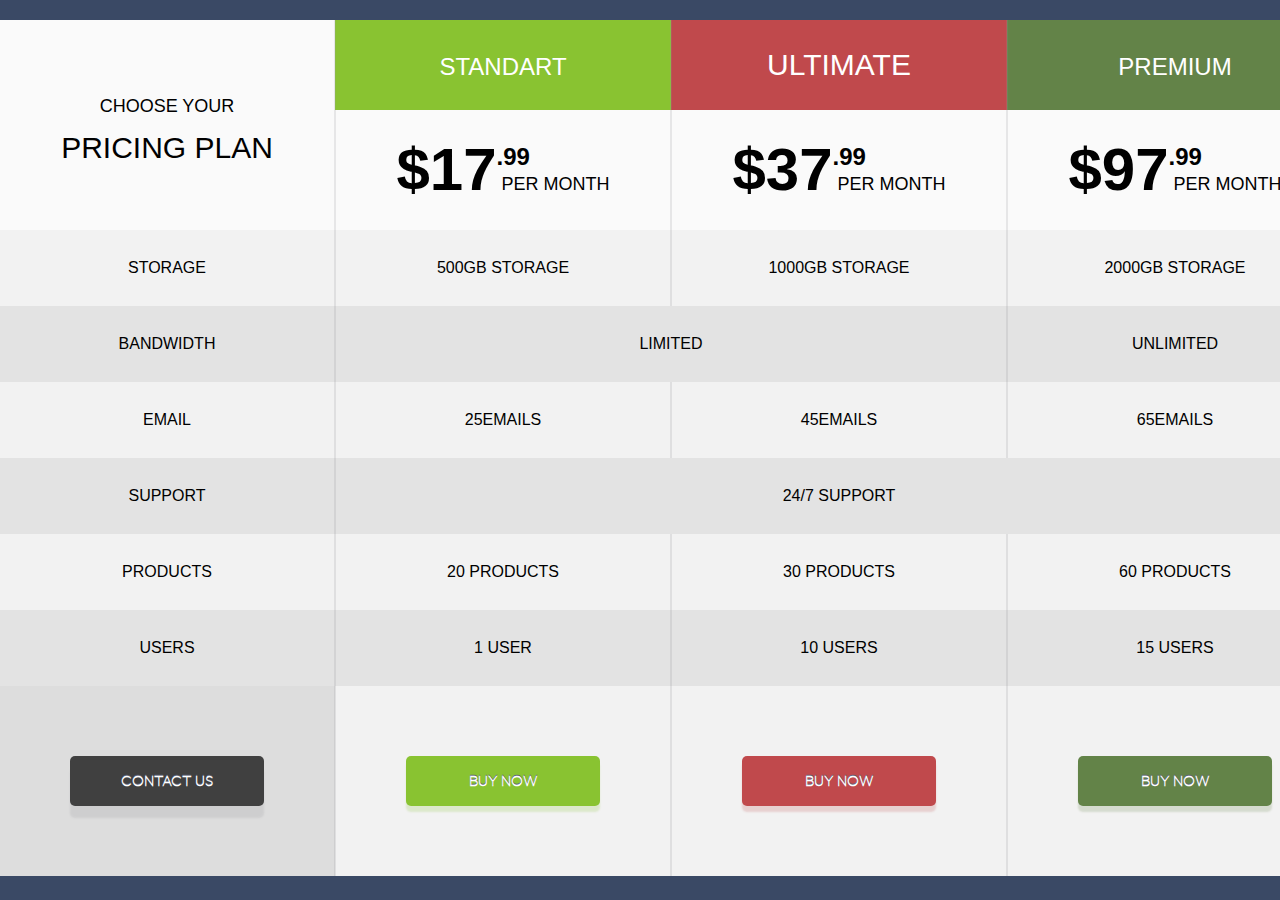
<file: index.html>
<!DOCTYPE html>
<html lang="en">
  <head>
    <meta charset="UTF-8" />
    <meta http-equiv="X-UA-Compatible" content="IE=edge" />
    <meta name="viewport" content="width=device-width, initial-scale=1.0" />
    <link rel="stylesheet" href="css/reset.css" />
    <link rel="stylesheet" href="css/styles.css" />
    <link
      rel="stylesheet"
      href="https://use.fontawesome.com/releases/v5.5.0/css/all.css"
      integrity="sha384-B4dIYHKNBt8Bc12p+WXckhzcICo0wtJAoU8YZTY5qE0Id1GSseTk6S+L3BlXeVIU"
      crossorigin="anonymous"
    />
    <title>Document</title>
  </head>
  <body>
    <table>
      <thead>
        <tr>
          <th class="item-1" rowspan="2">
            <p>choose your</p>
            <br />
            <span style="font-size: 30px"> pricing plan</span>
          </th>
          <th class="item-2">standart</th>
          <th class="item-3">ultimate</th>
          <th class="item-4">premium</th>
        </tr>
        <tr class="header">
          <th>
            <span style="font-size: 60px; font-weight: bold">$17</span
            ><span class="cents" style="font-size: 24px; font-weight: bold"
              >.99</span
            >
            <span>per month</span>
          </th>
          <th>
            <span style="font-size: 60px; font-weight: bold">$37</span
            ><span class="cents" style="font-size: 24px; font-weight: bold"
              >.99</span
            >
            <span>per month</span>
          </th>
          <th>
            <span style="font-size: 60px; font-weight: bold">$97</span
            ><span class="cents" style="font-size: 24px; font-weight: bold"
              >.99</span
            >
            <span>per month</span>
          </th>
        </tr>
      </thead>

      <tbody>
        <tr class="odd-tr">
          <td><i class="fas fa-archive"></i>storage</td>
          <td>500gb storage</td>
          <td>1000gb storage</td>
          <td>2000gb storage</td>
        </tr>
        <tr class="even-tr">
          <td><i class="fas fa-cloud-upload-alt"></i>bandwidth</td>
          <td colspan="2">limited</td>
          <td>unlimited</td>
        </tr>
        <tr class="odd-tr">
          <td><i class="fas fa-envelope"></i>email</td>
          <td>25emails</td>
          <td>45emails</td>
          <td>65emails</td>
        </tr>
        <tr class="even-tr">
          <td><i class="far fa-life-ring"></i>support</td>
          <td colspan="3">24/7 support</td>
        </tr>
        <tr class="odd-tr">
          <td><i class="fas fa-cube"></i>products</td>
          <td>20 products</td>
          <td>30 products</td>
          <td>60 products</td>
        </tr>
        <tr class="even-tr">
          <td><i class="fas fa-users"></i>users</td>
          <td>1 user</td>
          <td>10 users</td>
          <td>15 users</td>
        </tr>
      </tbody>

      <tr></tr>

      <tfoot>
        <tr>
          <td
            class="foot item1"
            style="background-color: rgba(221, 221, 221, 1)"
          >
            <input type="button" value="contact us" class="btn first-btn" />
          </td>
          <td
            class="foot item2"
            style="background-color: rgba(242, 242, 242, 1)"
          >
            <input type="button" value="buy now" class="btn second-btn" />
          </td>
          <td
            class="foot item3"
            style="background-color: rgba(242, 242, 242, 1)"
          >
            <input type="button" value="buy now" class="btn third-btn" />
          </td>
          <td
            class="foot item4"
            style="background-color: rgba(242, 242, 242, 1)"
          >
            <input type="button" value="buy now" class="btn fourth-btn" />
          </td>
        </tr>
      </tfoot>
    </table>
  </body>
</html>
</file>
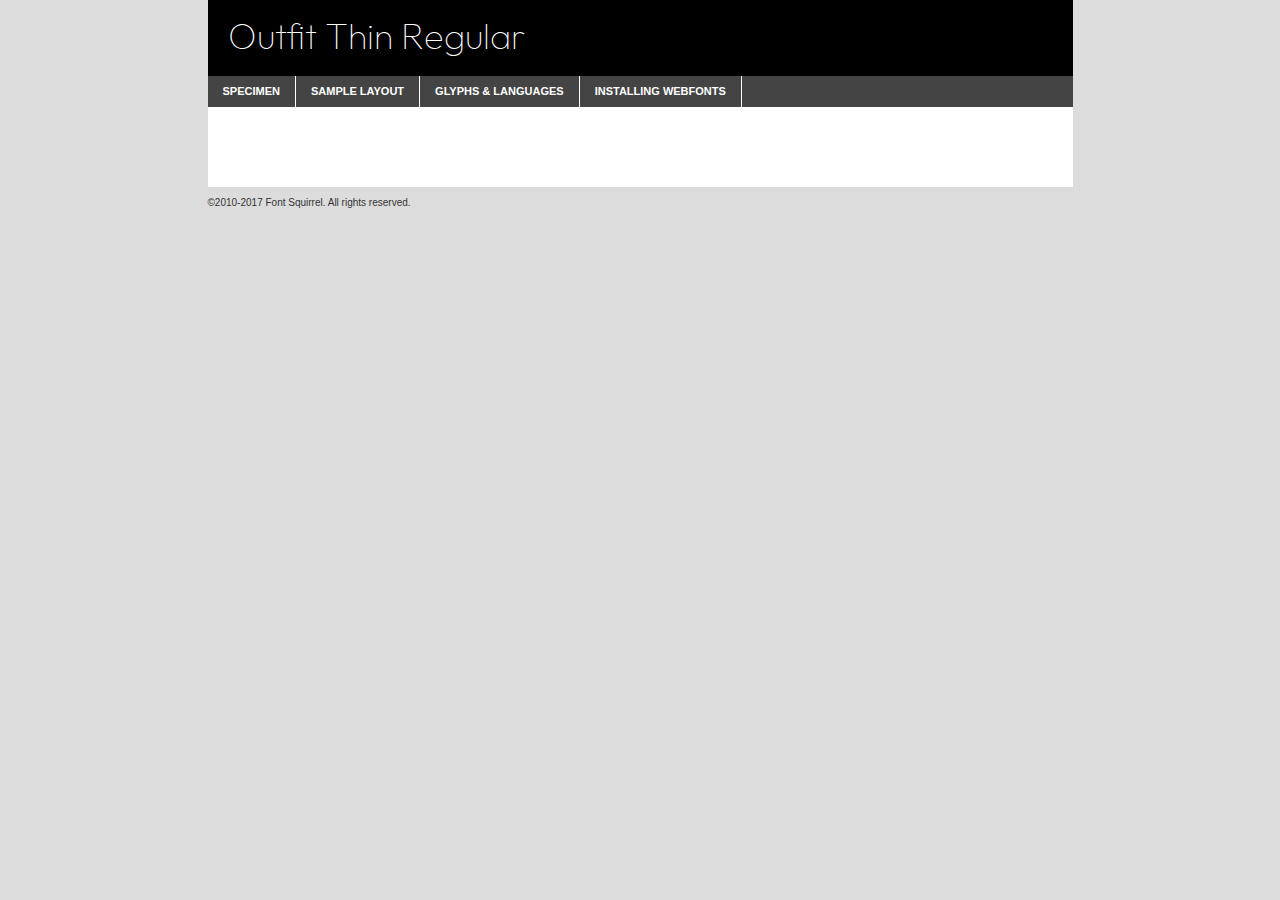
<file: css/fonts/Roboto/outfit-variablefont_wght-demo.html>
<!DOCTYPE html PUBLIC "-//W3C//DTD XHTML 1.0 Transitional//EN"
	"http://www.w3.org/TR/xhtml1/DTD/xhtml1-transitional.dtd">

<html xmlns="http://www.w3.org/1999/xhtml" xml:lang="en" lang="en">
<head>
	<meta http-equiv="Content-Type" content="text/html; charset=utf-8" />
	<script src="http://ajax.googleapis.com/ajax/libs/jquery/1.7.2/jquery.min.js" type="text/javascript" charset="utf-8"></script>
	<script type="text/javascript">
	(function($){$.fn.easyTabs=function(option){var param=jQuery.extend({fadeSpeed:"fast",defaultContent:1,activeClass:'active'},option);$(this).each(function(){var thisId="#"+this.id;if(param.defaultContent==''){param.defaultContent=1;}
	if(typeof param.defaultContent=="number")
	{var defaultTab=$(thisId+" .tabs li:eq("+(param.defaultContent-1)+") a").attr('href').substr(1);}else{var defaultTab=param.defaultContent;}
	$(thisId+" .tabs li a").each(function(){var tabToHide=$(this).attr('href').substr(1);$("#"+tabToHide).addClass('easytabs-tab-content');});hideAll();changeContent(defaultTab);function hideAll(){$(thisId+" .easytabs-tab-content").hide();}
	function changeContent(tabId){hideAll();$(thisId+" .tabs li").removeClass(param.activeClass);$(thisId+" .tabs li a[href=#"+tabId+"]").closest('li').addClass(param.activeClass);if(param.fadeSpeed!="none")
	{$(thisId+" #"+tabId).fadeIn(param.fadeSpeed);}else{$(thisId+" #"+tabId).show();}}
	$(thisId+" .tabs li").click(function(){var tabId=$(this).find('a').attr('href').substr(1);changeContent(tabId);return false;});});}})(jQuery);
	</script>
	<link rel="stylesheet" href="specimen_files/specimen_stylesheet.css" type="text/css" charset="utf-8" />
	<link rel="stylesheet" href="stylesheet.css" type="text/css" charset="utf-8" />

	<style type="text/css">
					body{
				font-family: 'outfitthin';
							}
		</style>

	<title>Outfit Thin Regular Specimen</title>
	
	
	<script type="text/javascript" charset="utf-8">
		$(document).ready(function() {
			$('#container').easyTabs({defaultContent:1});
		});
	</script>
</head>

<body>
<div id="container">
	<div id="header">
		Outfit Thin Regular	</div>
	<ul class="tabs">
		<li><a href="#specimen">Specimen</a></li>
		<li><a href="#layout">Sample Layout</a></li>
				<li><a href="#glyphs">Glyphs &amp; Languages</a></li>
		<li><a href="#installing">Installing Webfonts</a></li>
		
	</ul>
	
	<div id="main_content">

		
			<div id="specimen">
		
				<div class="section">
					<div class="grid12 firstcol">
						<div class="huge">AaBb</div>
					</div>
				</div>
		
				<div class="section">
					<div class="glyph_range">A&#x200B;B&#x200b;C&#x200b;D&#x200b;E&#x200b;F&#x200b;G&#x200b;H&#x200b;I&#x200b;J&#x200b;K&#x200b;L&#x200b;M&#x200b;N&#x200b;O&#x200b;P&#x200b;Q&#x200b;R&#x200b;S&#x200b;T&#x200b;U&#x200b;V&#x200b;W&#x200b;X&#x200b;Y&#x200b;Z&#x200b;a&#x200b;b&#x200b;c&#x200b;d&#x200b;e&#x200b;f&#x200b;g&#x200b;h&#x200b;i&#x200b;j&#x200b;k&#x200b;l&#x200b;m&#x200b;n&#x200b;o&#x200b;p&#x200b;q&#x200b;r&#x200b;s&#x200b;t&#x200b;u&#x200b;v&#x200b;w&#x200b;x&#x200b;y&#x200b;z&#x200b;1&#x200b;2&#x200b;3&#x200b;4&#x200b;5&#x200b;6&#x200b;7&#x200b;8&#x200b;9&#x200b;0&#x200b;&amp;&#x200b;.&#x200b;,&#x200b;?&#x200b;!&#x200b;&#64;&#x200b;(&#x200b;)&#x200b;#&#x200b;$&#x200b;%&#x200b;*&#x200b;+&#x200b;-&#x200b;=&#x200b;:&#x200b;;</div>
				</div>
				<div class="section">
					<div class="grid12 firstcol">
						<table class="sample_table">
							<tr><td>10</td><td class="size10">abcdefghijklmnopqrstuvwxyzABCDEFGHIJKLMNOPQRSTUVWXYZ0123456789abcdefghijklmnopqrstuvwxyzABCDEFGHIJKLMNOPQRSTUVWXYZ0123456789abcdefghijklmnopqrstuvwxyzABCDEFGHIJKLMNOPQRSTUVWXYZ</td></tr>
							<tr><td>11</td><td class="size11">abcdefghijklmnopqrstuvwxyzABCDEFGHIJKLMNOPQRSTUVWXYZ0123456789abcdefghijklmnopqrstuvwxyzABCDEFGHIJKLMNOPQRSTUVWXYZ0123456789abcdefghijklmnopqrstuvwxyzABCDEFGHIJKLMNOPQRSTUVWXYZ</td></tr>
							<tr><td>12</td><td class="size12">abcdefghijklmnopqrstuvwxyzABCDEFGHIJKLMNOPQRSTUVWXYZ0123456789abcdefghijklmnopqrstuvwxyzABCDEFGHIJKLMNOPQRSTUVWXYZ0123456789abcdefghijklmnopqrstuvwxyzABCDEFGHIJKLMNOPQRSTUVWXYZ</td></tr>
							<tr><td>13</td><td class="size13">abcdefghijklmnopqrstuvwxyzABCDEFGHIJKLMNOPQRSTUVWXYZ0123456789abcdefghijklmnopqrstuvwxyzABCDEFGHIJKLMNOPQRSTUVWXYZ0123456789abcdefghijklmnopqrstuvwxyzABCDEFGHIJKLMNOPQRSTUVWXYZ</td></tr>
							<tr><td>14</td><td class="size14">abcdefghijklmnopqrstuvwxyzABCDEFGHIJKLMNOPQRSTUVWXYZ0123456789abcdefghijklmnopqrstuvwxyzABCDEFGHIJKLMNOPQRSTUVWXYZ0123456789abcdefghijklmnopqrstuvwxyzABCDEFGHIJKLMNOPQRSTUVWXYZ</td></tr>
							<tr><td>16</td><td class="size16">abcdefghijklmnopqrstuvwxyzABCDEFGHIJKLMNOPQRSTUVWXYZ0123456789abcdefghijklmnopqrstuvwxyzABCDEFGHIJKLMNOPQRSTUVWXYZ</td></tr>
							<tr><td>18</td><td class="size18">abcdefghijklmnopqrstuvwxyzABCDEFGHIJKLMNOPQRSTUVWXYZ0123456789abcdefghijklmnopqrstuvwxyzABCDEFGHIJKLMNOPQRSTUVWXYZ</td></tr>
							<tr><td>20</td><td class="size20">abcdefghijklmnopqrstuvwxyzABCDEFGHIJKLMNOPQRSTUVWXYZ0123456789abcdefghijklmnopqrstuvwxyzABCDEFGHIJKLMNOPQRSTUVWXYZ</td></tr>
							<tr><td>24</td><td class="size24">abcdefghijklmnopqrstuvwxyzABCDEFGHIJKLMNOPQRSTUVWXYZ0123456789abcdefghijklmnopqrstuvwxyzABCDEFGHIJKLMNOPQRSTUVWXYZ</td></tr>
							<tr><td>30</td><td class="size30">abcdefghijklmnopqrstuvwxyzABCDEFGHIJKLMNOPQRSTUVWXYZ0123456789abcdefghijklmnopqrstuvwxyzABCDEFGHIJKLMNOPQRSTUVWXYZ</td></tr>
							<tr><td>36</td><td class="size36">abcdefghijklmnopqrstuvwxyzABCDEFGHIJKLMNOPQRSTUVWXYZ0123456789abcdefghijklmnopqrstuvwxyzABCDEFGHIJKLMNOPQRSTUVWXYZ</td></tr>
							<tr><td>48</td><td class="size48">abcdefghijklmnopqrstuvwxyzABCDEFGHIJKLMNOPQRSTUVWXYZ0123456789abcdefghijklmnopqrstuvwxyzABCDEFGHIJKLMNOPQRSTUVWXYZ</td></tr>
							<tr><td>60</td><td class="size60">abcdefghijklmnopqrstuvwxyzABCDEFGHIJKLMNOPQRSTUVWXYZ0123456789abcdefghijklmnopqrstuvwxyzABCDEFGHIJKLMNOPQRSTUVWXYZ</td></tr>
							<tr><td>72</td><td class="size72">abcdefghijklmnopqrstuvwxyzABCDEFGHIJKLMNOPQRSTUVWXYZ0123456789abcdefghijklmnopqrstuvwxyzABCDEFGHIJKLMNOPQRSTUVWXYZ</td></tr>
							<tr><td>90</td><td class="size90">abcdefghijklmnopqrstuvwxyzABCDEFGHIJKLMNOPQRSTUVWXYZ0123456789abcdefghijklmnopqrstuvwxyzABCDEFGHIJKLMNOPQRSTUVWXYZ</td></tr>
						</table>
				
					</div>
			
				</div>
		
		
		
								<div class="section" id="bodycomparison">


										<div id="xheight">
				<div class="fontbody">&#x25FC;&#x25FC;&#x25FC;&#x25FC;&#x25FC;&#x25FC;&#x25FC;&#x25FC;&#x25FC;&#x25FC;&#x25FC;&#x25FC;&#x25FC;&#x25FC;&#x25FC;&#x25FC;&#x25FC;&#x25FC;&#x25FC;&#x25FC;&#x25FC;&#x25FC;&#x25FC;&#x25FC;&#x25FC;&#x25FC;&#x25FC;&#x25FC;&#x25FC;&#x25FC;&#x25FC;&#x25FC;&#x25FC;&#x25FC;&#x25FC;&#x25FC;&#x25FC;&#x25FC;&#x25FC;&#x25FC;&#x25FC;&#x25FC;&#x25FC;&#x25FC;&#x25FC;&#x25FC;&#x25FC;&#x25FC;&#x25FC;&#x25FC;&#x25FC;&#x25FC;&#x25FC;&#x25FC;&#x25FC;&#x25FC;&#x25FC;&#x25FC;&#x25FC;&#x25FC;&#x25FC;&#x25FC;&#x25FC;&#x25FC;&#x25FC;&#x25FC;&#x25FC;&#x25FC;&#x25FC;&#x25FC;&#x25FC;&#x25FC;&#x25FC;&#x25FC;&#x25FC;&#x25FC;&#x25FC;&#x25FC;&#x25FC;&#x25FC;&#x25FC;&#x25FC;&#x25FC;&#x25FC;&#x25FC;&#x25FC;&#x25FC;&#x25FC;&#x25FC;&#x25FC;&#x25FC;&#x25FC;&#x25FC;&#x25FC;&#x25FC;&#x25FC;&#x25FC;&#x25FC;&#x25FC;body</div><div class="arialbody">body</div><div class="verdanabody">body</div><div class="georgiabody">body</div></div>
										<div class="fontbody" style="z-index:1">
											body<span>Outfit Thin Regular</span>
										</div>
										<div class="arialbody" style="z-index:1">
											body<span>Arial</span>
										</div>
										<div class="verdanabody" style="z-index:1">
											body<span>Verdana</span>
										</div>
										<div class="georgiabody" style="z-index:1">
											body<span>Georgia</span>
										</div>



								</div>
		
		
				<div class="section psample psample_row1" id="">
					
					<div class="grid2 firstcol">
						<p class="size10"><span>10.</span>Aenean lacinia bibendum nulla sed consectetur. Fusce dapibus, tellus ac cursus commodo, tortor mauris condimentum nibh, ut fermentum massa justo sit amet risus. Nullam id dolor id nibh ultricies vehicula ut id elit. Cum sociis natoque penatibus et magnis dis parturient montes, nascetur ridiculus mus. Nulla vitae elit libero, a pharetra augue.</p>
			
					</div>
					<div class="grid3">
						<p class="size11"><span>11.</span>Aenean lacinia bibendum nulla sed consectetur. Fusce dapibus, tellus ac cursus commodo, tortor mauris condimentum nibh, ut fermentum massa justo sit amet risus. Nullam id dolor id nibh ultricies vehicula ut id elit. Cum sociis natoque penatibus et magnis dis parturient montes, nascetur ridiculus mus. Nulla vitae elit libero, a pharetra augue.</p>
			
					</div>
					<div class="grid3">
						<p class="size12"><span>12.</span>Aenean lacinia bibendum nulla sed consectetur. Fusce dapibus, tellus ac cursus commodo, tortor mauris condimentum nibh, ut fermentum massa justo sit amet risus. Nullam id dolor id nibh ultricies vehicula ut id elit. Cum sociis natoque penatibus et magnis dis parturient montes, nascetur ridiculus mus. Nulla vitae elit libero, a pharetra augue.</p>
			
					</div>
					<div class="grid4">
						<p class="size13"><span>13.</span>Aenean lacinia bibendum nulla sed consectetur. Fusce dapibus, tellus ac cursus commodo, tortor mauris condimentum nibh, ut fermentum massa justo sit amet risus. Nullam id dolor id nibh ultricies vehicula ut id elit. Cum sociis natoque penatibus et magnis dis parturient montes, nascetur ridiculus mus. Nulla vitae elit libero, a pharetra augue.</p>
			
					</div>
					<div class="white_blend"></div>
					
				</div>
				<div class="section psample psample_row2" id="">
					<div class="grid3 firstcol">
						<p class="size14"><span>14.</span>Aenean lacinia bibendum nulla sed consectetur. Fusce dapibus, tellus ac cursus commodo, tortor mauris condimentum nibh, ut fermentum massa justo sit amet risus. Nullam id dolor id nibh ultricies vehicula ut id elit. Cum sociis natoque penatibus et magnis dis parturient montes, nascetur ridiculus mus. Nulla vitae elit libero, a pharetra augue.</p>
			
					</div>
					<div class="grid4">
						<p class="size16"><span>16.</span>Aenean lacinia bibendum nulla sed consectetur. Fusce dapibus, tellus ac cursus commodo, tortor mauris condimentum nibh, ut fermentum massa justo sit amet risus. Nullam id dolor id nibh ultricies vehicula ut id elit. Cum sociis natoque penatibus et magnis dis parturient montes, nascetur ridiculus mus. Nulla vitae elit libero, a pharetra augue.</p>
			
					</div>
					<div class="grid5">
						<p class="size18"><span>18.</span>Aenean lacinia bibendum nulla sed consectetur. Fusce dapibus, tellus ac cursus commodo, tortor mauris condimentum nibh, ut fermentum massa justo sit amet risus. Nullam id dolor id nibh ultricies vehicula ut id elit. Cum sociis natoque penatibus et magnis dis parturient montes, nascetur ridiculus mus. Nulla vitae elit libero, a pharetra augue.</p>
			
					</div>

					<div class="white_blend"></div>

				</div>
				
				<div class="section psample psample_row3" id="">
					<div class="grid5 firstcol">
						<p class="size20"><span>20.</span>Aenean lacinia bibendum nulla sed consectetur. Fusce dapibus, tellus ac cursus commodo, tortor mauris condimentum nibh, ut fermentum massa justo sit amet risus. Nullam id dolor id nibh ultricies vehicula ut id elit. Cum sociis natoque penatibus et magnis dis parturient montes, nascetur ridiculus mus. Nulla vitae elit libero, a pharetra augue.</p>
					</div>
					<div class="grid7">
						<p class="size24"><span>24.</span>Aenean lacinia bibendum nulla sed consectetur. Fusce dapibus, tellus ac cursus commodo, tortor mauris condimentum nibh, ut fermentum massa justo sit amet risus. Nullam id dolor id nibh ultricies vehicula ut id elit. Cum sociis natoque penatibus et magnis dis parturient montes, nascetur ridiculus mus. Nulla vitae elit libero, a pharetra augue.</p>
					</div>
					
					<div class="white_blend"></div>
					
				</div>
				
				<div class="section psample psample_row4" id="">
					<div class="grid12 firstcol">
						<p class="size30"><span>30.</span>Aenean lacinia bibendum nulla sed consectetur. Fusce dapibus, tellus ac cursus commodo, tortor mauris condimentum nibh, ut fermentum massa justo sit amet risus. Nullam id dolor id nibh ultricies vehicula ut id elit. Cum sociis natoque penatibus et magnis dis parturient montes, nascetur ridiculus mus. Nulla vitae elit libero, a pharetra augue.</p>
					</div>
					<div class="white_blend"></div>
					
				</div>
				
				
				
				<div class="section psample psample_row1 fullreverse">
					<div class="grid2 firstcol">
						<p class="size10"><span>10.</span>Aenean lacinia bibendum nulla sed consectetur. Fusce dapibus, tellus ac cursus commodo, tortor mauris condimentum nibh, ut fermentum massa justo sit amet risus. Nullam id dolor id nibh ultricies vehicula ut id elit. Cum sociis natoque penatibus et magnis dis parturient montes, nascetur ridiculus mus. Nulla vitae elit libero, a pharetra augue.</p>
			
					</div>
					<div class="grid3">
						<p class="size11"><span>11.</span>Aenean lacinia bibendum nulla sed consectetur. Fusce dapibus, tellus ac cursus commodo, tortor mauris condimentum nibh, ut fermentum massa justo sit amet risus. Nullam id dolor id nibh ultricies vehicula ut id elit. Cum sociis natoque penatibus et magnis dis parturient montes, nascetur ridiculus mus. Nulla vitae elit libero, a pharetra augue.</p>
			
					</div>
					<div class="grid3">
						<p class="size12"><span>12.</span>Aenean lacinia bibendum nulla sed consectetur. Fusce dapibus, tellus ac cursus commodo, tortor mauris condimentum nibh, ut fermentum massa justo sit amet risus. Nullam id dolor id nibh ultricies vehicula ut id elit. Cum sociis natoque penatibus et magnis dis parturient montes, nascetur ridiculus mus. Nulla vitae elit libero, a pharetra augue.</p>
			
					</div>
					<div class="grid4">
						<p class="size13"><span>13.</span>Aenean lacinia bibendum nulla sed consectetur. Fusce dapibus, tellus ac cursus commodo, tortor mauris condimentum nibh, ut fermentum massa justo sit amet risus. Nullam id dolor id nibh ultricies vehicula ut id elit. Cum sociis natoque penatibus et magnis dis parturient montes, nascetur ridiculus mus. Nulla vitae elit libero, a pharetra augue.</p>
			
					</div>
					<div class="black_blend"></div>
					
				</div>
				
				<div class="section psample psample_row2 fullreverse">
					<div class="grid3 firstcol">
						<p class="size14"><span>14.</span>Aenean lacinia bibendum nulla sed consectetur. Fusce dapibus, tellus ac cursus commodo, tortor mauris condimentum nibh, ut fermentum massa justo sit amet risus. Nullam id dolor id nibh ultricies vehicula ut id elit. Cum sociis natoque penatibus et magnis dis parturient montes, nascetur ridiculus mus. Nulla vitae elit libero, a pharetra augue.</p>
			
					</div>
					<div class="grid4">
						<p class="size16"><span>16.</span>Aenean lacinia bibendum nulla sed consectetur. Fusce dapibus, tellus ac cursus commodo, tortor mauris condimentum nibh, ut fermentum massa justo sit amet risus. Nullam id dolor id nibh ultricies vehicula ut id elit. Cum sociis natoque penatibus et magnis dis parturient montes, nascetur ridiculus mus. Nulla vitae elit libero, a pharetra augue.</p>
			
					</div>
					<div class="grid5">
						<p class="size18"><span>18.</span>Aenean lacinia bibendum nulla sed consectetur. Fusce dapibus, tellus ac cursus commodo, tortor mauris condimentum nibh, ut fermentum massa justo sit amet risus. Nullam id dolor id nibh ultricies vehicula ut id elit. Cum sociis natoque penatibus et magnis dis parturient montes, nascetur ridiculus mus. Nulla vitae elit libero, a pharetra augue.</p>
			
					</div>
					<div class="black_blend"></div>

				</div>
				
				<div class="section psample fullreverse psample_row3" id="">
					<div class="grid5 firstcol">
						<p class="size20"><span>20.</span>Aenean lacinia bibendum nulla sed consectetur. Fusce dapibus, tellus ac cursus commodo, tortor mauris condimentum nibh, ut fermentum massa justo sit amet risus. Nullam id dolor id nibh ultricies vehicula ut id elit. Cum sociis natoque penatibus et magnis dis parturient montes, nascetur ridiculus mus. Nulla vitae elit libero, a pharetra augue.</p>
					</div>
					<div class="grid7">
						<p class="size24"><span>24.</span>Aenean lacinia bibendum nulla sed consectetur. Fusce dapibus, tellus ac cursus commodo, tortor mauris condimentum nibh, ut fermentum massa justo sit amet risus. Nullam id dolor id nibh ultricies vehicula ut id elit. Cum sociis natoque penatibus et magnis dis parturient montes, nascetur ridiculus mus. Nulla vitae elit libero, a pharetra augue.</p>
					</div>
					
					<div class="black_blend"></div>
					
				</div>
				
				<div class="section psample fullreverse psample_row4" id="" style="border-bottom: 20px #000 solid;">
					<div class="grid12 firstcol">
						<p class="size30"><span>30.</span>Aenean lacinia bibendum nulla sed consectetur. Fusce dapibus, tellus ac cursus commodo, tortor mauris condimentum nibh, ut fermentum massa justo sit amet risus. Nullam id dolor id nibh ultricies vehicula ut id elit. Cum sociis natoque penatibus et magnis dis parturient montes, nascetur ridiculus mus. Nulla vitae elit libero, a pharetra augue.</p>
					</div>
					<div class="black_blend"></div>
					
				</div>
				
				
				
				
			</div>
			
			<div id="layout">
				
				<div class="section">
					
					<div class="grid12 firstcol">
						<h1>Lorem Ipsum Dolor</h1>
						<h2>Etiam porta sem malesuada magna mollis euismod</h2>
						
						<p class="byline">By <a href="#link">Aenean Lacinia</a></p>
					</div>
				</div>
				<div class="section">
					<div class="grid8 firstcol">
						<p class="large">Donec sed odio dui. Morbi leo risus, porta ac consectetur ac, vestibulum at eros. Fusce dapibus, tellus ac cursus commodo, tortor mauris condimentum nibh, ut fermentum massa justo sit amet risus. </p>

						
						<h3>Pellentesque ornare sem</h3>

						<p>Maecenas sed diam eget risus varius blandit sit amet non magna. Maecenas faucibus mollis interdum. Donec ullamcorper nulla non metus auctor fringilla. Nullam id dolor id nibh ultricies vehicula ut id elit. Nullam id dolor id nibh ultricies vehicula ut id elit. </p>

						<p>Aenean eu leo quam. Pellentesque ornare sem lacinia quam venenatis vestibulum. Lorem ipsum dolor sit amet, consectetur adipiscing elit. Cum sociis natoque penatibus et magnis dis parturient montes, nascetur ridiculus mus. </p>

						<p>Nulla vitae elit libero, a pharetra augue. Praesent commodo cursus magna, vel scelerisque nisl consectetur et. Aenean lacinia bibendum nulla sed consectetur. </p>

						<p>Nullam quis risus eget urna mollis ornare vel eu leo. Nullam quis risus eget urna mollis ornare vel eu leo. Maecenas sed diam eget risus varius blandit sit amet non magna. Donec ullamcorper nulla non metus auctor fringilla. </p>

						<h3>Cras mattis consectetur</h3>

						<p>Aenean eu leo quam. Pellentesque ornare sem lacinia quam venenatis vestibulum. Aenean lacinia bibendum nulla sed consectetur. Integer posuere erat a ante venenatis dapibus posuere velit aliquet. Cras mattis consectetur purus sit amet fermentum. </p>

						<p>Nullam id dolor id nibh ultricies vehicula ut id elit. Nullam quis risus eget urna mollis ornare vel eu leo. Cras mattis consectetur purus sit amet fermentum.</p>
					</div>
					
					<div class="grid4 sidebar">
						
						<div class="box reverse">
							<p class="last">Nullam quis risus eget urna mollis ornare vel eu leo. Donec ullamcorper nulla non metus auctor fringilla. Cras mattis consectetur purus sit amet fermentum. Sed posuere consectetur est at lobortis. Lorem ipsum dolor sit amet, consectetur adipiscing elit. </p>
						</div>
						
						<p class="caption">Maecenas sed diam eget risus varius.</p>

						<p>Vestibulum id ligula porta felis euismod semper. Integer posuere erat a ante venenatis dapibus posuere velit aliquet. Vestibulum id ligula porta felis euismod semper. Sed posuere consectetur est at lobortis. Maecenas sed diam eget risus varius blandit sit amet non magna. Fusce dapibus, tellus ac cursus commodo, tortor mauris condimentum nibh, ut fermentum massa justo sit amet risus. </p>

					

						<p>Duis mollis, est non commodo luctus, nisi erat porttitor ligula, eget lacinia odio sem nec elit. Aenean lacinia bibendum nulla sed consectetur. Vivamus sagittis lacus vel augue laoreet rutrum faucibus dolor auctor. Aenean lacinia bibendum nulla sed consectetur. Nullam quis risus eget urna mollis ornare vel eu leo. </p>

						<p>Praesent commodo cursus magna, vel scelerisque nisl consectetur et. Donec ullamcorper nulla non metus auctor fringilla. Maecenas faucibus mollis interdum. Fusce dapibus, tellus ac cursus commodo, tortor mauris condimentum nibh, ut fermentum massa justo sit amet risus. </p>

					</div>
				</div>
				
			</div>


			



		<div id="glyphs">
			<div class="section">
				<div class="grid12 firstcol">
			
				<h1>Language Support</h1>
				<p>The subset of Outfit Thin Regular in this kit supports the following languages:<br />
			
					Albanian, Basque, Breton, Chamorro, Danish, English, Faroese, Finnish, Frisian, Galician, German, Icelandic, Italian, Malagasy, Norwegian, Portuguese, Spanish, Alsatian, Aragonese, Arapaho, Arrernte, Asturian, Aymara, Bislama, Cebuano, Corsican, Fijian, French_creole, Genoese, Gilbertese, Greenlandic, Haitian_creole, Hiligaynon, Hmong, Hopi, Ibanag, Iloko_ilokano, Indonesian, Interglossa_glosa, Interlingua, Irish_gaelic, Jerriais, Lojban, Lombard, Luxembourgeois, Manx, Mohawk, Norfolk_pitcairnese, Occitan, Oromo, Pangasinan, Papiamento, Piedmontese, Potawatomi, Rhaeto-romance, Romansh, Rotokas, Sami_lule, Samoan, Sardinian, Scots_gaelic, Seychelles_creole, Shona, Sicilian, Somali, Southern_ndebele, Swahili, Swati_swazi, Tagalog_filipino_pilipino, Tetum, Tok_pisin, Uyghur_latinized, Volapuk, Walloon, Warlpiri, Xhosa, Yapese, Zulu, Latinbasic, Ubasic, Demo				</p>
				<h1>Glyph Chart</h1>
				<p>The subset of Outfit Thin Regular in this kit includes all the glyphs listed below. Unicode entities are included above each glyph to help you insert individual characters into your layout.</p>
				<div id="glyph_chart">
			
																				 <div><p>&amp;#13;</p>&#13;</div>
																				 <div><p>&amp;#32;</p>&#32;</div>
																				 <div><p>&amp;#33;</p>&#33;</div>
																				 <div><p>&amp;#34;</p>&#34;</div>
																				 <div><p>&amp;#35;</p>&#35;</div>
																				 <div><p>&amp;#36;</p>&#36;</div>
																				 <div><p>&amp;#37;</p>&#37;</div>
																				 <div><p>&amp;#38;</p>&#38;</div>
																				 <div><p>&amp;#39;</p>&#39;</div>
																				 <div><p>&amp;#40;</p>&#40;</div>
																				 <div><p>&amp;#41;</p>&#41;</div>
																				 <div><p>&amp;#42;</p>&#42;</div>
																				 <div><p>&amp;#43;</p>&#43;</div>
																				 <div><p>&amp;#44;</p>&#44;</div>
																				 <div><p>&amp;#45;</p>&#45;</div>
																				 <div><p>&amp;#46;</p>&#46;</div>
																				 <div><p>&amp;#47;</p>&#47;</div>
																				 <div><p>&amp;#48;</p>&#48;</div>
																				 <div><p>&amp;#49;</p>&#49;</div>
																				 <div><p>&amp;#50;</p>&#50;</div>
																				 <div><p>&amp;#51;</p>&#51;</div>
																				 <div><p>&amp;#52;</p>&#52;</div>
																				 <div><p>&amp;#53;</p>&#53;</div>
																				 <div><p>&amp;#54;</p>&#54;</div>
																				 <div><p>&amp;#55;</p>&#55;</div>
																				 <div><p>&amp;#56;</p>&#56;</div>
																				 <div><p>&amp;#57;</p>&#57;</div>
																				 <div><p>&amp;#58;</p>&#58;</div>
																				 <div><p>&amp;#59;</p>&#59;</div>
																				 <div><p>&amp;#60;</p>&#60;</div>
																				 <div><p>&amp;#61;</p>&#61;</div>
																				 <div><p>&amp;#62;</p>&#62;</div>
																				 <div><p>&amp;#63;</p>&#63;</div>
																				 <div><p>&amp;#64;</p>&#64;</div>
																				 <div><p>&amp;#65;</p>&#65;</div>
																				 <div><p>&amp;#66;</p>&#66;</div>
																				 <div><p>&amp;#67;</p>&#67;</div>
																				 <div><p>&amp;#68;</p>&#68;</div>
																				 <div><p>&amp;#69;</p>&#69;</div>
																				 <div><p>&amp;#70;</p>&#70;</div>
																				 <div><p>&amp;#71;</p>&#71;</div>
																				 <div><p>&amp;#72;</p>&#72;</div>
																				 <div><p>&amp;#73;</p>&#73;</div>
																				 <div><p>&amp;#74;</p>&#74;</div>
																				 <div><p>&amp;#75;</p>&#75;</div>
																				 <div><p>&amp;#76;</p>&#76;</div>
																				 <div><p>&amp;#77;</p>&#77;</div>
																				 <div><p>&amp;#78;</p>&#78;</div>
																				 <div><p>&amp;#79;</p>&#79;</div>
																				 <div><p>&amp;#80;</p>&#80;</div>
																				 <div><p>&amp;#81;</p>&#81;</div>
																				 <div><p>&amp;#82;</p>&#82;</div>
																				 <div><p>&amp;#83;</p>&#83;</div>
																				 <div><p>&amp;#84;</p>&#84;</div>
																				 <div><p>&amp;#85;</p>&#85;</div>
																				 <div><p>&amp;#86;</p>&#86;</div>
																				 <div><p>&amp;#87;</p>&#87;</div>
																				 <div><p>&amp;#88;</p>&#88;</div>
																				 <div><p>&amp;#89;</p>&#89;</div>
																				 <div><p>&amp;#90;</p>&#90;</div>
																				 <div><p>&amp;#91;</p>&#91;</div>
																				 <div><p>&amp;#92;</p>&#92;</div>
																				 <div><p>&amp;#93;</p>&#93;</div>
																				 <div><p>&amp;#94;</p>&#94;</div>
																				 <div><p>&amp;#95;</p>&#95;</div>
																				 <div><p>&amp;#96;</p>&#96;</div>
																				 <div><p>&amp;#97;</p>&#97;</div>
																				 <div><p>&amp;#98;</p>&#98;</div>
																				 <div><p>&amp;#99;</p>&#99;</div>
																				 <div><p>&amp;#100;</p>&#100;</div>
																				 <div><p>&amp;#101;</p>&#101;</div>
																				 <div><p>&amp;#102;</p>&#102;</div>
																				 <div><p>&amp;#103;</p>&#103;</div>
																				 <div><p>&amp;#104;</p>&#104;</div>
																				 <div><p>&amp;#105;</p>&#105;</div>
																				 <div><p>&amp;#106;</p>&#106;</div>
																				 <div><p>&amp;#107;</p>&#107;</div>
																				 <div><p>&amp;#108;</p>&#108;</div>
																				 <div><p>&amp;#109;</p>&#109;</div>
																				 <div><p>&amp;#110;</p>&#110;</div>
																				 <div><p>&amp;#111;</p>&#111;</div>
																				 <div><p>&amp;#112;</p>&#112;</div>
																				 <div><p>&amp;#113;</p>&#113;</div>
																				 <div><p>&amp;#114;</p>&#114;</div>
																				 <div><p>&amp;#115;</p>&#115;</div>
																				 <div><p>&amp;#116;</p>&#116;</div>
																				 <div><p>&amp;#117;</p>&#117;</div>
																				 <div><p>&amp;#118;</p>&#118;</div>
																				 <div><p>&amp;#119;</p>&#119;</div>
																				 <div><p>&amp;#120;</p>&#120;</div>
																				 <div><p>&amp;#121;</p>&#121;</div>
																				 <div><p>&amp;#122;</p>&#122;</div>
																				 <div><p>&amp;#123;</p>&#123;</div>
																				 <div><p>&amp;#124;</p>&#124;</div>
																				 <div><p>&amp;#125;</p>&#125;</div>
																				 <div><p>&amp;#126;</p>&#126;</div>
																				 <div><p>&amp;#160;</p>&#160;</div>
																				 <div><p>&amp;#161;</p>&#161;</div>
																				 <div><p>&amp;#162;</p>&#162;</div>
																				 <div><p>&amp;#163;</p>&#163;</div>
																				 <div><p>&amp;#164;</p>&#164;</div>
																				 <div><p>&amp;#165;</p>&#165;</div>
																				 <div><p>&amp;#166;</p>&#166;</div>
																				 <div><p>&amp;#167;</p>&#167;</div>
																				 <div><p>&amp;#168;</p>&#168;</div>
																				 <div><p>&amp;#169;</p>&#169;</div>
																				 <div><p>&amp;#170;</p>&#170;</div>
																				 <div><p>&amp;#171;</p>&#171;</div>
																				 <div><p>&amp;#172;</p>&#172;</div>
																				 <div><p>&amp;#173;</p>&#173;</div>
																				 <div><p>&amp;#174;</p>&#174;</div>
																				 <div><p>&amp;#175;</p>&#175;</div>
																				 <div><p>&amp;#176;</p>&#176;</div>
																				 <div><p>&amp;#177;</p>&#177;</div>
																				 <div><p>&amp;#178;</p>&#178;</div>
																				 <div><p>&amp;#179;</p>&#179;</div>
																				 <div><p>&amp;#180;</p>&#180;</div>
																				 <div><p>&amp;#181;</p>&#181;</div>
																				 <div><p>&amp;#182;</p>&#182;</div>
																				 <div><p>&amp;#183;</p>&#183;</div>
																				 <div><p>&amp;#184;</p>&#184;</div>
																				 <div><p>&amp;#185;</p>&#185;</div>
																				 <div><p>&amp;#186;</p>&#186;</div>
																				 <div><p>&amp;#187;</p>&#187;</div>
																				 <div><p>&amp;#188;</p>&#188;</div>
																				 <div><p>&amp;#189;</p>&#189;</div>
																				 <div><p>&amp;#190;</p>&#190;</div>
																				 <div><p>&amp;#191;</p>&#191;</div>
																				 <div><p>&amp;#192;</p>&#192;</div>
																				 <div><p>&amp;#193;</p>&#193;</div>
																				 <div><p>&amp;#194;</p>&#194;</div>
																				 <div><p>&amp;#195;</p>&#195;</div>
																				 <div><p>&amp;#196;</p>&#196;</div>
																				 <div><p>&amp;#197;</p>&#197;</div>
																				 <div><p>&amp;#198;</p>&#198;</div>
																				 <div><p>&amp;#199;</p>&#199;</div>
																				 <div><p>&amp;#200;</p>&#200;</div>
																				 <div><p>&amp;#201;</p>&#201;</div>
																				 <div><p>&amp;#202;</p>&#202;</div>
																				 <div><p>&amp;#203;</p>&#203;</div>
																				 <div><p>&amp;#204;</p>&#204;</div>
																				 <div><p>&amp;#205;</p>&#205;</div>
																				 <div><p>&amp;#206;</p>&#206;</div>
																				 <div><p>&amp;#207;</p>&#207;</div>
																				 <div><p>&amp;#208;</p>&#208;</div>
																				 <div><p>&amp;#209;</p>&#209;</div>
																				 <div><p>&amp;#210;</p>&#210;</div>
																				 <div><p>&amp;#211;</p>&#211;</div>
																				 <div><p>&amp;#212;</p>&#212;</div>
																				 <div><p>&amp;#213;</p>&#213;</div>
																				 <div><p>&amp;#214;</p>&#214;</div>
																				 <div><p>&amp;#215;</p>&#215;</div>
																				 <div><p>&amp;#216;</p>&#216;</div>
																				 <div><p>&amp;#217;</p>&#217;</div>
																				 <div><p>&amp;#218;</p>&#218;</div>
																				 <div><p>&amp;#219;</p>&#219;</div>
																				 <div><p>&amp;#220;</p>&#220;</div>
																				 <div><p>&amp;#221;</p>&#221;</div>
																				 <div><p>&amp;#222;</p>&#222;</div>
																				 <div><p>&amp;#223;</p>&#223;</div>
																				 <div><p>&amp;#224;</p>&#224;</div>
																				 <div><p>&amp;#225;</p>&#225;</div>
																				 <div><p>&amp;#226;</p>&#226;</div>
																				 <div><p>&amp;#227;</p>&#227;</div>
																				 <div><p>&amp;#228;</p>&#228;</div>
																				 <div><p>&amp;#229;</p>&#229;</div>
																				 <div><p>&amp;#230;</p>&#230;</div>
																				 <div><p>&amp;#231;</p>&#231;</div>
																				 <div><p>&amp;#232;</p>&#232;</div>
																				 <div><p>&amp;#233;</p>&#233;</div>
																				 <div><p>&amp;#234;</p>&#234;</div>
																				 <div><p>&amp;#235;</p>&#235;</div>
																				 <div><p>&amp;#236;</p>&#236;</div>
																				 <div><p>&amp;#237;</p>&#237;</div>
																				 <div><p>&amp;#238;</p>&#238;</div>
																				 <div><p>&amp;#239;</p>&#239;</div>
																				 <div><p>&amp;#240;</p>&#240;</div>
																				 <div><p>&amp;#241;</p>&#241;</div>
																				 <div><p>&amp;#242;</p>&#242;</div>
																				 <div><p>&amp;#243;</p>&#243;</div>
																				 <div><p>&amp;#244;</p>&#244;</div>
																				 <div><p>&amp;#245;</p>&#245;</div>
																				 <div><p>&amp;#246;</p>&#246;</div>
																				 <div><p>&amp;#247;</p>&#247;</div>
																				 <div><p>&amp;#248;</p>&#248;</div>
																				 <div><p>&amp;#249;</p>&#249;</div>
																				 <div><p>&amp;#250;</p>&#250;</div>
																				 <div><p>&amp;#251;</p>&#251;</div>
																				 <div><p>&amp;#252;</p>&#252;</div>
																				 <div><p>&amp;#253;</p>&#253;</div>
																				 <div><p>&amp;#254;</p>&#254;</div>
																				 <div><p>&amp;#255;</p>&#255;</div>
																				 <div><p>&amp;#338;</p>&#338;</div>
																				 <div><p>&amp;#339;</p>&#339;</div>
																				 <div><p>&amp;#710;</p>&#710;</div>
																				 <div><p>&amp;#732;</p>&#732;</div>
																				 <div><p>&amp;#8192;</p>&#8192;</div>
																				 <div><p>&amp;#8193;</p>&#8193;</div>
																				 <div><p>&amp;#8194;</p>&#8194;</div>
																				 <div><p>&amp;#8195;</p>&#8195;</div>
																				 <div><p>&amp;#8196;</p>&#8196;</div>
																				 <div><p>&amp;#8197;</p>&#8197;</div>
																				 <div><p>&amp;#8198;</p>&#8198;</div>
																				 <div><p>&amp;#8199;</p>&#8199;</div>
																				 <div><p>&amp;#8200;</p>&#8200;</div>
																				 <div><p>&amp;#8201;</p>&#8201;</div>
																				 <div><p>&amp;#8202;</p>&#8202;</div>
																				 <div><p>&amp;#8208;</p>&#8208;</div>
																				 <div><p>&amp;#8209;</p>&#8209;</div>
																				 <div><p>&amp;#8210;</p>&#8210;</div>
																				 <div><p>&amp;#8211;</p>&#8211;</div>
																				 <div><p>&amp;#8212;</p>&#8212;</div>
																				 <div><p>&amp;#8216;</p>&#8216;</div>
																				 <div><p>&amp;#8217;</p>&#8217;</div>
																				 <div><p>&amp;#8218;</p>&#8218;</div>
																				 <div><p>&amp;#8220;</p>&#8220;</div>
																				 <div><p>&amp;#8221;</p>&#8221;</div>
																				 <div><p>&amp;#8222;</p>&#8222;</div>
																				 <div><p>&amp;#8226;</p>&#8226;</div>
																				 <div><p>&amp;#8230;</p>&#8230;</div>
																				 <div><p>&amp;#8239;</p>&#8239;</div>
																				 <div><p>&amp;#8249;</p>&#8249;</div>
																				 <div><p>&amp;#8250;</p>&#8250;</div>
																				 <div><p>&amp;#8287;</p>&#8287;</div>
																				 <div><p>&amp;#8364;</p>&#8364;</div>
																				 <div><p>&amp;#9724;</p>&#9724;</div>
																				 <div><p>&amp;#64257;</p>&#64257;</div>
																				 <div><p>&amp;#64258;</p>&#64258;</div>
																																																</div>	
				</div>
		
		
			</div>
		</div>
		
		
		<div id="specs">
			
		</div>
	
		<div id="installing">
			<div class="section">
				<div class="grid7 firstcol">
					<h1>Installing Webfonts</h1>
					
					<p>Webfonts are supported by all major browser platforms but not all in the same way. There are currently four different font formats that must be included in order to target all browsers. This includes TTF, WOFF, EOT and SVG.</p>
					
					<h2>1. Upload your webfonts</h2>
					<p>You must upload your webfont kit to your website. They should be in or near the same directory as your CSS files.</p>
					
					<h2>2. Include the webfont stylesheet</h2>
					<p>A special CSS @font-face declaration helps the various browsers select the appropriate font it needs without causing you a bunch of headaches. Learn more about this syntax by reading the <a href="https://www.fontspring.com/blog/further-hardening-of-the-bulletproof-syntax">Fontspring blog post</a> about it. The code for it is as follows:</p>


<code>
@font-face{ 
	font-family: 'MyWebFont';
	src: url('WebFont.eot');
	src: url('WebFont.eot?#iefix') format('embedded-opentype'),
	     url('WebFont.woff') format('woff'),
	     url('WebFont.ttf') format('truetype'),
	     url('WebFont.svg#webfont') format('svg');
}
</code>

	<p>We've already gone ahead and generated the code for you. All you have to do is link to the stylesheet in your HTML, like this:</p>
	<code>&lt;link rel=&quot;stylesheet&quot; href=&quot;stylesheet.css&quot; type=&quot;text/css&quot; charset=&quot;utf-8&quot; /&gt;</code>

					<h2>3. Modify your own stylesheet</h2>
					<p>To take advantage of your new fonts, you must tell your stylesheet to use them. Look at the original @font-face declaration above and find the property called "font-family." The name linked there will be what you use to reference the font. Prepend that webfont name to the font stack in the "font-family" property, inside the selector you want to change. For example:</p>
<code>p { font-family: 'WebFont', Arial, sans-serif; }</code>

<h2>4. Test</h2>
<p>Getting webfonts to work cross-browser <em>can</em> be tricky. Use the information in the sidebar to help you if you find that fonts aren't loading in a particular browser.</p>
				</div>
				
				<div class="grid5 sidebar">
					<div class="box">
						<h2>Troubleshooting<br />Font-Face Problems</h2>
						<p>Having trouble getting your webfonts to load in your new website? Here are some tips to sort out what might be the problem.</p>

						<h3>Fonts not showing in any browser</h3>

						<p>This sounds like you need to work on the plumbing. You either did not upload the fonts to the correct directory, or you did not link the fonts properly in the CSS. If you've confirmed that all this is correct and you still have a problem, take a look at your .htaccess file and see if requests are getting intercepted.</p>

						<h3>Fonts not loading in iPhone or iPad</h3>

						<p>The most common problem here is that you are serving the fonts from an IIS server. IIS refuses to serve files that have unknown MIME types. If that is the case, you must set the MIME type for SVG to "image/svg+xml" in the server settings. Follow these instructions from Microsoft if you need help.</p>

						<h3>Fonts not loading in Firefox</h3>

						<p>The primary reason for this failure? You are still using a version Firefox older than 3.5. So upgrade already! If that isn't it, then you are very likely serving fonts from a different domain. Firefox requires that all font assets be served from the same domain. Lastly it is possible that you need to add WOFF to your list of MIME types (if you are serving via IIS.)</p>

						<h3>Fonts not loading in IE</h3>

						<p>Are you looking at Internet Explorer on an actual Windows machine or are you cheating by using a service like Adobe BrowserLab? Many of these screenshot services do not render @font-face for IE. Best to test it on a real machine.</p>

						<h3>Fonts not loading in IE9</h3>

						<p>IE9, like Firefox, requires that fonts be served from the same domain as the website. Make sure that is the case.</p>
					</div>
				</div>
			</div>
			
		</div>
	
	</div>
	<div id="footer">
		<p>&copy;2010-2017 Font Squirrel. All rights reserved.</p>
	</div>
</div>
</body>
</html>
</file>
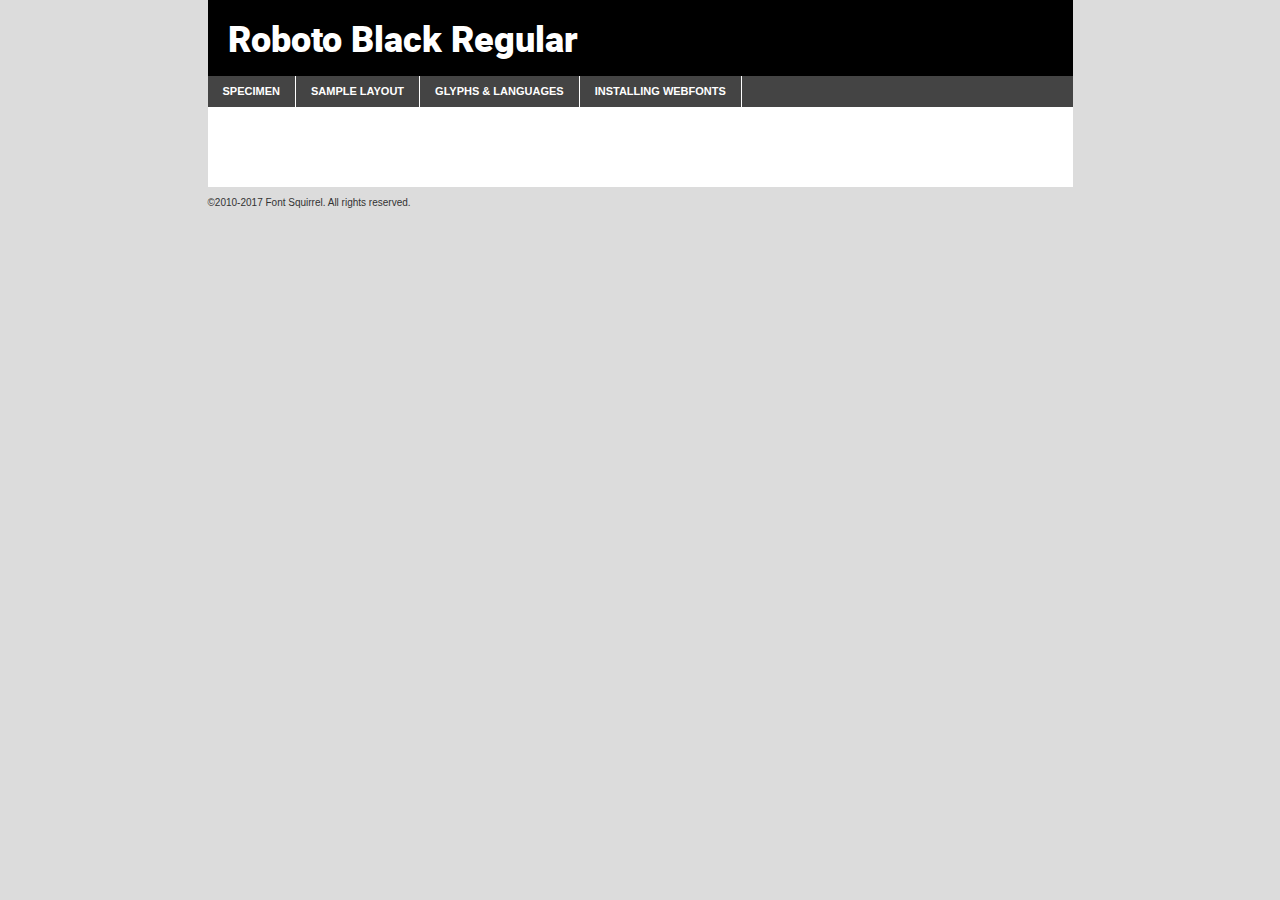
<file: css/fonts/Roboto/roboto-black-demo.html>
<!DOCTYPE html PUBLIC "-//W3C//DTD XHTML 1.0 Transitional//EN"
	"http://www.w3.org/TR/xhtml1/DTD/xhtml1-transitional.dtd">

<html xmlns="http://www.w3.org/1999/xhtml" xml:lang="en" lang="en">
<head>
	<meta http-equiv="Content-Type" content="text/html; charset=utf-8" />
	<script src="http://ajax.googleapis.com/ajax/libs/jquery/1.7.2/jquery.min.js" type="text/javascript" charset="utf-8"></script>
	<script type="text/javascript">
	(function($){$.fn.easyTabs=function(option){var param=jQuery.extend({fadeSpeed:"fast",defaultContent:1,activeClass:'active'},option);$(this).each(function(){var thisId="#"+this.id;if(param.defaultContent==''){param.defaultContent=1;}
	if(typeof param.defaultContent=="number")
	{var defaultTab=$(thisId+" .tabs li:eq("+(param.defaultContent-1)+") a").attr('href').substr(1);}else{var defaultTab=param.defaultContent;}
	$(thisId+" .tabs li a").each(function(){var tabToHide=$(this).attr('href').substr(1);$("#"+tabToHide).addClass('easytabs-tab-content');});hideAll();changeContent(defaultTab);function hideAll(){$(thisId+" .easytabs-tab-content").hide();}
	function changeContent(tabId){hideAll();$(thisId+" .tabs li").removeClass(param.activeClass);$(thisId+" .tabs li a[href=#"+tabId+"]").closest('li').addClass(param.activeClass);if(param.fadeSpeed!="none")
	{$(thisId+" #"+tabId).fadeIn(param.fadeSpeed);}else{$(thisId+" #"+tabId).show();}}
	$(thisId+" .tabs li").click(function(){var tabId=$(this).find('a').attr('href').substr(1);changeContent(tabId);return false;});});}})(jQuery);
	</script>
	<link rel="stylesheet" href="specimen_files/specimen_stylesheet.css" type="text/css" charset="utf-8" />
	<link rel="stylesheet" href="stylesheet.css" type="text/css" charset="utf-8" />

	<style type="text/css">
					body{
				font-family: 'robotoblack';
							}
		</style>

	<title>Roboto Black Regular Specimen</title>
	
	
	<script type="text/javascript" charset="utf-8">
		$(document).ready(function() {
			$('#container').easyTabs({defaultContent:1});
		});
	</script>
</head>

<body>
<div id="container">
	<div id="header">
		Roboto Black Regular	</div>
	<ul class="tabs">
		<li><a href="#specimen">Specimen</a></li>
		<li><a href="#layout">Sample Layout</a></li>
				<li><a href="#glyphs">Glyphs &amp; Languages</a></li>
		<li><a href="#installing">Installing Webfonts</a></li>
		
	</ul>
	
	<div id="main_content">

		
			<div id="specimen">
		
				<div class="section">
					<div class="grid12 firstcol">
						<div class="huge">AaBb</div>
					</div>
				</div>
		
				<div class="section">
					<div class="glyph_range">A&#x200B;B&#x200b;C&#x200b;D&#x200b;E&#x200b;F&#x200b;G&#x200b;H&#x200b;I&#x200b;J&#x200b;K&#x200b;L&#x200b;M&#x200b;N&#x200b;O&#x200b;P&#x200b;Q&#x200b;R&#x200b;S&#x200b;T&#x200b;U&#x200b;V&#x200b;W&#x200b;X&#x200b;Y&#x200b;Z&#x200b;a&#x200b;b&#x200b;c&#x200b;d&#x200b;e&#x200b;f&#x200b;g&#x200b;h&#x200b;i&#x200b;j&#x200b;k&#x200b;l&#x200b;m&#x200b;n&#x200b;o&#x200b;p&#x200b;q&#x200b;r&#x200b;s&#x200b;t&#x200b;u&#x200b;v&#x200b;w&#x200b;x&#x200b;y&#x200b;z&#x200b;1&#x200b;2&#x200b;3&#x200b;4&#x200b;5&#x200b;6&#x200b;7&#x200b;8&#x200b;9&#x200b;0&#x200b;&amp;&#x200b;.&#x200b;,&#x200b;?&#x200b;!&#x200b;&#64;&#x200b;(&#x200b;)&#x200b;#&#x200b;$&#x200b;%&#x200b;*&#x200b;+&#x200b;-&#x200b;=&#x200b;:&#x200b;;</div>
				</div>
				<div class="section">
					<div class="grid12 firstcol">
						<table class="sample_table">
							<tr><td>10</td><td class="size10">abcdefghijklmnopqrstuvwxyzABCDEFGHIJKLMNOPQRSTUVWXYZ0123456789abcdefghijklmnopqrstuvwxyzABCDEFGHIJKLMNOPQRSTUVWXYZ0123456789abcdefghijklmnopqrstuvwxyzABCDEFGHIJKLMNOPQRSTUVWXYZ</td></tr>
							<tr><td>11</td><td class="size11">abcdefghijklmnopqrstuvwxyzABCDEFGHIJKLMNOPQRSTUVWXYZ0123456789abcdefghijklmnopqrstuvwxyzABCDEFGHIJKLMNOPQRSTUVWXYZ0123456789abcdefghijklmnopqrstuvwxyzABCDEFGHIJKLMNOPQRSTUVWXYZ</td></tr>
							<tr><td>12</td><td class="size12">abcdefghijklmnopqrstuvwxyzABCDEFGHIJKLMNOPQRSTUVWXYZ0123456789abcdefghijklmnopqrstuvwxyzABCDEFGHIJKLMNOPQRSTUVWXYZ0123456789abcdefghijklmnopqrstuvwxyzABCDEFGHIJKLMNOPQRSTUVWXYZ</td></tr>
							<tr><td>13</td><td class="size13">abcdefghijklmnopqrstuvwxyzABCDEFGHIJKLMNOPQRSTUVWXYZ0123456789abcdefghijklmnopqrstuvwxyzABCDEFGHIJKLMNOPQRSTUVWXYZ0123456789abcdefghijklmnopqrstuvwxyzABCDEFGHIJKLMNOPQRSTUVWXYZ</td></tr>
							<tr><td>14</td><td class="size14">abcdefghijklmnopqrstuvwxyzABCDEFGHIJKLMNOPQRSTUVWXYZ0123456789abcdefghijklmnopqrstuvwxyzABCDEFGHIJKLMNOPQRSTUVWXYZ0123456789abcdefghijklmnopqrstuvwxyzABCDEFGHIJKLMNOPQRSTUVWXYZ</td></tr>
							<tr><td>16</td><td class="size16">abcdefghijklmnopqrstuvwxyzABCDEFGHIJKLMNOPQRSTUVWXYZ0123456789abcdefghijklmnopqrstuvwxyzABCDEFGHIJKLMNOPQRSTUVWXYZ</td></tr>
							<tr><td>18</td><td class="size18">abcdefghijklmnopqrstuvwxyzABCDEFGHIJKLMNOPQRSTUVWXYZ0123456789abcdefghijklmnopqrstuvwxyzABCDEFGHIJKLMNOPQRSTUVWXYZ</td></tr>
							<tr><td>20</td><td class="size20">abcdefghijklmnopqrstuvwxyzABCDEFGHIJKLMNOPQRSTUVWXYZ0123456789abcdefghijklmnopqrstuvwxyzABCDEFGHIJKLMNOPQRSTUVWXYZ</td></tr>
							<tr><td>24</td><td class="size24">abcdefghijklmnopqrstuvwxyzABCDEFGHIJKLMNOPQRSTUVWXYZ0123456789abcdefghijklmnopqrstuvwxyzABCDEFGHIJKLMNOPQRSTUVWXYZ</td></tr>
							<tr><td>30</td><td class="size30">abcdefghijklmnopqrstuvwxyzABCDEFGHIJKLMNOPQRSTUVWXYZ0123456789abcdefghijklmnopqrstuvwxyzABCDEFGHIJKLMNOPQRSTUVWXYZ</td></tr>
							<tr><td>36</td><td class="size36">abcdefghijklmnopqrstuvwxyzABCDEFGHIJKLMNOPQRSTUVWXYZ0123456789abcdefghijklmnopqrstuvwxyzABCDEFGHIJKLMNOPQRSTUVWXYZ</td></tr>
							<tr><td>48</td><td class="size48">abcdefghijklmnopqrstuvwxyzABCDEFGHIJKLMNOPQRSTUVWXYZ0123456789abcdefghijklmnopqrstuvwxyzABCDEFGHIJKLMNOPQRSTUVWXYZ</td></tr>
							<tr><td>60</td><td class="size60">abcdefghijklmnopqrstuvwxyzABCDEFGHIJKLMNOPQRSTUVWXYZ0123456789abcdefghijklmnopqrstuvwxyzABCDEFGHIJKLMNOPQRSTUVWXYZ</td></tr>
							<tr><td>72</td><td class="size72">abcdefghijklmnopqrstuvwxyzABCDEFGHIJKLMNOPQRSTUVWXYZ0123456789abcdefghijklmnopqrstuvwxyzABCDEFGHIJKLMNOPQRSTUVWXYZ</td></tr>
							<tr><td>90</td><td class="size90">abcdefghijklmnopqrstuvwxyzABCDEFGHIJKLMNOPQRSTUVWXYZ0123456789abcdefghijklmnopqrstuvwxyzABCDEFGHIJKLMNOPQRSTUVWXYZ</td></tr>
						</table>
				
					</div>
			
				</div>
		
		
		
								<div class="section" id="bodycomparison">


										<div id="xheight">
				<div class="fontbody">&#x25FC;&#x25FC;&#x25FC;&#x25FC;&#x25FC;&#x25FC;&#x25FC;&#x25FC;&#x25FC;&#x25FC;&#x25FC;&#x25FC;&#x25FC;&#x25FC;&#x25FC;&#x25FC;&#x25FC;&#x25FC;&#x25FC;&#x25FC;&#x25FC;&#x25FC;&#x25FC;&#x25FC;&#x25FC;&#x25FC;&#x25FC;&#x25FC;&#x25FC;&#x25FC;&#x25FC;&#x25FC;&#x25FC;&#x25FC;&#x25FC;&#x25FC;&#x25FC;&#x25FC;&#x25FC;&#x25FC;&#x25FC;&#x25FC;&#x25FC;&#x25FC;&#x25FC;&#x25FC;&#x25FC;&#x25FC;&#x25FC;&#x25FC;&#x25FC;&#x25FC;&#x25FC;&#x25FC;&#x25FC;&#x25FC;&#x25FC;&#x25FC;&#x25FC;&#x25FC;&#x25FC;&#x25FC;&#x25FC;&#x25FC;&#x25FC;&#x25FC;&#x25FC;&#x25FC;&#x25FC;&#x25FC;&#x25FC;&#x25FC;&#x25FC;&#x25FC;&#x25FC;&#x25FC;&#x25FC;&#x25FC;&#x25FC;&#x25FC;&#x25FC;&#x25FC;&#x25FC;&#x25FC;&#x25FC;&#x25FC;&#x25FC;&#x25FC;&#x25FC;&#x25FC;&#x25FC;&#x25FC;&#x25FC;&#x25FC;&#x25FC;&#x25FC;&#x25FC;&#x25FC;&#x25FC;body</div><div class="arialbody">body</div><div class="verdanabody">body</div><div class="georgiabody">body</div></div>
										<div class="fontbody" style="z-index:1">
											body<span>Roboto Black Regular</span>
										</div>
										<div class="arialbody" style="z-index:1">
											body<span>Arial</span>
										</div>
										<div class="verdanabody" style="z-index:1">
											body<span>Verdana</span>
										</div>
										<div class="georgiabody" style="z-index:1">
											body<span>Georgia</span>
										</div>



								</div>
		
		
				<div class="section psample psample_row1" id="">
					
					<div class="grid2 firstcol">
						<p class="size10"><span>10.</span>Aenean lacinia bibendum nulla sed consectetur. Fusce dapibus, tellus ac cursus commodo, tortor mauris condimentum nibh, ut fermentum massa justo sit amet risus. Nullam id dolor id nibh ultricies vehicula ut id elit. Cum sociis natoque penatibus et magnis dis parturient montes, nascetur ridiculus mus. Nulla vitae elit libero, a pharetra augue.</p>
			
					</div>
					<div class="grid3">
						<p class="size11"><span>11.</span>Aenean lacinia bibendum nulla sed consectetur. Fusce dapibus, tellus ac cursus commodo, tortor mauris condimentum nibh, ut fermentum massa justo sit amet risus. Nullam id dolor id nibh ultricies vehicula ut id elit. Cum sociis natoque penatibus et magnis dis parturient montes, nascetur ridiculus mus. Nulla vitae elit libero, a pharetra augue.</p>
			
					</div>
					<div class="grid3">
						<p class="size12"><span>12.</span>Aenean lacinia bibendum nulla sed consectetur. Fusce dapibus, tellus ac cursus commodo, tortor mauris condimentum nibh, ut fermentum massa justo sit amet risus. Nullam id dolor id nibh ultricies vehicula ut id elit. Cum sociis natoque penatibus et magnis dis parturient montes, nascetur ridiculus mus. Nulla vitae elit libero, a pharetra augue.</p>
			
					</div>
					<div class="grid4">
						<p class="size13"><span>13.</span>Aenean lacinia bibendum nulla sed consectetur. Fusce dapibus, tellus ac cursus commodo, tortor mauris condimentum nibh, ut fermentum massa justo sit amet risus. Nullam id dolor id nibh ultricies vehicula ut id elit. Cum sociis natoque penatibus et magnis dis parturient montes, nascetur ridiculus mus. Nulla vitae elit libero, a pharetra augue.</p>
			
					</div>
					<div class="white_blend"></div>
					
				</div>
				<div class="section psample psample_row2" id="">
					<div class="grid3 firstcol">
						<p class="size14"><span>14.</span>Aenean lacinia bibendum nulla sed consectetur. Fusce dapibus, tellus ac cursus commodo, tortor mauris condimentum nibh, ut fermentum massa justo sit amet risus. Nullam id dolor id nibh ultricies vehicula ut id elit. Cum sociis natoque penatibus et magnis dis parturient montes, nascetur ridiculus mus. Nulla vitae elit libero, a pharetra augue.</p>
			
					</div>
					<div class="grid4">
						<p class="size16"><span>16.</span>Aenean lacinia bibendum nulla sed consectetur. Fusce dapibus, tellus ac cursus commodo, tortor mauris condimentum nibh, ut fermentum massa justo sit amet risus. Nullam id dolor id nibh ultricies vehicula ut id elit. Cum sociis natoque penatibus et magnis dis parturient montes, nascetur ridiculus mus. Nulla vitae elit libero, a pharetra augue.</p>
			
					</div>
					<div class="grid5">
						<p class="size18"><span>18.</span>Aenean lacinia bibendum nulla sed consectetur. Fusce dapibus, tellus ac cursus commodo, tortor mauris condimentum nibh, ut fermentum massa justo sit amet risus. Nullam id dolor id nibh ultricies vehicula ut id elit. Cum sociis natoque penatibus et magnis dis parturient montes, nascetur ridiculus mus. Nulla vitae elit libero, a pharetra augue.</p>
			
					</div>

					<div class="white_blend"></div>

				</div>
				
				<div class="section psample psample_row3" id="">
					<div class="grid5 firstcol">
						<p class="size20"><span>20.</span>Aenean lacinia bibendum nulla sed consectetur. Fusce dapibus, tellus ac cursus commodo, tortor mauris condimentum nibh, ut fermentum massa justo sit amet risus. Nullam id dolor id nibh ultricies vehicula ut id elit. Cum sociis natoque penatibus et magnis dis parturient montes, nascetur ridiculus mus. Nulla vitae elit libero, a pharetra augue.</p>
					</div>
					<div class="grid7">
						<p class="size24"><span>24.</span>Aenean lacinia bibendum nulla sed consectetur. Fusce dapibus, tellus ac cursus commodo, tortor mauris condimentum nibh, ut fermentum massa justo sit amet risus. Nullam id dolor id nibh ultricies vehicula ut id elit. Cum sociis natoque penatibus et magnis dis parturient montes, nascetur ridiculus mus. Nulla vitae elit libero, a pharetra augue.</p>
					</div>
					
					<div class="white_blend"></div>
					
				</div>
				
				<div class="section psample psample_row4" id="">
					<div class="grid12 firstcol">
						<p class="size30"><span>30.</span>Aenean lacinia bibendum nulla sed consectetur. Fusce dapibus, tellus ac cursus commodo, tortor mauris condimentum nibh, ut fermentum massa justo sit amet risus. Nullam id dolor id nibh ultricies vehicula ut id elit. Cum sociis natoque penatibus et magnis dis parturient montes, nascetur ridiculus mus. Nulla vitae elit libero, a pharetra augue.</p>
					</div>
					<div class="white_blend"></div>
					
				</div>
				
				
				
				<div class="section psample psample_row1 fullreverse">
					<div class="grid2 firstcol">
						<p class="size10"><span>10.</span>Aenean lacinia bibendum nulla sed consectetur. Fusce dapibus, tellus ac cursus commodo, tortor mauris condimentum nibh, ut fermentum massa justo sit amet risus. Nullam id dolor id nibh ultricies vehicula ut id elit. Cum sociis natoque penatibus et magnis dis parturient montes, nascetur ridiculus mus. Nulla vitae elit libero, a pharetra augue.</p>
			
					</div>
					<div class="grid3">
						<p class="size11"><span>11.</span>Aenean lacinia bibendum nulla sed consectetur. Fusce dapibus, tellus ac cursus commodo, tortor mauris condimentum nibh, ut fermentum massa justo sit amet risus. Nullam id dolor id nibh ultricies vehicula ut id elit. Cum sociis natoque penatibus et magnis dis parturient montes, nascetur ridiculus mus. Nulla vitae elit libero, a pharetra augue.</p>
			
					</div>
					<div class="grid3">
						<p class="size12"><span>12.</span>Aenean lacinia bibendum nulla sed consectetur. Fusce dapibus, tellus ac cursus commodo, tortor mauris condimentum nibh, ut fermentum massa justo sit amet risus. Nullam id dolor id nibh ultricies vehicula ut id elit. Cum sociis natoque penatibus et magnis dis parturient montes, nascetur ridiculus mus. Nulla vitae elit libero, a pharetra augue.</p>
			
					</div>
					<div class="grid4">
						<p class="size13"><span>13.</span>Aenean lacinia bibendum nulla sed consectetur. Fusce dapibus, tellus ac cursus commodo, tortor mauris condimentum nibh, ut fermentum massa justo sit amet risus. Nullam id dolor id nibh ultricies vehicula ut id elit. Cum sociis natoque penatibus et magnis dis parturient montes, nascetur ridiculus mus. Nulla vitae elit libero, a pharetra augue.</p>
			
					</div>
					<div class="black_blend"></div>
					
				</div>
				
				<div class="section psample psample_row2 fullreverse">
					<div class="grid3 firstcol">
						<p class="size14"><span>14.</span>Aenean lacinia bibendum nulla sed consectetur. Fusce dapibus, tellus ac cursus commodo, tortor mauris condimentum nibh, ut fermentum massa justo sit amet risus. Nullam id dolor id nibh ultricies vehicula ut id elit. Cum sociis natoque penatibus et magnis dis parturient montes, nascetur ridiculus mus. Nulla vitae elit libero, a pharetra augue.</p>
			
					</div>
					<div class="grid4">
						<p class="size16"><span>16.</span>Aenean lacinia bibendum nulla sed consectetur. Fusce dapibus, tellus ac cursus commodo, tortor mauris condimentum nibh, ut fermentum massa justo sit amet risus. Nullam id dolor id nibh ultricies vehicula ut id elit. Cum sociis natoque penatibus et magnis dis parturient montes, nascetur ridiculus mus. Nulla vitae elit libero, a pharetra augue.</p>
			
					</div>
					<div class="grid5">
						<p class="size18"><span>18.</span>Aenean lacinia bibendum nulla sed consectetur. Fusce dapibus, tellus ac cursus commodo, tortor mauris condimentum nibh, ut fermentum massa justo sit amet risus. Nullam id dolor id nibh ultricies vehicula ut id elit. Cum sociis natoque penatibus et magnis dis parturient montes, nascetur ridiculus mus. Nulla vitae elit libero, a pharetra augue.</p>
			
					</div>
					<div class="black_blend"></div>

				</div>
				
				<div class="section psample fullreverse psample_row3" id="">
					<div class="grid5 firstcol">
						<p class="size20"><span>20.</span>Aenean lacinia bibendum nulla sed consectetur. Fusce dapibus, tellus ac cursus commodo, tortor mauris condimentum nibh, ut fermentum massa justo sit amet risus. Nullam id dolor id nibh ultricies vehicula ut id elit. Cum sociis natoque penatibus et magnis dis parturient montes, nascetur ridiculus mus. Nulla vitae elit libero, a pharetra augue.</p>
					</div>
					<div class="grid7">
						<p class="size24"><span>24.</span>Aenean lacinia bibendum nulla sed consectetur. Fusce dapibus, tellus ac cursus commodo, tortor mauris condimentum nibh, ut fermentum massa justo sit amet risus. Nullam id dolor id nibh ultricies vehicula ut id elit. Cum sociis natoque penatibus et magnis dis parturient montes, nascetur ridiculus mus. Nulla vitae elit libero, a pharetra augue.</p>
					</div>
					
					<div class="black_blend"></div>
					
				</div>
				
				<div class="section psample fullreverse psample_row4" id="" style="border-bottom: 20px #000 solid;">
					<div class="grid12 firstcol">
						<p class="size30"><span>30.</span>Aenean lacinia bibendum nulla sed consectetur. Fusce dapibus, tellus ac cursus commodo, tortor mauris condimentum nibh, ut fermentum massa justo sit amet risus. Nullam id dolor id nibh ultricies vehicula ut id elit. Cum sociis natoque penatibus et magnis dis parturient montes, nascetur ridiculus mus. Nulla vitae elit libero, a pharetra augue.</p>
					</div>
					<div class="black_blend"></div>
					
				</div>
				
				
				
				
			</div>
			
			<div id="layout">
				
				<div class="section">
					
					<div class="grid12 firstcol">
						<h1>Lorem Ipsum Dolor</h1>
						<h2>Etiam porta sem malesuada magna mollis euismod</h2>
						
						<p class="byline">By <a href="#link">Aenean Lacinia</a></p>
					</div>
				</div>
				<div class="section">
					<div class="grid8 firstcol">
						<p class="large">Donec sed odio dui. Morbi leo risus, porta ac consectetur ac, vestibulum at eros. Fusce dapibus, tellus ac cursus commodo, tortor mauris condimentum nibh, ut fermentum massa justo sit amet risus. </p>

						
						<h3>Pellentesque ornare sem</h3>

						<p>Maecenas sed diam eget risus varius blandit sit amet non magna. Maecenas faucibus mollis interdum. Donec ullamcorper nulla non metus auctor fringilla. Nullam id dolor id nibh ultricies vehicula ut id elit. Nullam id dolor id nibh ultricies vehicula ut id elit. </p>

						<p>Aenean eu leo quam. Pellentesque ornare sem lacinia quam venenatis vestibulum. Lorem ipsum dolor sit amet, consectetur adipiscing elit. Cum sociis natoque penatibus et magnis dis parturient montes, nascetur ridiculus mus. </p>

						<p>Nulla vitae elit libero, a pharetra augue. Praesent commodo cursus magna, vel scelerisque nisl consectetur et. Aenean lacinia bibendum nulla sed consectetur. </p>

						<p>Nullam quis risus eget urna mollis ornare vel eu leo. Nullam quis risus eget urna mollis ornare vel eu leo. Maecenas sed diam eget risus varius blandit sit amet non magna. Donec ullamcorper nulla non metus auctor fringilla. </p>

						<h3>Cras mattis consectetur</h3>

						<p>Aenean eu leo quam. Pellentesque ornare sem lacinia quam venenatis vestibulum. Aenean lacinia bibendum nulla sed consectetur. Integer posuere erat a ante venenatis dapibus posuere velit aliquet. Cras mattis consectetur purus sit amet fermentum. </p>

						<p>Nullam id dolor id nibh ultricies vehicula ut id elit. Nullam quis risus eget urna mollis ornare vel eu leo. Cras mattis consectetur purus sit amet fermentum.</p>
					</div>
					
					<div class="grid4 sidebar">
						
						<div class="box reverse">
							<p class="last">Nullam quis risus eget urna mollis ornare vel eu leo. Donec ullamcorper nulla non metus auctor fringilla. Cras mattis consectetur purus sit amet fermentum. Sed posuere consectetur est at lobortis. Lorem ipsum dolor sit amet, consectetur adipiscing elit. </p>
						</div>
						
						<p class="caption">Maecenas sed diam eget risus varius.</p>

						<p>Vestibulum id ligula porta felis euismod semper. Integer posuere erat a ante venenatis dapibus posuere velit aliquet. Vestibulum id ligula porta felis euismod semper. Sed posuere consectetur est at lobortis. Maecenas sed diam eget risus varius blandit sit amet non magna. Fusce dapibus, tellus ac cursus commodo, tortor mauris condimentum nibh, ut fermentum massa justo sit amet risus. </p>

					

						<p>Duis mollis, est non commodo luctus, nisi erat porttitor ligula, eget lacinia odio sem nec elit. Aenean lacinia bibendum nulla sed consectetur. Vivamus sagittis lacus vel augue laoreet rutrum faucibus dolor auctor. Aenean lacinia bibendum nulla sed consectetur. Nullam quis risus eget urna mollis ornare vel eu leo. </p>

						<p>Praesent commodo cursus magna, vel scelerisque nisl consectetur et. Donec ullamcorper nulla non metus auctor fringilla. Maecenas faucibus mollis interdum. Fusce dapibus, tellus ac cursus commodo, tortor mauris condimentum nibh, ut fermentum massa justo sit amet risus. </p>

					</div>
				</div>
				
			</div>


			



		<div id="glyphs">
			<div class="section">
				<div class="grid12 firstcol">
			
				<h1>Language Support</h1>
				<p>The subset of Roboto Black Regular in this kit supports the following languages:<br />
			
					Albanian, Basque, Breton, Chamorro, Danish, Dutch, English, Faroese, Finnish, French, Frisian, Galician, German, Icelandic, Italian, Malagasy, Norwegian, Portuguese, Spanish, Alsatian, Aragonese, Arapaho, Arrernte, Asturian, Aymara, Bislama, Cebuano, Corsican, Fijian, French_creole, Genoese, Gilbertese, Greenlandic, Haitian_creole, Hiligaynon, Hmong, Hopi, Ibanag, Iloko_ilokano, Indonesian, Interglossa_glosa, Interlingua, Irish_gaelic, Jerriais, Lojban, Lombard, Luxembourgeois, Manx, Mohawk, Norfolk_pitcairnese, Occitan, Oromo, Pangasinan, Papiamento, Piedmontese, Potawatomi, Rhaeto-romance, Romansh, Rotokas, Sami_lule, Samoan, Sardinian, Scots_gaelic, Seychelles_creole, Shona, Sicilian, Somali, Southern_ndebele, Swahili, Swati_swazi, Tagalog_filipino_pilipino, Tetum, Tok_pisin, Uyghur_latinized, Volapuk, Walloon, Warlpiri, Xhosa, Yapese, Zulu, Latinbasic, Ubasic, Demo				</p>
				<h1>Glyph Chart</h1>
				<p>The subset of Roboto Black Regular in this kit includes all the glyphs listed below. Unicode entities are included above each glyph to help you insert individual characters into your layout.</p>
				<div id="glyph_chart">
			
																														 <div><p>&amp;#2;</p>&#2;</div>
																				 <div><p>&amp;#13;</p>&#13;</div>
																				 <div><p>&amp;#32;</p>&#32;</div>
																				 <div><p>&amp;#33;</p>&#33;</div>
																				 <div><p>&amp;#34;</p>&#34;</div>
																				 <div><p>&amp;#35;</p>&#35;</div>
																				 <div><p>&amp;#36;</p>&#36;</div>
																				 <div><p>&amp;#37;</p>&#37;</div>
																				 <div><p>&amp;#38;</p>&#38;</div>
																				 <div><p>&amp;#39;</p>&#39;</div>
																				 <div><p>&amp;#40;</p>&#40;</div>
																				 <div><p>&amp;#41;</p>&#41;</div>
																				 <div><p>&amp;#42;</p>&#42;</div>
																				 <div><p>&amp;#43;</p>&#43;</div>
																				 <div><p>&amp;#44;</p>&#44;</div>
																				 <div><p>&amp;#45;</p>&#45;</div>
																				 <div><p>&amp;#46;</p>&#46;</div>
																				 <div><p>&amp;#47;</p>&#47;</div>
																				 <div><p>&amp;#48;</p>&#48;</div>
																				 <div><p>&amp;#49;</p>&#49;</div>
																				 <div><p>&amp;#50;</p>&#50;</div>
																				 <div><p>&amp;#51;</p>&#51;</div>
																				 <div><p>&amp;#52;</p>&#52;</div>
																				 <div><p>&amp;#53;</p>&#53;</div>
																				 <div><p>&amp;#54;</p>&#54;</div>
																				 <div><p>&amp;#55;</p>&#55;</div>
																				 <div><p>&amp;#56;</p>&#56;</div>
																				 <div><p>&amp;#57;</p>&#57;</div>
																				 <div><p>&amp;#58;</p>&#58;</div>
																				 <div><p>&amp;#59;</p>&#59;</div>
																				 <div><p>&amp;#60;</p>&#60;</div>
																				 <div><p>&amp;#61;</p>&#61;</div>
																				 <div><p>&amp;#62;</p>&#62;</div>
																				 <div><p>&amp;#63;</p>&#63;</div>
																				 <div><p>&amp;#64;</p>&#64;</div>
																				 <div><p>&amp;#65;</p>&#65;</div>
																				 <div><p>&amp;#66;</p>&#66;</div>
																				 <div><p>&amp;#67;</p>&#67;</div>
																				 <div><p>&amp;#68;</p>&#68;</div>
																				 <div><p>&amp;#69;</p>&#69;</div>
																				 <div><p>&amp;#70;</p>&#70;</div>
																				 <div><p>&amp;#71;</p>&#71;</div>
																				 <div><p>&amp;#72;</p>&#72;</div>
																				 <div><p>&amp;#73;</p>&#73;</div>
																				 <div><p>&amp;#74;</p>&#74;</div>
																				 <div><p>&amp;#75;</p>&#75;</div>
																				 <div><p>&amp;#76;</p>&#76;</div>
																				 <div><p>&amp;#77;</p>&#77;</div>
																				 <div><p>&amp;#78;</p>&#78;</div>
																				 <div><p>&amp;#79;</p>&#79;</div>
																				 <div><p>&amp;#80;</p>&#80;</div>
																				 <div><p>&amp;#81;</p>&#81;</div>
																				 <div><p>&amp;#82;</p>&#82;</div>
																				 <div><p>&amp;#83;</p>&#83;</div>
																				 <div><p>&amp;#84;</p>&#84;</div>
																				 <div><p>&amp;#85;</p>&#85;</div>
																				 <div><p>&amp;#86;</p>&#86;</div>
																				 <div><p>&amp;#87;</p>&#87;</div>
																				 <div><p>&amp;#88;</p>&#88;</div>
																				 <div><p>&amp;#89;</p>&#89;</div>
																				 <div><p>&amp;#90;</p>&#90;</div>
																				 <div><p>&amp;#91;</p>&#91;</div>
																				 <div><p>&amp;#92;</p>&#92;</div>
																				 <div><p>&amp;#93;</p>&#93;</div>
																				 <div><p>&amp;#94;</p>&#94;</div>
																				 <div><p>&amp;#95;</p>&#95;</div>
																				 <div><p>&amp;#96;</p>&#96;</div>
																				 <div><p>&amp;#97;</p>&#97;</div>
																				 <div><p>&amp;#98;</p>&#98;</div>
																				 <div><p>&amp;#99;</p>&#99;</div>
																				 <div><p>&amp;#100;</p>&#100;</div>
																				 <div><p>&amp;#101;</p>&#101;</div>
																				 <div><p>&amp;#102;</p>&#102;</div>
																				 <div><p>&amp;#103;</p>&#103;</div>
																				 <div><p>&amp;#104;</p>&#104;</div>
																				 <div><p>&amp;#105;</p>&#105;</div>
																				 <div><p>&amp;#106;</p>&#106;</div>
																				 <div><p>&amp;#107;</p>&#107;</div>
																				 <div><p>&amp;#108;</p>&#108;</div>
																				 <div><p>&amp;#109;</p>&#109;</div>
																				 <div><p>&amp;#110;</p>&#110;</div>
																				 <div><p>&amp;#111;</p>&#111;</div>
																				 <div><p>&amp;#112;</p>&#112;</div>
																				 <div><p>&amp;#113;</p>&#113;</div>
																				 <div><p>&amp;#114;</p>&#114;</div>
																				 <div><p>&amp;#115;</p>&#115;</div>
																				 <div><p>&amp;#116;</p>&#116;</div>
																				 <div><p>&amp;#117;</p>&#117;</div>
																				 <div><p>&amp;#118;</p>&#118;</div>
																				 <div><p>&amp;#119;</p>&#119;</div>
																				 <div><p>&amp;#120;</p>&#120;</div>
																				 <div><p>&amp;#121;</p>&#121;</div>
																				 <div><p>&amp;#122;</p>&#122;</div>
																				 <div><p>&amp;#123;</p>&#123;</div>
																				 <div><p>&amp;#124;</p>&#124;</div>
																				 <div><p>&amp;#125;</p>&#125;</div>
																				 <div><p>&amp;#126;</p>&#126;</div>
																				 <div><p>&amp;#160;</p>&#160;</div>
																				 <div><p>&amp;#161;</p>&#161;</div>
																				 <div><p>&amp;#162;</p>&#162;</div>
																				 <div><p>&amp;#163;</p>&#163;</div>
																				 <div><p>&amp;#164;</p>&#164;</div>
																				 <div><p>&amp;#165;</p>&#165;</div>
																				 <div><p>&amp;#166;</p>&#166;</div>
																				 <div><p>&amp;#167;</p>&#167;</div>
																				 <div><p>&amp;#168;</p>&#168;</div>
																				 <div><p>&amp;#169;</p>&#169;</div>
																				 <div><p>&amp;#170;</p>&#170;</div>
																				 <div><p>&amp;#171;</p>&#171;</div>
																				 <div><p>&amp;#172;</p>&#172;</div>
																				 <div><p>&amp;#173;</p>&#173;</div>
																				 <div><p>&amp;#174;</p>&#174;</div>
																				 <div><p>&amp;#175;</p>&#175;</div>
																				 <div><p>&amp;#176;</p>&#176;</div>
																				 <div><p>&amp;#177;</p>&#177;</div>
																				 <div><p>&amp;#178;</p>&#178;</div>
																				 <div><p>&amp;#179;</p>&#179;</div>
																				 <div><p>&amp;#180;</p>&#180;</div>
																				 <div><p>&amp;#181;</p>&#181;</div>
																				 <div><p>&amp;#182;</p>&#182;</div>
																				 <div><p>&amp;#183;</p>&#183;</div>
																				 <div><p>&amp;#184;</p>&#184;</div>
																				 <div><p>&amp;#185;</p>&#185;</div>
																				 <div><p>&amp;#186;</p>&#186;</div>
																				 <div><p>&amp;#187;</p>&#187;</div>
																				 <div><p>&amp;#188;</p>&#188;</div>
																				 <div><p>&amp;#189;</p>&#189;</div>
																				 <div><p>&amp;#190;</p>&#190;</div>
																				 <div><p>&amp;#191;</p>&#191;</div>
																				 <div><p>&amp;#192;</p>&#192;</div>
																				 <div><p>&amp;#193;</p>&#193;</div>
																				 <div><p>&amp;#194;</p>&#194;</div>
																				 <div><p>&amp;#195;</p>&#195;</div>
																				 <div><p>&amp;#196;</p>&#196;</div>
																				 <div><p>&amp;#197;</p>&#197;</div>
																				 <div><p>&amp;#198;</p>&#198;</div>
																				 <div><p>&amp;#199;</p>&#199;</div>
																				 <div><p>&amp;#200;</p>&#200;</div>
																				 <div><p>&amp;#201;</p>&#201;</div>
																				 <div><p>&amp;#202;</p>&#202;</div>
																				 <div><p>&amp;#203;</p>&#203;</div>
																				 <div><p>&amp;#204;</p>&#204;</div>
																				 <div><p>&amp;#205;</p>&#205;</div>
																				 <div><p>&amp;#206;</p>&#206;</div>
																				 <div><p>&amp;#207;</p>&#207;</div>
																				 <div><p>&amp;#208;</p>&#208;</div>
																				 <div><p>&amp;#209;</p>&#209;</div>
																				 <div><p>&amp;#210;</p>&#210;</div>
																				 <div><p>&amp;#211;</p>&#211;</div>
																				 <div><p>&amp;#212;</p>&#212;</div>
																				 <div><p>&amp;#213;</p>&#213;</div>
																				 <div><p>&amp;#214;</p>&#214;</div>
																				 <div><p>&amp;#215;</p>&#215;</div>
																				 <div><p>&amp;#216;</p>&#216;</div>
																				 <div><p>&amp;#217;</p>&#217;</div>
																				 <div><p>&amp;#218;</p>&#218;</div>
																				 <div><p>&amp;#219;</p>&#219;</div>
																				 <div><p>&amp;#220;</p>&#220;</div>
																				 <div><p>&amp;#221;</p>&#221;</div>
																				 <div><p>&amp;#222;</p>&#222;</div>
																				 <div><p>&amp;#223;</p>&#223;</div>
																				 <div><p>&amp;#224;</p>&#224;</div>
																				 <div><p>&amp;#225;</p>&#225;</div>
																				 <div><p>&amp;#226;</p>&#226;</div>
																				 <div><p>&amp;#227;</p>&#227;</div>
																				 <div><p>&amp;#228;</p>&#228;</div>
																				 <div><p>&amp;#229;</p>&#229;</div>
																				 <div><p>&amp;#230;</p>&#230;</div>
																				 <div><p>&amp;#231;</p>&#231;</div>
																				 <div><p>&amp;#232;</p>&#232;</div>
																				 <div><p>&amp;#233;</p>&#233;</div>
																				 <div><p>&amp;#234;</p>&#234;</div>
																				 <div><p>&amp;#235;</p>&#235;</div>
																				 <div><p>&amp;#236;</p>&#236;</div>
																				 <div><p>&amp;#237;</p>&#237;</div>
																				 <div><p>&amp;#238;</p>&#238;</div>
																				 <div><p>&amp;#239;</p>&#239;</div>
																				 <div><p>&amp;#240;</p>&#240;</div>
																				 <div><p>&amp;#241;</p>&#241;</div>
																				 <div><p>&amp;#242;</p>&#242;</div>
																				 <div><p>&amp;#243;</p>&#243;</div>
																				 <div><p>&amp;#244;</p>&#244;</div>
																				 <div><p>&amp;#245;</p>&#245;</div>
																				 <div><p>&amp;#246;</p>&#246;</div>
																				 <div><p>&amp;#247;</p>&#247;</div>
																				 <div><p>&amp;#248;</p>&#248;</div>
																				 <div><p>&amp;#249;</p>&#249;</div>
																				 <div><p>&amp;#250;</p>&#250;</div>
																				 <div><p>&amp;#251;</p>&#251;</div>
																				 <div><p>&amp;#252;</p>&#252;</div>
																				 <div><p>&amp;#253;</p>&#253;</div>
																				 <div><p>&amp;#254;</p>&#254;</div>
																				 <div><p>&amp;#255;</p>&#255;</div>
																				 <div><p>&amp;#338;</p>&#338;</div>
																				 <div><p>&amp;#339;</p>&#339;</div>
																				 <div><p>&amp;#376;</p>&#376;</div>
																				 <div><p>&amp;#710;</p>&#710;</div>
																				 <div><p>&amp;#732;</p>&#732;</div>
																				 <div><p>&amp;#8192;</p>&#8192;</div>
																				 <div><p>&amp;#8193;</p>&#8193;</div>
																				 <div><p>&amp;#8194;</p>&#8194;</div>
																				 <div><p>&amp;#8195;</p>&#8195;</div>
																				 <div><p>&amp;#8196;</p>&#8196;</div>
																				 <div><p>&amp;#8197;</p>&#8197;</div>
																				 <div><p>&amp;#8198;</p>&#8198;</div>
																				 <div><p>&amp;#8199;</p>&#8199;</div>
																				 <div><p>&amp;#8200;</p>&#8200;</div>
																				 <div><p>&amp;#8201;</p>&#8201;</div>
																				 <div><p>&amp;#8202;</p>&#8202;</div>
																				 <div><p>&amp;#8208;</p>&#8208;</div>
																				 <div><p>&amp;#8209;</p>&#8209;</div>
																				 <div><p>&amp;#8210;</p>&#8210;</div>
																				 <div><p>&amp;#8211;</p>&#8211;</div>
																				 <div><p>&amp;#8212;</p>&#8212;</div>
																				 <div><p>&amp;#8216;</p>&#8216;</div>
																				 <div><p>&amp;#8217;</p>&#8217;</div>
																				 <div><p>&amp;#8218;</p>&#8218;</div>
																				 <div><p>&amp;#8220;</p>&#8220;</div>
																				 <div><p>&amp;#8221;</p>&#8221;</div>
																				 <div><p>&amp;#8222;</p>&#8222;</div>
																				 <div><p>&amp;#8226;</p>&#8226;</div>
																				 <div><p>&amp;#8230;</p>&#8230;</div>
																				 <div><p>&amp;#8239;</p>&#8239;</div>
																				 <div><p>&amp;#8249;</p>&#8249;</div>
																				 <div><p>&amp;#8250;</p>&#8250;</div>
																				 <div><p>&amp;#8287;</p>&#8287;</div>
																				 <div><p>&amp;#8364;</p>&#8364;</div>
																				 <div><p>&amp;#8482;</p>&#8482;</div>
																				 <div><p>&amp;#9724;</p>&#9724;</div>
																				 <div><p>&amp;#64257;</p>&#64257;</div>
																				 <div><p>&amp;#64258;</p>&#64258;</div>
																				 <div><p>&amp;#64259;</p>&#64259;</div>
																				 <div><p>&amp;#64260;</p>&#64260;</div>
																												</div>	
				</div>
		
		
			</div>
		</div>
		
		
		<div id="specs">
			
		</div>
	
		<div id="installing">
			<div class="section">
				<div class="grid7 firstcol">
					<h1>Installing Webfonts</h1>
					
					<p>Webfonts are supported by all major browser platforms but not all in the same way. There are currently four different font formats that must be included in order to target all browsers. This includes TTF, WOFF, EOT and SVG.</p>
					
					<h2>1. Upload your webfonts</h2>
					<p>You must upload your webfont kit to your website. They should be in or near the same directory as your CSS files.</p>
					
					<h2>2. Include the webfont stylesheet</h2>
					<p>A special CSS @font-face declaration helps the various browsers select the appropriate font it needs without causing you a bunch of headaches. Learn more about this syntax by reading the <a href="https://www.fontspring.com/blog/further-hardening-of-the-bulletproof-syntax">Fontspring blog post</a> about it. The code for it is as follows:</p>


<code>
@font-face{ 
	font-family: 'MyWebFont';
	src: url('WebFont.eot');
	src: url('WebFont.eot?#iefix') format('embedded-opentype'),
	     url('WebFont.woff') format('woff'),
	     url('WebFont.ttf') format('truetype'),
	     url('WebFont.svg#webfont') format('svg');
}
</code>

	<p>We've already gone ahead and generated the code for you. All you have to do is link to the stylesheet in your HTML, like this:</p>
	<code>&lt;link rel=&quot;stylesheet&quot; href=&quot;stylesheet.css&quot; type=&quot;text/css&quot; charset=&quot;utf-8&quot; /&gt;</code>

					<h2>3. Modify your own stylesheet</h2>
					<p>To take advantage of your new fonts, you must tell your stylesheet to use them. Look at the original @font-face declaration above and find the property called "font-family." The name linked there will be what you use to reference the font. Prepend that webfont name to the font stack in the "font-family" property, inside the selector you want to change. For example:</p>
<code>p { font-family: 'WebFont', Arial, sans-serif; }</code>

<h2>4. Test</h2>
<p>Getting webfonts to work cross-browser <em>can</em> be tricky. Use the information in the sidebar to help you if you find that fonts aren't loading in a particular browser.</p>
				</div>
				
				<div class="grid5 sidebar">
					<div class="box">
						<h2>Troubleshooting<br />Font-Face Problems</h2>
						<p>Having trouble getting your webfonts to load in your new website? Here are some tips to sort out what might be the problem.</p>

						<h3>Fonts not showing in any browser</h3>

						<p>This sounds like you need to work on the plumbing. You either did not upload the fonts to the correct directory, or you did not link the fonts properly in the CSS. If you've confirmed that all this is correct and you still have a problem, take a look at your .htaccess file and see if requests are getting intercepted.</p>

						<h3>Fonts not loading in iPhone or iPad</h3>

						<p>The most common problem here is that you are serving the fonts from an IIS server. IIS refuses to serve files that have unknown MIME types. If that is the case, you must set the MIME type for SVG to "image/svg+xml" in the server settings. Follow these instructions from Microsoft if you need help.</p>

						<h3>Fonts not loading in Firefox</h3>

						<p>The primary reason for this failure? You are still using a version Firefox older than 3.5. So upgrade already! If that isn't it, then you are very likely serving fonts from a different domain. Firefox requires that all font assets be served from the same domain. Lastly it is possible that you need to add WOFF to your list of MIME types (if you are serving via IIS.)</p>

						<h3>Fonts not loading in IE</h3>

						<p>Are you looking at Internet Explorer on an actual Windows machine or are you cheating by using a service like Adobe BrowserLab? Many of these screenshot services do not render @font-face for IE. Best to test it on a real machine.</p>

						<h3>Fonts not loading in IE9</h3>

						<p>IE9, like Firefox, requires that fonts be served from the same domain as the website. Make sure that is the case.</p>
					</div>
				</div>
			</div>
			
		</div>
	
	</div>
	<div id="footer">
		<p>&copy;2010-2017 Font Squirrel. All rights reserved.</p>
	</div>
</div>
</body>
</html>
</file>
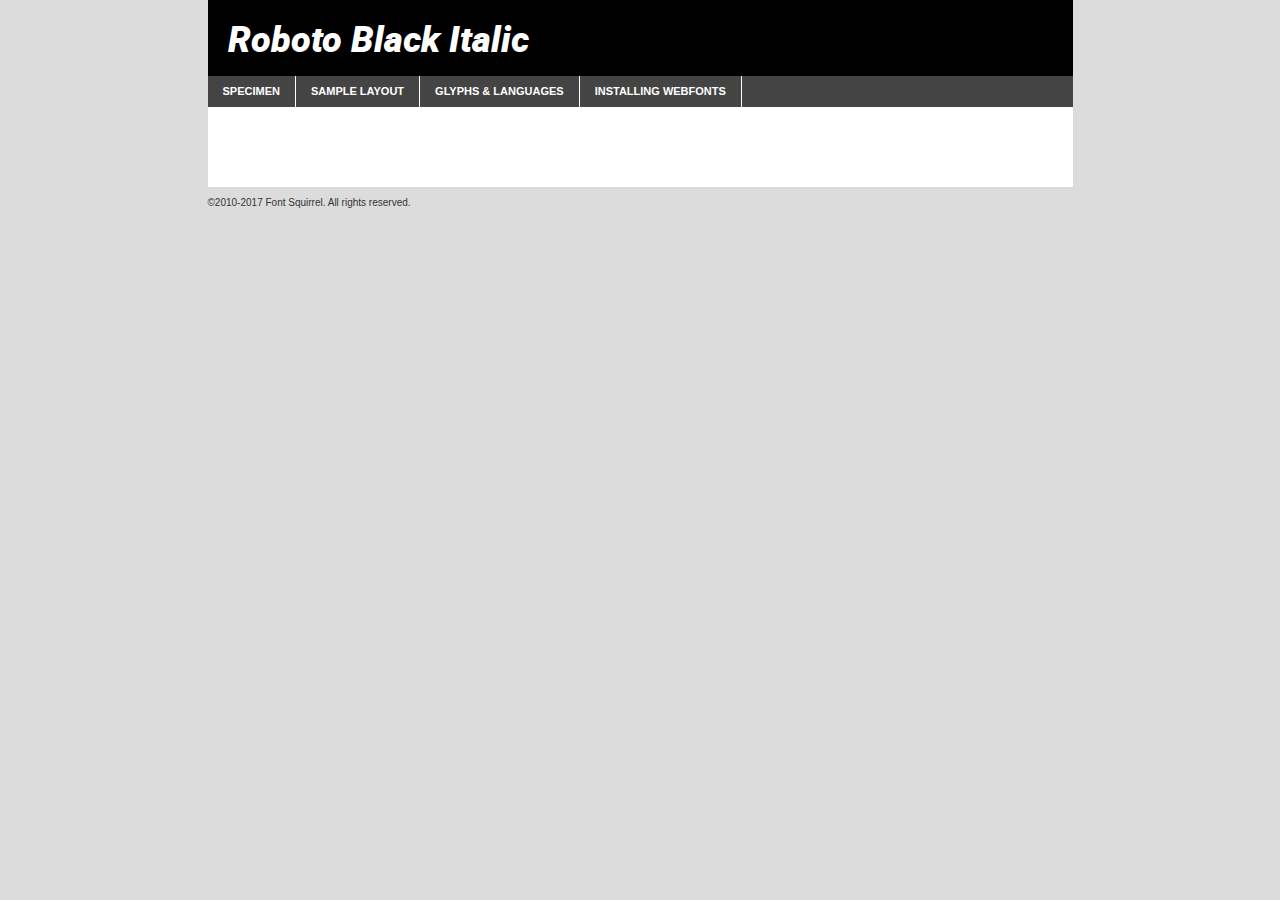
<file: css/fonts/Roboto/roboto-blackitalic-demo.html>
<!DOCTYPE html PUBLIC "-//W3C//DTD XHTML 1.0 Transitional//EN"
	"http://www.w3.org/TR/xhtml1/DTD/xhtml1-transitional.dtd">

<html xmlns="http://www.w3.org/1999/xhtml" xml:lang="en" lang="en">
<head>
	<meta http-equiv="Content-Type" content="text/html; charset=utf-8" />
	<script src="http://ajax.googleapis.com/ajax/libs/jquery/1.7.2/jquery.min.js" type="text/javascript" charset="utf-8"></script>
	<script type="text/javascript">
	(function($){$.fn.easyTabs=function(option){var param=jQuery.extend({fadeSpeed:"fast",defaultContent:1,activeClass:'active'},option);$(this).each(function(){var thisId="#"+this.id;if(param.defaultContent==''){param.defaultContent=1;}
	if(typeof param.defaultContent=="number")
	{var defaultTab=$(thisId+" .tabs li:eq("+(param.defaultContent-1)+") a").attr('href').substr(1);}else{var defaultTab=param.defaultContent;}
	$(thisId+" .tabs li a").each(function(){var tabToHide=$(this).attr('href').substr(1);$("#"+tabToHide).addClass('easytabs-tab-content');});hideAll();changeContent(defaultTab);function hideAll(){$(thisId+" .easytabs-tab-content").hide();}
	function changeContent(tabId){hideAll();$(thisId+" .tabs li").removeClass(param.activeClass);$(thisId+" .tabs li a[href=#"+tabId+"]").closest('li').addClass(param.activeClass);if(param.fadeSpeed!="none")
	{$(thisId+" #"+tabId).fadeIn(param.fadeSpeed);}else{$(thisId+" #"+tabId).show();}}
	$(thisId+" .tabs li").click(function(){var tabId=$(this).find('a').attr('href').substr(1);changeContent(tabId);return false;});});}})(jQuery);
	</script>
	<link rel="stylesheet" href="specimen_files/specimen_stylesheet.css" type="text/css" charset="utf-8" />
	<link rel="stylesheet" href="stylesheet.css" type="text/css" charset="utf-8" />

	<style type="text/css">
					body{
				font-family: 'robotoblack_italic';
							}
		</style>

	<title>Roboto Black Italic Specimen</title>
	
	
	<script type="text/javascript" charset="utf-8">
		$(document).ready(function() {
			$('#container').easyTabs({defaultContent:1});
		});
	</script>
</head>

<body>
<div id="container">
	<div id="header">
		Roboto Black Italic	</div>
	<ul class="tabs">
		<li><a href="#specimen">Specimen</a></li>
		<li><a href="#layout">Sample Layout</a></li>
				<li><a href="#glyphs">Glyphs &amp; Languages</a></li>
		<li><a href="#installing">Installing Webfonts</a></li>
		
	</ul>
	
	<div id="main_content">

		
			<div id="specimen">
		
				<div class="section">
					<div class="grid12 firstcol">
						<div class="huge">AaBb</div>
					</div>
				</div>
		
				<div class="section">
					<div class="glyph_range">A&#x200B;B&#x200b;C&#x200b;D&#x200b;E&#x200b;F&#x200b;G&#x200b;H&#x200b;I&#x200b;J&#x200b;K&#x200b;L&#x200b;M&#x200b;N&#x200b;O&#x200b;P&#x200b;Q&#x200b;R&#x200b;S&#x200b;T&#x200b;U&#x200b;V&#x200b;W&#x200b;X&#x200b;Y&#x200b;Z&#x200b;a&#x200b;b&#x200b;c&#x200b;d&#x200b;e&#x200b;f&#x200b;g&#x200b;h&#x200b;i&#x200b;j&#x200b;k&#x200b;l&#x200b;m&#x200b;n&#x200b;o&#x200b;p&#x200b;q&#x200b;r&#x200b;s&#x200b;t&#x200b;u&#x200b;v&#x200b;w&#x200b;x&#x200b;y&#x200b;z&#x200b;1&#x200b;2&#x200b;3&#x200b;4&#x200b;5&#x200b;6&#x200b;7&#x200b;8&#x200b;9&#x200b;0&#x200b;&amp;&#x200b;.&#x200b;,&#x200b;?&#x200b;!&#x200b;&#64;&#x200b;(&#x200b;)&#x200b;#&#x200b;$&#x200b;%&#x200b;*&#x200b;+&#x200b;-&#x200b;=&#x200b;:&#x200b;;</div>
				</div>
				<div class="section">
					<div class="grid12 firstcol">
						<table class="sample_table">
							<tr><td>10</td><td class="size10">abcdefghijklmnopqrstuvwxyzABCDEFGHIJKLMNOPQRSTUVWXYZ0123456789abcdefghijklmnopqrstuvwxyzABCDEFGHIJKLMNOPQRSTUVWXYZ0123456789abcdefghijklmnopqrstuvwxyzABCDEFGHIJKLMNOPQRSTUVWXYZ</td></tr>
							<tr><td>11</td><td class="size11">abcdefghijklmnopqrstuvwxyzABCDEFGHIJKLMNOPQRSTUVWXYZ0123456789abcdefghijklmnopqrstuvwxyzABCDEFGHIJKLMNOPQRSTUVWXYZ0123456789abcdefghijklmnopqrstuvwxyzABCDEFGHIJKLMNOPQRSTUVWXYZ</td></tr>
							<tr><td>12</td><td class="size12">abcdefghijklmnopqrstuvwxyzABCDEFGHIJKLMNOPQRSTUVWXYZ0123456789abcdefghijklmnopqrstuvwxyzABCDEFGHIJKLMNOPQRSTUVWXYZ0123456789abcdefghijklmnopqrstuvwxyzABCDEFGHIJKLMNOPQRSTUVWXYZ</td></tr>
							<tr><td>13</td><td class="size13">abcdefghijklmnopqrstuvwxyzABCDEFGHIJKLMNOPQRSTUVWXYZ0123456789abcdefghijklmnopqrstuvwxyzABCDEFGHIJKLMNOPQRSTUVWXYZ0123456789abcdefghijklmnopqrstuvwxyzABCDEFGHIJKLMNOPQRSTUVWXYZ</td></tr>
							<tr><td>14</td><td class="size14">abcdefghijklmnopqrstuvwxyzABCDEFGHIJKLMNOPQRSTUVWXYZ0123456789abcdefghijklmnopqrstuvwxyzABCDEFGHIJKLMNOPQRSTUVWXYZ0123456789abcdefghijklmnopqrstuvwxyzABCDEFGHIJKLMNOPQRSTUVWXYZ</td></tr>
							<tr><td>16</td><td class="size16">abcdefghijklmnopqrstuvwxyzABCDEFGHIJKLMNOPQRSTUVWXYZ0123456789abcdefghijklmnopqrstuvwxyzABCDEFGHIJKLMNOPQRSTUVWXYZ</td></tr>
							<tr><td>18</td><td class="size18">abcdefghijklmnopqrstuvwxyzABCDEFGHIJKLMNOPQRSTUVWXYZ0123456789abcdefghijklmnopqrstuvwxyzABCDEFGHIJKLMNOPQRSTUVWXYZ</td></tr>
							<tr><td>20</td><td class="size20">abcdefghijklmnopqrstuvwxyzABCDEFGHIJKLMNOPQRSTUVWXYZ0123456789abcdefghijklmnopqrstuvwxyzABCDEFGHIJKLMNOPQRSTUVWXYZ</td></tr>
							<tr><td>24</td><td class="size24">abcdefghijklmnopqrstuvwxyzABCDEFGHIJKLMNOPQRSTUVWXYZ0123456789abcdefghijklmnopqrstuvwxyzABCDEFGHIJKLMNOPQRSTUVWXYZ</td></tr>
							<tr><td>30</td><td class="size30">abcdefghijklmnopqrstuvwxyzABCDEFGHIJKLMNOPQRSTUVWXYZ0123456789abcdefghijklmnopqrstuvwxyzABCDEFGHIJKLMNOPQRSTUVWXYZ</td></tr>
							<tr><td>36</td><td class="size36">abcdefghijklmnopqrstuvwxyzABCDEFGHIJKLMNOPQRSTUVWXYZ0123456789abcdefghijklmnopqrstuvwxyzABCDEFGHIJKLMNOPQRSTUVWXYZ</td></tr>
							<tr><td>48</td><td class="size48">abcdefghijklmnopqrstuvwxyzABCDEFGHIJKLMNOPQRSTUVWXYZ0123456789abcdefghijklmnopqrstuvwxyzABCDEFGHIJKLMNOPQRSTUVWXYZ</td></tr>
							<tr><td>60</td><td class="size60">abcdefghijklmnopqrstuvwxyzABCDEFGHIJKLMNOPQRSTUVWXYZ0123456789abcdefghijklmnopqrstuvwxyzABCDEFGHIJKLMNOPQRSTUVWXYZ</td></tr>
							<tr><td>72</td><td class="size72">abcdefghijklmnopqrstuvwxyzABCDEFGHIJKLMNOPQRSTUVWXYZ0123456789abcdefghijklmnopqrstuvwxyzABCDEFGHIJKLMNOPQRSTUVWXYZ</td></tr>
							<tr><td>90</td><td class="size90">abcdefghijklmnopqrstuvwxyzABCDEFGHIJKLMNOPQRSTUVWXYZ0123456789abcdefghijklmnopqrstuvwxyzABCDEFGHIJKLMNOPQRSTUVWXYZ</td></tr>
						</table>
				
					</div>
			
				</div>
		
		
		
								<div class="section" id="bodycomparison">


										<div id="xheight">
				<div class="fontbody">&#x25FC;&#x25FC;&#x25FC;&#x25FC;&#x25FC;&#x25FC;&#x25FC;&#x25FC;&#x25FC;&#x25FC;&#x25FC;&#x25FC;&#x25FC;&#x25FC;&#x25FC;&#x25FC;&#x25FC;&#x25FC;&#x25FC;&#x25FC;&#x25FC;&#x25FC;&#x25FC;&#x25FC;&#x25FC;&#x25FC;&#x25FC;&#x25FC;&#x25FC;&#x25FC;&#x25FC;&#x25FC;&#x25FC;&#x25FC;&#x25FC;&#x25FC;&#x25FC;&#x25FC;&#x25FC;&#x25FC;&#x25FC;&#x25FC;&#x25FC;&#x25FC;&#x25FC;&#x25FC;&#x25FC;&#x25FC;&#x25FC;&#x25FC;&#x25FC;&#x25FC;&#x25FC;&#x25FC;&#x25FC;&#x25FC;&#x25FC;&#x25FC;&#x25FC;&#x25FC;&#x25FC;&#x25FC;&#x25FC;&#x25FC;&#x25FC;&#x25FC;&#x25FC;&#x25FC;&#x25FC;&#x25FC;&#x25FC;&#x25FC;&#x25FC;&#x25FC;&#x25FC;&#x25FC;&#x25FC;&#x25FC;&#x25FC;&#x25FC;&#x25FC;&#x25FC;&#x25FC;&#x25FC;&#x25FC;&#x25FC;&#x25FC;&#x25FC;&#x25FC;&#x25FC;&#x25FC;&#x25FC;&#x25FC;&#x25FC;&#x25FC;&#x25FC;&#x25FC;&#x25FC;&#x25FC;body</div><div class="arialbody">body</div><div class="verdanabody">body</div><div class="georgiabody">body</div></div>
										<div class="fontbody" style="z-index:1">
											body<span>Roboto Black Italic</span>
										</div>
										<div class="arialbody" style="z-index:1">
											body<span>Arial</span>
										</div>
										<div class="verdanabody" style="z-index:1">
											body<span>Verdana</span>
										</div>
										<div class="georgiabody" style="z-index:1">
											body<span>Georgia</span>
										</div>



								</div>
		
		
				<div class="section psample psample_row1" id="">
					
					<div class="grid2 firstcol">
						<p class="size10"><span>10.</span>Aenean lacinia bibendum nulla sed consectetur. Fusce dapibus, tellus ac cursus commodo, tortor mauris condimentum nibh, ut fermentum massa justo sit amet risus. Nullam id dolor id nibh ultricies vehicula ut id elit. Cum sociis natoque penatibus et magnis dis parturient montes, nascetur ridiculus mus. Nulla vitae elit libero, a pharetra augue.</p>
			
					</div>
					<div class="grid3">
						<p class="size11"><span>11.</span>Aenean lacinia bibendum nulla sed consectetur. Fusce dapibus, tellus ac cursus commodo, tortor mauris condimentum nibh, ut fermentum massa justo sit amet risus. Nullam id dolor id nibh ultricies vehicula ut id elit. Cum sociis natoque penatibus et magnis dis parturient montes, nascetur ridiculus mus. Nulla vitae elit libero, a pharetra augue.</p>
			
					</div>
					<div class="grid3">
						<p class="size12"><span>12.</span>Aenean lacinia bibendum nulla sed consectetur. Fusce dapibus, tellus ac cursus commodo, tortor mauris condimentum nibh, ut fermentum massa justo sit amet risus. Nullam id dolor id nibh ultricies vehicula ut id elit. Cum sociis natoque penatibus et magnis dis parturient montes, nascetur ridiculus mus. Nulla vitae elit libero, a pharetra augue.</p>
			
					</div>
					<div class="grid4">
						<p class="size13"><span>13.</span>Aenean lacinia bibendum nulla sed consectetur. Fusce dapibus, tellus ac cursus commodo, tortor mauris condimentum nibh, ut fermentum massa justo sit amet risus. Nullam id dolor id nibh ultricies vehicula ut id elit. Cum sociis natoque penatibus et magnis dis parturient montes, nascetur ridiculus mus. Nulla vitae elit libero, a pharetra augue.</p>
			
					</div>
					<div class="white_blend"></div>
					
				</div>
				<div class="section psample psample_row2" id="">
					<div class="grid3 firstcol">
						<p class="size14"><span>14.</span>Aenean lacinia bibendum nulla sed consectetur. Fusce dapibus, tellus ac cursus commodo, tortor mauris condimentum nibh, ut fermentum massa justo sit amet risus. Nullam id dolor id nibh ultricies vehicula ut id elit. Cum sociis natoque penatibus et magnis dis parturient montes, nascetur ridiculus mus. Nulla vitae elit libero, a pharetra augue.</p>
			
					</div>
					<div class="grid4">
						<p class="size16"><span>16.</span>Aenean lacinia bibendum nulla sed consectetur. Fusce dapibus, tellus ac cursus commodo, tortor mauris condimentum nibh, ut fermentum massa justo sit amet risus. Nullam id dolor id nibh ultricies vehicula ut id elit. Cum sociis natoque penatibus et magnis dis parturient montes, nascetur ridiculus mus. Nulla vitae elit libero, a pharetra augue.</p>
			
					</div>
					<div class="grid5">
						<p class="size18"><span>18.</span>Aenean lacinia bibendum nulla sed consectetur. Fusce dapibus, tellus ac cursus commodo, tortor mauris condimentum nibh, ut fermentum massa justo sit amet risus. Nullam id dolor id nibh ultricies vehicula ut id elit. Cum sociis natoque penatibus et magnis dis parturient montes, nascetur ridiculus mus. Nulla vitae elit libero, a pharetra augue.</p>
			
					</div>

					<div class="white_blend"></div>

				</div>
				
				<div class="section psample psample_row3" id="">
					<div class="grid5 firstcol">
						<p class="size20"><span>20.</span>Aenean lacinia bibendum nulla sed consectetur. Fusce dapibus, tellus ac cursus commodo, tortor mauris condimentum nibh, ut fermentum massa justo sit amet risus. Nullam id dolor id nibh ultricies vehicula ut id elit. Cum sociis natoque penatibus et magnis dis parturient montes, nascetur ridiculus mus. Nulla vitae elit libero, a pharetra augue.</p>
					</div>
					<div class="grid7">
						<p class="size24"><span>24.</span>Aenean lacinia bibendum nulla sed consectetur. Fusce dapibus, tellus ac cursus commodo, tortor mauris condimentum nibh, ut fermentum massa justo sit amet risus. Nullam id dolor id nibh ultricies vehicula ut id elit. Cum sociis natoque penatibus et magnis dis parturient montes, nascetur ridiculus mus. Nulla vitae elit libero, a pharetra augue.</p>
					</div>
					
					<div class="white_blend"></div>
					
				</div>
				
				<div class="section psample psample_row4" id="">
					<div class="grid12 firstcol">
						<p class="size30"><span>30.</span>Aenean lacinia bibendum nulla sed consectetur. Fusce dapibus, tellus ac cursus commodo, tortor mauris condimentum nibh, ut fermentum massa justo sit amet risus. Nullam id dolor id nibh ultricies vehicula ut id elit. Cum sociis natoque penatibus et magnis dis parturient montes, nascetur ridiculus mus. Nulla vitae elit libero, a pharetra augue.</p>
					</div>
					<div class="white_blend"></div>
					
				</div>
				
				
				
				<div class="section psample psample_row1 fullreverse">
					<div class="grid2 firstcol">
						<p class="size10"><span>10.</span>Aenean lacinia bibendum nulla sed consectetur. Fusce dapibus, tellus ac cursus commodo, tortor mauris condimentum nibh, ut fermentum massa justo sit amet risus. Nullam id dolor id nibh ultricies vehicula ut id elit. Cum sociis natoque penatibus et magnis dis parturient montes, nascetur ridiculus mus. Nulla vitae elit libero, a pharetra augue.</p>
			
					</div>
					<div class="grid3">
						<p class="size11"><span>11.</span>Aenean lacinia bibendum nulla sed consectetur. Fusce dapibus, tellus ac cursus commodo, tortor mauris condimentum nibh, ut fermentum massa justo sit amet risus. Nullam id dolor id nibh ultricies vehicula ut id elit. Cum sociis natoque penatibus et magnis dis parturient montes, nascetur ridiculus mus. Nulla vitae elit libero, a pharetra augue.</p>
			
					</div>
					<div class="grid3">
						<p class="size12"><span>12.</span>Aenean lacinia bibendum nulla sed consectetur. Fusce dapibus, tellus ac cursus commodo, tortor mauris condimentum nibh, ut fermentum massa justo sit amet risus. Nullam id dolor id nibh ultricies vehicula ut id elit. Cum sociis natoque penatibus et magnis dis parturient montes, nascetur ridiculus mus. Nulla vitae elit libero, a pharetra augue.</p>
			
					</div>
					<div class="grid4">
						<p class="size13"><span>13.</span>Aenean lacinia bibendum nulla sed consectetur. Fusce dapibus, tellus ac cursus commodo, tortor mauris condimentum nibh, ut fermentum massa justo sit amet risus. Nullam id dolor id nibh ultricies vehicula ut id elit. Cum sociis natoque penatibus et magnis dis parturient montes, nascetur ridiculus mus. Nulla vitae elit libero, a pharetra augue.</p>
			
					</div>
					<div class="black_blend"></div>
					
				</div>
				
				<div class="section psample psample_row2 fullreverse">
					<div class="grid3 firstcol">
						<p class="size14"><span>14.</span>Aenean lacinia bibendum nulla sed consectetur. Fusce dapibus, tellus ac cursus commodo, tortor mauris condimentum nibh, ut fermentum massa justo sit amet risus. Nullam id dolor id nibh ultricies vehicula ut id elit. Cum sociis natoque penatibus et magnis dis parturient montes, nascetur ridiculus mus. Nulla vitae elit libero, a pharetra augue.</p>
			
					</div>
					<div class="grid4">
						<p class="size16"><span>16.</span>Aenean lacinia bibendum nulla sed consectetur. Fusce dapibus, tellus ac cursus commodo, tortor mauris condimentum nibh, ut fermentum massa justo sit amet risus. Nullam id dolor id nibh ultricies vehicula ut id elit. Cum sociis natoque penatibus et magnis dis parturient montes, nascetur ridiculus mus. Nulla vitae elit libero, a pharetra augue.</p>
			
					</div>
					<div class="grid5">
						<p class="size18"><span>18.</span>Aenean lacinia bibendum nulla sed consectetur. Fusce dapibus, tellus ac cursus commodo, tortor mauris condimentum nibh, ut fermentum massa justo sit amet risus. Nullam id dolor id nibh ultricies vehicula ut id elit. Cum sociis natoque penatibus et magnis dis parturient montes, nascetur ridiculus mus. Nulla vitae elit libero, a pharetra augue.</p>
			
					</div>
					<div class="black_blend"></div>

				</div>
				
				<div class="section psample fullreverse psample_row3" id="">
					<div class="grid5 firstcol">
						<p class="size20"><span>20.</span>Aenean lacinia bibendum nulla sed consectetur. Fusce dapibus, tellus ac cursus commodo, tortor mauris condimentum nibh, ut fermentum massa justo sit amet risus. Nullam id dolor id nibh ultricies vehicula ut id elit. Cum sociis natoque penatibus et magnis dis parturient montes, nascetur ridiculus mus. Nulla vitae elit libero, a pharetra augue.</p>
					</div>
					<div class="grid7">
						<p class="size24"><span>24.</span>Aenean lacinia bibendum nulla sed consectetur. Fusce dapibus, tellus ac cursus commodo, tortor mauris condimentum nibh, ut fermentum massa justo sit amet risus. Nullam id dolor id nibh ultricies vehicula ut id elit. Cum sociis natoque penatibus et magnis dis parturient montes, nascetur ridiculus mus. Nulla vitae elit libero, a pharetra augue.</p>
					</div>
					
					<div class="black_blend"></div>
					
				</div>
				
				<div class="section psample fullreverse psample_row4" id="" style="border-bottom: 20px #000 solid;">
					<div class="grid12 firstcol">
						<p class="size30"><span>30.</span>Aenean lacinia bibendum nulla sed consectetur. Fusce dapibus, tellus ac cursus commodo, tortor mauris condimentum nibh, ut fermentum massa justo sit amet risus. Nullam id dolor id nibh ultricies vehicula ut id elit. Cum sociis natoque penatibus et magnis dis parturient montes, nascetur ridiculus mus. Nulla vitae elit libero, a pharetra augue.</p>
					</div>
					<div class="black_blend"></div>
					
				</div>
				
				
				
				
			</div>
			
			<div id="layout">
				
				<div class="section">
					
					<div class="grid12 firstcol">
						<h1>Lorem Ipsum Dolor</h1>
						<h2>Etiam porta sem malesuada magna mollis euismod</h2>
						
						<p class="byline">By <a href="#link">Aenean Lacinia</a></p>
					</div>
				</div>
				<div class="section">
					<div class="grid8 firstcol">
						<p class="large">Donec sed odio dui. Morbi leo risus, porta ac consectetur ac, vestibulum at eros. Fusce dapibus, tellus ac cursus commodo, tortor mauris condimentum nibh, ut fermentum massa justo sit amet risus. </p>

						
						<h3>Pellentesque ornare sem</h3>

						<p>Maecenas sed diam eget risus varius blandit sit amet non magna. Maecenas faucibus mollis interdum. Donec ullamcorper nulla non metus auctor fringilla. Nullam id dolor id nibh ultricies vehicula ut id elit. Nullam id dolor id nibh ultricies vehicula ut id elit. </p>

						<p>Aenean eu leo quam. Pellentesque ornare sem lacinia quam venenatis vestibulum. Lorem ipsum dolor sit amet, consectetur adipiscing elit. Cum sociis natoque penatibus et magnis dis parturient montes, nascetur ridiculus mus. </p>

						<p>Nulla vitae elit libero, a pharetra augue. Praesent commodo cursus magna, vel scelerisque nisl consectetur et. Aenean lacinia bibendum nulla sed consectetur. </p>

						<p>Nullam quis risus eget urna mollis ornare vel eu leo. Nullam quis risus eget urna mollis ornare vel eu leo. Maecenas sed diam eget risus varius blandit sit amet non magna. Donec ullamcorper nulla non metus auctor fringilla. </p>

						<h3>Cras mattis consectetur</h3>

						<p>Aenean eu leo quam. Pellentesque ornare sem lacinia quam venenatis vestibulum. Aenean lacinia bibendum nulla sed consectetur. Integer posuere erat a ante venenatis dapibus posuere velit aliquet. Cras mattis consectetur purus sit amet fermentum. </p>

						<p>Nullam id dolor id nibh ultricies vehicula ut id elit. Nullam quis risus eget urna mollis ornare vel eu leo. Cras mattis consectetur purus sit amet fermentum.</p>
					</div>
					
					<div class="grid4 sidebar">
						
						<div class="box reverse">
							<p class="last">Nullam quis risus eget urna mollis ornare vel eu leo. Donec ullamcorper nulla non metus auctor fringilla. Cras mattis consectetur purus sit amet fermentum. Sed posuere consectetur est at lobortis. Lorem ipsum dolor sit amet, consectetur adipiscing elit. </p>
						</div>
						
						<p class="caption">Maecenas sed diam eget risus varius.</p>

						<p>Vestibulum id ligula porta felis euismod semper. Integer posuere erat a ante venenatis dapibus posuere velit aliquet. Vestibulum id ligula porta felis euismod semper. Sed posuere consectetur est at lobortis. Maecenas sed diam eget risus varius blandit sit amet non magna. Fusce dapibus, tellus ac cursus commodo, tortor mauris condimentum nibh, ut fermentum massa justo sit amet risus. </p>

					

						<p>Duis mollis, est non commodo luctus, nisi erat porttitor ligula, eget lacinia odio sem nec elit. Aenean lacinia bibendum nulla sed consectetur. Vivamus sagittis lacus vel augue laoreet rutrum faucibus dolor auctor. Aenean lacinia bibendum nulla sed consectetur. Nullam quis risus eget urna mollis ornare vel eu leo. </p>

						<p>Praesent commodo cursus magna, vel scelerisque nisl consectetur et. Donec ullamcorper nulla non metus auctor fringilla. Maecenas faucibus mollis interdum. Fusce dapibus, tellus ac cursus commodo, tortor mauris condimentum nibh, ut fermentum massa justo sit amet risus. </p>

					</div>
				</div>
				
			</div>


			



		<div id="glyphs">
			<div class="section">
				<div class="grid12 firstcol">
			
				<h1>Language Support</h1>
				<p>The subset of Roboto Black Italic in this kit supports the following languages:<br />
			
					Albanian, Basque, Breton, Chamorro, Danish, Dutch, English, Faroese, Finnish, French, Frisian, Galician, German, Icelandic, Italian, Malagasy, Norwegian, Portuguese, Spanish, Alsatian, Aragonese, Arapaho, Arrernte, Asturian, Aymara, Bislama, Cebuano, Corsican, Fijian, French_creole, Genoese, Gilbertese, Greenlandic, Haitian_creole, Hiligaynon, Hmong, Hopi, Ibanag, Iloko_ilokano, Indonesian, Interglossa_glosa, Interlingua, Irish_gaelic, Jerriais, Lojban, Lombard, Luxembourgeois, Manx, Mohawk, Norfolk_pitcairnese, Occitan, Oromo, Pangasinan, Papiamento, Piedmontese, Potawatomi, Rhaeto-romance, Romansh, Rotokas, Sami_lule, Samoan, Sardinian, Scots_gaelic, Seychelles_creole, Shona, Sicilian, Somali, Southern_ndebele, Swahili, Swati_swazi, Tagalog_filipino_pilipino, Tetum, Tok_pisin, Uyghur_latinized, Volapuk, Walloon, Warlpiri, Xhosa, Yapese, Zulu, Latinbasic, Ubasic, Demo				</p>
				<h1>Glyph Chart</h1>
				<p>The subset of Roboto Black Italic in this kit includes all the glyphs listed below. Unicode entities are included above each glyph to help you insert individual characters into your layout.</p>
				<div id="glyph_chart">
			
																														 <div><p>&amp;#2;</p>&#2;</div>
																				 <div><p>&amp;#13;</p>&#13;</div>
																				 <div><p>&amp;#32;</p>&#32;</div>
																				 <div><p>&amp;#33;</p>&#33;</div>
																				 <div><p>&amp;#34;</p>&#34;</div>
																				 <div><p>&amp;#35;</p>&#35;</div>
																				 <div><p>&amp;#36;</p>&#36;</div>
																				 <div><p>&amp;#37;</p>&#37;</div>
																				 <div><p>&amp;#38;</p>&#38;</div>
																				 <div><p>&amp;#39;</p>&#39;</div>
																				 <div><p>&amp;#40;</p>&#40;</div>
																				 <div><p>&amp;#41;</p>&#41;</div>
																				 <div><p>&amp;#42;</p>&#42;</div>
																				 <div><p>&amp;#43;</p>&#43;</div>
																				 <div><p>&amp;#44;</p>&#44;</div>
																				 <div><p>&amp;#45;</p>&#45;</div>
																				 <div><p>&amp;#46;</p>&#46;</div>
																				 <div><p>&amp;#47;</p>&#47;</div>
																				 <div><p>&amp;#48;</p>&#48;</div>
																				 <div><p>&amp;#49;</p>&#49;</div>
																				 <div><p>&amp;#50;</p>&#50;</div>
																				 <div><p>&amp;#51;</p>&#51;</div>
																				 <div><p>&amp;#52;</p>&#52;</div>
																				 <div><p>&amp;#53;</p>&#53;</div>
																				 <div><p>&amp;#54;</p>&#54;</div>
																				 <div><p>&amp;#55;</p>&#55;</div>
																				 <div><p>&amp;#56;</p>&#56;</div>
																				 <div><p>&amp;#57;</p>&#57;</div>
																				 <div><p>&amp;#58;</p>&#58;</div>
																				 <div><p>&amp;#59;</p>&#59;</div>
																				 <div><p>&amp;#60;</p>&#60;</div>
																				 <div><p>&amp;#61;</p>&#61;</div>
																				 <div><p>&amp;#62;</p>&#62;</div>
																				 <div><p>&amp;#63;</p>&#63;</div>
																				 <div><p>&amp;#64;</p>&#64;</div>
																				 <div><p>&amp;#65;</p>&#65;</div>
																				 <div><p>&amp;#66;</p>&#66;</div>
																				 <div><p>&amp;#67;</p>&#67;</div>
																				 <div><p>&amp;#68;</p>&#68;</div>
																				 <div><p>&amp;#69;</p>&#69;</div>
																				 <div><p>&amp;#70;</p>&#70;</div>
																				 <div><p>&amp;#71;</p>&#71;</div>
																				 <div><p>&amp;#72;</p>&#72;</div>
																				 <div><p>&amp;#73;</p>&#73;</div>
																				 <div><p>&amp;#74;</p>&#74;</div>
																				 <div><p>&amp;#75;</p>&#75;</div>
																				 <div><p>&amp;#76;</p>&#76;</div>
																				 <div><p>&amp;#77;</p>&#77;</div>
																				 <div><p>&amp;#78;</p>&#78;</div>
																				 <div><p>&amp;#79;</p>&#79;</div>
																				 <div><p>&amp;#80;</p>&#80;</div>
																				 <div><p>&amp;#81;</p>&#81;</div>
																				 <div><p>&amp;#82;</p>&#82;</div>
																				 <div><p>&amp;#83;</p>&#83;</div>
																				 <div><p>&amp;#84;</p>&#84;</div>
																				 <div><p>&amp;#85;</p>&#85;</div>
																				 <div><p>&amp;#86;</p>&#86;</div>
																				 <div><p>&amp;#87;</p>&#87;</div>
																				 <div><p>&amp;#88;</p>&#88;</div>
																				 <div><p>&amp;#89;</p>&#89;</div>
																				 <div><p>&amp;#90;</p>&#90;</div>
																				 <div><p>&amp;#91;</p>&#91;</div>
																				 <div><p>&amp;#92;</p>&#92;</div>
																				 <div><p>&amp;#93;</p>&#93;</div>
																				 <div><p>&amp;#94;</p>&#94;</div>
																				 <div><p>&amp;#95;</p>&#95;</div>
																				 <div><p>&amp;#96;</p>&#96;</div>
																				 <div><p>&amp;#97;</p>&#97;</div>
																				 <div><p>&amp;#98;</p>&#98;</div>
																				 <div><p>&amp;#99;</p>&#99;</div>
																				 <div><p>&amp;#100;</p>&#100;</div>
																				 <div><p>&amp;#101;</p>&#101;</div>
																				 <div><p>&amp;#102;</p>&#102;</div>
																				 <div><p>&amp;#103;</p>&#103;</div>
																				 <div><p>&amp;#104;</p>&#104;</div>
																				 <div><p>&amp;#105;</p>&#105;</div>
																				 <div><p>&amp;#106;</p>&#106;</div>
																				 <div><p>&amp;#107;</p>&#107;</div>
																				 <div><p>&amp;#108;</p>&#108;</div>
																				 <div><p>&amp;#109;</p>&#109;</div>
																				 <div><p>&amp;#110;</p>&#110;</div>
																				 <div><p>&amp;#111;</p>&#111;</div>
																				 <div><p>&amp;#112;</p>&#112;</div>
																				 <div><p>&amp;#113;</p>&#113;</div>
																				 <div><p>&amp;#114;</p>&#114;</div>
																				 <div><p>&amp;#115;</p>&#115;</div>
																				 <div><p>&amp;#116;</p>&#116;</div>
																				 <div><p>&amp;#117;</p>&#117;</div>
																				 <div><p>&amp;#118;</p>&#118;</div>
																				 <div><p>&amp;#119;</p>&#119;</div>
																				 <div><p>&amp;#120;</p>&#120;</div>
																				 <div><p>&amp;#121;</p>&#121;</div>
																				 <div><p>&amp;#122;</p>&#122;</div>
																				 <div><p>&amp;#123;</p>&#123;</div>
																				 <div><p>&amp;#124;</p>&#124;</div>
																				 <div><p>&amp;#125;</p>&#125;</div>
																				 <div><p>&amp;#126;</p>&#126;</div>
																				 <div><p>&amp;#160;</p>&#160;</div>
																				 <div><p>&amp;#161;</p>&#161;</div>
																				 <div><p>&amp;#162;</p>&#162;</div>
																				 <div><p>&amp;#163;</p>&#163;</div>
																				 <div><p>&amp;#164;</p>&#164;</div>
																				 <div><p>&amp;#165;</p>&#165;</div>
																				 <div><p>&amp;#166;</p>&#166;</div>
																				 <div><p>&amp;#167;</p>&#167;</div>
																				 <div><p>&amp;#168;</p>&#168;</div>
																				 <div><p>&amp;#169;</p>&#169;</div>
																				 <div><p>&amp;#170;</p>&#170;</div>
																				 <div><p>&amp;#171;</p>&#171;</div>
																				 <div><p>&amp;#172;</p>&#172;</div>
																				 <div><p>&amp;#173;</p>&#173;</div>
																				 <div><p>&amp;#174;</p>&#174;</div>
																				 <div><p>&amp;#175;</p>&#175;</div>
																				 <div><p>&amp;#176;</p>&#176;</div>
																				 <div><p>&amp;#177;</p>&#177;</div>
																				 <div><p>&amp;#178;</p>&#178;</div>
																				 <div><p>&amp;#179;</p>&#179;</div>
																				 <div><p>&amp;#180;</p>&#180;</div>
																				 <div><p>&amp;#181;</p>&#181;</div>
																				 <div><p>&amp;#182;</p>&#182;</div>
																				 <div><p>&amp;#183;</p>&#183;</div>
																				 <div><p>&amp;#184;</p>&#184;</div>
																				 <div><p>&amp;#185;</p>&#185;</div>
																				 <div><p>&amp;#186;</p>&#186;</div>
																				 <div><p>&amp;#187;</p>&#187;</div>
																				 <div><p>&amp;#188;</p>&#188;</div>
																				 <div><p>&amp;#189;</p>&#189;</div>
																				 <div><p>&amp;#190;</p>&#190;</div>
																				 <div><p>&amp;#191;</p>&#191;</div>
																				 <div><p>&amp;#192;</p>&#192;</div>
																				 <div><p>&amp;#193;</p>&#193;</div>
																				 <div><p>&amp;#194;</p>&#194;</div>
																				 <div><p>&amp;#195;</p>&#195;</div>
																				 <div><p>&amp;#196;</p>&#196;</div>
																				 <div><p>&amp;#197;</p>&#197;</div>
																				 <div><p>&amp;#198;</p>&#198;</div>
																				 <div><p>&amp;#199;</p>&#199;</div>
																				 <div><p>&amp;#200;</p>&#200;</div>
																				 <div><p>&amp;#201;</p>&#201;</div>
																				 <div><p>&amp;#202;</p>&#202;</div>
																				 <div><p>&amp;#203;</p>&#203;</div>
																				 <div><p>&amp;#204;</p>&#204;</div>
																				 <div><p>&amp;#205;</p>&#205;</div>
																				 <div><p>&amp;#206;</p>&#206;</div>
																				 <div><p>&amp;#207;</p>&#207;</div>
																				 <div><p>&amp;#208;</p>&#208;</div>
																				 <div><p>&amp;#209;</p>&#209;</div>
																				 <div><p>&amp;#210;</p>&#210;</div>
																				 <div><p>&amp;#211;</p>&#211;</div>
																				 <div><p>&amp;#212;</p>&#212;</div>
																				 <div><p>&amp;#213;</p>&#213;</div>
																				 <div><p>&amp;#214;</p>&#214;</div>
																				 <div><p>&amp;#215;</p>&#215;</div>
																				 <div><p>&amp;#216;</p>&#216;</div>
																				 <div><p>&amp;#217;</p>&#217;</div>
																				 <div><p>&amp;#218;</p>&#218;</div>
																				 <div><p>&amp;#219;</p>&#219;</div>
																				 <div><p>&amp;#220;</p>&#220;</div>
																				 <div><p>&amp;#221;</p>&#221;</div>
																				 <div><p>&amp;#222;</p>&#222;</div>
																				 <div><p>&amp;#223;</p>&#223;</div>
																				 <div><p>&amp;#224;</p>&#224;</div>
																				 <div><p>&amp;#225;</p>&#225;</div>
																				 <div><p>&amp;#226;</p>&#226;</div>
																				 <div><p>&amp;#227;</p>&#227;</div>
																				 <div><p>&amp;#228;</p>&#228;</div>
																				 <div><p>&amp;#229;</p>&#229;</div>
																				 <div><p>&amp;#230;</p>&#230;</div>
																				 <div><p>&amp;#231;</p>&#231;</div>
																				 <div><p>&amp;#232;</p>&#232;</div>
																				 <div><p>&amp;#233;</p>&#233;</div>
																				 <div><p>&amp;#234;</p>&#234;</div>
																				 <div><p>&amp;#235;</p>&#235;</div>
																				 <div><p>&amp;#236;</p>&#236;</div>
																				 <div><p>&amp;#237;</p>&#237;</div>
																				 <div><p>&amp;#238;</p>&#238;</div>
																				 <div><p>&amp;#239;</p>&#239;</div>
																				 <div><p>&amp;#240;</p>&#240;</div>
																				 <div><p>&amp;#241;</p>&#241;</div>
																				 <div><p>&amp;#242;</p>&#242;</div>
																				 <div><p>&amp;#243;</p>&#243;</div>
																				 <div><p>&amp;#244;</p>&#244;</div>
																				 <div><p>&amp;#245;</p>&#245;</div>
																				 <div><p>&amp;#246;</p>&#246;</div>
																				 <div><p>&amp;#247;</p>&#247;</div>
																				 <div><p>&amp;#248;</p>&#248;</div>
																				 <div><p>&amp;#249;</p>&#249;</div>
																				 <div><p>&amp;#250;</p>&#250;</div>
																				 <div><p>&amp;#251;</p>&#251;</div>
																				 <div><p>&amp;#252;</p>&#252;</div>
																				 <div><p>&amp;#253;</p>&#253;</div>
																				 <div><p>&amp;#254;</p>&#254;</div>
																				 <div><p>&amp;#255;</p>&#255;</div>
																				 <div><p>&amp;#338;</p>&#338;</div>
																				 <div><p>&amp;#339;</p>&#339;</div>
																				 <div><p>&amp;#376;</p>&#376;</div>
																				 <div><p>&amp;#710;</p>&#710;</div>
																				 <div><p>&amp;#732;</p>&#732;</div>
																				 <div><p>&amp;#8192;</p>&#8192;</div>
																				 <div><p>&amp;#8193;</p>&#8193;</div>
																				 <div><p>&amp;#8194;</p>&#8194;</div>
																				 <div><p>&amp;#8195;</p>&#8195;</div>
																				 <div><p>&amp;#8196;</p>&#8196;</div>
																				 <div><p>&amp;#8197;</p>&#8197;</div>
																				 <div><p>&amp;#8198;</p>&#8198;</div>
																				 <div><p>&amp;#8199;</p>&#8199;</div>
																				 <div><p>&amp;#8200;</p>&#8200;</div>
																				 <div><p>&amp;#8201;</p>&#8201;</div>
																				 <div><p>&amp;#8202;</p>&#8202;</div>
																				 <div><p>&amp;#8208;</p>&#8208;</div>
																				 <div><p>&amp;#8209;</p>&#8209;</div>
																				 <div><p>&amp;#8210;</p>&#8210;</div>
																				 <div><p>&amp;#8211;</p>&#8211;</div>
																				 <div><p>&amp;#8212;</p>&#8212;</div>
																				 <div><p>&amp;#8216;</p>&#8216;</div>
																				 <div><p>&amp;#8217;</p>&#8217;</div>
																				 <div><p>&amp;#8218;</p>&#8218;</div>
																				 <div><p>&amp;#8220;</p>&#8220;</div>
																				 <div><p>&amp;#8221;</p>&#8221;</div>
																				 <div><p>&amp;#8222;</p>&#8222;</div>
																				 <div><p>&amp;#8226;</p>&#8226;</div>
																				 <div><p>&amp;#8230;</p>&#8230;</div>
																				 <div><p>&amp;#8239;</p>&#8239;</div>
																				 <div><p>&amp;#8249;</p>&#8249;</div>
																				 <div><p>&amp;#8250;</p>&#8250;</div>
																				 <div><p>&amp;#8287;</p>&#8287;</div>
																				 <div><p>&amp;#8364;</p>&#8364;</div>
																				 <div><p>&amp;#8482;</p>&#8482;</div>
																				 <div><p>&amp;#9724;</p>&#9724;</div>
																				 <div><p>&amp;#64257;</p>&#64257;</div>
																				 <div><p>&amp;#64258;</p>&#64258;</div>
																				 <div><p>&amp;#64259;</p>&#64259;</div>
																				 <div><p>&amp;#64260;</p>&#64260;</div>
																												</div>	
				</div>
		
		
			</div>
		</div>
		
		
		<div id="specs">
			
		</div>
	
		<div id="installing">
			<div class="section">
				<div class="grid7 firstcol">
					<h1>Installing Webfonts</h1>
					
					<p>Webfonts are supported by all major browser platforms but not all in the same way. There are currently four different font formats that must be included in order to target all browsers. This includes TTF, WOFF, EOT and SVG.</p>
					
					<h2>1. Upload your webfonts</h2>
					<p>You must upload your webfont kit to your website. They should be in or near the same directory as your CSS files.</p>
					
					<h2>2. Include the webfont stylesheet</h2>
					<p>A special CSS @font-face declaration helps the various browsers select the appropriate font it needs without causing you a bunch of headaches. Learn more about this syntax by reading the <a href="https://www.fontspring.com/blog/further-hardening-of-the-bulletproof-syntax">Fontspring blog post</a> about it. The code for it is as follows:</p>


<code>
@font-face{ 
	font-family: 'MyWebFont';
	src: url('WebFont.eot');
	src: url('WebFont.eot?#iefix') format('embedded-opentype'),
	     url('WebFont.woff') format('woff'),
	     url('WebFont.ttf') format('truetype'),
	     url('WebFont.svg#webfont') format('svg');
}
</code>

	<p>We've already gone ahead and generated the code for you. All you have to do is link to the stylesheet in your HTML, like this:</p>
	<code>&lt;link rel=&quot;stylesheet&quot; href=&quot;stylesheet.css&quot; type=&quot;text/css&quot; charset=&quot;utf-8&quot; /&gt;</code>

					<h2>3. Modify your own stylesheet</h2>
					<p>To take advantage of your new fonts, you must tell your stylesheet to use them. Look at the original @font-face declaration above and find the property called "font-family." The name linked there will be what you use to reference the font. Prepend that webfont name to the font stack in the "font-family" property, inside the selector you want to change. For example:</p>
<code>p { font-family: 'WebFont', Arial, sans-serif; }</code>

<h2>4. Test</h2>
<p>Getting webfonts to work cross-browser <em>can</em> be tricky. Use the information in the sidebar to help you if you find that fonts aren't loading in a particular browser.</p>
				</div>
				
				<div class="grid5 sidebar">
					<div class="box">
						<h2>Troubleshooting<br />Font-Face Problems</h2>
						<p>Having trouble getting your webfonts to load in your new website? Here are some tips to sort out what might be the problem.</p>

						<h3>Fonts not showing in any browser</h3>

						<p>This sounds like you need to work on the plumbing. You either did not upload the fonts to the correct directory, or you did not link the fonts properly in the CSS. If you've confirmed that all this is correct and you still have a problem, take a look at your .htaccess file and see if requests are getting intercepted.</p>

						<h3>Fonts not loading in iPhone or iPad</h3>

						<p>The most common problem here is that you are serving the fonts from an IIS server. IIS refuses to serve files that have unknown MIME types. If that is the case, you must set the MIME type for SVG to "image/svg+xml" in the server settings. Follow these instructions from Microsoft if you need help.</p>

						<h3>Fonts not loading in Firefox</h3>

						<p>The primary reason for this failure? You are still using a version Firefox older than 3.5. So upgrade already! If that isn't it, then you are very likely serving fonts from a different domain. Firefox requires that all font assets be served from the same domain. Lastly it is possible that you need to add WOFF to your list of MIME types (if you are serving via IIS.)</p>

						<h3>Fonts not loading in IE</h3>

						<p>Are you looking at Internet Explorer on an actual Windows machine or are you cheating by using a service like Adobe BrowserLab? Many of these screenshot services do not render @font-face for IE. Best to test it on a real machine.</p>

						<h3>Fonts not loading in IE9</h3>

						<p>IE9, like Firefox, requires that fonts be served from the same domain as the website. Make sure that is the case.</p>
					</div>
				</div>
			</div>
			
		</div>
	
	</div>
	<div id="footer">
		<p>&copy;2010-2017 Font Squirrel. All rights reserved.</p>
	</div>
</div>
</body>
</html>
</file>
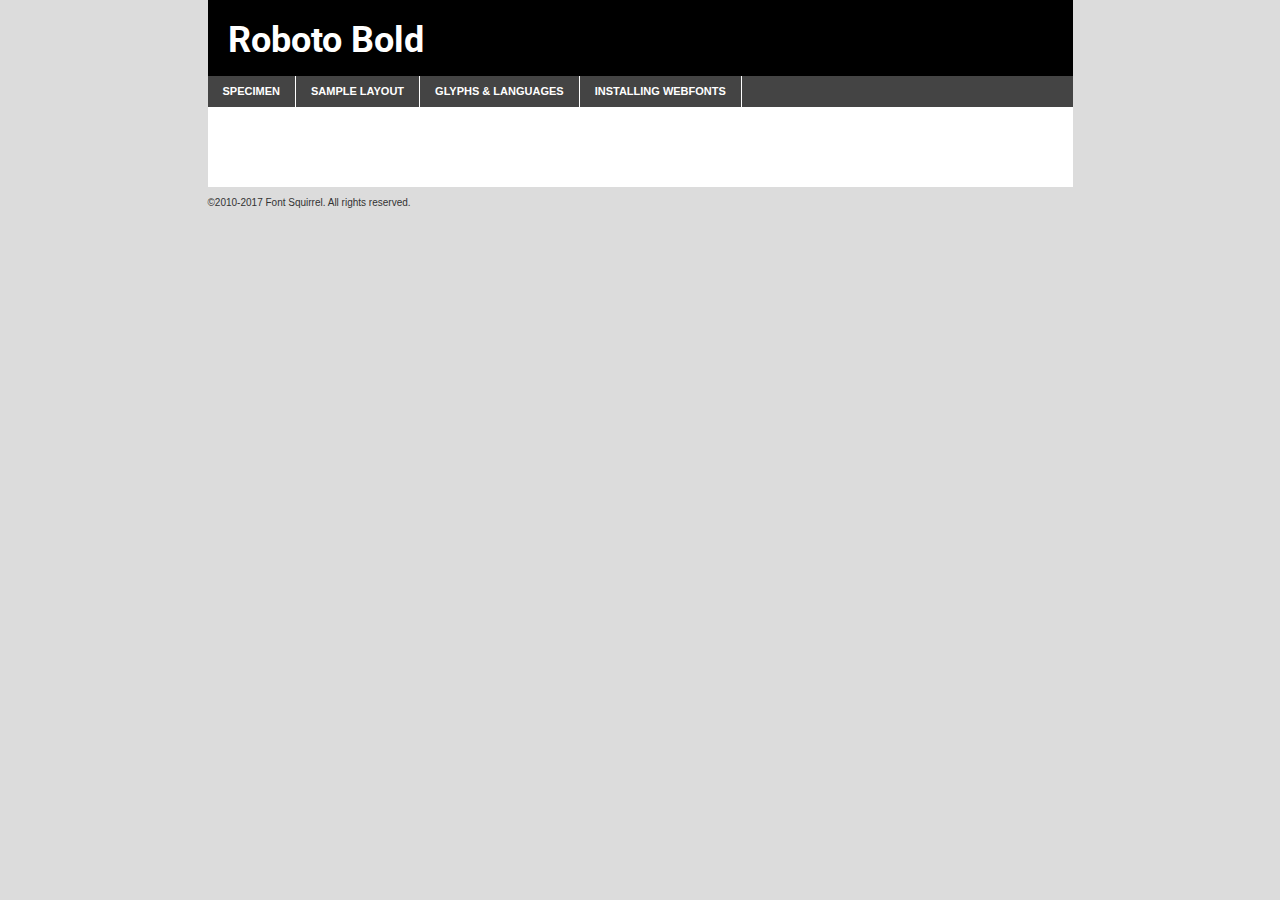
<file: css/fonts/Roboto/roboto-bold-demo.html>
<!DOCTYPE html PUBLIC "-//W3C//DTD XHTML 1.0 Transitional//EN"
	"http://www.w3.org/TR/xhtml1/DTD/xhtml1-transitional.dtd">

<html xmlns="http://www.w3.org/1999/xhtml" xml:lang="en" lang="en">
<head>
	<meta http-equiv="Content-Type" content="text/html; charset=utf-8" />
	<script src="http://ajax.googleapis.com/ajax/libs/jquery/1.7.2/jquery.min.js" type="text/javascript" charset="utf-8"></script>
	<script type="text/javascript">
	(function($){$.fn.easyTabs=function(option){var param=jQuery.extend({fadeSpeed:"fast",defaultContent:1,activeClass:'active'},option);$(this).each(function(){var thisId="#"+this.id;if(param.defaultContent==''){param.defaultContent=1;}
	if(typeof param.defaultContent=="number")
	{var defaultTab=$(thisId+" .tabs li:eq("+(param.defaultContent-1)+") a").attr('href').substr(1);}else{var defaultTab=param.defaultContent;}
	$(thisId+" .tabs li a").each(function(){var tabToHide=$(this).attr('href').substr(1);$("#"+tabToHide).addClass('easytabs-tab-content');});hideAll();changeContent(defaultTab);function hideAll(){$(thisId+" .easytabs-tab-content").hide();}
	function changeContent(tabId){hideAll();$(thisId+" .tabs li").removeClass(param.activeClass);$(thisId+" .tabs li a[href=#"+tabId+"]").closest('li').addClass(param.activeClass);if(param.fadeSpeed!="none")
	{$(thisId+" #"+tabId).fadeIn(param.fadeSpeed);}else{$(thisId+" #"+tabId).show();}}
	$(thisId+" .tabs li").click(function(){var tabId=$(this).find('a').attr('href').substr(1);changeContent(tabId);return false;});});}})(jQuery);
	</script>
	<link rel="stylesheet" href="specimen_files/specimen_stylesheet.css" type="text/css" charset="utf-8" />
	<link rel="stylesheet" href="stylesheet.css" type="text/css" charset="utf-8" />

	<style type="text/css">
					body{
				font-family: 'robotobold';
							}
		</style>

	<title>Roboto Bold Specimen</title>
	
	
	<script type="text/javascript" charset="utf-8">
		$(document).ready(function() {
			$('#container').easyTabs({defaultContent:1});
		});
	</script>
</head>

<body>
<div id="container">
	<div id="header">
		Roboto Bold	</div>
	<ul class="tabs">
		<li><a href="#specimen">Specimen</a></li>
		<li><a href="#layout">Sample Layout</a></li>
				<li><a href="#glyphs">Glyphs &amp; Languages</a></li>
		<li><a href="#installing">Installing Webfonts</a></li>
		
	</ul>
	
	<div id="main_content">

		
			<div id="specimen">
		
				<div class="section">
					<div class="grid12 firstcol">
						<div class="huge">AaBb</div>
					</div>
				</div>
		
				<div class="section">
					<div class="glyph_range">A&#x200B;B&#x200b;C&#x200b;D&#x200b;E&#x200b;F&#x200b;G&#x200b;H&#x200b;I&#x200b;J&#x200b;K&#x200b;L&#x200b;M&#x200b;N&#x200b;O&#x200b;P&#x200b;Q&#x200b;R&#x200b;S&#x200b;T&#x200b;U&#x200b;V&#x200b;W&#x200b;X&#x200b;Y&#x200b;Z&#x200b;a&#x200b;b&#x200b;c&#x200b;d&#x200b;e&#x200b;f&#x200b;g&#x200b;h&#x200b;i&#x200b;j&#x200b;k&#x200b;l&#x200b;m&#x200b;n&#x200b;o&#x200b;p&#x200b;q&#x200b;r&#x200b;s&#x200b;t&#x200b;u&#x200b;v&#x200b;w&#x200b;x&#x200b;y&#x200b;z&#x200b;1&#x200b;2&#x200b;3&#x200b;4&#x200b;5&#x200b;6&#x200b;7&#x200b;8&#x200b;9&#x200b;0&#x200b;&amp;&#x200b;.&#x200b;,&#x200b;?&#x200b;!&#x200b;&#64;&#x200b;(&#x200b;)&#x200b;#&#x200b;$&#x200b;%&#x200b;*&#x200b;+&#x200b;-&#x200b;=&#x200b;:&#x200b;;</div>
				</div>
				<div class="section">
					<div class="grid12 firstcol">
						<table class="sample_table">
							<tr><td>10</td><td class="size10">abcdefghijklmnopqrstuvwxyzABCDEFGHIJKLMNOPQRSTUVWXYZ0123456789abcdefghijklmnopqrstuvwxyzABCDEFGHIJKLMNOPQRSTUVWXYZ0123456789abcdefghijklmnopqrstuvwxyzABCDEFGHIJKLMNOPQRSTUVWXYZ</td></tr>
							<tr><td>11</td><td class="size11">abcdefghijklmnopqrstuvwxyzABCDEFGHIJKLMNOPQRSTUVWXYZ0123456789abcdefghijklmnopqrstuvwxyzABCDEFGHIJKLMNOPQRSTUVWXYZ0123456789abcdefghijklmnopqrstuvwxyzABCDEFGHIJKLMNOPQRSTUVWXYZ</td></tr>
							<tr><td>12</td><td class="size12">abcdefghijklmnopqrstuvwxyzABCDEFGHIJKLMNOPQRSTUVWXYZ0123456789abcdefghijklmnopqrstuvwxyzABCDEFGHIJKLMNOPQRSTUVWXYZ0123456789abcdefghijklmnopqrstuvwxyzABCDEFGHIJKLMNOPQRSTUVWXYZ</td></tr>
							<tr><td>13</td><td class="size13">abcdefghijklmnopqrstuvwxyzABCDEFGHIJKLMNOPQRSTUVWXYZ0123456789abcdefghijklmnopqrstuvwxyzABCDEFGHIJKLMNOPQRSTUVWXYZ0123456789abcdefghijklmnopqrstuvwxyzABCDEFGHIJKLMNOPQRSTUVWXYZ</td></tr>
							<tr><td>14</td><td class="size14">abcdefghijklmnopqrstuvwxyzABCDEFGHIJKLMNOPQRSTUVWXYZ0123456789abcdefghijklmnopqrstuvwxyzABCDEFGHIJKLMNOPQRSTUVWXYZ0123456789abcdefghijklmnopqrstuvwxyzABCDEFGHIJKLMNOPQRSTUVWXYZ</td></tr>
							<tr><td>16</td><td class="size16">abcdefghijklmnopqrstuvwxyzABCDEFGHIJKLMNOPQRSTUVWXYZ0123456789abcdefghijklmnopqrstuvwxyzABCDEFGHIJKLMNOPQRSTUVWXYZ</td></tr>
							<tr><td>18</td><td class="size18">abcdefghijklmnopqrstuvwxyzABCDEFGHIJKLMNOPQRSTUVWXYZ0123456789abcdefghijklmnopqrstuvwxyzABCDEFGHIJKLMNOPQRSTUVWXYZ</td></tr>
							<tr><td>20</td><td class="size20">abcdefghijklmnopqrstuvwxyzABCDEFGHIJKLMNOPQRSTUVWXYZ0123456789abcdefghijklmnopqrstuvwxyzABCDEFGHIJKLMNOPQRSTUVWXYZ</td></tr>
							<tr><td>24</td><td class="size24">abcdefghijklmnopqrstuvwxyzABCDEFGHIJKLMNOPQRSTUVWXYZ0123456789abcdefghijklmnopqrstuvwxyzABCDEFGHIJKLMNOPQRSTUVWXYZ</td></tr>
							<tr><td>30</td><td class="size30">abcdefghijklmnopqrstuvwxyzABCDEFGHIJKLMNOPQRSTUVWXYZ0123456789abcdefghijklmnopqrstuvwxyzABCDEFGHIJKLMNOPQRSTUVWXYZ</td></tr>
							<tr><td>36</td><td class="size36">abcdefghijklmnopqrstuvwxyzABCDEFGHIJKLMNOPQRSTUVWXYZ0123456789abcdefghijklmnopqrstuvwxyzABCDEFGHIJKLMNOPQRSTUVWXYZ</td></tr>
							<tr><td>48</td><td class="size48">abcdefghijklmnopqrstuvwxyzABCDEFGHIJKLMNOPQRSTUVWXYZ0123456789abcdefghijklmnopqrstuvwxyzABCDEFGHIJKLMNOPQRSTUVWXYZ</td></tr>
							<tr><td>60</td><td class="size60">abcdefghijklmnopqrstuvwxyzABCDEFGHIJKLMNOPQRSTUVWXYZ0123456789abcdefghijklmnopqrstuvwxyzABCDEFGHIJKLMNOPQRSTUVWXYZ</td></tr>
							<tr><td>72</td><td class="size72">abcdefghijklmnopqrstuvwxyzABCDEFGHIJKLMNOPQRSTUVWXYZ0123456789abcdefghijklmnopqrstuvwxyzABCDEFGHIJKLMNOPQRSTUVWXYZ</td></tr>
							<tr><td>90</td><td class="size90">abcdefghijklmnopqrstuvwxyzABCDEFGHIJKLMNOPQRSTUVWXYZ0123456789abcdefghijklmnopqrstuvwxyzABCDEFGHIJKLMNOPQRSTUVWXYZ</td></tr>
						</table>
				
					</div>
			
				</div>
		
		
		
								<div class="section" id="bodycomparison">


										<div id="xheight">
				<div class="fontbody">&#x25FC;&#x25FC;&#x25FC;&#x25FC;&#x25FC;&#x25FC;&#x25FC;&#x25FC;&#x25FC;&#x25FC;&#x25FC;&#x25FC;&#x25FC;&#x25FC;&#x25FC;&#x25FC;&#x25FC;&#x25FC;&#x25FC;&#x25FC;&#x25FC;&#x25FC;&#x25FC;&#x25FC;&#x25FC;&#x25FC;&#x25FC;&#x25FC;&#x25FC;&#x25FC;&#x25FC;&#x25FC;&#x25FC;&#x25FC;&#x25FC;&#x25FC;&#x25FC;&#x25FC;&#x25FC;&#x25FC;&#x25FC;&#x25FC;&#x25FC;&#x25FC;&#x25FC;&#x25FC;&#x25FC;&#x25FC;&#x25FC;&#x25FC;&#x25FC;&#x25FC;&#x25FC;&#x25FC;&#x25FC;&#x25FC;&#x25FC;&#x25FC;&#x25FC;&#x25FC;&#x25FC;&#x25FC;&#x25FC;&#x25FC;&#x25FC;&#x25FC;&#x25FC;&#x25FC;&#x25FC;&#x25FC;&#x25FC;&#x25FC;&#x25FC;&#x25FC;&#x25FC;&#x25FC;&#x25FC;&#x25FC;&#x25FC;&#x25FC;&#x25FC;&#x25FC;&#x25FC;&#x25FC;&#x25FC;&#x25FC;&#x25FC;&#x25FC;&#x25FC;&#x25FC;&#x25FC;&#x25FC;&#x25FC;&#x25FC;&#x25FC;&#x25FC;&#x25FC;&#x25FC;&#x25FC;body</div><div class="arialbody">body</div><div class="verdanabody">body</div><div class="georgiabody">body</div></div>
										<div class="fontbody" style="z-index:1">
											body<span>Roboto Bold</span>
										</div>
										<div class="arialbody" style="z-index:1">
											body<span>Arial</span>
										</div>
										<div class="verdanabody" style="z-index:1">
											body<span>Verdana</span>
										</div>
										<div class="georgiabody" style="z-index:1">
											body<span>Georgia</span>
										</div>



								</div>
		
		
				<div class="section psample psample_row1" id="">
					
					<div class="grid2 firstcol">
						<p class="size10"><span>10.</span>Aenean lacinia bibendum nulla sed consectetur. Fusce dapibus, tellus ac cursus commodo, tortor mauris condimentum nibh, ut fermentum massa justo sit amet risus. Nullam id dolor id nibh ultricies vehicula ut id elit. Cum sociis natoque penatibus et magnis dis parturient montes, nascetur ridiculus mus. Nulla vitae elit libero, a pharetra augue.</p>
			
					</div>
					<div class="grid3">
						<p class="size11"><span>11.</span>Aenean lacinia bibendum nulla sed consectetur. Fusce dapibus, tellus ac cursus commodo, tortor mauris condimentum nibh, ut fermentum massa justo sit amet risus. Nullam id dolor id nibh ultricies vehicula ut id elit. Cum sociis natoque penatibus et magnis dis parturient montes, nascetur ridiculus mus. Nulla vitae elit libero, a pharetra augue.</p>
			
					</div>
					<div class="grid3">
						<p class="size12"><span>12.</span>Aenean lacinia bibendum nulla sed consectetur. Fusce dapibus, tellus ac cursus commodo, tortor mauris condimentum nibh, ut fermentum massa justo sit amet risus. Nullam id dolor id nibh ultricies vehicula ut id elit. Cum sociis natoque penatibus et magnis dis parturient montes, nascetur ridiculus mus. Nulla vitae elit libero, a pharetra augue.</p>
			
					</div>
					<div class="grid4">
						<p class="size13"><span>13.</span>Aenean lacinia bibendum nulla sed consectetur. Fusce dapibus, tellus ac cursus commodo, tortor mauris condimentum nibh, ut fermentum massa justo sit amet risus. Nullam id dolor id nibh ultricies vehicula ut id elit. Cum sociis natoque penatibus et magnis dis parturient montes, nascetur ridiculus mus. Nulla vitae elit libero, a pharetra augue.</p>
			
					</div>
					<div class="white_blend"></div>
					
				</div>
				<div class="section psample psample_row2" id="">
					<div class="grid3 firstcol">
						<p class="size14"><span>14.</span>Aenean lacinia bibendum nulla sed consectetur. Fusce dapibus, tellus ac cursus commodo, tortor mauris condimentum nibh, ut fermentum massa justo sit amet risus. Nullam id dolor id nibh ultricies vehicula ut id elit. Cum sociis natoque penatibus et magnis dis parturient montes, nascetur ridiculus mus. Nulla vitae elit libero, a pharetra augue.</p>
			
					</div>
					<div class="grid4">
						<p class="size16"><span>16.</span>Aenean lacinia bibendum nulla sed consectetur. Fusce dapibus, tellus ac cursus commodo, tortor mauris condimentum nibh, ut fermentum massa justo sit amet risus. Nullam id dolor id nibh ultricies vehicula ut id elit. Cum sociis natoque penatibus et magnis dis parturient montes, nascetur ridiculus mus. Nulla vitae elit libero, a pharetra augue.</p>
			
					</div>
					<div class="grid5">
						<p class="size18"><span>18.</span>Aenean lacinia bibendum nulla sed consectetur. Fusce dapibus, tellus ac cursus commodo, tortor mauris condimentum nibh, ut fermentum massa justo sit amet risus. Nullam id dolor id nibh ultricies vehicula ut id elit. Cum sociis natoque penatibus et magnis dis parturient montes, nascetur ridiculus mus. Nulla vitae elit libero, a pharetra augue.</p>
			
					</div>

					<div class="white_blend"></div>

				</div>
				
				<div class="section psample psample_row3" id="">
					<div class="grid5 firstcol">
						<p class="size20"><span>20.</span>Aenean lacinia bibendum nulla sed consectetur. Fusce dapibus, tellus ac cursus commodo, tortor mauris condimentum nibh, ut fermentum massa justo sit amet risus. Nullam id dolor id nibh ultricies vehicula ut id elit. Cum sociis natoque penatibus et magnis dis parturient montes, nascetur ridiculus mus. Nulla vitae elit libero, a pharetra augue.</p>
					</div>
					<div class="grid7">
						<p class="size24"><span>24.</span>Aenean lacinia bibendum nulla sed consectetur. Fusce dapibus, tellus ac cursus commodo, tortor mauris condimentum nibh, ut fermentum massa justo sit amet risus. Nullam id dolor id nibh ultricies vehicula ut id elit. Cum sociis natoque penatibus et magnis dis parturient montes, nascetur ridiculus mus. Nulla vitae elit libero, a pharetra augue.</p>
					</div>
					
					<div class="white_blend"></div>
					
				</div>
				
				<div class="section psample psample_row4" id="">
					<div class="grid12 firstcol">
						<p class="size30"><span>30.</span>Aenean lacinia bibendum nulla sed consectetur. Fusce dapibus, tellus ac cursus commodo, tortor mauris condimentum nibh, ut fermentum massa justo sit amet risus. Nullam id dolor id nibh ultricies vehicula ut id elit. Cum sociis natoque penatibus et magnis dis parturient montes, nascetur ridiculus mus. Nulla vitae elit libero, a pharetra augue.</p>
					</div>
					<div class="white_blend"></div>
					
				</div>
				
				
				
				<div class="section psample psample_row1 fullreverse">
					<div class="grid2 firstcol">
						<p class="size10"><span>10.</span>Aenean lacinia bibendum nulla sed consectetur. Fusce dapibus, tellus ac cursus commodo, tortor mauris condimentum nibh, ut fermentum massa justo sit amet risus. Nullam id dolor id nibh ultricies vehicula ut id elit. Cum sociis natoque penatibus et magnis dis parturient montes, nascetur ridiculus mus. Nulla vitae elit libero, a pharetra augue.</p>
			
					</div>
					<div class="grid3">
						<p class="size11"><span>11.</span>Aenean lacinia bibendum nulla sed consectetur. Fusce dapibus, tellus ac cursus commodo, tortor mauris condimentum nibh, ut fermentum massa justo sit amet risus. Nullam id dolor id nibh ultricies vehicula ut id elit. Cum sociis natoque penatibus et magnis dis parturient montes, nascetur ridiculus mus. Nulla vitae elit libero, a pharetra augue.</p>
			
					</div>
					<div class="grid3">
						<p class="size12"><span>12.</span>Aenean lacinia bibendum nulla sed consectetur. Fusce dapibus, tellus ac cursus commodo, tortor mauris condimentum nibh, ut fermentum massa justo sit amet risus. Nullam id dolor id nibh ultricies vehicula ut id elit. Cum sociis natoque penatibus et magnis dis parturient montes, nascetur ridiculus mus. Nulla vitae elit libero, a pharetra augue.</p>
			
					</div>
					<div class="grid4">
						<p class="size13"><span>13.</span>Aenean lacinia bibendum nulla sed consectetur. Fusce dapibus, tellus ac cursus commodo, tortor mauris condimentum nibh, ut fermentum massa justo sit amet risus. Nullam id dolor id nibh ultricies vehicula ut id elit. Cum sociis natoque penatibus et magnis dis parturient montes, nascetur ridiculus mus. Nulla vitae elit libero, a pharetra augue.</p>
			
					</div>
					<div class="black_blend"></div>
					
				</div>
				
				<div class="section psample psample_row2 fullreverse">
					<div class="grid3 firstcol">
						<p class="size14"><span>14.</span>Aenean lacinia bibendum nulla sed consectetur. Fusce dapibus, tellus ac cursus commodo, tortor mauris condimentum nibh, ut fermentum massa justo sit amet risus. Nullam id dolor id nibh ultricies vehicula ut id elit. Cum sociis natoque penatibus et magnis dis parturient montes, nascetur ridiculus mus. Nulla vitae elit libero, a pharetra augue.</p>
			
					</div>
					<div class="grid4">
						<p class="size16"><span>16.</span>Aenean lacinia bibendum nulla sed consectetur. Fusce dapibus, tellus ac cursus commodo, tortor mauris condimentum nibh, ut fermentum massa justo sit amet risus. Nullam id dolor id nibh ultricies vehicula ut id elit. Cum sociis natoque penatibus et magnis dis parturient montes, nascetur ridiculus mus. Nulla vitae elit libero, a pharetra augue.</p>
			
					</div>
					<div class="grid5">
						<p class="size18"><span>18.</span>Aenean lacinia bibendum nulla sed consectetur. Fusce dapibus, tellus ac cursus commodo, tortor mauris condimentum nibh, ut fermentum massa justo sit amet risus. Nullam id dolor id nibh ultricies vehicula ut id elit. Cum sociis natoque penatibus et magnis dis parturient montes, nascetur ridiculus mus. Nulla vitae elit libero, a pharetra augue.</p>
			
					</div>
					<div class="black_blend"></div>

				</div>
				
				<div class="section psample fullreverse psample_row3" id="">
					<div class="grid5 firstcol">
						<p class="size20"><span>20.</span>Aenean lacinia bibendum nulla sed consectetur. Fusce dapibus, tellus ac cursus commodo, tortor mauris condimentum nibh, ut fermentum massa justo sit amet risus. Nullam id dolor id nibh ultricies vehicula ut id elit. Cum sociis natoque penatibus et magnis dis parturient montes, nascetur ridiculus mus. Nulla vitae elit libero, a pharetra augue.</p>
					</div>
					<div class="grid7">
						<p class="size24"><span>24.</span>Aenean lacinia bibendum nulla sed consectetur. Fusce dapibus, tellus ac cursus commodo, tortor mauris condimentum nibh, ut fermentum massa justo sit amet risus. Nullam id dolor id nibh ultricies vehicula ut id elit. Cum sociis natoque penatibus et magnis dis parturient montes, nascetur ridiculus mus. Nulla vitae elit libero, a pharetra augue.</p>
					</div>
					
					<div class="black_blend"></div>
					
				</div>
				
				<div class="section psample fullreverse psample_row4" id="" style="border-bottom: 20px #000 solid;">
					<div class="grid12 firstcol">
						<p class="size30"><span>30.</span>Aenean lacinia bibendum nulla sed consectetur. Fusce dapibus, tellus ac cursus commodo, tortor mauris condimentum nibh, ut fermentum massa justo sit amet risus. Nullam id dolor id nibh ultricies vehicula ut id elit. Cum sociis natoque penatibus et magnis dis parturient montes, nascetur ridiculus mus. Nulla vitae elit libero, a pharetra augue.</p>
					</div>
					<div class="black_blend"></div>
					
				</div>
				
				
				
				
			</div>
			
			<div id="layout">
				
				<div class="section">
					
					<div class="grid12 firstcol">
						<h1>Lorem Ipsum Dolor</h1>
						<h2>Etiam porta sem malesuada magna mollis euismod</h2>
						
						<p class="byline">By <a href="#link">Aenean Lacinia</a></p>
					</div>
				</div>
				<div class="section">
					<div class="grid8 firstcol">
						<p class="large">Donec sed odio dui. Morbi leo risus, porta ac consectetur ac, vestibulum at eros. Fusce dapibus, tellus ac cursus commodo, tortor mauris condimentum nibh, ut fermentum massa justo sit amet risus. </p>

						
						<h3>Pellentesque ornare sem</h3>

						<p>Maecenas sed diam eget risus varius blandit sit amet non magna. Maecenas faucibus mollis interdum. Donec ullamcorper nulla non metus auctor fringilla. Nullam id dolor id nibh ultricies vehicula ut id elit. Nullam id dolor id nibh ultricies vehicula ut id elit. </p>

						<p>Aenean eu leo quam. Pellentesque ornare sem lacinia quam venenatis vestibulum. Lorem ipsum dolor sit amet, consectetur adipiscing elit. Cum sociis natoque penatibus et magnis dis parturient montes, nascetur ridiculus mus. </p>

						<p>Nulla vitae elit libero, a pharetra augue. Praesent commodo cursus magna, vel scelerisque nisl consectetur et. Aenean lacinia bibendum nulla sed consectetur. </p>

						<p>Nullam quis risus eget urna mollis ornare vel eu leo. Nullam quis risus eget urna mollis ornare vel eu leo. Maecenas sed diam eget risus varius blandit sit amet non magna. Donec ullamcorper nulla non metus auctor fringilla. </p>

						<h3>Cras mattis consectetur</h3>

						<p>Aenean eu leo quam. Pellentesque ornare sem lacinia quam venenatis vestibulum. Aenean lacinia bibendum nulla sed consectetur. Integer posuere erat a ante venenatis dapibus posuere velit aliquet. Cras mattis consectetur purus sit amet fermentum. </p>

						<p>Nullam id dolor id nibh ultricies vehicula ut id elit. Nullam quis risus eget urna mollis ornare vel eu leo. Cras mattis consectetur purus sit amet fermentum.</p>
					</div>
					
					<div class="grid4 sidebar">
						
						<div class="box reverse">
							<p class="last">Nullam quis risus eget urna mollis ornare vel eu leo. Donec ullamcorper nulla non metus auctor fringilla. Cras mattis consectetur purus sit amet fermentum. Sed posuere consectetur est at lobortis. Lorem ipsum dolor sit amet, consectetur adipiscing elit. </p>
						</div>
						
						<p class="caption">Maecenas sed diam eget risus varius.</p>

						<p>Vestibulum id ligula porta felis euismod semper. Integer posuere erat a ante venenatis dapibus posuere velit aliquet. Vestibulum id ligula porta felis euismod semper. Sed posuere consectetur est at lobortis. Maecenas sed diam eget risus varius blandit sit amet non magna. Fusce dapibus, tellus ac cursus commodo, tortor mauris condimentum nibh, ut fermentum massa justo sit amet risus. </p>

					

						<p>Duis mollis, est non commodo luctus, nisi erat porttitor ligula, eget lacinia odio sem nec elit. Aenean lacinia bibendum nulla sed consectetur. Vivamus sagittis lacus vel augue laoreet rutrum faucibus dolor auctor. Aenean lacinia bibendum nulla sed consectetur. Nullam quis risus eget urna mollis ornare vel eu leo. </p>

						<p>Praesent commodo cursus magna, vel scelerisque nisl consectetur et. Donec ullamcorper nulla non metus auctor fringilla. Maecenas faucibus mollis interdum. Fusce dapibus, tellus ac cursus commodo, tortor mauris condimentum nibh, ut fermentum massa justo sit amet risus. </p>

					</div>
				</div>
				
			</div>


			



		<div id="glyphs">
			<div class="section">
				<div class="grid12 firstcol">
			
				<h1>Language Support</h1>
				<p>The subset of Roboto Bold in this kit supports the following languages:<br />
			
					Albanian, Basque, Breton, Chamorro, Danish, Dutch, English, Faroese, Finnish, French, Frisian, Galician, German, Icelandic, Italian, Malagasy, Norwegian, Portuguese, Spanish, Alsatian, Aragonese, Arapaho, Arrernte, Asturian, Aymara, Bislama, Cebuano, Corsican, Fijian, French_creole, Genoese, Gilbertese, Greenlandic, Haitian_creole, Hiligaynon, Hmong, Hopi, Ibanag, Iloko_ilokano, Indonesian, Interglossa_glosa, Interlingua, Irish_gaelic, Jerriais, Lojban, Lombard, Luxembourgeois, Manx, Mohawk, Norfolk_pitcairnese, Occitan, Oromo, Pangasinan, Papiamento, Piedmontese, Potawatomi, Rhaeto-romance, Romansh, Rotokas, Sami_lule, Samoan, Sardinian, Scots_gaelic, Seychelles_creole, Shona, Sicilian, Somali, Southern_ndebele, Swahili, Swati_swazi, Tagalog_filipino_pilipino, Tetum, Tok_pisin, Uyghur_latinized, Volapuk, Walloon, Warlpiri, Xhosa, Yapese, Zulu, Latinbasic, Ubasic, Demo				</p>
				<h1>Glyph Chart</h1>
				<p>The subset of Roboto Bold in this kit includes all the glyphs listed below. Unicode entities are included above each glyph to help you insert individual characters into your layout.</p>
				<div id="glyph_chart">
			
																														 <div><p>&amp;#2;</p>&#2;</div>
																				 <div><p>&amp;#13;</p>&#13;</div>
																				 <div><p>&amp;#32;</p>&#32;</div>
																				 <div><p>&amp;#33;</p>&#33;</div>
																				 <div><p>&amp;#34;</p>&#34;</div>
																				 <div><p>&amp;#35;</p>&#35;</div>
																				 <div><p>&amp;#36;</p>&#36;</div>
																				 <div><p>&amp;#37;</p>&#37;</div>
																				 <div><p>&amp;#38;</p>&#38;</div>
																				 <div><p>&amp;#39;</p>&#39;</div>
																				 <div><p>&amp;#40;</p>&#40;</div>
																				 <div><p>&amp;#41;</p>&#41;</div>
																				 <div><p>&amp;#42;</p>&#42;</div>
																				 <div><p>&amp;#43;</p>&#43;</div>
																				 <div><p>&amp;#44;</p>&#44;</div>
																				 <div><p>&amp;#45;</p>&#45;</div>
																				 <div><p>&amp;#46;</p>&#46;</div>
																				 <div><p>&amp;#47;</p>&#47;</div>
																				 <div><p>&amp;#48;</p>&#48;</div>
																				 <div><p>&amp;#49;</p>&#49;</div>
																				 <div><p>&amp;#50;</p>&#50;</div>
																				 <div><p>&amp;#51;</p>&#51;</div>
																				 <div><p>&amp;#52;</p>&#52;</div>
																				 <div><p>&amp;#53;</p>&#53;</div>
																				 <div><p>&amp;#54;</p>&#54;</div>
																				 <div><p>&amp;#55;</p>&#55;</div>
																				 <div><p>&amp;#56;</p>&#56;</div>
																				 <div><p>&amp;#57;</p>&#57;</div>
																				 <div><p>&amp;#58;</p>&#58;</div>
																				 <div><p>&amp;#59;</p>&#59;</div>
																				 <div><p>&amp;#60;</p>&#60;</div>
																				 <div><p>&amp;#61;</p>&#61;</div>
																				 <div><p>&amp;#62;</p>&#62;</div>
																				 <div><p>&amp;#63;</p>&#63;</div>
																				 <div><p>&amp;#64;</p>&#64;</div>
																				 <div><p>&amp;#65;</p>&#65;</div>
																				 <div><p>&amp;#66;</p>&#66;</div>
																				 <div><p>&amp;#67;</p>&#67;</div>
																				 <div><p>&amp;#68;</p>&#68;</div>
																				 <div><p>&amp;#69;</p>&#69;</div>
																				 <div><p>&amp;#70;</p>&#70;</div>
																				 <div><p>&amp;#71;</p>&#71;</div>
																				 <div><p>&amp;#72;</p>&#72;</div>
																				 <div><p>&amp;#73;</p>&#73;</div>
																				 <div><p>&amp;#74;</p>&#74;</div>
																				 <div><p>&amp;#75;</p>&#75;</div>
																				 <div><p>&amp;#76;</p>&#76;</div>
																				 <div><p>&amp;#77;</p>&#77;</div>
																				 <div><p>&amp;#78;</p>&#78;</div>
																				 <div><p>&amp;#79;</p>&#79;</div>
																				 <div><p>&amp;#80;</p>&#80;</div>
																				 <div><p>&amp;#81;</p>&#81;</div>
																				 <div><p>&amp;#82;</p>&#82;</div>
																				 <div><p>&amp;#83;</p>&#83;</div>
																				 <div><p>&amp;#84;</p>&#84;</div>
																				 <div><p>&amp;#85;</p>&#85;</div>
																				 <div><p>&amp;#86;</p>&#86;</div>
																				 <div><p>&amp;#87;</p>&#87;</div>
																				 <div><p>&amp;#88;</p>&#88;</div>
																				 <div><p>&amp;#89;</p>&#89;</div>
																				 <div><p>&amp;#90;</p>&#90;</div>
																				 <div><p>&amp;#91;</p>&#91;</div>
																				 <div><p>&amp;#92;</p>&#92;</div>
																				 <div><p>&amp;#93;</p>&#93;</div>
																				 <div><p>&amp;#94;</p>&#94;</div>
																				 <div><p>&amp;#95;</p>&#95;</div>
																				 <div><p>&amp;#96;</p>&#96;</div>
																				 <div><p>&amp;#97;</p>&#97;</div>
																				 <div><p>&amp;#98;</p>&#98;</div>
																				 <div><p>&amp;#99;</p>&#99;</div>
																				 <div><p>&amp;#100;</p>&#100;</div>
																				 <div><p>&amp;#101;</p>&#101;</div>
																				 <div><p>&amp;#102;</p>&#102;</div>
																				 <div><p>&amp;#103;</p>&#103;</div>
																				 <div><p>&amp;#104;</p>&#104;</div>
																				 <div><p>&amp;#105;</p>&#105;</div>
																				 <div><p>&amp;#106;</p>&#106;</div>
																				 <div><p>&amp;#107;</p>&#107;</div>
																				 <div><p>&amp;#108;</p>&#108;</div>
																				 <div><p>&amp;#109;</p>&#109;</div>
																				 <div><p>&amp;#110;</p>&#110;</div>
																				 <div><p>&amp;#111;</p>&#111;</div>
																				 <div><p>&amp;#112;</p>&#112;</div>
																				 <div><p>&amp;#113;</p>&#113;</div>
																				 <div><p>&amp;#114;</p>&#114;</div>
																				 <div><p>&amp;#115;</p>&#115;</div>
																				 <div><p>&amp;#116;</p>&#116;</div>
																				 <div><p>&amp;#117;</p>&#117;</div>
																				 <div><p>&amp;#118;</p>&#118;</div>
																				 <div><p>&amp;#119;</p>&#119;</div>
																				 <div><p>&amp;#120;</p>&#120;</div>
																				 <div><p>&amp;#121;</p>&#121;</div>
																				 <div><p>&amp;#122;</p>&#122;</div>
																				 <div><p>&amp;#123;</p>&#123;</div>
																				 <div><p>&amp;#124;</p>&#124;</div>
																				 <div><p>&amp;#125;</p>&#125;</div>
																				 <div><p>&amp;#126;</p>&#126;</div>
																				 <div><p>&amp;#160;</p>&#160;</div>
																				 <div><p>&amp;#161;</p>&#161;</div>
																				 <div><p>&amp;#162;</p>&#162;</div>
																				 <div><p>&amp;#163;</p>&#163;</div>
																				 <div><p>&amp;#164;</p>&#164;</div>
																				 <div><p>&amp;#165;</p>&#165;</div>
																				 <div><p>&amp;#166;</p>&#166;</div>
																				 <div><p>&amp;#167;</p>&#167;</div>
																				 <div><p>&amp;#168;</p>&#168;</div>
																				 <div><p>&amp;#169;</p>&#169;</div>
																				 <div><p>&amp;#170;</p>&#170;</div>
																				 <div><p>&amp;#171;</p>&#171;</div>
																				 <div><p>&amp;#172;</p>&#172;</div>
																				 <div><p>&amp;#173;</p>&#173;</div>
																				 <div><p>&amp;#174;</p>&#174;</div>
																				 <div><p>&amp;#175;</p>&#175;</div>
																				 <div><p>&amp;#176;</p>&#176;</div>
																				 <div><p>&amp;#177;</p>&#177;</div>
																				 <div><p>&amp;#178;</p>&#178;</div>
																				 <div><p>&amp;#179;</p>&#179;</div>
																				 <div><p>&amp;#180;</p>&#180;</div>
																				 <div><p>&amp;#181;</p>&#181;</div>
																				 <div><p>&amp;#182;</p>&#182;</div>
																				 <div><p>&amp;#183;</p>&#183;</div>
																				 <div><p>&amp;#184;</p>&#184;</div>
																				 <div><p>&amp;#185;</p>&#185;</div>
																				 <div><p>&amp;#186;</p>&#186;</div>
																				 <div><p>&amp;#187;</p>&#187;</div>
																				 <div><p>&amp;#188;</p>&#188;</div>
																				 <div><p>&amp;#189;</p>&#189;</div>
																				 <div><p>&amp;#190;</p>&#190;</div>
																				 <div><p>&amp;#191;</p>&#191;</div>
																				 <div><p>&amp;#192;</p>&#192;</div>
																				 <div><p>&amp;#193;</p>&#193;</div>
																				 <div><p>&amp;#194;</p>&#194;</div>
																				 <div><p>&amp;#195;</p>&#195;</div>
																				 <div><p>&amp;#196;</p>&#196;</div>
																				 <div><p>&amp;#197;</p>&#197;</div>
																				 <div><p>&amp;#198;</p>&#198;</div>
																				 <div><p>&amp;#199;</p>&#199;</div>
																				 <div><p>&amp;#200;</p>&#200;</div>
																				 <div><p>&amp;#201;</p>&#201;</div>
																				 <div><p>&amp;#202;</p>&#202;</div>
																				 <div><p>&amp;#203;</p>&#203;</div>
																				 <div><p>&amp;#204;</p>&#204;</div>
																				 <div><p>&amp;#205;</p>&#205;</div>
																				 <div><p>&amp;#206;</p>&#206;</div>
																				 <div><p>&amp;#207;</p>&#207;</div>
																				 <div><p>&amp;#208;</p>&#208;</div>
																				 <div><p>&amp;#209;</p>&#209;</div>
																				 <div><p>&amp;#210;</p>&#210;</div>
																				 <div><p>&amp;#211;</p>&#211;</div>
																				 <div><p>&amp;#212;</p>&#212;</div>
																				 <div><p>&amp;#213;</p>&#213;</div>
																				 <div><p>&amp;#214;</p>&#214;</div>
																				 <div><p>&amp;#215;</p>&#215;</div>
																				 <div><p>&amp;#216;</p>&#216;</div>
																				 <div><p>&amp;#217;</p>&#217;</div>
																				 <div><p>&amp;#218;</p>&#218;</div>
																				 <div><p>&amp;#219;</p>&#219;</div>
																				 <div><p>&amp;#220;</p>&#220;</div>
																				 <div><p>&amp;#221;</p>&#221;</div>
																				 <div><p>&amp;#222;</p>&#222;</div>
																				 <div><p>&amp;#223;</p>&#223;</div>
																				 <div><p>&amp;#224;</p>&#224;</div>
																				 <div><p>&amp;#225;</p>&#225;</div>
																				 <div><p>&amp;#226;</p>&#226;</div>
																				 <div><p>&amp;#227;</p>&#227;</div>
																				 <div><p>&amp;#228;</p>&#228;</div>
																				 <div><p>&amp;#229;</p>&#229;</div>
																				 <div><p>&amp;#230;</p>&#230;</div>
																				 <div><p>&amp;#231;</p>&#231;</div>
																				 <div><p>&amp;#232;</p>&#232;</div>
																				 <div><p>&amp;#233;</p>&#233;</div>
																				 <div><p>&amp;#234;</p>&#234;</div>
																				 <div><p>&amp;#235;</p>&#235;</div>
																				 <div><p>&amp;#236;</p>&#236;</div>
																				 <div><p>&amp;#237;</p>&#237;</div>
																				 <div><p>&amp;#238;</p>&#238;</div>
																				 <div><p>&amp;#239;</p>&#239;</div>
																				 <div><p>&amp;#240;</p>&#240;</div>
																				 <div><p>&amp;#241;</p>&#241;</div>
																				 <div><p>&amp;#242;</p>&#242;</div>
																				 <div><p>&amp;#243;</p>&#243;</div>
																				 <div><p>&amp;#244;</p>&#244;</div>
																				 <div><p>&amp;#245;</p>&#245;</div>
																				 <div><p>&amp;#246;</p>&#246;</div>
																				 <div><p>&amp;#247;</p>&#247;</div>
																				 <div><p>&amp;#248;</p>&#248;</div>
																				 <div><p>&amp;#249;</p>&#249;</div>
																				 <div><p>&amp;#250;</p>&#250;</div>
																				 <div><p>&amp;#251;</p>&#251;</div>
																				 <div><p>&amp;#252;</p>&#252;</div>
																				 <div><p>&amp;#253;</p>&#253;</div>
																				 <div><p>&amp;#254;</p>&#254;</div>
																				 <div><p>&amp;#255;</p>&#255;</div>
																				 <div><p>&amp;#338;</p>&#338;</div>
																				 <div><p>&amp;#339;</p>&#339;</div>
																				 <div><p>&amp;#376;</p>&#376;</div>
																				 <div><p>&amp;#710;</p>&#710;</div>
																				 <div><p>&amp;#732;</p>&#732;</div>
																				 <div><p>&amp;#8192;</p>&#8192;</div>
																				 <div><p>&amp;#8193;</p>&#8193;</div>
																				 <div><p>&amp;#8194;</p>&#8194;</div>
																				 <div><p>&amp;#8195;</p>&#8195;</div>
																				 <div><p>&amp;#8196;</p>&#8196;</div>
																				 <div><p>&amp;#8197;</p>&#8197;</div>
																				 <div><p>&amp;#8198;</p>&#8198;</div>
																				 <div><p>&amp;#8199;</p>&#8199;</div>
																				 <div><p>&amp;#8200;</p>&#8200;</div>
																				 <div><p>&amp;#8201;</p>&#8201;</div>
																				 <div><p>&amp;#8202;</p>&#8202;</div>
																				 <div><p>&amp;#8208;</p>&#8208;</div>
																				 <div><p>&amp;#8209;</p>&#8209;</div>
																				 <div><p>&amp;#8210;</p>&#8210;</div>
																				 <div><p>&amp;#8211;</p>&#8211;</div>
																				 <div><p>&amp;#8212;</p>&#8212;</div>
																				 <div><p>&amp;#8216;</p>&#8216;</div>
																				 <div><p>&amp;#8217;</p>&#8217;</div>
																				 <div><p>&amp;#8218;</p>&#8218;</div>
																				 <div><p>&amp;#8220;</p>&#8220;</div>
																				 <div><p>&amp;#8221;</p>&#8221;</div>
																				 <div><p>&amp;#8222;</p>&#8222;</div>
																				 <div><p>&amp;#8226;</p>&#8226;</div>
																				 <div><p>&amp;#8230;</p>&#8230;</div>
																				 <div><p>&amp;#8239;</p>&#8239;</div>
																				 <div><p>&amp;#8249;</p>&#8249;</div>
																				 <div><p>&amp;#8250;</p>&#8250;</div>
																				 <div><p>&amp;#8287;</p>&#8287;</div>
																				 <div><p>&amp;#8364;</p>&#8364;</div>
																				 <div><p>&amp;#8482;</p>&#8482;</div>
																				 <div><p>&amp;#9724;</p>&#9724;</div>
																				 <div><p>&amp;#64257;</p>&#64257;</div>
																				 <div><p>&amp;#64258;</p>&#64258;</div>
																				 <div><p>&amp;#64259;</p>&#64259;</div>
																				 <div><p>&amp;#64260;</p>&#64260;</div>
																												</div>	
				</div>
		
		
			</div>
		</div>
		
		
		<div id="specs">
			
		</div>
	
		<div id="installing">
			<div class="section">
				<div class="grid7 firstcol">
					<h1>Installing Webfonts</h1>
					
					<p>Webfonts are supported by all major browser platforms but not all in the same way. There are currently four different font formats that must be included in order to target all browsers. This includes TTF, WOFF, EOT and SVG.</p>
					
					<h2>1. Upload your webfonts</h2>
					<p>You must upload your webfont kit to your website. They should be in or near the same directory as your CSS files.</p>
					
					<h2>2. Include the webfont stylesheet</h2>
					<p>A special CSS @font-face declaration helps the various browsers select the appropriate font it needs without causing you a bunch of headaches. Learn more about this syntax by reading the <a href="https://www.fontspring.com/blog/further-hardening-of-the-bulletproof-syntax">Fontspring blog post</a> about it. The code for it is as follows:</p>


<code>
@font-face{ 
	font-family: 'MyWebFont';
	src: url('WebFont.eot');
	src: url('WebFont.eot?#iefix') format('embedded-opentype'),
	     url('WebFont.woff') format('woff'),
	     url('WebFont.ttf') format('truetype'),
	     url('WebFont.svg#webfont') format('svg');
}
</code>

	<p>We've already gone ahead and generated the code for you. All you have to do is link to the stylesheet in your HTML, like this:</p>
	<code>&lt;link rel=&quot;stylesheet&quot; href=&quot;stylesheet.css&quot; type=&quot;text/css&quot; charset=&quot;utf-8&quot; /&gt;</code>

					<h2>3. Modify your own stylesheet</h2>
					<p>To take advantage of your new fonts, you must tell your stylesheet to use them. Look at the original @font-face declaration above and find the property called "font-family." The name linked there will be what you use to reference the font. Prepend that webfont name to the font stack in the "font-family" property, inside the selector you want to change. For example:</p>
<code>p { font-family: 'WebFont', Arial, sans-serif; }</code>

<h2>4. Test</h2>
<p>Getting webfonts to work cross-browser <em>can</em> be tricky. Use the information in the sidebar to help you if you find that fonts aren't loading in a particular browser.</p>
				</div>
				
				<div class="grid5 sidebar">
					<div class="box">
						<h2>Troubleshooting<br />Font-Face Problems</h2>
						<p>Having trouble getting your webfonts to load in your new website? Here are some tips to sort out what might be the problem.</p>

						<h3>Fonts not showing in any browser</h3>

						<p>This sounds like you need to work on the plumbing. You either did not upload the fonts to the correct directory, or you did not link the fonts properly in the CSS. If you've confirmed that all this is correct and you still have a problem, take a look at your .htaccess file and see if requests are getting intercepted.</p>

						<h3>Fonts not loading in iPhone or iPad</h3>

						<p>The most common problem here is that you are serving the fonts from an IIS server. IIS refuses to serve files that have unknown MIME types. If that is the case, you must set the MIME type for SVG to "image/svg+xml" in the server settings. Follow these instructions from Microsoft if you need help.</p>

						<h3>Fonts not loading in Firefox</h3>

						<p>The primary reason for this failure? You are still using a version Firefox older than 3.5. So upgrade already! If that isn't it, then you are very likely serving fonts from a different domain. Firefox requires that all font assets be served from the same domain. Lastly it is possible that you need to add WOFF to your list of MIME types (if you are serving via IIS.)</p>

						<h3>Fonts not loading in IE</h3>

						<p>Are you looking at Internet Explorer on an actual Windows machine or are you cheating by using a service like Adobe BrowserLab? Many of these screenshot services do not render @font-face for IE. Best to test it on a real machine.</p>

						<h3>Fonts not loading in IE9</h3>

						<p>IE9, like Firefox, requires that fonts be served from the same domain as the website. Make sure that is the case.</p>
					</div>
				</div>
			</div>
			
		</div>
	
	</div>
	<div id="footer">
		<p>&copy;2010-2017 Font Squirrel. All rights reserved.</p>
	</div>
</div>
</body>
</html>
</file>
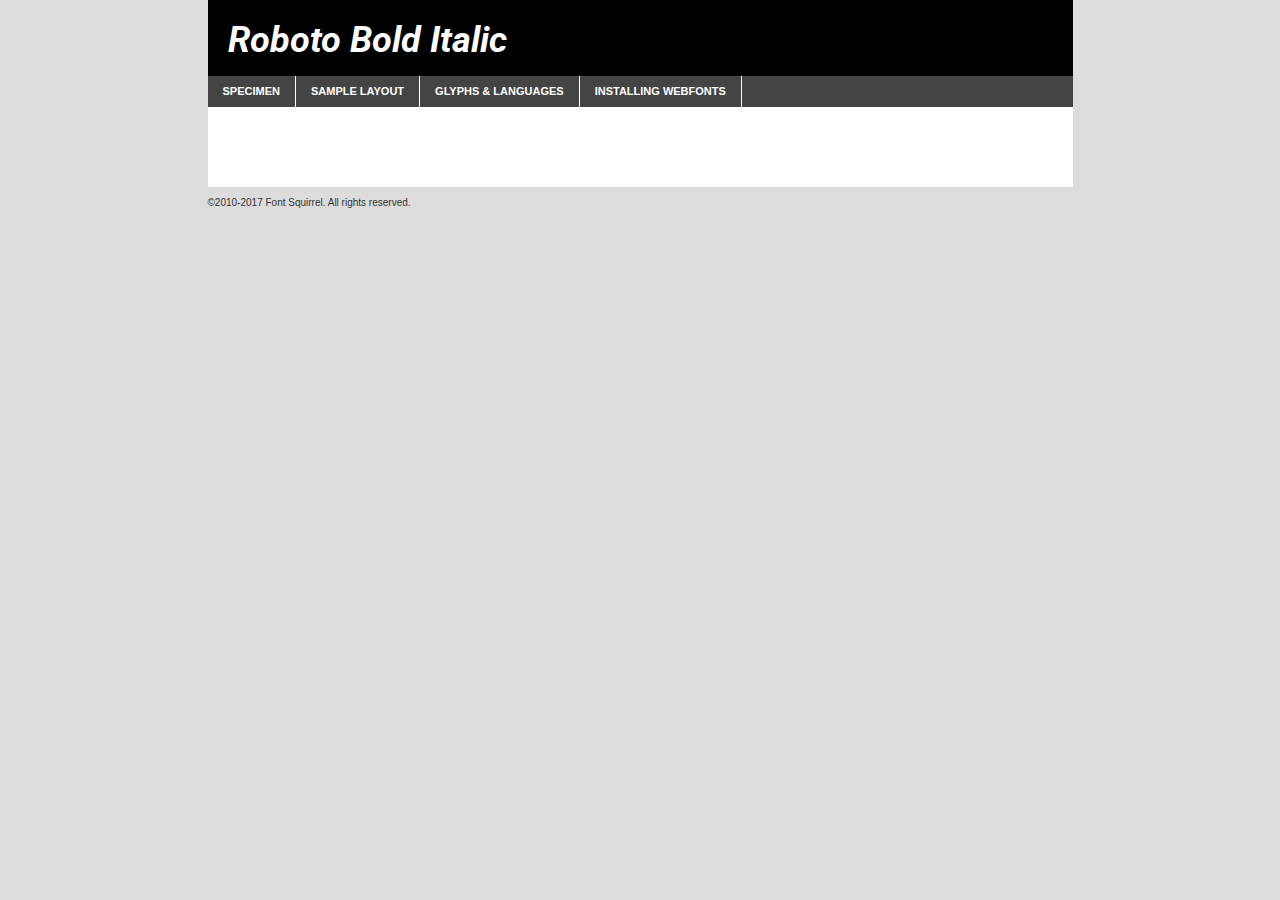
<file: css/fonts/Roboto/roboto-bolditalic-demo.html>
<!DOCTYPE html PUBLIC "-//W3C//DTD XHTML 1.0 Transitional//EN"
	"http://www.w3.org/TR/xhtml1/DTD/xhtml1-transitional.dtd">

<html xmlns="http://www.w3.org/1999/xhtml" xml:lang="en" lang="en">
<head>
	<meta http-equiv="Content-Type" content="text/html; charset=utf-8" />
	<script src="http://ajax.googleapis.com/ajax/libs/jquery/1.7.2/jquery.min.js" type="text/javascript" charset="utf-8"></script>
	<script type="text/javascript">
	(function($){$.fn.easyTabs=function(option){var param=jQuery.extend({fadeSpeed:"fast",defaultContent:1,activeClass:'active'},option);$(this).each(function(){var thisId="#"+this.id;if(param.defaultContent==''){param.defaultContent=1;}
	if(typeof param.defaultContent=="number")
	{var defaultTab=$(thisId+" .tabs li:eq("+(param.defaultContent-1)+") a").attr('href').substr(1);}else{var defaultTab=param.defaultContent;}
	$(thisId+" .tabs li a").each(function(){var tabToHide=$(this).attr('href').substr(1);$("#"+tabToHide).addClass('easytabs-tab-content');});hideAll();changeContent(defaultTab);function hideAll(){$(thisId+" .easytabs-tab-content").hide();}
	function changeContent(tabId){hideAll();$(thisId+" .tabs li").removeClass(param.activeClass);$(thisId+" .tabs li a[href=#"+tabId+"]").closest('li').addClass(param.activeClass);if(param.fadeSpeed!="none")
	{$(thisId+" #"+tabId).fadeIn(param.fadeSpeed);}else{$(thisId+" #"+tabId).show();}}
	$(thisId+" .tabs li").click(function(){var tabId=$(this).find('a').attr('href').substr(1);changeContent(tabId);return false;});});}})(jQuery);
	</script>
	<link rel="stylesheet" href="specimen_files/specimen_stylesheet.css" type="text/css" charset="utf-8" />
	<link rel="stylesheet" href="stylesheet.css" type="text/css" charset="utf-8" />

	<style type="text/css">
					body{
				font-family: 'robotobold_italic';
							}
		</style>

	<title>Roboto Bold Italic Specimen</title>
	
	
	<script type="text/javascript" charset="utf-8">
		$(document).ready(function() {
			$('#container').easyTabs({defaultContent:1});
		});
	</script>
</head>

<body>
<div id="container">
	<div id="header">
		Roboto Bold Italic	</div>
	<ul class="tabs">
		<li><a href="#specimen">Specimen</a></li>
		<li><a href="#layout">Sample Layout</a></li>
				<li><a href="#glyphs">Glyphs &amp; Languages</a></li>
		<li><a href="#installing">Installing Webfonts</a></li>
		
	</ul>
	
	<div id="main_content">

		
			<div id="specimen">
		
				<div class="section">
					<div class="grid12 firstcol">
						<div class="huge">AaBb</div>
					</div>
				</div>
		
				<div class="section">
					<div class="glyph_range">A&#x200B;B&#x200b;C&#x200b;D&#x200b;E&#x200b;F&#x200b;G&#x200b;H&#x200b;I&#x200b;J&#x200b;K&#x200b;L&#x200b;M&#x200b;N&#x200b;O&#x200b;P&#x200b;Q&#x200b;R&#x200b;S&#x200b;T&#x200b;U&#x200b;V&#x200b;W&#x200b;X&#x200b;Y&#x200b;Z&#x200b;a&#x200b;b&#x200b;c&#x200b;d&#x200b;e&#x200b;f&#x200b;g&#x200b;h&#x200b;i&#x200b;j&#x200b;k&#x200b;l&#x200b;m&#x200b;n&#x200b;o&#x200b;p&#x200b;q&#x200b;r&#x200b;s&#x200b;t&#x200b;u&#x200b;v&#x200b;w&#x200b;x&#x200b;y&#x200b;z&#x200b;1&#x200b;2&#x200b;3&#x200b;4&#x200b;5&#x200b;6&#x200b;7&#x200b;8&#x200b;9&#x200b;0&#x200b;&amp;&#x200b;.&#x200b;,&#x200b;?&#x200b;!&#x200b;&#64;&#x200b;(&#x200b;)&#x200b;#&#x200b;$&#x200b;%&#x200b;*&#x200b;+&#x200b;-&#x200b;=&#x200b;:&#x200b;;</div>
				</div>
				<div class="section">
					<div class="grid12 firstcol">
						<table class="sample_table">
							<tr><td>10</td><td class="size10">abcdefghijklmnopqrstuvwxyzABCDEFGHIJKLMNOPQRSTUVWXYZ0123456789abcdefghijklmnopqrstuvwxyzABCDEFGHIJKLMNOPQRSTUVWXYZ0123456789abcdefghijklmnopqrstuvwxyzABCDEFGHIJKLMNOPQRSTUVWXYZ</td></tr>
							<tr><td>11</td><td class="size11">abcdefghijklmnopqrstuvwxyzABCDEFGHIJKLMNOPQRSTUVWXYZ0123456789abcdefghijklmnopqrstuvwxyzABCDEFGHIJKLMNOPQRSTUVWXYZ0123456789abcdefghijklmnopqrstuvwxyzABCDEFGHIJKLMNOPQRSTUVWXYZ</td></tr>
							<tr><td>12</td><td class="size12">abcdefghijklmnopqrstuvwxyzABCDEFGHIJKLMNOPQRSTUVWXYZ0123456789abcdefghijklmnopqrstuvwxyzABCDEFGHIJKLMNOPQRSTUVWXYZ0123456789abcdefghijklmnopqrstuvwxyzABCDEFGHIJKLMNOPQRSTUVWXYZ</td></tr>
							<tr><td>13</td><td class="size13">abcdefghijklmnopqrstuvwxyzABCDEFGHIJKLMNOPQRSTUVWXYZ0123456789abcdefghijklmnopqrstuvwxyzABCDEFGHIJKLMNOPQRSTUVWXYZ0123456789abcdefghijklmnopqrstuvwxyzABCDEFGHIJKLMNOPQRSTUVWXYZ</td></tr>
							<tr><td>14</td><td class="size14">abcdefghijklmnopqrstuvwxyzABCDEFGHIJKLMNOPQRSTUVWXYZ0123456789abcdefghijklmnopqrstuvwxyzABCDEFGHIJKLMNOPQRSTUVWXYZ0123456789abcdefghijklmnopqrstuvwxyzABCDEFGHIJKLMNOPQRSTUVWXYZ</td></tr>
							<tr><td>16</td><td class="size16">abcdefghijklmnopqrstuvwxyzABCDEFGHIJKLMNOPQRSTUVWXYZ0123456789abcdefghijklmnopqrstuvwxyzABCDEFGHIJKLMNOPQRSTUVWXYZ</td></tr>
							<tr><td>18</td><td class="size18">abcdefghijklmnopqrstuvwxyzABCDEFGHIJKLMNOPQRSTUVWXYZ0123456789abcdefghijklmnopqrstuvwxyzABCDEFGHIJKLMNOPQRSTUVWXYZ</td></tr>
							<tr><td>20</td><td class="size20">abcdefghijklmnopqrstuvwxyzABCDEFGHIJKLMNOPQRSTUVWXYZ0123456789abcdefghijklmnopqrstuvwxyzABCDEFGHIJKLMNOPQRSTUVWXYZ</td></tr>
							<tr><td>24</td><td class="size24">abcdefghijklmnopqrstuvwxyzABCDEFGHIJKLMNOPQRSTUVWXYZ0123456789abcdefghijklmnopqrstuvwxyzABCDEFGHIJKLMNOPQRSTUVWXYZ</td></tr>
							<tr><td>30</td><td class="size30">abcdefghijklmnopqrstuvwxyzABCDEFGHIJKLMNOPQRSTUVWXYZ0123456789abcdefghijklmnopqrstuvwxyzABCDEFGHIJKLMNOPQRSTUVWXYZ</td></tr>
							<tr><td>36</td><td class="size36">abcdefghijklmnopqrstuvwxyzABCDEFGHIJKLMNOPQRSTUVWXYZ0123456789abcdefghijklmnopqrstuvwxyzABCDEFGHIJKLMNOPQRSTUVWXYZ</td></tr>
							<tr><td>48</td><td class="size48">abcdefghijklmnopqrstuvwxyzABCDEFGHIJKLMNOPQRSTUVWXYZ0123456789abcdefghijklmnopqrstuvwxyzABCDEFGHIJKLMNOPQRSTUVWXYZ</td></tr>
							<tr><td>60</td><td class="size60">abcdefghijklmnopqrstuvwxyzABCDEFGHIJKLMNOPQRSTUVWXYZ0123456789abcdefghijklmnopqrstuvwxyzABCDEFGHIJKLMNOPQRSTUVWXYZ</td></tr>
							<tr><td>72</td><td class="size72">abcdefghijklmnopqrstuvwxyzABCDEFGHIJKLMNOPQRSTUVWXYZ0123456789abcdefghijklmnopqrstuvwxyzABCDEFGHIJKLMNOPQRSTUVWXYZ</td></tr>
							<tr><td>90</td><td class="size90">abcdefghijklmnopqrstuvwxyzABCDEFGHIJKLMNOPQRSTUVWXYZ0123456789abcdefghijklmnopqrstuvwxyzABCDEFGHIJKLMNOPQRSTUVWXYZ</td></tr>
						</table>
				
					</div>
			
				</div>
		
		
		
								<div class="section" id="bodycomparison">


										<div id="xheight">
				<div class="fontbody">&#x25FC;&#x25FC;&#x25FC;&#x25FC;&#x25FC;&#x25FC;&#x25FC;&#x25FC;&#x25FC;&#x25FC;&#x25FC;&#x25FC;&#x25FC;&#x25FC;&#x25FC;&#x25FC;&#x25FC;&#x25FC;&#x25FC;&#x25FC;&#x25FC;&#x25FC;&#x25FC;&#x25FC;&#x25FC;&#x25FC;&#x25FC;&#x25FC;&#x25FC;&#x25FC;&#x25FC;&#x25FC;&#x25FC;&#x25FC;&#x25FC;&#x25FC;&#x25FC;&#x25FC;&#x25FC;&#x25FC;&#x25FC;&#x25FC;&#x25FC;&#x25FC;&#x25FC;&#x25FC;&#x25FC;&#x25FC;&#x25FC;&#x25FC;&#x25FC;&#x25FC;&#x25FC;&#x25FC;&#x25FC;&#x25FC;&#x25FC;&#x25FC;&#x25FC;&#x25FC;&#x25FC;&#x25FC;&#x25FC;&#x25FC;&#x25FC;&#x25FC;&#x25FC;&#x25FC;&#x25FC;&#x25FC;&#x25FC;&#x25FC;&#x25FC;&#x25FC;&#x25FC;&#x25FC;&#x25FC;&#x25FC;&#x25FC;&#x25FC;&#x25FC;&#x25FC;&#x25FC;&#x25FC;&#x25FC;&#x25FC;&#x25FC;&#x25FC;&#x25FC;&#x25FC;&#x25FC;&#x25FC;&#x25FC;&#x25FC;&#x25FC;&#x25FC;&#x25FC;&#x25FC;&#x25FC;body</div><div class="arialbody">body</div><div class="verdanabody">body</div><div class="georgiabody">body</div></div>
										<div class="fontbody" style="z-index:1">
											body<span>Roboto Bold Italic</span>
										</div>
										<div class="arialbody" style="z-index:1">
											body<span>Arial</span>
										</div>
										<div class="verdanabody" style="z-index:1">
											body<span>Verdana</span>
										</div>
										<div class="georgiabody" style="z-index:1">
											body<span>Georgia</span>
										</div>



								</div>
		
		
				<div class="section psample psample_row1" id="">
					
					<div class="grid2 firstcol">
						<p class="size10"><span>10.</span>Aenean lacinia bibendum nulla sed consectetur. Fusce dapibus, tellus ac cursus commodo, tortor mauris condimentum nibh, ut fermentum massa justo sit amet risus. Nullam id dolor id nibh ultricies vehicula ut id elit. Cum sociis natoque penatibus et magnis dis parturient montes, nascetur ridiculus mus. Nulla vitae elit libero, a pharetra augue.</p>
			
					</div>
					<div class="grid3">
						<p class="size11"><span>11.</span>Aenean lacinia bibendum nulla sed consectetur. Fusce dapibus, tellus ac cursus commodo, tortor mauris condimentum nibh, ut fermentum massa justo sit amet risus. Nullam id dolor id nibh ultricies vehicula ut id elit. Cum sociis natoque penatibus et magnis dis parturient montes, nascetur ridiculus mus. Nulla vitae elit libero, a pharetra augue.</p>
			
					</div>
					<div class="grid3">
						<p class="size12"><span>12.</span>Aenean lacinia bibendum nulla sed consectetur. Fusce dapibus, tellus ac cursus commodo, tortor mauris condimentum nibh, ut fermentum massa justo sit amet risus. Nullam id dolor id nibh ultricies vehicula ut id elit. Cum sociis natoque penatibus et magnis dis parturient montes, nascetur ridiculus mus. Nulla vitae elit libero, a pharetra augue.</p>
			
					</div>
					<div class="grid4">
						<p class="size13"><span>13.</span>Aenean lacinia bibendum nulla sed consectetur. Fusce dapibus, tellus ac cursus commodo, tortor mauris condimentum nibh, ut fermentum massa justo sit amet risus. Nullam id dolor id nibh ultricies vehicula ut id elit. Cum sociis natoque penatibus et magnis dis parturient montes, nascetur ridiculus mus. Nulla vitae elit libero, a pharetra augue.</p>
			
					</div>
					<div class="white_blend"></div>
					
				</div>
				<div class="section psample psample_row2" id="">
					<div class="grid3 firstcol">
						<p class="size14"><span>14.</span>Aenean lacinia bibendum nulla sed consectetur. Fusce dapibus, tellus ac cursus commodo, tortor mauris condimentum nibh, ut fermentum massa justo sit amet risus. Nullam id dolor id nibh ultricies vehicula ut id elit. Cum sociis natoque penatibus et magnis dis parturient montes, nascetur ridiculus mus. Nulla vitae elit libero, a pharetra augue.</p>
			
					</div>
					<div class="grid4">
						<p class="size16"><span>16.</span>Aenean lacinia bibendum nulla sed consectetur. Fusce dapibus, tellus ac cursus commodo, tortor mauris condimentum nibh, ut fermentum massa justo sit amet risus. Nullam id dolor id nibh ultricies vehicula ut id elit. Cum sociis natoque penatibus et magnis dis parturient montes, nascetur ridiculus mus. Nulla vitae elit libero, a pharetra augue.</p>
			
					</div>
					<div class="grid5">
						<p class="size18"><span>18.</span>Aenean lacinia bibendum nulla sed consectetur. Fusce dapibus, tellus ac cursus commodo, tortor mauris condimentum nibh, ut fermentum massa justo sit amet risus. Nullam id dolor id nibh ultricies vehicula ut id elit. Cum sociis natoque penatibus et magnis dis parturient montes, nascetur ridiculus mus. Nulla vitae elit libero, a pharetra augue.</p>
			
					</div>

					<div class="white_blend"></div>

				</div>
				
				<div class="section psample psample_row3" id="">
					<div class="grid5 firstcol">
						<p class="size20"><span>20.</span>Aenean lacinia bibendum nulla sed consectetur. Fusce dapibus, tellus ac cursus commodo, tortor mauris condimentum nibh, ut fermentum massa justo sit amet risus. Nullam id dolor id nibh ultricies vehicula ut id elit. Cum sociis natoque penatibus et magnis dis parturient montes, nascetur ridiculus mus. Nulla vitae elit libero, a pharetra augue.</p>
					</div>
					<div class="grid7">
						<p class="size24"><span>24.</span>Aenean lacinia bibendum nulla sed consectetur. Fusce dapibus, tellus ac cursus commodo, tortor mauris condimentum nibh, ut fermentum massa justo sit amet risus. Nullam id dolor id nibh ultricies vehicula ut id elit. Cum sociis natoque penatibus et magnis dis parturient montes, nascetur ridiculus mus. Nulla vitae elit libero, a pharetra augue.</p>
					</div>
					
					<div class="white_blend"></div>
					
				</div>
				
				<div class="section psample psample_row4" id="">
					<div class="grid12 firstcol">
						<p class="size30"><span>30.</span>Aenean lacinia bibendum nulla sed consectetur. Fusce dapibus, tellus ac cursus commodo, tortor mauris condimentum nibh, ut fermentum massa justo sit amet risus. Nullam id dolor id nibh ultricies vehicula ut id elit. Cum sociis natoque penatibus et magnis dis parturient montes, nascetur ridiculus mus. Nulla vitae elit libero, a pharetra augue.</p>
					</div>
					<div class="white_blend"></div>
					
				</div>
				
				
				
				<div class="section psample psample_row1 fullreverse">
					<div class="grid2 firstcol">
						<p class="size10"><span>10.</span>Aenean lacinia bibendum nulla sed consectetur. Fusce dapibus, tellus ac cursus commodo, tortor mauris condimentum nibh, ut fermentum massa justo sit amet risus. Nullam id dolor id nibh ultricies vehicula ut id elit. Cum sociis natoque penatibus et magnis dis parturient montes, nascetur ridiculus mus. Nulla vitae elit libero, a pharetra augue.</p>
			
					</div>
					<div class="grid3">
						<p class="size11"><span>11.</span>Aenean lacinia bibendum nulla sed consectetur. Fusce dapibus, tellus ac cursus commodo, tortor mauris condimentum nibh, ut fermentum massa justo sit amet risus. Nullam id dolor id nibh ultricies vehicula ut id elit. Cum sociis natoque penatibus et magnis dis parturient montes, nascetur ridiculus mus. Nulla vitae elit libero, a pharetra augue.</p>
			
					</div>
					<div class="grid3">
						<p class="size12"><span>12.</span>Aenean lacinia bibendum nulla sed consectetur. Fusce dapibus, tellus ac cursus commodo, tortor mauris condimentum nibh, ut fermentum massa justo sit amet risus. Nullam id dolor id nibh ultricies vehicula ut id elit. Cum sociis natoque penatibus et magnis dis parturient montes, nascetur ridiculus mus. Nulla vitae elit libero, a pharetra augue.</p>
			
					</div>
					<div class="grid4">
						<p class="size13"><span>13.</span>Aenean lacinia bibendum nulla sed consectetur. Fusce dapibus, tellus ac cursus commodo, tortor mauris condimentum nibh, ut fermentum massa justo sit amet risus. Nullam id dolor id nibh ultricies vehicula ut id elit. Cum sociis natoque penatibus et magnis dis parturient montes, nascetur ridiculus mus. Nulla vitae elit libero, a pharetra augue.</p>
			
					</div>
					<div class="black_blend"></div>
					
				</div>
				
				<div class="section psample psample_row2 fullreverse">
					<div class="grid3 firstcol">
						<p class="size14"><span>14.</span>Aenean lacinia bibendum nulla sed consectetur. Fusce dapibus, tellus ac cursus commodo, tortor mauris condimentum nibh, ut fermentum massa justo sit amet risus. Nullam id dolor id nibh ultricies vehicula ut id elit. Cum sociis natoque penatibus et magnis dis parturient montes, nascetur ridiculus mus. Nulla vitae elit libero, a pharetra augue.</p>
			
					</div>
					<div class="grid4">
						<p class="size16"><span>16.</span>Aenean lacinia bibendum nulla sed consectetur. Fusce dapibus, tellus ac cursus commodo, tortor mauris condimentum nibh, ut fermentum massa justo sit amet risus. Nullam id dolor id nibh ultricies vehicula ut id elit. Cum sociis natoque penatibus et magnis dis parturient montes, nascetur ridiculus mus. Nulla vitae elit libero, a pharetra augue.</p>
			
					</div>
					<div class="grid5">
						<p class="size18"><span>18.</span>Aenean lacinia bibendum nulla sed consectetur. Fusce dapibus, tellus ac cursus commodo, tortor mauris condimentum nibh, ut fermentum massa justo sit amet risus. Nullam id dolor id nibh ultricies vehicula ut id elit. Cum sociis natoque penatibus et magnis dis parturient montes, nascetur ridiculus mus. Nulla vitae elit libero, a pharetra augue.</p>
			
					</div>
					<div class="black_blend"></div>

				</div>
				
				<div class="section psample fullreverse psample_row3" id="">
					<div class="grid5 firstcol">
						<p class="size20"><span>20.</span>Aenean lacinia bibendum nulla sed consectetur. Fusce dapibus, tellus ac cursus commodo, tortor mauris condimentum nibh, ut fermentum massa justo sit amet risus. Nullam id dolor id nibh ultricies vehicula ut id elit. Cum sociis natoque penatibus et magnis dis parturient montes, nascetur ridiculus mus. Nulla vitae elit libero, a pharetra augue.</p>
					</div>
					<div class="grid7">
						<p class="size24"><span>24.</span>Aenean lacinia bibendum nulla sed consectetur. Fusce dapibus, tellus ac cursus commodo, tortor mauris condimentum nibh, ut fermentum massa justo sit amet risus. Nullam id dolor id nibh ultricies vehicula ut id elit. Cum sociis natoque penatibus et magnis dis parturient montes, nascetur ridiculus mus. Nulla vitae elit libero, a pharetra augue.</p>
					</div>
					
					<div class="black_blend"></div>
					
				</div>
				
				<div class="section psample fullreverse psample_row4" id="" style="border-bottom: 20px #000 solid;">
					<div class="grid12 firstcol">
						<p class="size30"><span>30.</span>Aenean lacinia bibendum nulla sed consectetur. Fusce dapibus, tellus ac cursus commodo, tortor mauris condimentum nibh, ut fermentum massa justo sit amet risus. Nullam id dolor id nibh ultricies vehicula ut id elit. Cum sociis natoque penatibus et magnis dis parturient montes, nascetur ridiculus mus. Nulla vitae elit libero, a pharetra augue.</p>
					</div>
					<div class="black_blend"></div>
					
				</div>
				
				
				
				
			</div>
			
			<div id="layout">
				
				<div class="section">
					
					<div class="grid12 firstcol">
						<h1>Lorem Ipsum Dolor</h1>
						<h2>Etiam porta sem malesuada magna mollis euismod</h2>
						
						<p class="byline">By <a href="#link">Aenean Lacinia</a></p>
					</div>
				</div>
				<div class="section">
					<div class="grid8 firstcol">
						<p class="large">Donec sed odio dui. Morbi leo risus, porta ac consectetur ac, vestibulum at eros. Fusce dapibus, tellus ac cursus commodo, tortor mauris condimentum nibh, ut fermentum massa justo sit amet risus. </p>

						
						<h3>Pellentesque ornare sem</h3>

						<p>Maecenas sed diam eget risus varius blandit sit amet non magna. Maecenas faucibus mollis interdum. Donec ullamcorper nulla non metus auctor fringilla. Nullam id dolor id nibh ultricies vehicula ut id elit. Nullam id dolor id nibh ultricies vehicula ut id elit. </p>

						<p>Aenean eu leo quam. Pellentesque ornare sem lacinia quam venenatis vestibulum. Lorem ipsum dolor sit amet, consectetur adipiscing elit. Cum sociis natoque penatibus et magnis dis parturient montes, nascetur ridiculus mus. </p>

						<p>Nulla vitae elit libero, a pharetra augue. Praesent commodo cursus magna, vel scelerisque nisl consectetur et. Aenean lacinia bibendum nulla sed consectetur. </p>

						<p>Nullam quis risus eget urna mollis ornare vel eu leo. Nullam quis risus eget urna mollis ornare vel eu leo. Maecenas sed diam eget risus varius blandit sit amet non magna. Donec ullamcorper nulla non metus auctor fringilla. </p>

						<h3>Cras mattis consectetur</h3>

						<p>Aenean eu leo quam. Pellentesque ornare sem lacinia quam venenatis vestibulum. Aenean lacinia bibendum nulla sed consectetur. Integer posuere erat a ante venenatis dapibus posuere velit aliquet. Cras mattis consectetur purus sit amet fermentum. </p>

						<p>Nullam id dolor id nibh ultricies vehicula ut id elit. Nullam quis risus eget urna mollis ornare vel eu leo. Cras mattis consectetur purus sit amet fermentum.</p>
					</div>
					
					<div class="grid4 sidebar">
						
						<div class="box reverse">
							<p class="last">Nullam quis risus eget urna mollis ornare vel eu leo. Donec ullamcorper nulla non metus auctor fringilla. Cras mattis consectetur purus sit amet fermentum. Sed posuere consectetur est at lobortis. Lorem ipsum dolor sit amet, consectetur adipiscing elit. </p>
						</div>
						
						<p class="caption">Maecenas sed diam eget risus varius.</p>

						<p>Vestibulum id ligula porta felis euismod semper. Integer posuere erat a ante venenatis dapibus posuere velit aliquet. Vestibulum id ligula porta felis euismod semper. Sed posuere consectetur est at lobortis. Maecenas sed diam eget risus varius blandit sit amet non magna. Fusce dapibus, tellus ac cursus commodo, tortor mauris condimentum nibh, ut fermentum massa justo sit amet risus. </p>

					

						<p>Duis mollis, est non commodo luctus, nisi erat porttitor ligula, eget lacinia odio sem nec elit. Aenean lacinia bibendum nulla sed consectetur. Vivamus sagittis lacus vel augue laoreet rutrum faucibus dolor auctor. Aenean lacinia bibendum nulla sed consectetur. Nullam quis risus eget urna mollis ornare vel eu leo. </p>

						<p>Praesent commodo cursus magna, vel scelerisque nisl consectetur et. Donec ullamcorper nulla non metus auctor fringilla. Maecenas faucibus mollis interdum. Fusce dapibus, tellus ac cursus commodo, tortor mauris condimentum nibh, ut fermentum massa justo sit amet risus. </p>

					</div>
				</div>
				
			</div>


			



		<div id="glyphs">
			<div class="section">
				<div class="grid12 firstcol">
			
				<h1>Language Support</h1>
				<p>The subset of Roboto Bold Italic in this kit supports the following languages:<br />
			
					Albanian, Basque, Breton, Chamorro, Danish, Dutch, English, Faroese, Finnish, French, Frisian, Galician, German, Icelandic, Italian, Malagasy, Norwegian, Portuguese, Spanish, Alsatian, Aragonese, Arapaho, Arrernte, Asturian, Aymara, Bislama, Cebuano, Corsican, Fijian, French_creole, Genoese, Gilbertese, Greenlandic, Haitian_creole, Hiligaynon, Hmong, Hopi, Ibanag, Iloko_ilokano, Indonesian, Interglossa_glosa, Interlingua, Irish_gaelic, Jerriais, Lojban, Lombard, Luxembourgeois, Manx, Mohawk, Norfolk_pitcairnese, Occitan, Oromo, Pangasinan, Papiamento, Piedmontese, Potawatomi, Rhaeto-romance, Romansh, Rotokas, Sami_lule, Samoan, Sardinian, Scots_gaelic, Seychelles_creole, Shona, Sicilian, Somali, Southern_ndebele, Swahili, Swati_swazi, Tagalog_filipino_pilipino, Tetum, Tok_pisin, Uyghur_latinized, Volapuk, Walloon, Warlpiri, Xhosa, Yapese, Zulu, Latinbasic, Ubasic, Demo				</p>
				<h1>Glyph Chart</h1>
				<p>The subset of Roboto Bold Italic in this kit includes all the glyphs listed below. Unicode entities are included above each glyph to help you insert individual characters into your layout.</p>
				<div id="glyph_chart">
			
																														 <div><p>&amp;#2;</p>&#2;</div>
																				 <div><p>&amp;#13;</p>&#13;</div>
																				 <div><p>&amp;#32;</p>&#32;</div>
																				 <div><p>&amp;#33;</p>&#33;</div>
																				 <div><p>&amp;#34;</p>&#34;</div>
																				 <div><p>&amp;#35;</p>&#35;</div>
																				 <div><p>&amp;#36;</p>&#36;</div>
																				 <div><p>&amp;#37;</p>&#37;</div>
																				 <div><p>&amp;#38;</p>&#38;</div>
																				 <div><p>&amp;#39;</p>&#39;</div>
																				 <div><p>&amp;#40;</p>&#40;</div>
																				 <div><p>&amp;#41;</p>&#41;</div>
																				 <div><p>&amp;#42;</p>&#42;</div>
																				 <div><p>&amp;#43;</p>&#43;</div>
																				 <div><p>&amp;#44;</p>&#44;</div>
																				 <div><p>&amp;#45;</p>&#45;</div>
																				 <div><p>&amp;#46;</p>&#46;</div>
																				 <div><p>&amp;#47;</p>&#47;</div>
																				 <div><p>&amp;#48;</p>&#48;</div>
																				 <div><p>&amp;#49;</p>&#49;</div>
																				 <div><p>&amp;#50;</p>&#50;</div>
																				 <div><p>&amp;#51;</p>&#51;</div>
																				 <div><p>&amp;#52;</p>&#52;</div>
																				 <div><p>&amp;#53;</p>&#53;</div>
																				 <div><p>&amp;#54;</p>&#54;</div>
																				 <div><p>&amp;#55;</p>&#55;</div>
																				 <div><p>&amp;#56;</p>&#56;</div>
																				 <div><p>&amp;#57;</p>&#57;</div>
																				 <div><p>&amp;#58;</p>&#58;</div>
																				 <div><p>&amp;#59;</p>&#59;</div>
																				 <div><p>&amp;#60;</p>&#60;</div>
																				 <div><p>&amp;#61;</p>&#61;</div>
																				 <div><p>&amp;#62;</p>&#62;</div>
																				 <div><p>&amp;#63;</p>&#63;</div>
																				 <div><p>&amp;#64;</p>&#64;</div>
																				 <div><p>&amp;#65;</p>&#65;</div>
																				 <div><p>&amp;#66;</p>&#66;</div>
																				 <div><p>&amp;#67;</p>&#67;</div>
																				 <div><p>&amp;#68;</p>&#68;</div>
																				 <div><p>&amp;#69;</p>&#69;</div>
																				 <div><p>&amp;#70;</p>&#70;</div>
																				 <div><p>&amp;#71;</p>&#71;</div>
																				 <div><p>&amp;#72;</p>&#72;</div>
																				 <div><p>&amp;#73;</p>&#73;</div>
																				 <div><p>&amp;#74;</p>&#74;</div>
																				 <div><p>&amp;#75;</p>&#75;</div>
																				 <div><p>&amp;#76;</p>&#76;</div>
																				 <div><p>&amp;#77;</p>&#77;</div>
																				 <div><p>&amp;#78;</p>&#78;</div>
																				 <div><p>&amp;#79;</p>&#79;</div>
																				 <div><p>&amp;#80;</p>&#80;</div>
																				 <div><p>&amp;#81;</p>&#81;</div>
																				 <div><p>&amp;#82;</p>&#82;</div>
																				 <div><p>&amp;#83;</p>&#83;</div>
																				 <div><p>&amp;#84;</p>&#84;</div>
																				 <div><p>&amp;#85;</p>&#85;</div>
																				 <div><p>&amp;#86;</p>&#86;</div>
																				 <div><p>&amp;#87;</p>&#87;</div>
																				 <div><p>&amp;#88;</p>&#88;</div>
																				 <div><p>&amp;#89;</p>&#89;</div>
																				 <div><p>&amp;#90;</p>&#90;</div>
																				 <div><p>&amp;#91;</p>&#91;</div>
																				 <div><p>&amp;#92;</p>&#92;</div>
																				 <div><p>&amp;#93;</p>&#93;</div>
																				 <div><p>&amp;#94;</p>&#94;</div>
																				 <div><p>&amp;#95;</p>&#95;</div>
																				 <div><p>&amp;#96;</p>&#96;</div>
																				 <div><p>&amp;#97;</p>&#97;</div>
																				 <div><p>&amp;#98;</p>&#98;</div>
																				 <div><p>&amp;#99;</p>&#99;</div>
																				 <div><p>&amp;#100;</p>&#100;</div>
																				 <div><p>&amp;#101;</p>&#101;</div>
																				 <div><p>&amp;#102;</p>&#102;</div>
																				 <div><p>&amp;#103;</p>&#103;</div>
																				 <div><p>&amp;#104;</p>&#104;</div>
																				 <div><p>&amp;#105;</p>&#105;</div>
																				 <div><p>&amp;#106;</p>&#106;</div>
																				 <div><p>&amp;#107;</p>&#107;</div>
																				 <div><p>&amp;#108;</p>&#108;</div>
																				 <div><p>&amp;#109;</p>&#109;</div>
																				 <div><p>&amp;#110;</p>&#110;</div>
																				 <div><p>&amp;#111;</p>&#111;</div>
																				 <div><p>&amp;#112;</p>&#112;</div>
																				 <div><p>&amp;#113;</p>&#113;</div>
																				 <div><p>&amp;#114;</p>&#114;</div>
																				 <div><p>&amp;#115;</p>&#115;</div>
																				 <div><p>&amp;#116;</p>&#116;</div>
																				 <div><p>&amp;#117;</p>&#117;</div>
																				 <div><p>&amp;#118;</p>&#118;</div>
																				 <div><p>&amp;#119;</p>&#119;</div>
																				 <div><p>&amp;#120;</p>&#120;</div>
																				 <div><p>&amp;#121;</p>&#121;</div>
																				 <div><p>&amp;#122;</p>&#122;</div>
																				 <div><p>&amp;#123;</p>&#123;</div>
																				 <div><p>&amp;#124;</p>&#124;</div>
																				 <div><p>&amp;#125;</p>&#125;</div>
																				 <div><p>&amp;#126;</p>&#126;</div>
																				 <div><p>&amp;#160;</p>&#160;</div>
																				 <div><p>&amp;#161;</p>&#161;</div>
																				 <div><p>&amp;#162;</p>&#162;</div>
																				 <div><p>&amp;#163;</p>&#163;</div>
																				 <div><p>&amp;#164;</p>&#164;</div>
																				 <div><p>&amp;#165;</p>&#165;</div>
																				 <div><p>&amp;#166;</p>&#166;</div>
																				 <div><p>&amp;#167;</p>&#167;</div>
																				 <div><p>&amp;#168;</p>&#168;</div>
																				 <div><p>&amp;#169;</p>&#169;</div>
																				 <div><p>&amp;#170;</p>&#170;</div>
																				 <div><p>&amp;#171;</p>&#171;</div>
																				 <div><p>&amp;#172;</p>&#172;</div>
																				 <div><p>&amp;#173;</p>&#173;</div>
																				 <div><p>&amp;#174;</p>&#174;</div>
																				 <div><p>&amp;#175;</p>&#175;</div>
																				 <div><p>&amp;#176;</p>&#176;</div>
																				 <div><p>&amp;#177;</p>&#177;</div>
																				 <div><p>&amp;#178;</p>&#178;</div>
																				 <div><p>&amp;#179;</p>&#179;</div>
																				 <div><p>&amp;#180;</p>&#180;</div>
																				 <div><p>&amp;#181;</p>&#181;</div>
																				 <div><p>&amp;#182;</p>&#182;</div>
																				 <div><p>&amp;#183;</p>&#183;</div>
																				 <div><p>&amp;#184;</p>&#184;</div>
																				 <div><p>&amp;#185;</p>&#185;</div>
																				 <div><p>&amp;#186;</p>&#186;</div>
																				 <div><p>&amp;#187;</p>&#187;</div>
																				 <div><p>&amp;#188;</p>&#188;</div>
																				 <div><p>&amp;#189;</p>&#189;</div>
																				 <div><p>&amp;#190;</p>&#190;</div>
																				 <div><p>&amp;#191;</p>&#191;</div>
																				 <div><p>&amp;#192;</p>&#192;</div>
																				 <div><p>&amp;#193;</p>&#193;</div>
																				 <div><p>&amp;#194;</p>&#194;</div>
																				 <div><p>&amp;#195;</p>&#195;</div>
																				 <div><p>&amp;#196;</p>&#196;</div>
																				 <div><p>&amp;#197;</p>&#197;</div>
																				 <div><p>&amp;#198;</p>&#198;</div>
																				 <div><p>&amp;#199;</p>&#199;</div>
																				 <div><p>&amp;#200;</p>&#200;</div>
																				 <div><p>&amp;#201;</p>&#201;</div>
																				 <div><p>&amp;#202;</p>&#202;</div>
																				 <div><p>&amp;#203;</p>&#203;</div>
																				 <div><p>&amp;#204;</p>&#204;</div>
																				 <div><p>&amp;#205;</p>&#205;</div>
																				 <div><p>&amp;#206;</p>&#206;</div>
																				 <div><p>&amp;#207;</p>&#207;</div>
																				 <div><p>&amp;#208;</p>&#208;</div>
																				 <div><p>&amp;#209;</p>&#209;</div>
																				 <div><p>&amp;#210;</p>&#210;</div>
																				 <div><p>&amp;#211;</p>&#211;</div>
																				 <div><p>&amp;#212;</p>&#212;</div>
																				 <div><p>&amp;#213;</p>&#213;</div>
																				 <div><p>&amp;#214;</p>&#214;</div>
																				 <div><p>&amp;#215;</p>&#215;</div>
																				 <div><p>&amp;#216;</p>&#216;</div>
																				 <div><p>&amp;#217;</p>&#217;</div>
																				 <div><p>&amp;#218;</p>&#218;</div>
																				 <div><p>&amp;#219;</p>&#219;</div>
																				 <div><p>&amp;#220;</p>&#220;</div>
																				 <div><p>&amp;#221;</p>&#221;</div>
																				 <div><p>&amp;#222;</p>&#222;</div>
																				 <div><p>&amp;#223;</p>&#223;</div>
																				 <div><p>&amp;#224;</p>&#224;</div>
																				 <div><p>&amp;#225;</p>&#225;</div>
																				 <div><p>&amp;#226;</p>&#226;</div>
																				 <div><p>&amp;#227;</p>&#227;</div>
																				 <div><p>&amp;#228;</p>&#228;</div>
																				 <div><p>&amp;#229;</p>&#229;</div>
																				 <div><p>&amp;#230;</p>&#230;</div>
																				 <div><p>&amp;#231;</p>&#231;</div>
																				 <div><p>&amp;#232;</p>&#232;</div>
																				 <div><p>&amp;#233;</p>&#233;</div>
																				 <div><p>&amp;#234;</p>&#234;</div>
																				 <div><p>&amp;#235;</p>&#235;</div>
																				 <div><p>&amp;#236;</p>&#236;</div>
																				 <div><p>&amp;#237;</p>&#237;</div>
																				 <div><p>&amp;#238;</p>&#238;</div>
																				 <div><p>&amp;#239;</p>&#239;</div>
																				 <div><p>&amp;#240;</p>&#240;</div>
																				 <div><p>&amp;#241;</p>&#241;</div>
																				 <div><p>&amp;#242;</p>&#242;</div>
																				 <div><p>&amp;#243;</p>&#243;</div>
																				 <div><p>&amp;#244;</p>&#244;</div>
																				 <div><p>&amp;#245;</p>&#245;</div>
																				 <div><p>&amp;#246;</p>&#246;</div>
																				 <div><p>&amp;#247;</p>&#247;</div>
																				 <div><p>&amp;#248;</p>&#248;</div>
																				 <div><p>&amp;#249;</p>&#249;</div>
																				 <div><p>&amp;#250;</p>&#250;</div>
																				 <div><p>&amp;#251;</p>&#251;</div>
																				 <div><p>&amp;#252;</p>&#252;</div>
																				 <div><p>&amp;#253;</p>&#253;</div>
																				 <div><p>&amp;#254;</p>&#254;</div>
																				 <div><p>&amp;#255;</p>&#255;</div>
																				 <div><p>&amp;#338;</p>&#338;</div>
																				 <div><p>&amp;#339;</p>&#339;</div>
																				 <div><p>&amp;#376;</p>&#376;</div>
																				 <div><p>&amp;#710;</p>&#710;</div>
																				 <div><p>&amp;#732;</p>&#732;</div>
																				 <div><p>&amp;#8192;</p>&#8192;</div>
																				 <div><p>&amp;#8193;</p>&#8193;</div>
																				 <div><p>&amp;#8194;</p>&#8194;</div>
																				 <div><p>&amp;#8195;</p>&#8195;</div>
																				 <div><p>&amp;#8196;</p>&#8196;</div>
																				 <div><p>&amp;#8197;</p>&#8197;</div>
																				 <div><p>&amp;#8198;</p>&#8198;</div>
																				 <div><p>&amp;#8199;</p>&#8199;</div>
																				 <div><p>&amp;#8200;</p>&#8200;</div>
																				 <div><p>&amp;#8201;</p>&#8201;</div>
																				 <div><p>&amp;#8202;</p>&#8202;</div>
																				 <div><p>&amp;#8208;</p>&#8208;</div>
																				 <div><p>&amp;#8209;</p>&#8209;</div>
																				 <div><p>&amp;#8210;</p>&#8210;</div>
																				 <div><p>&amp;#8211;</p>&#8211;</div>
																				 <div><p>&amp;#8212;</p>&#8212;</div>
																				 <div><p>&amp;#8216;</p>&#8216;</div>
																				 <div><p>&amp;#8217;</p>&#8217;</div>
																				 <div><p>&amp;#8218;</p>&#8218;</div>
																				 <div><p>&amp;#8220;</p>&#8220;</div>
																				 <div><p>&amp;#8221;</p>&#8221;</div>
																				 <div><p>&amp;#8222;</p>&#8222;</div>
																				 <div><p>&amp;#8226;</p>&#8226;</div>
																				 <div><p>&amp;#8230;</p>&#8230;</div>
																				 <div><p>&amp;#8239;</p>&#8239;</div>
																				 <div><p>&amp;#8249;</p>&#8249;</div>
																				 <div><p>&amp;#8250;</p>&#8250;</div>
																				 <div><p>&amp;#8287;</p>&#8287;</div>
																				 <div><p>&amp;#8364;</p>&#8364;</div>
																				 <div><p>&amp;#8482;</p>&#8482;</div>
																				 <div><p>&amp;#9724;</p>&#9724;</div>
																				 <div><p>&amp;#64257;</p>&#64257;</div>
																				 <div><p>&amp;#64258;</p>&#64258;</div>
																				 <div><p>&amp;#64259;</p>&#64259;</div>
																				 <div><p>&amp;#64260;</p>&#64260;</div>
																												</div>	
				</div>
		
		
			</div>
		</div>
		
		
		<div id="specs">
			
		</div>
	
		<div id="installing">
			<div class="section">
				<div class="grid7 firstcol">
					<h1>Installing Webfonts</h1>
					
					<p>Webfonts are supported by all major browser platforms but not all in the same way. There are currently four different font formats that must be included in order to target all browsers. This includes TTF, WOFF, EOT and SVG.</p>
					
					<h2>1. Upload your webfonts</h2>
					<p>You must upload your webfont kit to your website. They should be in or near the same directory as your CSS files.</p>
					
					<h2>2. Include the webfont stylesheet</h2>
					<p>A special CSS @font-face declaration helps the various browsers select the appropriate font it needs without causing you a bunch of headaches. Learn more about this syntax by reading the <a href="https://www.fontspring.com/blog/further-hardening-of-the-bulletproof-syntax">Fontspring blog post</a> about it. The code for it is as follows:</p>


<code>
@font-face{ 
	font-family: 'MyWebFont';
	src: url('WebFont.eot');
	src: url('WebFont.eot?#iefix') format('embedded-opentype'),
	     url('WebFont.woff') format('woff'),
	     url('WebFont.ttf') format('truetype'),
	     url('WebFont.svg#webfont') format('svg');
}
</code>

	<p>We've already gone ahead and generated the code for you. All you have to do is link to the stylesheet in your HTML, like this:</p>
	<code>&lt;link rel=&quot;stylesheet&quot; href=&quot;stylesheet.css&quot; type=&quot;text/css&quot; charset=&quot;utf-8&quot; /&gt;</code>

					<h2>3. Modify your own stylesheet</h2>
					<p>To take advantage of your new fonts, you must tell your stylesheet to use them. Look at the original @font-face declaration above and find the property called "font-family." The name linked there will be what you use to reference the font. Prepend that webfont name to the font stack in the "font-family" property, inside the selector you want to change. For example:</p>
<code>p { font-family: 'WebFont', Arial, sans-serif; }</code>

<h2>4. Test</h2>
<p>Getting webfonts to work cross-browser <em>can</em> be tricky. Use the information in the sidebar to help you if you find that fonts aren't loading in a particular browser.</p>
				</div>
				
				<div class="grid5 sidebar">
					<div class="box">
						<h2>Troubleshooting<br />Font-Face Problems</h2>
						<p>Having trouble getting your webfonts to load in your new website? Here are some tips to sort out what might be the problem.</p>

						<h3>Fonts not showing in any browser</h3>

						<p>This sounds like you need to work on the plumbing. You either did not upload the fonts to the correct directory, or you did not link the fonts properly in the CSS. If you've confirmed that all this is correct and you still have a problem, take a look at your .htaccess file and see if requests are getting intercepted.</p>

						<h3>Fonts not loading in iPhone or iPad</h3>

						<p>The most common problem here is that you are serving the fonts from an IIS server. IIS refuses to serve files that have unknown MIME types. If that is the case, you must set the MIME type for SVG to "image/svg+xml" in the server settings. Follow these instructions from Microsoft if you need help.</p>

						<h3>Fonts not loading in Firefox</h3>

						<p>The primary reason for this failure? You are still using a version Firefox older than 3.5. So upgrade already! If that isn't it, then you are very likely serving fonts from a different domain. Firefox requires that all font assets be served from the same domain. Lastly it is possible that you need to add WOFF to your list of MIME types (if you are serving via IIS.)</p>

						<h3>Fonts not loading in IE</h3>

						<p>Are you looking at Internet Explorer on an actual Windows machine or are you cheating by using a service like Adobe BrowserLab? Many of these screenshot services do not render @font-face for IE. Best to test it on a real machine.</p>

						<h3>Fonts not loading in IE9</h3>

						<p>IE9, like Firefox, requires that fonts be served from the same domain as the website. Make sure that is the case.</p>
					</div>
				</div>
			</div>
			
		</div>
	
	</div>
	<div id="footer">
		<p>&copy;2010-2017 Font Squirrel. All rights reserved.</p>
	</div>
</div>
</body>
</html>
</file>
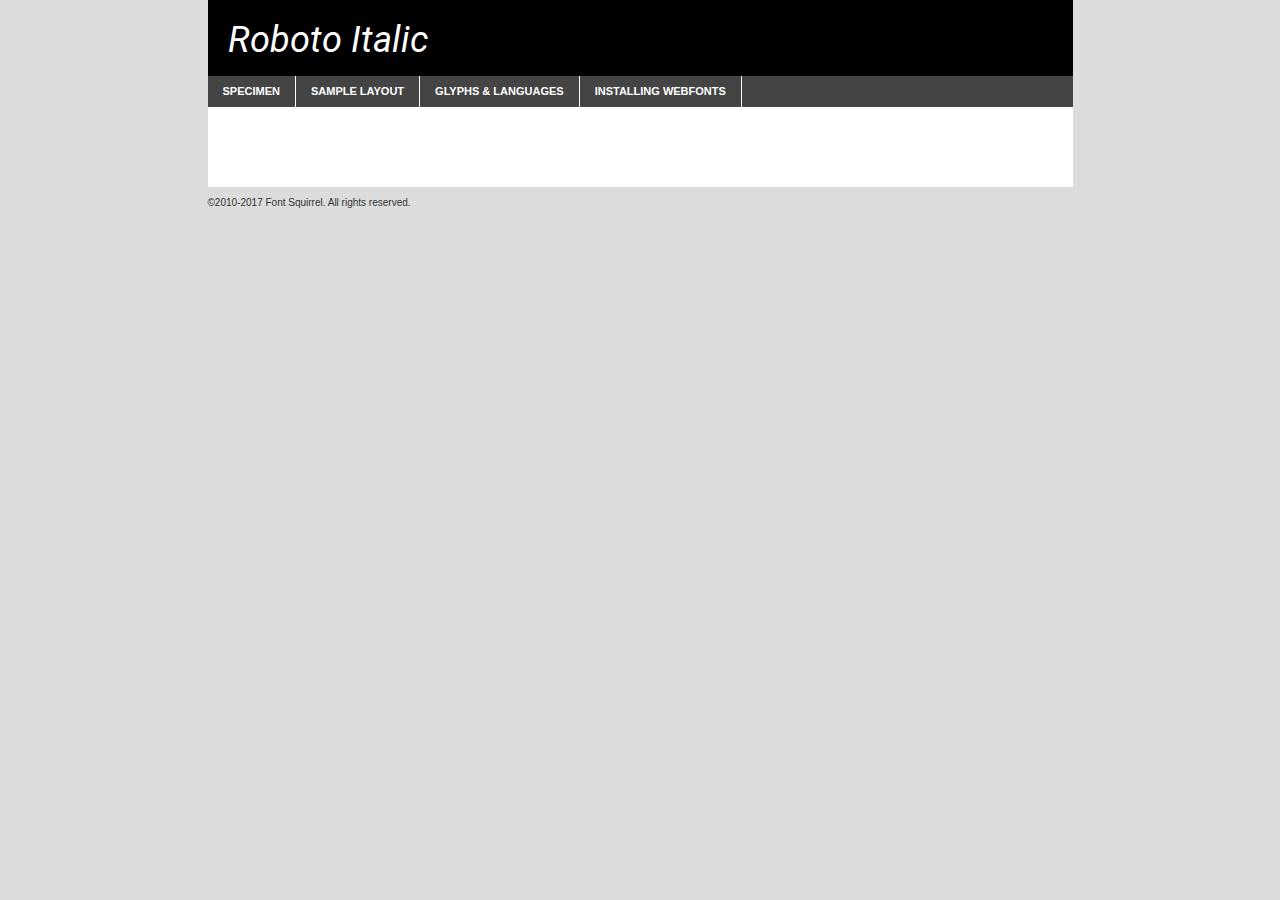
<file: css/fonts/Roboto/roboto-italic-demo.html>
<!DOCTYPE html PUBLIC "-//W3C//DTD XHTML 1.0 Transitional//EN"
	"http://www.w3.org/TR/xhtml1/DTD/xhtml1-transitional.dtd">

<html xmlns="http://www.w3.org/1999/xhtml" xml:lang="en" lang="en">
<head>
	<meta http-equiv="Content-Type" content="text/html; charset=utf-8" />
	<script src="http://ajax.googleapis.com/ajax/libs/jquery/1.7.2/jquery.min.js" type="text/javascript" charset="utf-8"></script>
	<script type="text/javascript">
	(function($){$.fn.easyTabs=function(option){var param=jQuery.extend({fadeSpeed:"fast",defaultContent:1,activeClass:'active'},option);$(this).each(function(){var thisId="#"+this.id;if(param.defaultContent==''){param.defaultContent=1;}
	if(typeof param.defaultContent=="number")
	{var defaultTab=$(thisId+" .tabs li:eq("+(param.defaultContent-1)+") a").attr('href').substr(1);}else{var defaultTab=param.defaultContent;}
	$(thisId+" .tabs li a").each(function(){var tabToHide=$(this).attr('href').substr(1);$("#"+tabToHide).addClass('easytabs-tab-content');});hideAll();changeContent(defaultTab);function hideAll(){$(thisId+" .easytabs-tab-content").hide();}
	function changeContent(tabId){hideAll();$(thisId+" .tabs li").removeClass(param.activeClass);$(thisId+" .tabs li a[href=#"+tabId+"]").closest('li').addClass(param.activeClass);if(param.fadeSpeed!="none")
	{$(thisId+" #"+tabId).fadeIn(param.fadeSpeed);}else{$(thisId+" #"+tabId).show();}}
	$(thisId+" .tabs li").click(function(){var tabId=$(this).find('a').attr('href').substr(1);changeContent(tabId);return false;});});}})(jQuery);
	</script>
	<link rel="stylesheet" href="specimen_files/specimen_stylesheet.css" type="text/css" charset="utf-8" />
	<link rel="stylesheet" href="stylesheet.css" type="text/css" charset="utf-8" />

	<style type="text/css">
					body{
				font-family: 'robotoitalic';
							}
		</style>

	<title>Roboto Italic Specimen</title>
	
	
	<script type="text/javascript" charset="utf-8">
		$(document).ready(function() {
			$('#container').easyTabs({defaultContent:1});
		});
	</script>
</head>

<body>
<div id="container">
	<div id="header">
		Roboto Italic	</div>
	<ul class="tabs">
		<li><a href="#specimen">Specimen</a></li>
		<li><a href="#layout">Sample Layout</a></li>
				<li><a href="#glyphs">Glyphs &amp; Languages</a></li>
		<li><a href="#installing">Installing Webfonts</a></li>
		
	</ul>
	
	<div id="main_content">

		
			<div id="specimen">
		
				<div class="section">
					<div class="grid12 firstcol">
						<div class="huge">AaBb</div>
					</div>
				</div>
		
				<div class="section">
					<div class="glyph_range">A&#x200B;B&#x200b;C&#x200b;D&#x200b;E&#x200b;F&#x200b;G&#x200b;H&#x200b;I&#x200b;J&#x200b;K&#x200b;L&#x200b;M&#x200b;N&#x200b;O&#x200b;P&#x200b;Q&#x200b;R&#x200b;S&#x200b;T&#x200b;U&#x200b;V&#x200b;W&#x200b;X&#x200b;Y&#x200b;Z&#x200b;a&#x200b;b&#x200b;c&#x200b;d&#x200b;e&#x200b;f&#x200b;g&#x200b;h&#x200b;i&#x200b;j&#x200b;k&#x200b;l&#x200b;m&#x200b;n&#x200b;o&#x200b;p&#x200b;q&#x200b;r&#x200b;s&#x200b;t&#x200b;u&#x200b;v&#x200b;w&#x200b;x&#x200b;y&#x200b;z&#x200b;1&#x200b;2&#x200b;3&#x200b;4&#x200b;5&#x200b;6&#x200b;7&#x200b;8&#x200b;9&#x200b;0&#x200b;&amp;&#x200b;.&#x200b;,&#x200b;?&#x200b;!&#x200b;&#64;&#x200b;(&#x200b;)&#x200b;#&#x200b;$&#x200b;%&#x200b;*&#x200b;+&#x200b;-&#x200b;=&#x200b;:&#x200b;;</div>
				</div>
				<div class="section">
					<div class="grid12 firstcol">
						<table class="sample_table">
							<tr><td>10</td><td class="size10">abcdefghijklmnopqrstuvwxyzABCDEFGHIJKLMNOPQRSTUVWXYZ0123456789abcdefghijklmnopqrstuvwxyzABCDEFGHIJKLMNOPQRSTUVWXYZ0123456789abcdefghijklmnopqrstuvwxyzABCDEFGHIJKLMNOPQRSTUVWXYZ</td></tr>
							<tr><td>11</td><td class="size11">abcdefghijklmnopqrstuvwxyzABCDEFGHIJKLMNOPQRSTUVWXYZ0123456789abcdefghijklmnopqrstuvwxyzABCDEFGHIJKLMNOPQRSTUVWXYZ0123456789abcdefghijklmnopqrstuvwxyzABCDEFGHIJKLMNOPQRSTUVWXYZ</td></tr>
							<tr><td>12</td><td class="size12">abcdefghijklmnopqrstuvwxyzABCDEFGHIJKLMNOPQRSTUVWXYZ0123456789abcdefghijklmnopqrstuvwxyzABCDEFGHIJKLMNOPQRSTUVWXYZ0123456789abcdefghijklmnopqrstuvwxyzABCDEFGHIJKLMNOPQRSTUVWXYZ</td></tr>
							<tr><td>13</td><td class="size13">abcdefghijklmnopqrstuvwxyzABCDEFGHIJKLMNOPQRSTUVWXYZ0123456789abcdefghijklmnopqrstuvwxyzABCDEFGHIJKLMNOPQRSTUVWXYZ0123456789abcdefghijklmnopqrstuvwxyzABCDEFGHIJKLMNOPQRSTUVWXYZ</td></tr>
							<tr><td>14</td><td class="size14">abcdefghijklmnopqrstuvwxyzABCDEFGHIJKLMNOPQRSTUVWXYZ0123456789abcdefghijklmnopqrstuvwxyzABCDEFGHIJKLMNOPQRSTUVWXYZ0123456789abcdefghijklmnopqrstuvwxyzABCDEFGHIJKLMNOPQRSTUVWXYZ</td></tr>
							<tr><td>16</td><td class="size16">abcdefghijklmnopqrstuvwxyzABCDEFGHIJKLMNOPQRSTUVWXYZ0123456789abcdefghijklmnopqrstuvwxyzABCDEFGHIJKLMNOPQRSTUVWXYZ</td></tr>
							<tr><td>18</td><td class="size18">abcdefghijklmnopqrstuvwxyzABCDEFGHIJKLMNOPQRSTUVWXYZ0123456789abcdefghijklmnopqrstuvwxyzABCDEFGHIJKLMNOPQRSTUVWXYZ</td></tr>
							<tr><td>20</td><td class="size20">abcdefghijklmnopqrstuvwxyzABCDEFGHIJKLMNOPQRSTUVWXYZ0123456789abcdefghijklmnopqrstuvwxyzABCDEFGHIJKLMNOPQRSTUVWXYZ</td></tr>
							<tr><td>24</td><td class="size24">abcdefghijklmnopqrstuvwxyzABCDEFGHIJKLMNOPQRSTUVWXYZ0123456789abcdefghijklmnopqrstuvwxyzABCDEFGHIJKLMNOPQRSTUVWXYZ</td></tr>
							<tr><td>30</td><td class="size30">abcdefghijklmnopqrstuvwxyzABCDEFGHIJKLMNOPQRSTUVWXYZ0123456789abcdefghijklmnopqrstuvwxyzABCDEFGHIJKLMNOPQRSTUVWXYZ</td></tr>
							<tr><td>36</td><td class="size36">abcdefghijklmnopqrstuvwxyzABCDEFGHIJKLMNOPQRSTUVWXYZ0123456789abcdefghijklmnopqrstuvwxyzABCDEFGHIJKLMNOPQRSTUVWXYZ</td></tr>
							<tr><td>48</td><td class="size48">abcdefghijklmnopqrstuvwxyzABCDEFGHIJKLMNOPQRSTUVWXYZ0123456789abcdefghijklmnopqrstuvwxyzABCDEFGHIJKLMNOPQRSTUVWXYZ</td></tr>
							<tr><td>60</td><td class="size60">abcdefghijklmnopqrstuvwxyzABCDEFGHIJKLMNOPQRSTUVWXYZ0123456789abcdefghijklmnopqrstuvwxyzABCDEFGHIJKLMNOPQRSTUVWXYZ</td></tr>
							<tr><td>72</td><td class="size72">abcdefghijklmnopqrstuvwxyzABCDEFGHIJKLMNOPQRSTUVWXYZ0123456789abcdefghijklmnopqrstuvwxyzABCDEFGHIJKLMNOPQRSTUVWXYZ</td></tr>
							<tr><td>90</td><td class="size90">abcdefghijklmnopqrstuvwxyzABCDEFGHIJKLMNOPQRSTUVWXYZ0123456789abcdefghijklmnopqrstuvwxyzABCDEFGHIJKLMNOPQRSTUVWXYZ</td></tr>
						</table>
				
					</div>
			
				</div>
		
		
		
								<div class="section" id="bodycomparison">


										<div id="xheight">
				<div class="fontbody">&#x25FC;&#x25FC;&#x25FC;&#x25FC;&#x25FC;&#x25FC;&#x25FC;&#x25FC;&#x25FC;&#x25FC;&#x25FC;&#x25FC;&#x25FC;&#x25FC;&#x25FC;&#x25FC;&#x25FC;&#x25FC;&#x25FC;&#x25FC;&#x25FC;&#x25FC;&#x25FC;&#x25FC;&#x25FC;&#x25FC;&#x25FC;&#x25FC;&#x25FC;&#x25FC;&#x25FC;&#x25FC;&#x25FC;&#x25FC;&#x25FC;&#x25FC;&#x25FC;&#x25FC;&#x25FC;&#x25FC;&#x25FC;&#x25FC;&#x25FC;&#x25FC;&#x25FC;&#x25FC;&#x25FC;&#x25FC;&#x25FC;&#x25FC;&#x25FC;&#x25FC;&#x25FC;&#x25FC;&#x25FC;&#x25FC;&#x25FC;&#x25FC;&#x25FC;&#x25FC;&#x25FC;&#x25FC;&#x25FC;&#x25FC;&#x25FC;&#x25FC;&#x25FC;&#x25FC;&#x25FC;&#x25FC;&#x25FC;&#x25FC;&#x25FC;&#x25FC;&#x25FC;&#x25FC;&#x25FC;&#x25FC;&#x25FC;&#x25FC;&#x25FC;&#x25FC;&#x25FC;&#x25FC;&#x25FC;&#x25FC;&#x25FC;&#x25FC;&#x25FC;&#x25FC;&#x25FC;&#x25FC;&#x25FC;&#x25FC;&#x25FC;&#x25FC;&#x25FC;&#x25FC;&#x25FC;body</div><div class="arialbody">body</div><div class="verdanabody">body</div><div class="georgiabody">body</div></div>
										<div class="fontbody" style="z-index:1">
											body<span>Roboto Italic</span>
										</div>
										<div class="arialbody" style="z-index:1">
											body<span>Arial</span>
										</div>
										<div class="verdanabody" style="z-index:1">
											body<span>Verdana</span>
										</div>
										<div class="georgiabody" style="z-index:1">
											body<span>Georgia</span>
										</div>



								</div>
		
		
				<div class="section psample psample_row1" id="">
					
					<div class="grid2 firstcol">
						<p class="size10"><span>10.</span>Aenean lacinia bibendum nulla sed consectetur. Fusce dapibus, tellus ac cursus commodo, tortor mauris condimentum nibh, ut fermentum massa justo sit amet risus. Nullam id dolor id nibh ultricies vehicula ut id elit. Cum sociis natoque penatibus et magnis dis parturient montes, nascetur ridiculus mus. Nulla vitae elit libero, a pharetra augue.</p>
			
					</div>
					<div class="grid3">
						<p class="size11"><span>11.</span>Aenean lacinia bibendum nulla sed consectetur. Fusce dapibus, tellus ac cursus commodo, tortor mauris condimentum nibh, ut fermentum massa justo sit amet risus. Nullam id dolor id nibh ultricies vehicula ut id elit. Cum sociis natoque penatibus et magnis dis parturient montes, nascetur ridiculus mus. Nulla vitae elit libero, a pharetra augue.</p>
			
					</div>
					<div class="grid3">
						<p class="size12"><span>12.</span>Aenean lacinia bibendum nulla sed consectetur. Fusce dapibus, tellus ac cursus commodo, tortor mauris condimentum nibh, ut fermentum massa justo sit amet risus. Nullam id dolor id nibh ultricies vehicula ut id elit. Cum sociis natoque penatibus et magnis dis parturient montes, nascetur ridiculus mus. Nulla vitae elit libero, a pharetra augue.</p>
			
					</div>
					<div class="grid4">
						<p class="size13"><span>13.</span>Aenean lacinia bibendum nulla sed consectetur. Fusce dapibus, tellus ac cursus commodo, tortor mauris condimentum nibh, ut fermentum massa justo sit amet risus. Nullam id dolor id nibh ultricies vehicula ut id elit. Cum sociis natoque penatibus et magnis dis parturient montes, nascetur ridiculus mus. Nulla vitae elit libero, a pharetra augue.</p>
			
					</div>
					<div class="white_blend"></div>
					
				</div>
				<div class="section psample psample_row2" id="">
					<div class="grid3 firstcol">
						<p class="size14"><span>14.</span>Aenean lacinia bibendum nulla sed consectetur. Fusce dapibus, tellus ac cursus commodo, tortor mauris condimentum nibh, ut fermentum massa justo sit amet risus. Nullam id dolor id nibh ultricies vehicula ut id elit. Cum sociis natoque penatibus et magnis dis parturient montes, nascetur ridiculus mus. Nulla vitae elit libero, a pharetra augue.</p>
			
					</div>
					<div class="grid4">
						<p class="size16"><span>16.</span>Aenean lacinia bibendum nulla sed consectetur. Fusce dapibus, tellus ac cursus commodo, tortor mauris condimentum nibh, ut fermentum massa justo sit amet risus. Nullam id dolor id nibh ultricies vehicula ut id elit. Cum sociis natoque penatibus et magnis dis parturient montes, nascetur ridiculus mus. Nulla vitae elit libero, a pharetra augue.</p>
			
					</div>
					<div class="grid5">
						<p class="size18"><span>18.</span>Aenean lacinia bibendum nulla sed consectetur. Fusce dapibus, tellus ac cursus commodo, tortor mauris condimentum nibh, ut fermentum massa justo sit amet risus. Nullam id dolor id nibh ultricies vehicula ut id elit. Cum sociis natoque penatibus et magnis dis parturient montes, nascetur ridiculus mus. Nulla vitae elit libero, a pharetra augue.</p>
			
					</div>

					<div class="white_blend"></div>

				</div>
				
				<div class="section psample psample_row3" id="">
					<div class="grid5 firstcol">
						<p class="size20"><span>20.</span>Aenean lacinia bibendum nulla sed consectetur. Fusce dapibus, tellus ac cursus commodo, tortor mauris condimentum nibh, ut fermentum massa justo sit amet risus. Nullam id dolor id nibh ultricies vehicula ut id elit. Cum sociis natoque penatibus et magnis dis parturient montes, nascetur ridiculus mus. Nulla vitae elit libero, a pharetra augue.</p>
					</div>
					<div class="grid7">
						<p class="size24"><span>24.</span>Aenean lacinia bibendum nulla sed consectetur. Fusce dapibus, tellus ac cursus commodo, tortor mauris condimentum nibh, ut fermentum massa justo sit amet risus. Nullam id dolor id nibh ultricies vehicula ut id elit. Cum sociis natoque penatibus et magnis dis parturient montes, nascetur ridiculus mus. Nulla vitae elit libero, a pharetra augue.</p>
					</div>
					
					<div class="white_blend"></div>
					
				</div>
				
				<div class="section psample psample_row4" id="">
					<div class="grid12 firstcol">
						<p class="size30"><span>30.</span>Aenean lacinia bibendum nulla sed consectetur. Fusce dapibus, tellus ac cursus commodo, tortor mauris condimentum nibh, ut fermentum massa justo sit amet risus. Nullam id dolor id nibh ultricies vehicula ut id elit. Cum sociis natoque penatibus et magnis dis parturient montes, nascetur ridiculus mus. Nulla vitae elit libero, a pharetra augue.</p>
					</div>
					<div class="white_blend"></div>
					
				</div>
				
				
				
				<div class="section psample psample_row1 fullreverse">
					<div class="grid2 firstcol">
						<p class="size10"><span>10.</span>Aenean lacinia bibendum nulla sed consectetur. Fusce dapibus, tellus ac cursus commodo, tortor mauris condimentum nibh, ut fermentum massa justo sit amet risus. Nullam id dolor id nibh ultricies vehicula ut id elit. Cum sociis natoque penatibus et magnis dis parturient montes, nascetur ridiculus mus. Nulla vitae elit libero, a pharetra augue.</p>
			
					</div>
					<div class="grid3">
						<p class="size11"><span>11.</span>Aenean lacinia bibendum nulla sed consectetur. Fusce dapibus, tellus ac cursus commodo, tortor mauris condimentum nibh, ut fermentum massa justo sit amet risus. Nullam id dolor id nibh ultricies vehicula ut id elit. Cum sociis natoque penatibus et magnis dis parturient montes, nascetur ridiculus mus. Nulla vitae elit libero, a pharetra augue.</p>
			
					</div>
					<div class="grid3">
						<p class="size12"><span>12.</span>Aenean lacinia bibendum nulla sed consectetur. Fusce dapibus, tellus ac cursus commodo, tortor mauris condimentum nibh, ut fermentum massa justo sit amet risus. Nullam id dolor id nibh ultricies vehicula ut id elit. Cum sociis natoque penatibus et magnis dis parturient montes, nascetur ridiculus mus. Nulla vitae elit libero, a pharetra augue.</p>
			
					</div>
					<div class="grid4">
						<p class="size13"><span>13.</span>Aenean lacinia bibendum nulla sed consectetur. Fusce dapibus, tellus ac cursus commodo, tortor mauris condimentum nibh, ut fermentum massa justo sit amet risus. Nullam id dolor id nibh ultricies vehicula ut id elit. Cum sociis natoque penatibus et magnis dis parturient montes, nascetur ridiculus mus. Nulla vitae elit libero, a pharetra augue.</p>
			
					</div>
					<div class="black_blend"></div>
					
				</div>
				
				<div class="section psample psample_row2 fullreverse">
					<div class="grid3 firstcol">
						<p class="size14"><span>14.</span>Aenean lacinia bibendum nulla sed consectetur. Fusce dapibus, tellus ac cursus commodo, tortor mauris condimentum nibh, ut fermentum massa justo sit amet risus. Nullam id dolor id nibh ultricies vehicula ut id elit. Cum sociis natoque penatibus et magnis dis parturient montes, nascetur ridiculus mus. Nulla vitae elit libero, a pharetra augue.</p>
			
					</div>
					<div class="grid4">
						<p class="size16"><span>16.</span>Aenean lacinia bibendum nulla sed consectetur. Fusce dapibus, tellus ac cursus commodo, tortor mauris condimentum nibh, ut fermentum massa justo sit amet risus. Nullam id dolor id nibh ultricies vehicula ut id elit. Cum sociis natoque penatibus et magnis dis parturient montes, nascetur ridiculus mus. Nulla vitae elit libero, a pharetra augue.</p>
			
					</div>
					<div class="grid5">
						<p class="size18"><span>18.</span>Aenean lacinia bibendum nulla sed consectetur. Fusce dapibus, tellus ac cursus commodo, tortor mauris condimentum nibh, ut fermentum massa justo sit amet risus. Nullam id dolor id nibh ultricies vehicula ut id elit. Cum sociis natoque penatibus et magnis dis parturient montes, nascetur ridiculus mus. Nulla vitae elit libero, a pharetra augue.</p>
			
					</div>
					<div class="black_blend"></div>

				</div>
				
				<div class="section psample fullreverse psample_row3" id="">
					<div class="grid5 firstcol">
						<p class="size20"><span>20.</span>Aenean lacinia bibendum nulla sed consectetur. Fusce dapibus, tellus ac cursus commodo, tortor mauris condimentum nibh, ut fermentum massa justo sit amet risus. Nullam id dolor id nibh ultricies vehicula ut id elit. Cum sociis natoque penatibus et magnis dis parturient montes, nascetur ridiculus mus. Nulla vitae elit libero, a pharetra augue.</p>
					</div>
					<div class="grid7">
						<p class="size24"><span>24.</span>Aenean lacinia bibendum nulla sed consectetur. Fusce dapibus, tellus ac cursus commodo, tortor mauris condimentum nibh, ut fermentum massa justo sit amet risus. Nullam id dolor id nibh ultricies vehicula ut id elit. Cum sociis natoque penatibus et magnis dis parturient montes, nascetur ridiculus mus. Nulla vitae elit libero, a pharetra augue.</p>
					</div>
					
					<div class="black_blend"></div>
					
				</div>
				
				<div class="section psample fullreverse psample_row4" id="" style="border-bottom: 20px #000 solid;">
					<div class="grid12 firstcol">
						<p class="size30"><span>30.</span>Aenean lacinia bibendum nulla sed consectetur. Fusce dapibus, tellus ac cursus commodo, tortor mauris condimentum nibh, ut fermentum massa justo sit amet risus. Nullam id dolor id nibh ultricies vehicula ut id elit. Cum sociis natoque penatibus et magnis dis parturient montes, nascetur ridiculus mus. Nulla vitae elit libero, a pharetra augue.</p>
					</div>
					<div class="black_blend"></div>
					
				</div>
				
				
				
				
			</div>
			
			<div id="layout">
				
				<div class="section">
					
					<div class="grid12 firstcol">
						<h1>Lorem Ipsum Dolor</h1>
						<h2>Etiam porta sem malesuada magna mollis euismod</h2>
						
						<p class="byline">By <a href="#link">Aenean Lacinia</a></p>
					</div>
				</div>
				<div class="section">
					<div class="grid8 firstcol">
						<p class="large">Donec sed odio dui. Morbi leo risus, porta ac consectetur ac, vestibulum at eros. Fusce dapibus, tellus ac cursus commodo, tortor mauris condimentum nibh, ut fermentum massa justo sit amet risus. </p>

						
						<h3>Pellentesque ornare sem</h3>

						<p>Maecenas sed diam eget risus varius blandit sit amet non magna. Maecenas faucibus mollis interdum. Donec ullamcorper nulla non metus auctor fringilla. Nullam id dolor id nibh ultricies vehicula ut id elit. Nullam id dolor id nibh ultricies vehicula ut id elit. </p>

						<p>Aenean eu leo quam. Pellentesque ornare sem lacinia quam venenatis vestibulum. Lorem ipsum dolor sit amet, consectetur adipiscing elit. Cum sociis natoque penatibus et magnis dis parturient montes, nascetur ridiculus mus. </p>

						<p>Nulla vitae elit libero, a pharetra augue. Praesent commodo cursus magna, vel scelerisque nisl consectetur et. Aenean lacinia bibendum nulla sed consectetur. </p>

						<p>Nullam quis risus eget urna mollis ornare vel eu leo. Nullam quis risus eget urna mollis ornare vel eu leo. Maecenas sed diam eget risus varius blandit sit amet non magna. Donec ullamcorper nulla non metus auctor fringilla. </p>

						<h3>Cras mattis consectetur</h3>

						<p>Aenean eu leo quam. Pellentesque ornare sem lacinia quam venenatis vestibulum. Aenean lacinia bibendum nulla sed consectetur. Integer posuere erat a ante venenatis dapibus posuere velit aliquet. Cras mattis consectetur purus sit amet fermentum. </p>

						<p>Nullam id dolor id nibh ultricies vehicula ut id elit. Nullam quis risus eget urna mollis ornare vel eu leo. Cras mattis consectetur purus sit amet fermentum.</p>
					</div>
					
					<div class="grid4 sidebar">
						
						<div class="box reverse">
							<p class="last">Nullam quis risus eget urna mollis ornare vel eu leo. Donec ullamcorper nulla non metus auctor fringilla. Cras mattis consectetur purus sit amet fermentum. Sed posuere consectetur est at lobortis. Lorem ipsum dolor sit amet, consectetur adipiscing elit. </p>
						</div>
						
						<p class="caption">Maecenas sed diam eget risus varius.</p>

						<p>Vestibulum id ligula porta felis euismod semper. Integer posuere erat a ante venenatis dapibus posuere velit aliquet. Vestibulum id ligula porta felis euismod semper. Sed posuere consectetur est at lobortis. Maecenas sed diam eget risus varius blandit sit amet non magna. Fusce dapibus, tellus ac cursus commodo, tortor mauris condimentum nibh, ut fermentum massa justo sit amet risus. </p>

					

						<p>Duis mollis, est non commodo luctus, nisi erat porttitor ligula, eget lacinia odio sem nec elit. Aenean lacinia bibendum nulla sed consectetur. Vivamus sagittis lacus vel augue laoreet rutrum faucibus dolor auctor. Aenean lacinia bibendum nulla sed consectetur. Nullam quis risus eget urna mollis ornare vel eu leo. </p>

						<p>Praesent commodo cursus magna, vel scelerisque nisl consectetur et. Donec ullamcorper nulla non metus auctor fringilla. Maecenas faucibus mollis interdum. Fusce dapibus, tellus ac cursus commodo, tortor mauris condimentum nibh, ut fermentum massa justo sit amet risus. </p>

					</div>
				</div>
				
			</div>


			



		<div id="glyphs">
			<div class="section">
				<div class="grid12 firstcol">
			
				<h1>Language Support</h1>
				<p>The subset of Roboto Italic in this kit supports the following languages:<br />
			
					English, Arrernte, Bislama, Cebuano, Fijian, Gilbertese, Hmong, Ibanag, Iloko_ilokano, Interglossa_glosa, Interlingua, Lojban, Norfolk_pitcairnese, Oromo, Rotokas, Seychelles_creole, Shona, Somali, Southern_ndebele, Swahili, Swati_swazi, Tok_pisin, Warlpiri, Xhosa, Zulu, Latinbasic, Demo				</p>
				<h1>Glyph Chart</h1>
				<p>The subset of Roboto Italic in this kit includes all the glyphs listed below. Unicode entities are included above each glyph to help you insert individual characters into your layout.</p>
				<div id="glyph_chart">
			
																														 <div><p>&amp;#2;</p>&#2;</div>
																				 <div><p>&amp;#13;</p>&#13;</div>
																				 <div><p>&amp;#32;</p>&#32;</div>
																				 <div><p>&amp;#33;</p>&#33;</div>
																				 <div><p>&amp;#34;</p>&#34;</div>
																				 <div><p>&amp;#35;</p>&#35;</div>
																				 <div><p>&amp;#36;</p>&#36;</div>
																				 <div><p>&amp;#37;</p>&#37;</div>
																				 <div><p>&amp;#38;</p>&#38;</div>
																				 <div><p>&amp;#39;</p>&#39;</div>
																				 <div><p>&amp;#40;</p>&#40;</div>
																				 <div><p>&amp;#41;</p>&#41;</div>
																				 <div><p>&amp;#42;</p>&#42;</div>
																				 <div><p>&amp;#43;</p>&#43;</div>
																				 <div><p>&amp;#44;</p>&#44;</div>
																				 <div><p>&amp;#45;</p>&#45;</div>
																				 <div><p>&amp;#46;</p>&#46;</div>
																				 <div><p>&amp;#47;</p>&#47;</div>
																				 <div><p>&amp;#48;</p>&#48;</div>
																				 <div><p>&amp;#49;</p>&#49;</div>
																				 <div><p>&amp;#50;</p>&#50;</div>
																				 <div><p>&amp;#51;</p>&#51;</div>
																				 <div><p>&amp;#52;</p>&#52;</div>
																				 <div><p>&amp;#53;</p>&#53;</div>
																				 <div><p>&amp;#54;</p>&#54;</div>
																				 <div><p>&amp;#55;</p>&#55;</div>
																				 <div><p>&amp;#56;</p>&#56;</div>
																				 <div><p>&amp;#57;</p>&#57;</div>
																				 <div><p>&amp;#60;</p>&#60;</div>
																				 <div><p>&amp;#61;</p>&#61;</div>
																				 <div><p>&amp;#62;</p>&#62;</div>
																				 <div><p>&amp;#63;</p>&#63;</div>
																				 <div><p>&amp;#64;</p>&#64;</div>
																				 <div><p>&amp;#65;</p>&#65;</div>
																				 <div><p>&amp;#66;</p>&#66;</div>
																				 <div><p>&amp;#67;</p>&#67;</div>
																				 <div><p>&amp;#68;</p>&#68;</div>
																				 <div><p>&amp;#69;</p>&#69;</div>
																				 <div><p>&amp;#70;</p>&#70;</div>
																				 <div><p>&amp;#71;</p>&#71;</div>
																				 <div><p>&amp;#72;</p>&#72;</div>
																				 <div><p>&amp;#73;</p>&#73;</div>
																				 <div><p>&amp;#74;</p>&#74;</div>
																				 <div><p>&amp;#75;</p>&#75;</div>
																				 <div><p>&amp;#76;</p>&#76;</div>
																				 <div><p>&amp;#77;</p>&#77;</div>
																				 <div><p>&amp;#78;</p>&#78;</div>
																				 <div><p>&amp;#79;</p>&#79;</div>
																				 <div><p>&amp;#80;</p>&#80;</div>
																				 <div><p>&amp;#81;</p>&#81;</div>
																				 <div><p>&amp;#82;</p>&#82;</div>
																				 <div><p>&amp;#83;</p>&#83;</div>
																				 <div><p>&amp;#84;</p>&#84;</div>
																				 <div><p>&amp;#85;</p>&#85;</div>
																				 <div><p>&amp;#86;</p>&#86;</div>
																				 <div><p>&amp;#87;</p>&#87;</div>
																				 <div><p>&amp;#88;</p>&#88;</div>
																				 <div><p>&amp;#89;</p>&#89;</div>
																				 <div><p>&amp;#90;</p>&#90;</div>
																				 <div><p>&amp;#91;</p>&#91;</div>
																				 <div><p>&amp;#92;</p>&#92;</div>
																				 <div><p>&amp;#93;</p>&#93;</div>
																				 <div><p>&amp;#94;</p>&#94;</div>
																				 <div><p>&amp;#95;</p>&#95;</div>
																				 <div><p>&amp;#96;</p>&#96;</div>
																				 <div><p>&amp;#97;</p>&#97;</div>
																				 <div><p>&amp;#98;</p>&#98;</div>
																				 <div><p>&amp;#99;</p>&#99;</div>
																				 <div><p>&amp;#100;</p>&#100;</div>
																				 <div><p>&amp;#101;</p>&#101;</div>
																				 <div><p>&amp;#102;</p>&#102;</div>
																				 <div><p>&amp;#103;</p>&#103;</div>
																				 <div><p>&amp;#104;</p>&#104;</div>
																				 <div><p>&amp;#105;</p>&#105;</div>
																				 <div><p>&amp;#106;</p>&#106;</div>
																				 <div><p>&amp;#107;</p>&#107;</div>
																				 <div><p>&amp;#108;</p>&#108;</div>
																				 <div><p>&amp;#109;</p>&#109;</div>
																				 <div><p>&amp;#110;</p>&#110;</div>
																				 <div><p>&amp;#111;</p>&#111;</div>
																				 <div><p>&amp;#112;</p>&#112;</div>
																				 <div><p>&amp;#113;</p>&#113;</div>
																				 <div><p>&amp;#114;</p>&#114;</div>
																				 <div><p>&amp;#115;</p>&#115;</div>
																				 <div><p>&amp;#116;</p>&#116;</div>
																				 <div><p>&amp;#117;</p>&#117;</div>
																				 <div><p>&amp;#118;</p>&#118;</div>
																				 <div><p>&amp;#119;</p>&#119;</div>
																				 <div><p>&amp;#120;</p>&#120;</div>
																				 <div><p>&amp;#121;</p>&#121;</div>
																				 <div><p>&amp;#122;</p>&#122;</div>
																				 <div><p>&amp;#123;</p>&#123;</div>
																				 <div><p>&amp;#124;</p>&#124;</div>
																				 <div><p>&amp;#125;</p>&#125;</div>
																				 <div><p>&amp;#126;</p>&#126;</div>
																				 <div><p>&amp;#160;</p>&#160;</div>
																				 <div><p>&amp;#161;</p>&#161;</div>
																				 <div><p>&amp;#162;</p>&#162;</div>
																				 <div><p>&amp;#163;</p>&#163;</div>
																				 <div><p>&amp;#164;</p>&#164;</div>
																				 <div><p>&amp;#165;</p>&#165;</div>
																				 <div><p>&amp;#166;</p>&#166;</div>
																				 <div><p>&amp;#167;</p>&#167;</div>
																				 <div><p>&amp;#168;</p>&#168;</div>
																				 <div><p>&amp;#169;</p>&#169;</div>
																				 <div><p>&amp;#170;</p>&#170;</div>
																				 <div><p>&amp;#172;</p>&#172;</div>
																				 <div><p>&amp;#174;</p>&#174;</div>
																				 <div><p>&amp;#175;</p>&#175;</div>
																				 <div><p>&amp;#176;</p>&#176;</div>
																				 <div><p>&amp;#177;</p>&#177;</div>
																				 <div><p>&amp;#178;</p>&#178;</div>
																				 <div><p>&amp;#179;</p>&#179;</div>
																				 <div><p>&amp;#180;</p>&#180;</div>
																				 <div><p>&amp;#181;</p>&#181;</div>
																				 <div><p>&amp;#182;</p>&#182;</div>
																				 <div><p>&amp;#183;</p>&#183;</div>
																				 <div><p>&amp;#184;</p>&#184;</div>
																				 <div><p>&amp;#185;</p>&#185;</div>
																				 <div><p>&amp;#186;</p>&#186;</div>
																				 <div><p>&amp;#191;</p>&#191;</div>
																				 <div><p>&amp;#198;</p>&#198;</div>
																				 <div><p>&amp;#208;</p>&#208;</div>
																				 <div><p>&amp;#215;</p>&#215;</div>
																				 <div><p>&amp;#216;</p>&#216;</div>
																				 <div><p>&amp;#222;</p>&#222;</div>
																				 <div><p>&amp;#223;</p>&#223;</div>
																				 <div><p>&amp;#230;</p>&#230;</div>
																				 <div><p>&amp;#240;</p>&#240;</div>
																				 <div><p>&amp;#247;</p>&#247;</div>
																				 <div><p>&amp;#248;</p>&#248;</div>
																				 <div><p>&amp;#254;</p>&#254;</div>
																				 <div><p>&amp;#305;</p>&#305;</div>
																				 <div><p>&amp;#338;</p>&#338;</div>
																				 <div><p>&amp;#339;</p>&#339;</div>
																				 <div><p>&amp;#710;</p>&#710;</div>
																				 <div><p>&amp;#730;</p>&#730;</div>
																				 <div><p>&amp;#732;</p>&#732;</div>
																				 <div><p>&amp;#8192;</p>&#8192;</div>
																				 <div><p>&amp;#8193;</p>&#8193;</div>
																				 <div><p>&amp;#8194;</p>&#8194;</div>
																				 <div><p>&amp;#8195;</p>&#8195;</div>
																				 <div><p>&amp;#8196;</p>&#8196;</div>
																				 <div><p>&amp;#8197;</p>&#8197;</div>
																				 <div><p>&amp;#8198;</p>&#8198;</div>
																				 <div><p>&amp;#8199;</p>&#8199;</div>
																				 <div><p>&amp;#8200;</p>&#8200;</div>
																				 <div><p>&amp;#8201;</p>&#8201;</div>
																				 <div><p>&amp;#8202;</p>&#8202;</div>
																				 <div><p>&amp;#8208;</p>&#8208;</div>
																				 <div><p>&amp;#8209;</p>&#8209;</div>
																				 <div><p>&amp;#8210;</p>&#8210;</div>
																				 <div><p>&amp;#8216;</p>&#8216;</div>
																				 <div><p>&amp;#8217;</p>&#8217;</div>
																				 <div><p>&amp;#8218;</p>&#8218;</div>
																				 <div><p>&amp;#8222;</p>&#8222;</div>
																				 <div><p>&amp;#8226;</p>&#8226;</div>
																				 <div><p>&amp;#8239;</p>&#8239;</div>
																				 <div><p>&amp;#8249;</p>&#8249;</div>
																				 <div><p>&amp;#8250;</p>&#8250;</div>
																				 <div><p>&amp;#8260;</p>&#8260;</div>
																				 <div><p>&amp;#8287;</p>&#8287;</div>
																				 <div><p>&amp;#8364;</p>&#8364;</div>
																				 <div><p>&amp;#8482;</p>&#8482;</div>
																				 <div><p>&amp;#8722;</p>&#8722;</div>
																				 <div><p>&amp;#9724;</p>&#9724;</div>
																				 <div><p>&amp;#64257;</p>&#64257;</div>
																				 <div><p>&amp;#64258;</p>&#64258;</div>
																				 <div><p>&amp;#64259;</p>&#64259;</div>
																				 <div><p>&amp;#64260;</p>&#64260;</div>
																																																																				</div>	
				</div>
		
		
			</div>
		</div>
		
		
		<div id="specs">
			
		</div>
	
		<div id="installing">
			<div class="section">
				<div class="grid7 firstcol">
					<h1>Installing Webfonts</h1>
					
					<p>Webfonts are supported by all major browser platforms but not all in the same way. There are currently four different font formats that must be included in order to target all browsers. This includes TTF, WOFF, EOT and SVG.</p>
					
					<h2>1. Upload your webfonts</h2>
					<p>You must upload your webfont kit to your website. They should be in or near the same directory as your CSS files.</p>
					
					<h2>2. Include the webfont stylesheet</h2>
					<p>A special CSS @font-face declaration helps the various browsers select the appropriate font it needs without causing you a bunch of headaches. Learn more about this syntax by reading the <a href="https://www.fontspring.com/blog/further-hardening-of-the-bulletproof-syntax">Fontspring blog post</a> about it. The code for it is as follows:</p>


<code>
@font-face{ 
	font-family: 'MyWebFont';
	src: url('WebFont.eot');
	src: url('WebFont.eot?#iefix') format('embedded-opentype'),
	     url('WebFont.woff') format('woff'),
	     url('WebFont.ttf') format('truetype'),
	     url('WebFont.svg#webfont') format('svg');
}
</code>

	<p>We've already gone ahead and generated the code for you. All you have to do is link to the stylesheet in your HTML, like this:</p>
	<code>&lt;link rel=&quot;stylesheet&quot; href=&quot;stylesheet.css&quot; type=&quot;text/css&quot; charset=&quot;utf-8&quot; /&gt;</code>

					<h2>3. Modify your own stylesheet</h2>
					<p>To take advantage of your new fonts, you must tell your stylesheet to use them. Look at the original @font-face declaration above and find the property called "font-family." The name linked there will be what you use to reference the font. Prepend that webfont name to the font stack in the "font-family" property, inside the selector you want to change. For example:</p>
<code>p { font-family: 'WebFont', Arial, sans-serif; }</code>

<h2>4. Test</h2>
<p>Getting webfonts to work cross-browser <em>can</em> be tricky. Use the information in the sidebar to help you if you find that fonts aren't loading in a particular browser.</p>
				</div>
				
				<div class="grid5 sidebar">
					<div class="box">
						<h2>Troubleshooting<br />Font-Face Problems</h2>
						<p>Having trouble getting your webfonts to load in your new website? Here are some tips to sort out what might be the problem.</p>

						<h3>Fonts not showing in any browser</h3>

						<p>This sounds like you need to work on the plumbing. You either did not upload the fonts to the correct directory, or you did not link the fonts properly in the CSS. If you've confirmed that all this is correct and you still have a problem, take a look at your .htaccess file and see if requests are getting intercepted.</p>

						<h3>Fonts not loading in iPhone or iPad</h3>

						<p>The most common problem here is that you are serving the fonts from an IIS server. IIS refuses to serve files that have unknown MIME types. If that is the case, you must set the MIME type for SVG to "image/svg+xml" in the server settings. Follow these instructions from Microsoft if you need help.</p>

						<h3>Fonts not loading in Firefox</h3>

						<p>The primary reason for this failure? You are still using a version Firefox older than 3.5. So upgrade already! If that isn't it, then you are very likely serving fonts from a different domain. Firefox requires that all font assets be served from the same domain. Lastly it is possible that you need to add WOFF to your list of MIME types (if you are serving via IIS.)</p>

						<h3>Fonts not loading in IE</h3>

						<p>Are you looking at Internet Explorer on an actual Windows machine or are you cheating by using a service like Adobe BrowserLab? Many of these screenshot services do not render @font-face for IE. Best to test it on a real machine.</p>

						<h3>Fonts not loading in IE9</h3>

						<p>IE9, like Firefox, requires that fonts be served from the same domain as the website. Make sure that is the case.</p>
					</div>
				</div>
			</div>
			
		</div>
	
	</div>
	<div id="footer">
		<p>&copy;2010-2017 Font Squirrel. All rights reserved.</p>
	</div>
</div>
</body>
</html>
</file>
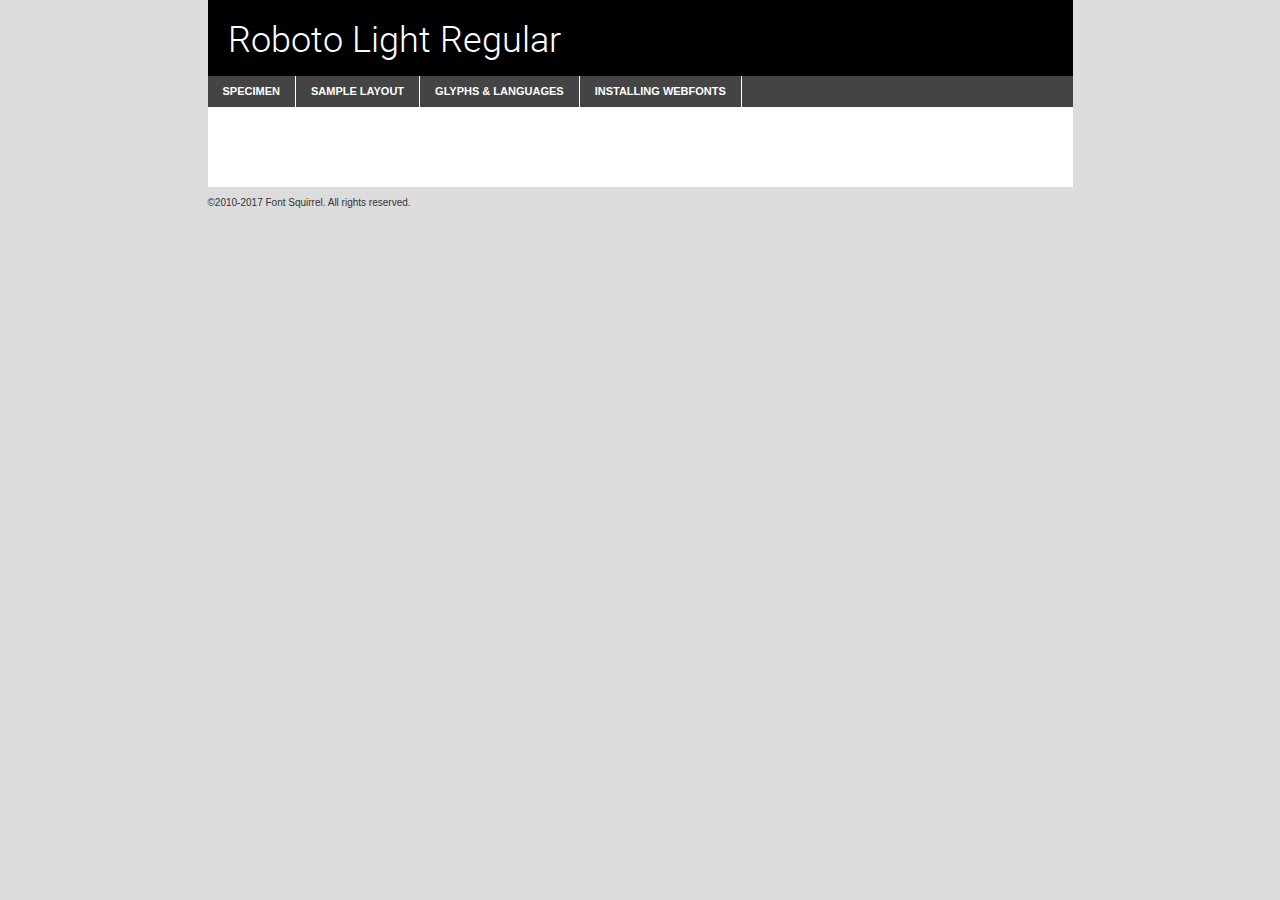
<file: css/fonts/Roboto/roboto-light-demo.html>
<!DOCTYPE html PUBLIC "-//W3C//DTD XHTML 1.0 Transitional//EN"
	"http://www.w3.org/TR/xhtml1/DTD/xhtml1-transitional.dtd">

<html xmlns="http://www.w3.org/1999/xhtml" xml:lang="en" lang="en">
<head>
	<meta http-equiv="Content-Type" content="text/html; charset=utf-8" />
	<script src="http://ajax.googleapis.com/ajax/libs/jquery/1.7.2/jquery.min.js" type="text/javascript" charset="utf-8"></script>
	<script type="text/javascript">
	(function($){$.fn.easyTabs=function(option){var param=jQuery.extend({fadeSpeed:"fast",defaultContent:1,activeClass:'active'},option);$(this).each(function(){var thisId="#"+this.id;if(param.defaultContent==''){param.defaultContent=1;}
	if(typeof param.defaultContent=="number")
	{var defaultTab=$(thisId+" .tabs li:eq("+(param.defaultContent-1)+") a").attr('href').substr(1);}else{var defaultTab=param.defaultContent;}
	$(thisId+" .tabs li a").each(function(){var tabToHide=$(this).attr('href').substr(1);$("#"+tabToHide).addClass('easytabs-tab-content');});hideAll();changeContent(defaultTab);function hideAll(){$(thisId+" .easytabs-tab-content").hide();}
	function changeContent(tabId){hideAll();$(thisId+" .tabs li").removeClass(param.activeClass);$(thisId+" .tabs li a[href=#"+tabId+"]").closest('li').addClass(param.activeClass);if(param.fadeSpeed!="none")
	{$(thisId+" #"+tabId).fadeIn(param.fadeSpeed);}else{$(thisId+" #"+tabId).show();}}
	$(thisId+" .tabs li").click(function(){var tabId=$(this).find('a').attr('href').substr(1);changeContent(tabId);return false;});});}})(jQuery);
	</script>
	<link rel="stylesheet" href="specimen_files/specimen_stylesheet.css" type="text/css" charset="utf-8" />
	<link rel="stylesheet" href="stylesheet.css" type="text/css" charset="utf-8" />

	<style type="text/css">
					body{
				font-family: 'robotolight';
							}
		</style>

	<title>Roboto Light Regular Specimen</title>
	
	
	<script type="text/javascript" charset="utf-8">
		$(document).ready(function() {
			$('#container').easyTabs({defaultContent:1});
		});
	</script>
</head>

<body>
<div id="container">
	<div id="header">
		Roboto Light Regular	</div>
	<ul class="tabs">
		<li><a href="#specimen">Specimen</a></li>
		<li><a href="#layout">Sample Layout</a></li>
				<li><a href="#glyphs">Glyphs &amp; Languages</a></li>
		<li><a href="#installing">Installing Webfonts</a></li>
		
	</ul>
	
	<div id="main_content">

		
			<div id="specimen">
		
				<div class="section">
					<div class="grid12 firstcol">
						<div class="huge">AaBb</div>
					</div>
				</div>
		
				<div class="section">
					<div class="glyph_range">A&#x200B;B&#x200b;C&#x200b;D&#x200b;E&#x200b;F&#x200b;G&#x200b;H&#x200b;I&#x200b;J&#x200b;K&#x200b;L&#x200b;M&#x200b;N&#x200b;O&#x200b;P&#x200b;Q&#x200b;R&#x200b;S&#x200b;T&#x200b;U&#x200b;V&#x200b;W&#x200b;X&#x200b;Y&#x200b;Z&#x200b;a&#x200b;b&#x200b;c&#x200b;d&#x200b;e&#x200b;f&#x200b;g&#x200b;h&#x200b;i&#x200b;j&#x200b;k&#x200b;l&#x200b;m&#x200b;n&#x200b;o&#x200b;p&#x200b;q&#x200b;r&#x200b;s&#x200b;t&#x200b;u&#x200b;v&#x200b;w&#x200b;x&#x200b;y&#x200b;z&#x200b;1&#x200b;2&#x200b;3&#x200b;4&#x200b;5&#x200b;6&#x200b;7&#x200b;8&#x200b;9&#x200b;0&#x200b;&amp;&#x200b;.&#x200b;,&#x200b;?&#x200b;!&#x200b;&#64;&#x200b;(&#x200b;)&#x200b;#&#x200b;$&#x200b;%&#x200b;*&#x200b;+&#x200b;-&#x200b;=&#x200b;:&#x200b;;</div>
				</div>
				<div class="section">
					<div class="grid12 firstcol">
						<table class="sample_table">
							<tr><td>10</td><td class="size10">abcdefghijklmnopqrstuvwxyzABCDEFGHIJKLMNOPQRSTUVWXYZ0123456789abcdefghijklmnopqrstuvwxyzABCDEFGHIJKLMNOPQRSTUVWXYZ0123456789abcdefghijklmnopqrstuvwxyzABCDEFGHIJKLMNOPQRSTUVWXYZ</td></tr>
							<tr><td>11</td><td class="size11">abcdefghijklmnopqrstuvwxyzABCDEFGHIJKLMNOPQRSTUVWXYZ0123456789abcdefghijklmnopqrstuvwxyzABCDEFGHIJKLMNOPQRSTUVWXYZ0123456789abcdefghijklmnopqrstuvwxyzABCDEFGHIJKLMNOPQRSTUVWXYZ</td></tr>
							<tr><td>12</td><td class="size12">abcdefghijklmnopqrstuvwxyzABCDEFGHIJKLMNOPQRSTUVWXYZ0123456789abcdefghijklmnopqrstuvwxyzABCDEFGHIJKLMNOPQRSTUVWXYZ0123456789abcdefghijklmnopqrstuvwxyzABCDEFGHIJKLMNOPQRSTUVWXYZ</td></tr>
							<tr><td>13</td><td class="size13">abcdefghijklmnopqrstuvwxyzABCDEFGHIJKLMNOPQRSTUVWXYZ0123456789abcdefghijklmnopqrstuvwxyzABCDEFGHIJKLMNOPQRSTUVWXYZ0123456789abcdefghijklmnopqrstuvwxyzABCDEFGHIJKLMNOPQRSTUVWXYZ</td></tr>
							<tr><td>14</td><td class="size14">abcdefghijklmnopqrstuvwxyzABCDEFGHIJKLMNOPQRSTUVWXYZ0123456789abcdefghijklmnopqrstuvwxyzABCDEFGHIJKLMNOPQRSTUVWXYZ0123456789abcdefghijklmnopqrstuvwxyzABCDEFGHIJKLMNOPQRSTUVWXYZ</td></tr>
							<tr><td>16</td><td class="size16">abcdefghijklmnopqrstuvwxyzABCDEFGHIJKLMNOPQRSTUVWXYZ0123456789abcdefghijklmnopqrstuvwxyzABCDEFGHIJKLMNOPQRSTUVWXYZ</td></tr>
							<tr><td>18</td><td class="size18">abcdefghijklmnopqrstuvwxyzABCDEFGHIJKLMNOPQRSTUVWXYZ0123456789abcdefghijklmnopqrstuvwxyzABCDEFGHIJKLMNOPQRSTUVWXYZ</td></tr>
							<tr><td>20</td><td class="size20">abcdefghijklmnopqrstuvwxyzABCDEFGHIJKLMNOPQRSTUVWXYZ0123456789abcdefghijklmnopqrstuvwxyzABCDEFGHIJKLMNOPQRSTUVWXYZ</td></tr>
							<tr><td>24</td><td class="size24">abcdefghijklmnopqrstuvwxyzABCDEFGHIJKLMNOPQRSTUVWXYZ0123456789abcdefghijklmnopqrstuvwxyzABCDEFGHIJKLMNOPQRSTUVWXYZ</td></tr>
							<tr><td>30</td><td class="size30">abcdefghijklmnopqrstuvwxyzABCDEFGHIJKLMNOPQRSTUVWXYZ0123456789abcdefghijklmnopqrstuvwxyzABCDEFGHIJKLMNOPQRSTUVWXYZ</td></tr>
							<tr><td>36</td><td class="size36">abcdefghijklmnopqrstuvwxyzABCDEFGHIJKLMNOPQRSTUVWXYZ0123456789abcdefghijklmnopqrstuvwxyzABCDEFGHIJKLMNOPQRSTUVWXYZ</td></tr>
							<tr><td>48</td><td class="size48">abcdefghijklmnopqrstuvwxyzABCDEFGHIJKLMNOPQRSTUVWXYZ0123456789abcdefghijklmnopqrstuvwxyzABCDEFGHIJKLMNOPQRSTUVWXYZ</td></tr>
							<tr><td>60</td><td class="size60">abcdefghijklmnopqrstuvwxyzABCDEFGHIJKLMNOPQRSTUVWXYZ0123456789abcdefghijklmnopqrstuvwxyzABCDEFGHIJKLMNOPQRSTUVWXYZ</td></tr>
							<tr><td>72</td><td class="size72">abcdefghijklmnopqrstuvwxyzABCDEFGHIJKLMNOPQRSTUVWXYZ0123456789abcdefghijklmnopqrstuvwxyzABCDEFGHIJKLMNOPQRSTUVWXYZ</td></tr>
							<tr><td>90</td><td class="size90">abcdefghijklmnopqrstuvwxyzABCDEFGHIJKLMNOPQRSTUVWXYZ0123456789abcdefghijklmnopqrstuvwxyzABCDEFGHIJKLMNOPQRSTUVWXYZ</td></tr>
						</table>
				
					</div>
			
				</div>
		
		
		
								<div class="section" id="bodycomparison">


										<div id="xheight">
				<div class="fontbody">&#x25FC;&#x25FC;&#x25FC;&#x25FC;&#x25FC;&#x25FC;&#x25FC;&#x25FC;&#x25FC;&#x25FC;&#x25FC;&#x25FC;&#x25FC;&#x25FC;&#x25FC;&#x25FC;&#x25FC;&#x25FC;&#x25FC;&#x25FC;&#x25FC;&#x25FC;&#x25FC;&#x25FC;&#x25FC;&#x25FC;&#x25FC;&#x25FC;&#x25FC;&#x25FC;&#x25FC;&#x25FC;&#x25FC;&#x25FC;&#x25FC;&#x25FC;&#x25FC;&#x25FC;&#x25FC;&#x25FC;&#x25FC;&#x25FC;&#x25FC;&#x25FC;&#x25FC;&#x25FC;&#x25FC;&#x25FC;&#x25FC;&#x25FC;&#x25FC;&#x25FC;&#x25FC;&#x25FC;&#x25FC;&#x25FC;&#x25FC;&#x25FC;&#x25FC;&#x25FC;&#x25FC;&#x25FC;&#x25FC;&#x25FC;&#x25FC;&#x25FC;&#x25FC;&#x25FC;&#x25FC;&#x25FC;&#x25FC;&#x25FC;&#x25FC;&#x25FC;&#x25FC;&#x25FC;&#x25FC;&#x25FC;&#x25FC;&#x25FC;&#x25FC;&#x25FC;&#x25FC;&#x25FC;&#x25FC;&#x25FC;&#x25FC;&#x25FC;&#x25FC;&#x25FC;&#x25FC;&#x25FC;&#x25FC;&#x25FC;&#x25FC;&#x25FC;&#x25FC;&#x25FC;&#x25FC;body</div><div class="arialbody">body</div><div class="verdanabody">body</div><div class="georgiabody">body</div></div>
										<div class="fontbody" style="z-index:1">
											body<span>Roboto Light Regular</span>
										</div>
										<div class="arialbody" style="z-index:1">
											body<span>Arial</span>
										</div>
										<div class="verdanabody" style="z-index:1">
											body<span>Verdana</span>
										</div>
										<div class="georgiabody" style="z-index:1">
											body<span>Georgia</span>
										</div>



								</div>
		
		
				<div class="section psample psample_row1" id="">
					
					<div class="grid2 firstcol">
						<p class="size10"><span>10.</span>Aenean lacinia bibendum nulla sed consectetur. Fusce dapibus, tellus ac cursus commodo, tortor mauris condimentum nibh, ut fermentum massa justo sit amet risus. Nullam id dolor id nibh ultricies vehicula ut id elit. Cum sociis natoque penatibus et magnis dis parturient montes, nascetur ridiculus mus. Nulla vitae elit libero, a pharetra augue.</p>
			
					</div>
					<div class="grid3">
						<p class="size11"><span>11.</span>Aenean lacinia bibendum nulla sed consectetur. Fusce dapibus, tellus ac cursus commodo, tortor mauris condimentum nibh, ut fermentum massa justo sit amet risus. Nullam id dolor id nibh ultricies vehicula ut id elit. Cum sociis natoque penatibus et magnis dis parturient montes, nascetur ridiculus mus. Nulla vitae elit libero, a pharetra augue.</p>
			
					</div>
					<div class="grid3">
						<p class="size12"><span>12.</span>Aenean lacinia bibendum nulla sed consectetur. Fusce dapibus, tellus ac cursus commodo, tortor mauris condimentum nibh, ut fermentum massa justo sit amet risus. Nullam id dolor id nibh ultricies vehicula ut id elit. Cum sociis natoque penatibus et magnis dis parturient montes, nascetur ridiculus mus. Nulla vitae elit libero, a pharetra augue.</p>
			
					</div>
					<div class="grid4">
						<p class="size13"><span>13.</span>Aenean lacinia bibendum nulla sed consectetur. Fusce dapibus, tellus ac cursus commodo, tortor mauris condimentum nibh, ut fermentum massa justo sit amet risus. Nullam id dolor id nibh ultricies vehicula ut id elit. Cum sociis natoque penatibus et magnis dis parturient montes, nascetur ridiculus mus. Nulla vitae elit libero, a pharetra augue.</p>
			
					</div>
					<div class="white_blend"></div>
					
				</div>
				<div class="section psample psample_row2" id="">
					<div class="grid3 firstcol">
						<p class="size14"><span>14.</span>Aenean lacinia bibendum nulla sed consectetur. Fusce dapibus, tellus ac cursus commodo, tortor mauris condimentum nibh, ut fermentum massa justo sit amet risus. Nullam id dolor id nibh ultricies vehicula ut id elit. Cum sociis natoque penatibus et magnis dis parturient montes, nascetur ridiculus mus. Nulla vitae elit libero, a pharetra augue.</p>
			
					</div>
					<div class="grid4">
						<p class="size16"><span>16.</span>Aenean lacinia bibendum nulla sed consectetur. Fusce dapibus, tellus ac cursus commodo, tortor mauris condimentum nibh, ut fermentum massa justo sit amet risus. Nullam id dolor id nibh ultricies vehicula ut id elit. Cum sociis natoque penatibus et magnis dis parturient montes, nascetur ridiculus mus. Nulla vitae elit libero, a pharetra augue.</p>
			
					</div>
					<div class="grid5">
						<p class="size18"><span>18.</span>Aenean lacinia bibendum nulla sed consectetur. Fusce dapibus, tellus ac cursus commodo, tortor mauris condimentum nibh, ut fermentum massa justo sit amet risus. Nullam id dolor id nibh ultricies vehicula ut id elit. Cum sociis natoque penatibus et magnis dis parturient montes, nascetur ridiculus mus. Nulla vitae elit libero, a pharetra augue.</p>
			
					</div>

					<div class="white_blend"></div>

				</div>
				
				<div class="section psample psample_row3" id="">
					<div class="grid5 firstcol">
						<p class="size20"><span>20.</span>Aenean lacinia bibendum nulla sed consectetur. Fusce dapibus, tellus ac cursus commodo, tortor mauris condimentum nibh, ut fermentum massa justo sit amet risus. Nullam id dolor id nibh ultricies vehicula ut id elit. Cum sociis natoque penatibus et magnis dis parturient montes, nascetur ridiculus mus. Nulla vitae elit libero, a pharetra augue.</p>
					</div>
					<div class="grid7">
						<p class="size24"><span>24.</span>Aenean lacinia bibendum nulla sed consectetur. Fusce dapibus, tellus ac cursus commodo, tortor mauris condimentum nibh, ut fermentum massa justo sit amet risus. Nullam id dolor id nibh ultricies vehicula ut id elit. Cum sociis natoque penatibus et magnis dis parturient montes, nascetur ridiculus mus. Nulla vitae elit libero, a pharetra augue.</p>
					</div>
					
					<div class="white_blend"></div>
					
				</div>
				
				<div class="section psample psample_row4" id="">
					<div class="grid12 firstcol">
						<p class="size30"><span>30.</span>Aenean lacinia bibendum nulla sed consectetur. Fusce dapibus, tellus ac cursus commodo, tortor mauris condimentum nibh, ut fermentum massa justo sit amet risus. Nullam id dolor id nibh ultricies vehicula ut id elit. Cum sociis natoque penatibus et magnis dis parturient montes, nascetur ridiculus mus. Nulla vitae elit libero, a pharetra augue.</p>
					</div>
					<div class="white_blend"></div>
					
				</div>
				
				
				
				<div class="section psample psample_row1 fullreverse">
					<div class="grid2 firstcol">
						<p class="size10"><span>10.</span>Aenean lacinia bibendum nulla sed consectetur. Fusce dapibus, tellus ac cursus commodo, tortor mauris condimentum nibh, ut fermentum massa justo sit amet risus. Nullam id dolor id nibh ultricies vehicula ut id elit. Cum sociis natoque penatibus et magnis dis parturient montes, nascetur ridiculus mus. Nulla vitae elit libero, a pharetra augue.</p>
			
					</div>
					<div class="grid3">
						<p class="size11"><span>11.</span>Aenean lacinia bibendum nulla sed consectetur. Fusce dapibus, tellus ac cursus commodo, tortor mauris condimentum nibh, ut fermentum massa justo sit amet risus. Nullam id dolor id nibh ultricies vehicula ut id elit. Cum sociis natoque penatibus et magnis dis parturient montes, nascetur ridiculus mus. Nulla vitae elit libero, a pharetra augue.</p>
			
					</div>
					<div class="grid3">
						<p class="size12"><span>12.</span>Aenean lacinia bibendum nulla sed consectetur. Fusce dapibus, tellus ac cursus commodo, tortor mauris condimentum nibh, ut fermentum massa justo sit amet risus. Nullam id dolor id nibh ultricies vehicula ut id elit. Cum sociis natoque penatibus et magnis dis parturient montes, nascetur ridiculus mus. Nulla vitae elit libero, a pharetra augue.</p>
			
					</div>
					<div class="grid4">
						<p class="size13"><span>13.</span>Aenean lacinia bibendum nulla sed consectetur. Fusce dapibus, tellus ac cursus commodo, tortor mauris condimentum nibh, ut fermentum massa justo sit amet risus. Nullam id dolor id nibh ultricies vehicula ut id elit. Cum sociis natoque penatibus et magnis dis parturient montes, nascetur ridiculus mus. Nulla vitae elit libero, a pharetra augue.</p>
			
					</div>
					<div class="black_blend"></div>
					
				</div>
				
				<div class="section psample psample_row2 fullreverse">
					<div class="grid3 firstcol">
						<p class="size14"><span>14.</span>Aenean lacinia bibendum nulla sed consectetur. Fusce dapibus, tellus ac cursus commodo, tortor mauris condimentum nibh, ut fermentum massa justo sit amet risus. Nullam id dolor id nibh ultricies vehicula ut id elit. Cum sociis natoque penatibus et magnis dis parturient montes, nascetur ridiculus mus. Nulla vitae elit libero, a pharetra augue.</p>
			
					</div>
					<div class="grid4">
						<p class="size16"><span>16.</span>Aenean lacinia bibendum nulla sed consectetur. Fusce dapibus, tellus ac cursus commodo, tortor mauris condimentum nibh, ut fermentum massa justo sit amet risus. Nullam id dolor id nibh ultricies vehicula ut id elit. Cum sociis natoque penatibus et magnis dis parturient montes, nascetur ridiculus mus. Nulla vitae elit libero, a pharetra augue.</p>
			
					</div>
					<div class="grid5">
						<p class="size18"><span>18.</span>Aenean lacinia bibendum nulla sed consectetur. Fusce dapibus, tellus ac cursus commodo, tortor mauris condimentum nibh, ut fermentum massa justo sit amet risus. Nullam id dolor id nibh ultricies vehicula ut id elit. Cum sociis natoque penatibus et magnis dis parturient montes, nascetur ridiculus mus. Nulla vitae elit libero, a pharetra augue.</p>
			
					</div>
					<div class="black_blend"></div>

				</div>
				
				<div class="section psample fullreverse psample_row3" id="">
					<div class="grid5 firstcol">
						<p class="size20"><span>20.</span>Aenean lacinia bibendum nulla sed consectetur. Fusce dapibus, tellus ac cursus commodo, tortor mauris condimentum nibh, ut fermentum massa justo sit amet risus. Nullam id dolor id nibh ultricies vehicula ut id elit. Cum sociis natoque penatibus et magnis dis parturient montes, nascetur ridiculus mus. Nulla vitae elit libero, a pharetra augue.</p>
					</div>
					<div class="grid7">
						<p class="size24"><span>24.</span>Aenean lacinia bibendum nulla sed consectetur. Fusce dapibus, tellus ac cursus commodo, tortor mauris condimentum nibh, ut fermentum massa justo sit amet risus. Nullam id dolor id nibh ultricies vehicula ut id elit. Cum sociis natoque penatibus et magnis dis parturient montes, nascetur ridiculus mus. Nulla vitae elit libero, a pharetra augue.</p>
					</div>
					
					<div class="black_blend"></div>
					
				</div>
				
				<div class="section psample fullreverse psample_row4" id="" style="border-bottom: 20px #000 solid;">
					<div class="grid12 firstcol">
						<p class="size30"><span>30.</span>Aenean lacinia bibendum nulla sed consectetur. Fusce dapibus, tellus ac cursus commodo, tortor mauris condimentum nibh, ut fermentum massa justo sit amet risus. Nullam id dolor id nibh ultricies vehicula ut id elit. Cum sociis natoque penatibus et magnis dis parturient montes, nascetur ridiculus mus. Nulla vitae elit libero, a pharetra augue.</p>
					</div>
					<div class="black_blend"></div>
					
				</div>
				
				
				
				
			</div>
			
			<div id="layout">
				
				<div class="section">
					
					<div class="grid12 firstcol">
						<h1>Lorem Ipsum Dolor</h1>
						<h2>Etiam porta sem malesuada magna mollis euismod</h2>
						
						<p class="byline">By <a href="#link">Aenean Lacinia</a></p>
					</div>
				</div>
				<div class="section">
					<div class="grid8 firstcol">
						<p class="large">Donec sed odio dui. Morbi leo risus, porta ac consectetur ac, vestibulum at eros. Fusce dapibus, tellus ac cursus commodo, tortor mauris condimentum nibh, ut fermentum massa justo sit amet risus. </p>

						
						<h3>Pellentesque ornare sem</h3>

						<p>Maecenas sed diam eget risus varius blandit sit amet non magna. Maecenas faucibus mollis interdum. Donec ullamcorper nulla non metus auctor fringilla. Nullam id dolor id nibh ultricies vehicula ut id elit. Nullam id dolor id nibh ultricies vehicula ut id elit. </p>

						<p>Aenean eu leo quam. Pellentesque ornare sem lacinia quam venenatis vestibulum. Lorem ipsum dolor sit amet, consectetur adipiscing elit. Cum sociis natoque penatibus et magnis dis parturient montes, nascetur ridiculus mus. </p>

						<p>Nulla vitae elit libero, a pharetra augue. Praesent commodo cursus magna, vel scelerisque nisl consectetur et. Aenean lacinia bibendum nulla sed consectetur. </p>

						<p>Nullam quis risus eget urna mollis ornare vel eu leo. Nullam quis risus eget urna mollis ornare vel eu leo. Maecenas sed diam eget risus varius blandit sit amet non magna. Donec ullamcorper nulla non metus auctor fringilla. </p>

						<h3>Cras mattis consectetur</h3>

						<p>Aenean eu leo quam. Pellentesque ornare sem lacinia quam venenatis vestibulum. Aenean lacinia bibendum nulla sed consectetur. Integer posuere erat a ante venenatis dapibus posuere velit aliquet. Cras mattis consectetur purus sit amet fermentum. </p>

						<p>Nullam id dolor id nibh ultricies vehicula ut id elit. Nullam quis risus eget urna mollis ornare vel eu leo. Cras mattis consectetur purus sit amet fermentum.</p>
					</div>
					
					<div class="grid4 sidebar">
						
						<div class="box reverse">
							<p class="last">Nullam quis risus eget urna mollis ornare vel eu leo. Donec ullamcorper nulla non metus auctor fringilla. Cras mattis consectetur purus sit amet fermentum. Sed posuere consectetur est at lobortis. Lorem ipsum dolor sit amet, consectetur adipiscing elit. </p>
						</div>
						
						<p class="caption">Maecenas sed diam eget risus varius.</p>

						<p>Vestibulum id ligula porta felis euismod semper. Integer posuere erat a ante venenatis dapibus posuere velit aliquet. Vestibulum id ligula porta felis euismod semper. Sed posuere consectetur est at lobortis. Maecenas sed diam eget risus varius blandit sit amet non magna. Fusce dapibus, tellus ac cursus commodo, tortor mauris condimentum nibh, ut fermentum massa justo sit amet risus. </p>

					

						<p>Duis mollis, est non commodo luctus, nisi erat porttitor ligula, eget lacinia odio sem nec elit. Aenean lacinia bibendum nulla sed consectetur. Vivamus sagittis lacus vel augue laoreet rutrum faucibus dolor auctor. Aenean lacinia bibendum nulla sed consectetur. Nullam quis risus eget urna mollis ornare vel eu leo. </p>

						<p>Praesent commodo cursus magna, vel scelerisque nisl consectetur et. Donec ullamcorper nulla non metus auctor fringilla. Maecenas faucibus mollis interdum. Fusce dapibus, tellus ac cursus commodo, tortor mauris condimentum nibh, ut fermentum massa justo sit amet risus. </p>

					</div>
				</div>
				
			</div>


			



		<div id="glyphs">
			<div class="section">
				<div class="grid12 firstcol">
			
				<h1>Language Support</h1>
				<p>The subset of Roboto Light Regular in this kit supports the following languages:<br />
			
					Albanian, Basque, Breton, Chamorro, Danish, Dutch, English, Faroese, Finnish, French, Frisian, Galician, German, Icelandic, Italian, Malagasy, Norwegian, Portuguese, Spanish, Alsatian, Aragonese, Arapaho, Arrernte, Asturian, Aymara, Bislama, Cebuano, Corsican, Fijian, French_creole, Genoese, Gilbertese, Greenlandic, Haitian_creole, Hiligaynon, Hmong, Hopi, Ibanag, Iloko_ilokano, Indonesian, Interglossa_glosa, Interlingua, Irish_gaelic, Jerriais, Lojban, Lombard, Luxembourgeois, Manx, Mohawk, Norfolk_pitcairnese, Occitan, Oromo, Pangasinan, Papiamento, Piedmontese, Potawatomi, Rhaeto-romance, Romansh, Rotokas, Sami_lule, Samoan, Sardinian, Scots_gaelic, Seychelles_creole, Shona, Sicilian, Somali, Southern_ndebele, Swahili, Swati_swazi, Tagalog_filipino_pilipino, Tetum, Tok_pisin, Uyghur_latinized, Volapuk, Walloon, Warlpiri, Xhosa, Yapese, Zulu, Latinbasic, Ubasic, Demo				</p>
				<h1>Glyph Chart</h1>
				<p>The subset of Roboto Light Regular in this kit includes all the glyphs listed below. Unicode entities are included above each glyph to help you insert individual characters into your layout.</p>
				<div id="glyph_chart">
			
																														 <div><p>&amp;#2;</p>&#2;</div>
																				 <div><p>&amp;#13;</p>&#13;</div>
																				 <div><p>&amp;#32;</p>&#32;</div>
																				 <div><p>&amp;#33;</p>&#33;</div>
																				 <div><p>&amp;#34;</p>&#34;</div>
																				 <div><p>&amp;#35;</p>&#35;</div>
																				 <div><p>&amp;#36;</p>&#36;</div>
																				 <div><p>&amp;#37;</p>&#37;</div>
																				 <div><p>&amp;#38;</p>&#38;</div>
																				 <div><p>&amp;#39;</p>&#39;</div>
																				 <div><p>&amp;#40;</p>&#40;</div>
																				 <div><p>&amp;#41;</p>&#41;</div>
																				 <div><p>&amp;#42;</p>&#42;</div>
																				 <div><p>&amp;#43;</p>&#43;</div>
																				 <div><p>&amp;#44;</p>&#44;</div>
																				 <div><p>&amp;#45;</p>&#45;</div>
																				 <div><p>&amp;#46;</p>&#46;</div>
																				 <div><p>&amp;#47;</p>&#47;</div>
																				 <div><p>&amp;#48;</p>&#48;</div>
																				 <div><p>&amp;#49;</p>&#49;</div>
																				 <div><p>&amp;#50;</p>&#50;</div>
																				 <div><p>&amp;#51;</p>&#51;</div>
																				 <div><p>&amp;#52;</p>&#52;</div>
																				 <div><p>&amp;#53;</p>&#53;</div>
																				 <div><p>&amp;#54;</p>&#54;</div>
																				 <div><p>&amp;#55;</p>&#55;</div>
																				 <div><p>&amp;#56;</p>&#56;</div>
																				 <div><p>&amp;#57;</p>&#57;</div>
																				 <div><p>&amp;#58;</p>&#58;</div>
																				 <div><p>&amp;#59;</p>&#59;</div>
																				 <div><p>&amp;#60;</p>&#60;</div>
																				 <div><p>&amp;#61;</p>&#61;</div>
																				 <div><p>&amp;#62;</p>&#62;</div>
																				 <div><p>&amp;#63;</p>&#63;</div>
																				 <div><p>&amp;#64;</p>&#64;</div>
																				 <div><p>&amp;#65;</p>&#65;</div>
																				 <div><p>&amp;#66;</p>&#66;</div>
																				 <div><p>&amp;#67;</p>&#67;</div>
																				 <div><p>&amp;#68;</p>&#68;</div>
																				 <div><p>&amp;#69;</p>&#69;</div>
																				 <div><p>&amp;#70;</p>&#70;</div>
																				 <div><p>&amp;#71;</p>&#71;</div>
																				 <div><p>&amp;#72;</p>&#72;</div>
																				 <div><p>&amp;#73;</p>&#73;</div>
																				 <div><p>&amp;#74;</p>&#74;</div>
																				 <div><p>&amp;#75;</p>&#75;</div>
																				 <div><p>&amp;#76;</p>&#76;</div>
																				 <div><p>&amp;#77;</p>&#77;</div>
																				 <div><p>&amp;#78;</p>&#78;</div>
																				 <div><p>&amp;#79;</p>&#79;</div>
																				 <div><p>&amp;#80;</p>&#80;</div>
																				 <div><p>&amp;#81;</p>&#81;</div>
																				 <div><p>&amp;#82;</p>&#82;</div>
																				 <div><p>&amp;#83;</p>&#83;</div>
																				 <div><p>&amp;#84;</p>&#84;</div>
																				 <div><p>&amp;#85;</p>&#85;</div>
																				 <div><p>&amp;#86;</p>&#86;</div>
																				 <div><p>&amp;#87;</p>&#87;</div>
																				 <div><p>&amp;#88;</p>&#88;</div>
																				 <div><p>&amp;#89;</p>&#89;</div>
																				 <div><p>&amp;#90;</p>&#90;</div>
																				 <div><p>&amp;#91;</p>&#91;</div>
																				 <div><p>&amp;#92;</p>&#92;</div>
																				 <div><p>&amp;#93;</p>&#93;</div>
																				 <div><p>&amp;#94;</p>&#94;</div>
																				 <div><p>&amp;#95;</p>&#95;</div>
																				 <div><p>&amp;#96;</p>&#96;</div>
																				 <div><p>&amp;#97;</p>&#97;</div>
																				 <div><p>&amp;#98;</p>&#98;</div>
																				 <div><p>&amp;#99;</p>&#99;</div>
																				 <div><p>&amp;#100;</p>&#100;</div>
																				 <div><p>&amp;#101;</p>&#101;</div>
																				 <div><p>&amp;#102;</p>&#102;</div>
																				 <div><p>&amp;#103;</p>&#103;</div>
																				 <div><p>&amp;#104;</p>&#104;</div>
																				 <div><p>&amp;#105;</p>&#105;</div>
																				 <div><p>&amp;#106;</p>&#106;</div>
																				 <div><p>&amp;#107;</p>&#107;</div>
																				 <div><p>&amp;#108;</p>&#108;</div>
																				 <div><p>&amp;#109;</p>&#109;</div>
																				 <div><p>&amp;#110;</p>&#110;</div>
																				 <div><p>&amp;#111;</p>&#111;</div>
																				 <div><p>&amp;#112;</p>&#112;</div>
																				 <div><p>&amp;#113;</p>&#113;</div>
																				 <div><p>&amp;#114;</p>&#114;</div>
																				 <div><p>&amp;#115;</p>&#115;</div>
																				 <div><p>&amp;#116;</p>&#116;</div>
																				 <div><p>&amp;#117;</p>&#117;</div>
																				 <div><p>&amp;#118;</p>&#118;</div>
																				 <div><p>&amp;#119;</p>&#119;</div>
																				 <div><p>&amp;#120;</p>&#120;</div>
																				 <div><p>&amp;#121;</p>&#121;</div>
																				 <div><p>&amp;#122;</p>&#122;</div>
																				 <div><p>&amp;#123;</p>&#123;</div>
																				 <div><p>&amp;#124;</p>&#124;</div>
																				 <div><p>&amp;#125;</p>&#125;</div>
																				 <div><p>&amp;#126;</p>&#126;</div>
																				 <div><p>&amp;#160;</p>&#160;</div>
																				 <div><p>&amp;#161;</p>&#161;</div>
																				 <div><p>&amp;#162;</p>&#162;</div>
																				 <div><p>&amp;#163;</p>&#163;</div>
																				 <div><p>&amp;#164;</p>&#164;</div>
																				 <div><p>&amp;#165;</p>&#165;</div>
																				 <div><p>&amp;#166;</p>&#166;</div>
																				 <div><p>&amp;#167;</p>&#167;</div>
																				 <div><p>&amp;#168;</p>&#168;</div>
																				 <div><p>&amp;#169;</p>&#169;</div>
																				 <div><p>&amp;#170;</p>&#170;</div>
																				 <div><p>&amp;#171;</p>&#171;</div>
																				 <div><p>&amp;#172;</p>&#172;</div>
																				 <div><p>&amp;#173;</p>&#173;</div>
																				 <div><p>&amp;#174;</p>&#174;</div>
																				 <div><p>&amp;#175;</p>&#175;</div>
																				 <div><p>&amp;#176;</p>&#176;</div>
																				 <div><p>&amp;#177;</p>&#177;</div>
																				 <div><p>&amp;#178;</p>&#178;</div>
																				 <div><p>&amp;#179;</p>&#179;</div>
																				 <div><p>&amp;#180;</p>&#180;</div>
																				 <div><p>&amp;#181;</p>&#181;</div>
																				 <div><p>&amp;#182;</p>&#182;</div>
																				 <div><p>&amp;#183;</p>&#183;</div>
																				 <div><p>&amp;#184;</p>&#184;</div>
																				 <div><p>&amp;#185;</p>&#185;</div>
																				 <div><p>&amp;#186;</p>&#186;</div>
																				 <div><p>&amp;#187;</p>&#187;</div>
																				 <div><p>&amp;#188;</p>&#188;</div>
																				 <div><p>&amp;#189;</p>&#189;</div>
																				 <div><p>&amp;#190;</p>&#190;</div>
																				 <div><p>&amp;#191;</p>&#191;</div>
																				 <div><p>&amp;#192;</p>&#192;</div>
																				 <div><p>&amp;#193;</p>&#193;</div>
																				 <div><p>&amp;#194;</p>&#194;</div>
																				 <div><p>&amp;#195;</p>&#195;</div>
																				 <div><p>&amp;#196;</p>&#196;</div>
																				 <div><p>&amp;#197;</p>&#197;</div>
																				 <div><p>&amp;#198;</p>&#198;</div>
																				 <div><p>&amp;#199;</p>&#199;</div>
																				 <div><p>&amp;#200;</p>&#200;</div>
																				 <div><p>&amp;#201;</p>&#201;</div>
																				 <div><p>&amp;#202;</p>&#202;</div>
																				 <div><p>&amp;#203;</p>&#203;</div>
																				 <div><p>&amp;#204;</p>&#204;</div>
																				 <div><p>&amp;#205;</p>&#205;</div>
																				 <div><p>&amp;#206;</p>&#206;</div>
																				 <div><p>&amp;#207;</p>&#207;</div>
																				 <div><p>&amp;#208;</p>&#208;</div>
																				 <div><p>&amp;#209;</p>&#209;</div>
																				 <div><p>&amp;#210;</p>&#210;</div>
																				 <div><p>&amp;#211;</p>&#211;</div>
																				 <div><p>&amp;#212;</p>&#212;</div>
																				 <div><p>&amp;#213;</p>&#213;</div>
																				 <div><p>&amp;#214;</p>&#214;</div>
																				 <div><p>&amp;#215;</p>&#215;</div>
																				 <div><p>&amp;#216;</p>&#216;</div>
																				 <div><p>&amp;#217;</p>&#217;</div>
																				 <div><p>&amp;#218;</p>&#218;</div>
																				 <div><p>&amp;#219;</p>&#219;</div>
																				 <div><p>&amp;#220;</p>&#220;</div>
																				 <div><p>&amp;#221;</p>&#221;</div>
																				 <div><p>&amp;#222;</p>&#222;</div>
																				 <div><p>&amp;#223;</p>&#223;</div>
																				 <div><p>&amp;#224;</p>&#224;</div>
																				 <div><p>&amp;#225;</p>&#225;</div>
																				 <div><p>&amp;#226;</p>&#226;</div>
																				 <div><p>&amp;#227;</p>&#227;</div>
																				 <div><p>&amp;#228;</p>&#228;</div>
																				 <div><p>&amp;#229;</p>&#229;</div>
																				 <div><p>&amp;#230;</p>&#230;</div>
																				 <div><p>&amp;#231;</p>&#231;</div>
																				 <div><p>&amp;#232;</p>&#232;</div>
																				 <div><p>&amp;#233;</p>&#233;</div>
																				 <div><p>&amp;#234;</p>&#234;</div>
																				 <div><p>&amp;#235;</p>&#235;</div>
																				 <div><p>&amp;#236;</p>&#236;</div>
																				 <div><p>&amp;#237;</p>&#237;</div>
																				 <div><p>&amp;#238;</p>&#238;</div>
																				 <div><p>&amp;#239;</p>&#239;</div>
																				 <div><p>&amp;#240;</p>&#240;</div>
																				 <div><p>&amp;#241;</p>&#241;</div>
																				 <div><p>&amp;#242;</p>&#242;</div>
																				 <div><p>&amp;#243;</p>&#243;</div>
																				 <div><p>&amp;#244;</p>&#244;</div>
																				 <div><p>&amp;#245;</p>&#245;</div>
																				 <div><p>&amp;#246;</p>&#246;</div>
																				 <div><p>&amp;#247;</p>&#247;</div>
																				 <div><p>&amp;#248;</p>&#248;</div>
																				 <div><p>&amp;#249;</p>&#249;</div>
																				 <div><p>&amp;#250;</p>&#250;</div>
																				 <div><p>&amp;#251;</p>&#251;</div>
																				 <div><p>&amp;#252;</p>&#252;</div>
																				 <div><p>&amp;#253;</p>&#253;</div>
																				 <div><p>&amp;#254;</p>&#254;</div>
																				 <div><p>&amp;#255;</p>&#255;</div>
																				 <div><p>&amp;#338;</p>&#338;</div>
																				 <div><p>&amp;#339;</p>&#339;</div>
																				 <div><p>&amp;#376;</p>&#376;</div>
																				 <div><p>&amp;#710;</p>&#710;</div>
																				 <div><p>&amp;#732;</p>&#732;</div>
																				 <div><p>&amp;#8192;</p>&#8192;</div>
																				 <div><p>&amp;#8193;</p>&#8193;</div>
																				 <div><p>&amp;#8194;</p>&#8194;</div>
																				 <div><p>&amp;#8195;</p>&#8195;</div>
																				 <div><p>&amp;#8196;</p>&#8196;</div>
																				 <div><p>&amp;#8197;</p>&#8197;</div>
																				 <div><p>&amp;#8198;</p>&#8198;</div>
																				 <div><p>&amp;#8199;</p>&#8199;</div>
																				 <div><p>&amp;#8200;</p>&#8200;</div>
																				 <div><p>&amp;#8201;</p>&#8201;</div>
																				 <div><p>&amp;#8202;</p>&#8202;</div>
																				 <div><p>&amp;#8208;</p>&#8208;</div>
																				 <div><p>&amp;#8209;</p>&#8209;</div>
																				 <div><p>&amp;#8210;</p>&#8210;</div>
																				 <div><p>&amp;#8211;</p>&#8211;</div>
																				 <div><p>&amp;#8212;</p>&#8212;</div>
																				 <div><p>&amp;#8216;</p>&#8216;</div>
																				 <div><p>&amp;#8217;</p>&#8217;</div>
																				 <div><p>&amp;#8218;</p>&#8218;</div>
																				 <div><p>&amp;#8220;</p>&#8220;</div>
																				 <div><p>&amp;#8221;</p>&#8221;</div>
																				 <div><p>&amp;#8222;</p>&#8222;</div>
																				 <div><p>&amp;#8226;</p>&#8226;</div>
																				 <div><p>&amp;#8230;</p>&#8230;</div>
																				 <div><p>&amp;#8239;</p>&#8239;</div>
																				 <div><p>&amp;#8249;</p>&#8249;</div>
																				 <div><p>&amp;#8250;</p>&#8250;</div>
																				 <div><p>&amp;#8287;</p>&#8287;</div>
																				 <div><p>&amp;#8364;</p>&#8364;</div>
																				 <div><p>&amp;#8482;</p>&#8482;</div>
																				 <div><p>&amp;#9724;</p>&#9724;</div>
																				 <div><p>&amp;#64257;</p>&#64257;</div>
																				 <div><p>&amp;#64258;</p>&#64258;</div>
																				 <div><p>&amp;#64259;</p>&#64259;</div>
																				 <div><p>&amp;#64260;</p>&#64260;</div>
																												</div>	
				</div>
		
		
			</div>
		</div>
		
		
		<div id="specs">
			
		</div>
	
		<div id="installing">
			<div class="section">
				<div class="grid7 firstcol">
					<h1>Installing Webfonts</h1>
					
					<p>Webfonts are supported by all major browser platforms but not all in the same way. There are currently four different font formats that must be included in order to target all browsers. This includes TTF, WOFF, EOT and SVG.</p>
					
					<h2>1. Upload your webfonts</h2>
					<p>You must upload your webfont kit to your website. They should be in or near the same directory as your CSS files.</p>
					
					<h2>2. Include the webfont stylesheet</h2>
					<p>A special CSS @font-face declaration helps the various browsers select the appropriate font it needs without causing you a bunch of headaches. Learn more about this syntax by reading the <a href="https://www.fontspring.com/blog/further-hardening-of-the-bulletproof-syntax">Fontspring blog post</a> about it. The code for it is as follows:</p>


<code>
@font-face{ 
	font-family: 'MyWebFont';
	src: url('WebFont.eot');
	src: url('WebFont.eot?#iefix') format('embedded-opentype'),
	     url('WebFont.woff') format('woff'),
	     url('WebFont.ttf') format('truetype'),
	     url('WebFont.svg#webfont') format('svg');
}
</code>

	<p>We've already gone ahead and generated the code for you. All you have to do is link to the stylesheet in your HTML, like this:</p>
	<code>&lt;link rel=&quot;stylesheet&quot; href=&quot;stylesheet.css&quot; type=&quot;text/css&quot; charset=&quot;utf-8&quot; /&gt;</code>

					<h2>3. Modify your own stylesheet</h2>
					<p>To take advantage of your new fonts, you must tell your stylesheet to use them. Look at the original @font-face declaration above and find the property called "font-family." The name linked there will be what you use to reference the font. Prepend that webfont name to the font stack in the "font-family" property, inside the selector you want to change. For example:</p>
<code>p { font-family: 'WebFont', Arial, sans-serif; }</code>

<h2>4. Test</h2>
<p>Getting webfonts to work cross-browser <em>can</em> be tricky. Use the information in the sidebar to help you if you find that fonts aren't loading in a particular browser.</p>
				</div>
				
				<div class="grid5 sidebar">
					<div class="box">
						<h2>Troubleshooting<br />Font-Face Problems</h2>
						<p>Having trouble getting your webfonts to load in your new website? Here are some tips to sort out what might be the problem.</p>

						<h3>Fonts not showing in any browser</h3>

						<p>This sounds like you need to work on the plumbing. You either did not upload the fonts to the correct directory, or you did not link the fonts properly in the CSS. If you've confirmed that all this is correct and you still have a problem, take a look at your .htaccess file and see if requests are getting intercepted.</p>

						<h3>Fonts not loading in iPhone or iPad</h3>

						<p>The most common problem here is that you are serving the fonts from an IIS server. IIS refuses to serve files that have unknown MIME types. If that is the case, you must set the MIME type for SVG to "image/svg+xml" in the server settings. Follow these instructions from Microsoft if you need help.</p>

						<h3>Fonts not loading in Firefox</h3>

						<p>The primary reason for this failure? You are still using a version Firefox older than 3.5. So upgrade already! If that isn't it, then you are very likely serving fonts from a different domain. Firefox requires that all font assets be served from the same domain. Lastly it is possible that you need to add WOFF to your list of MIME types (if you are serving via IIS.)</p>

						<h3>Fonts not loading in IE</h3>

						<p>Are you looking at Internet Explorer on an actual Windows machine or are you cheating by using a service like Adobe BrowserLab? Many of these screenshot services do not render @font-face for IE. Best to test it on a real machine.</p>

						<h3>Fonts not loading in IE9</h3>

						<p>IE9, like Firefox, requires that fonts be served from the same domain as the website. Make sure that is the case.</p>
					</div>
				</div>
			</div>
			
		</div>
	
	</div>
	<div id="footer">
		<p>&copy;2010-2017 Font Squirrel. All rights reserved.</p>
	</div>
</div>
</body>
</html>
</file>
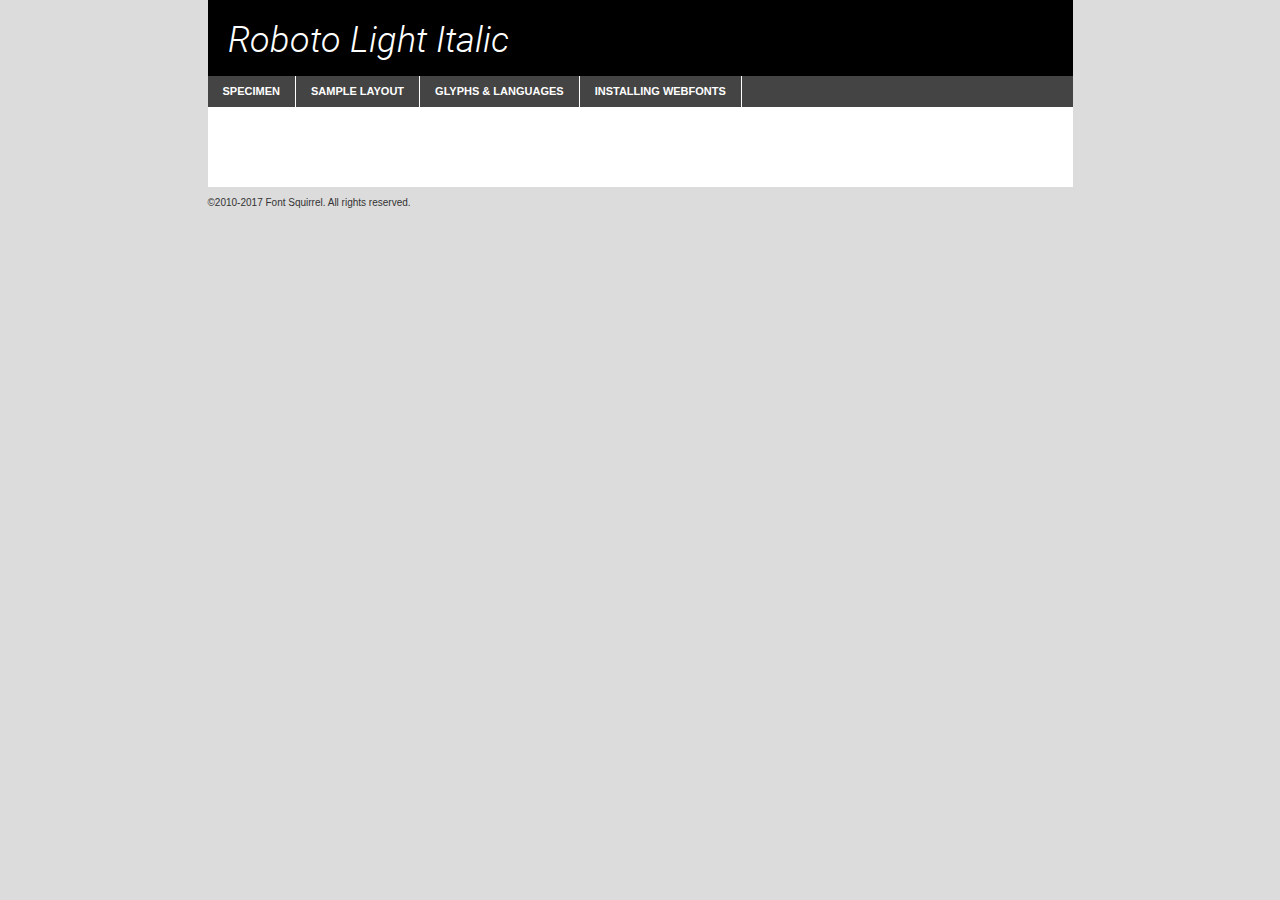
<file: css/fonts/Roboto/roboto-lightitalic-demo.html>
<!DOCTYPE html PUBLIC "-//W3C//DTD XHTML 1.0 Transitional//EN"
	"http://www.w3.org/TR/xhtml1/DTD/xhtml1-transitional.dtd">

<html xmlns="http://www.w3.org/1999/xhtml" xml:lang="en" lang="en">
<head>
	<meta http-equiv="Content-Type" content="text/html; charset=utf-8" />
	<script src="http://ajax.googleapis.com/ajax/libs/jquery/1.7.2/jquery.min.js" type="text/javascript" charset="utf-8"></script>
	<script type="text/javascript">
	(function($){$.fn.easyTabs=function(option){var param=jQuery.extend({fadeSpeed:"fast",defaultContent:1,activeClass:'active'},option);$(this).each(function(){var thisId="#"+this.id;if(param.defaultContent==''){param.defaultContent=1;}
	if(typeof param.defaultContent=="number")
	{var defaultTab=$(thisId+" .tabs li:eq("+(param.defaultContent-1)+") a").attr('href').substr(1);}else{var defaultTab=param.defaultContent;}
	$(thisId+" .tabs li a").each(function(){var tabToHide=$(this).attr('href').substr(1);$("#"+tabToHide).addClass('easytabs-tab-content');});hideAll();changeContent(defaultTab);function hideAll(){$(thisId+" .easytabs-tab-content").hide();}
	function changeContent(tabId){hideAll();$(thisId+" .tabs li").removeClass(param.activeClass);$(thisId+" .tabs li a[href=#"+tabId+"]").closest('li').addClass(param.activeClass);if(param.fadeSpeed!="none")
	{$(thisId+" #"+tabId).fadeIn(param.fadeSpeed);}else{$(thisId+" #"+tabId).show();}}
	$(thisId+" .tabs li").click(function(){var tabId=$(this).find('a').attr('href').substr(1);changeContent(tabId);return false;});});}})(jQuery);
	</script>
	<link rel="stylesheet" href="specimen_files/specimen_stylesheet.css" type="text/css" charset="utf-8" />
	<link rel="stylesheet" href="stylesheet.css" type="text/css" charset="utf-8" />

	<style type="text/css">
					body{
				font-family: 'robotolight_italic';
							}
		</style>

	<title>Roboto Light Italic Specimen</title>
	
	
	<script type="text/javascript" charset="utf-8">
		$(document).ready(function() {
			$('#container').easyTabs({defaultContent:1});
		});
	</script>
</head>

<body>
<div id="container">
	<div id="header">
		Roboto Light Italic	</div>
	<ul class="tabs">
		<li><a href="#specimen">Specimen</a></li>
		<li><a href="#layout">Sample Layout</a></li>
				<li><a href="#glyphs">Glyphs &amp; Languages</a></li>
		<li><a href="#installing">Installing Webfonts</a></li>
		
	</ul>
	
	<div id="main_content">

		
			<div id="specimen">
		
				<div class="section">
					<div class="grid12 firstcol">
						<div class="huge">AaBb</div>
					</div>
				</div>
		
				<div class="section">
					<div class="glyph_range">A&#x200B;B&#x200b;C&#x200b;D&#x200b;E&#x200b;F&#x200b;G&#x200b;H&#x200b;I&#x200b;J&#x200b;K&#x200b;L&#x200b;M&#x200b;N&#x200b;O&#x200b;P&#x200b;Q&#x200b;R&#x200b;S&#x200b;T&#x200b;U&#x200b;V&#x200b;W&#x200b;X&#x200b;Y&#x200b;Z&#x200b;a&#x200b;b&#x200b;c&#x200b;d&#x200b;e&#x200b;f&#x200b;g&#x200b;h&#x200b;i&#x200b;j&#x200b;k&#x200b;l&#x200b;m&#x200b;n&#x200b;o&#x200b;p&#x200b;q&#x200b;r&#x200b;s&#x200b;t&#x200b;u&#x200b;v&#x200b;w&#x200b;x&#x200b;y&#x200b;z&#x200b;1&#x200b;2&#x200b;3&#x200b;4&#x200b;5&#x200b;6&#x200b;7&#x200b;8&#x200b;9&#x200b;0&#x200b;&amp;&#x200b;.&#x200b;,&#x200b;?&#x200b;!&#x200b;&#64;&#x200b;(&#x200b;)&#x200b;#&#x200b;$&#x200b;%&#x200b;*&#x200b;+&#x200b;-&#x200b;=&#x200b;:&#x200b;;</div>
				</div>
				<div class="section">
					<div class="grid12 firstcol">
						<table class="sample_table">
							<tr><td>10</td><td class="size10">abcdefghijklmnopqrstuvwxyzABCDEFGHIJKLMNOPQRSTUVWXYZ0123456789abcdefghijklmnopqrstuvwxyzABCDEFGHIJKLMNOPQRSTUVWXYZ0123456789abcdefghijklmnopqrstuvwxyzABCDEFGHIJKLMNOPQRSTUVWXYZ</td></tr>
							<tr><td>11</td><td class="size11">abcdefghijklmnopqrstuvwxyzABCDEFGHIJKLMNOPQRSTUVWXYZ0123456789abcdefghijklmnopqrstuvwxyzABCDEFGHIJKLMNOPQRSTUVWXYZ0123456789abcdefghijklmnopqrstuvwxyzABCDEFGHIJKLMNOPQRSTUVWXYZ</td></tr>
							<tr><td>12</td><td class="size12">abcdefghijklmnopqrstuvwxyzABCDEFGHIJKLMNOPQRSTUVWXYZ0123456789abcdefghijklmnopqrstuvwxyzABCDEFGHIJKLMNOPQRSTUVWXYZ0123456789abcdefghijklmnopqrstuvwxyzABCDEFGHIJKLMNOPQRSTUVWXYZ</td></tr>
							<tr><td>13</td><td class="size13">abcdefghijklmnopqrstuvwxyzABCDEFGHIJKLMNOPQRSTUVWXYZ0123456789abcdefghijklmnopqrstuvwxyzABCDEFGHIJKLMNOPQRSTUVWXYZ0123456789abcdefghijklmnopqrstuvwxyzABCDEFGHIJKLMNOPQRSTUVWXYZ</td></tr>
							<tr><td>14</td><td class="size14">abcdefghijklmnopqrstuvwxyzABCDEFGHIJKLMNOPQRSTUVWXYZ0123456789abcdefghijklmnopqrstuvwxyzABCDEFGHIJKLMNOPQRSTUVWXYZ0123456789abcdefghijklmnopqrstuvwxyzABCDEFGHIJKLMNOPQRSTUVWXYZ</td></tr>
							<tr><td>16</td><td class="size16">abcdefghijklmnopqrstuvwxyzABCDEFGHIJKLMNOPQRSTUVWXYZ0123456789abcdefghijklmnopqrstuvwxyzABCDEFGHIJKLMNOPQRSTUVWXYZ</td></tr>
							<tr><td>18</td><td class="size18">abcdefghijklmnopqrstuvwxyzABCDEFGHIJKLMNOPQRSTUVWXYZ0123456789abcdefghijklmnopqrstuvwxyzABCDEFGHIJKLMNOPQRSTUVWXYZ</td></tr>
							<tr><td>20</td><td class="size20">abcdefghijklmnopqrstuvwxyzABCDEFGHIJKLMNOPQRSTUVWXYZ0123456789abcdefghijklmnopqrstuvwxyzABCDEFGHIJKLMNOPQRSTUVWXYZ</td></tr>
							<tr><td>24</td><td class="size24">abcdefghijklmnopqrstuvwxyzABCDEFGHIJKLMNOPQRSTUVWXYZ0123456789abcdefghijklmnopqrstuvwxyzABCDEFGHIJKLMNOPQRSTUVWXYZ</td></tr>
							<tr><td>30</td><td class="size30">abcdefghijklmnopqrstuvwxyzABCDEFGHIJKLMNOPQRSTUVWXYZ0123456789abcdefghijklmnopqrstuvwxyzABCDEFGHIJKLMNOPQRSTUVWXYZ</td></tr>
							<tr><td>36</td><td class="size36">abcdefghijklmnopqrstuvwxyzABCDEFGHIJKLMNOPQRSTUVWXYZ0123456789abcdefghijklmnopqrstuvwxyzABCDEFGHIJKLMNOPQRSTUVWXYZ</td></tr>
							<tr><td>48</td><td class="size48">abcdefghijklmnopqrstuvwxyzABCDEFGHIJKLMNOPQRSTUVWXYZ0123456789abcdefghijklmnopqrstuvwxyzABCDEFGHIJKLMNOPQRSTUVWXYZ</td></tr>
							<tr><td>60</td><td class="size60">abcdefghijklmnopqrstuvwxyzABCDEFGHIJKLMNOPQRSTUVWXYZ0123456789abcdefghijklmnopqrstuvwxyzABCDEFGHIJKLMNOPQRSTUVWXYZ</td></tr>
							<tr><td>72</td><td class="size72">abcdefghijklmnopqrstuvwxyzABCDEFGHIJKLMNOPQRSTUVWXYZ0123456789abcdefghijklmnopqrstuvwxyzABCDEFGHIJKLMNOPQRSTUVWXYZ</td></tr>
							<tr><td>90</td><td class="size90">abcdefghijklmnopqrstuvwxyzABCDEFGHIJKLMNOPQRSTUVWXYZ0123456789abcdefghijklmnopqrstuvwxyzABCDEFGHIJKLMNOPQRSTUVWXYZ</td></tr>
						</table>
				
					</div>
			
				</div>
		
		
		
								<div class="section" id="bodycomparison">


										<div id="xheight">
				<div class="fontbody">&#x25FC;&#x25FC;&#x25FC;&#x25FC;&#x25FC;&#x25FC;&#x25FC;&#x25FC;&#x25FC;&#x25FC;&#x25FC;&#x25FC;&#x25FC;&#x25FC;&#x25FC;&#x25FC;&#x25FC;&#x25FC;&#x25FC;&#x25FC;&#x25FC;&#x25FC;&#x25FC;&#x25FC;&#x25FC;&#x25FC;&#x25FC;&#x25FC;&#x25FC;&#x25FC;&#x25FC;&#x25FC;&#x25FC;&#x25FC;&#x25FC;&#x25FC;&#x25FC;&#x25FC;&#x25FC;&#x25FC;&#x25FC;&#x25FC;&#x25FC;&#x25FC;&#x25FC;&#x25FC;&#x25FC;&#x25FC;&#x25FC;&#x25FC;&#x25FC;&#x25FC;&#x25FC;&#x25FC;&#x25FC;&#x25FC;&#x25FC;&#x25FC;&#x25FC;&#x25FC;&#x25FC;&#x25FC;&#x25FC;&#x25FC;&#x25FC;&#x25FC;&#x25FC;&#x25FC;&#x25FC;&#x25FC;&#x25FC;&#x25FC;&#x25FC;&#x25FC;&#x25FC;&#x25FC;&#x25FC;&#x25FC;&#x25FC;&#x25FC;&#x25FC;&#x25FC;&#x25FC;&#x25FC;&#x25FC;&#x25FC;&#x25FC;&#x25FC;&#x25FC;&#x25FC;&#x25FC;&#x25FC;&#x25FC;&#x25FC;&#x25FC;&#x25FC;&#x25FC;&#x25FC;&#x25FC;body</div><div class="arialbody">body</div><div class="verdanabody">body</div><div class="georgiabody">body</div></div>
										<div class="fontbody" style="z-index:1">
											body<span>Roboto Light Italic</span>
										</div>
										<div class="arialbody" style="z-index:1">
											body<span>Arial</span>
										</div>
										<div class="verdanabody" style="z-index:1">
											body<span>Verdana</span>
										</div>
										<div class="georgiabody" style="z-index:1">
											body<span>Georgia</span>
										</div>



								</div>
		
		
				<div class="section psample psample_row1" id="">
					
					<div class="grid2 firstcol">
						<p class="size10"><span>10.</span>Aenean lacinia bibendum nulla sed consectetur. Fusce dapibus, tellus ac cursus commodo, tortor mauris condimentum nibh, ut fermentum massa justo sit amet risus. Nullam id dolor id nibh ultricies vehicula ut id elit. Cum sociis natoque penatibus et magnis dis parturient montes, nascetur ridiculus mus. Nulla vitae elit libero, a pharetra augue.</p>
			
					</div>
					<div class="grid3">
						<p class="size11"><span>11.</span>Aenean lacinia bibendum nulla sed consectetur. Fusce dapibus, tellus ac cursus commodo, tortor mauris condimentum nibh, ut fermentum massa justo sit amet risus. Nullam id dolor id nibh ultricies vehicula ut id elit. Cum sociis natoque penatibus et magnis dis parturient montes, nascetur ridiculus mus. Nulla vitae elit libero, a pharetra augue.</p>
			
					</div>
					<div class="grid3">
						<p class="size12"><span>12.</span>Aenean lacinia bibendum nulla sed consectetur. Fusce dapibus, tellus ac cursus commodo, tortor mauris condimentum nibh, ut fermentum massa justo sit amet risus. Nullam id dolor id nibh ultricies vehicula ut id elit. Cum sociis natoque penatibus et magnis dis parturient montes, nascetur ridiculus mus. Nulla vitae elit libero, a pharetra augue.</p>
			
					</div>
					<div class="grid4">
						<p class="size13"><span>13.</span>Aenean lacinia bibendum nulla sed consectetur. Fusce dapibus, tellus ac cursus commodo, tortor mauris condimentum nibh, ut fermentum massa justo sit amet risus. Nullam id dolor id nibh ultricies vehicula ut id elit. Cum sociis natoque penatibus et magnis dis parturient montes, nascetur ridiculus mus. Nulla vitae elit libero, a pharetra augue.</p>
			
					</div>
					<div class="white_blend"></div>
					
				</div>
				<div class="section psample psample_row2" id="">
					<div class="grid3 firstcol">
						<p class="size14"><span>14.</span>Aenean lacinia bibendum nulla sed consectetur. Fusce dapibus, tellus ac cursus commodo, tortor mauris condimentum nibh, ut fermentum massa justo sit amet risus. Nullam id dolor id nibh ultricies vehicula ut id elit. Cum sociis natoque penatibus et magnis dis parturient montes, nascetur ridiculus mus. Nulla vitae elit libero, a pharetra augue.</p>
			
					</div>
					<div class="grid4">
						<p class="size16"><span>16.</span>Aenean lacinia bibendum nulla sed consectetur. Fusce dapibus, tellus ac cursus commodo, tortor mauris condimentum nibh, ut fermentum massa justo sit amet risus. Nullam id dolor id nibh ultricies vehicula ut id elit. Cum sociis natoque penatibus et magnis dis parturient montes, nascetur ridiculus mus. Nulla vitae elit libero, a pharetra augue.</p>
			
					</div>
					<div class="grid5">
						<p class="size18"><span>18.</span>Aenean lacinia bibendum nulla sed consectetur. Fusce dapibus, tellus ac cursus commodo, tortor mauris condimentum nibh, ut fermentum massa justo sit amet risus. Nullam id dolor id nibh ultricies vehicula ut id elit. Cum sociis natoque penatibus et magnis dis parturient montes, nascetur ridiculus mus. Nulla vitae elit libero, a pharetra augue.</p>
			
					</div>

					<div class="white_blend"></div>

				</div>
				
				<div class="section psample psample_row3" id="">
					<div class="grid5 firstcol">
						<p class="size20"><span>20.</span>Aenean lacinia bibendum nulla sed consectetur. Fusce dapibus, tellus ac cursus commodo, tortor mauris condimentum nibh, ut fermentum massa justo sit amet risus. Nullam id dolor id nibh ultricies vehicula ut id elit. Cum sociis natoque penatibus et magnis dis parturient montes, nascetur ridiculus mus. Nulla vitae elit libero, a pharetra augue.</p>
					</div>
					<div class="grid7">
						<p class="size24"><span>24.</span>Aenean lacinia bibendum nulla sed consectetur. Fusce dapibus, tellus ac cursus commodo, tortor mauris condimentum nibh, ut fermentum massa justo sit amet risus. Nullam id dolor id nibh ultricies vehicula ut id elit. Cum sociis natoque penatibus et magnis dis parturient montes, nascetur ridiculus mus. Nulla vitae elit libero, a pharetra augue.</p>
					</div>
					
					<div class="white_blend"></div>
					
				</div>
				
				<div class="section psample psample_row4" id="">
					<div class="grid12 firstcol">
						<p class="size30"><span>30.</span>Aenean lacinia bibendum nulla sed consectetur. Fusce dapibus, tellus ac cursus commodo, tortor mauris condimentum nibh, ut fermentum massa justo sit amet risus. Nullam id dolor id nibh ultricies vehicula ut id elit. Cum sociis natoque penatibus et magnis dis parturient montes, nascetur ridiculus mus. Nulla vitae elit libero, a pharetra augue.</p>
					</div>
					<div class="white_blend"></div>
					
				</div>
				
				
				
				<div class="section psample psample_row1 fullreverse">
					<div class="grid2 firstcol">
						<p class="size10"><span>10.</span>Aenean lacinia bibendum nulla sed consectetur. Fusce dapibus, tellus ac cursus commodo, tortor mauris condimentum nibh, ut fermentum massa justo sit amet risus. Nullam id dolor id nibh ultricies vehicula ut id elit. Cum sociis natoque penatibus et magnis dis parturient montes, nascetur ridiculus mus. Nulla vitae elit libero, a pharetra augue.</p>
			
					</div>
					<div class="grid3">
						<p class="size11"><span>11.</span>Aenean lacinia bibendum nulla sed consectetur. Fusce dapibus, tellus ac cursus commodo, tortor mauris condimentum nibh, ut fermentum massa justo sit amet risus. Nullam id dolor id nibh ultricies vehicula ut id elit. Cum sociis natoque penatibus et magnis dis parturient montes, nascetur ridiculus mus. Nulla vitae elit libero, a pharetra augue.</p>
			
					</div>
					<div class="grid3">
						<p class="size12"><span>12.</span>Aenean lacinia bibendum nulla sed consectetur. Fusce dapibus, tellus ac cursus commodo, tortor mauris condimentum nibh, ut fermentum massa justo sit amet risus. Nullam id dolor id nibh ultricies vehicula ut id elit. Cum sociis natoque penatibus et magnis dis parturient montes, nascetur ridiculus mus. Nulla vitae elit libero, a pharetra augue.</p>
			
					</div>
					<div class="grid4">
						<p class="size13"><span>13.</span>Aenean lacinia bibendum nulla sed consectetur. Fusce dapibus, tellus ac cursus commodo, tortor mauris condimentum nibh, ut fermentum massa justo sit amet risus. Nullam id dolor id nibh ultricies vehicula ut id elit. Cum sociis natoque penatibus et magnis dis parturient montes, nascetur ridiculus mus. Nulla vitae elit libero, a pharetra augue.</p>
			
					</div>
					<div class="black_blend"></div>
					
				</div>
				
				<div class="section psample psample_row2 fullreverse">
					<div class="grid3 firstcol">
						<p class="size14"><span>14.</span>Aenean lacinia bibendum nulla sed consectetur. Fusce dapibus, tellus ac cursus commodo, tortor mauris condimentum nibh, ut fermentum massa justo sit amet risus. Nullam id dolor id nibh ultricies vehicula ut id elit. Cum sociis natoque penatibus et magnis dis parturient montes, nascetur ridiculus mus. Nulla vitae elit libero, a pharetra augue.</p>
			
					</div>
					<div class="grid4">
						<p class="size16"><span>16.</span>Aenean lacinia bibendum nulla sed consectetur. Fusce dapibus, tellus ac cursus commodo, tortor mauris condimentum nibh, ut fermentum massa justo sit amet risus. Nullam id dolor id nibh ultricies vehicula ut id elit. Cum sociis natoque penatibus et magnis dis parturient montes, nascetur ridiculus mus. Nulla vitae elit libero, a pharetra augue.</p>
			
					</div>
					<div class="grid5">
						<p class="size18"><span>18.</span>Aenean lacinia bibendum nulla sed consectetur. Fusce dapibus, tellus ac cursus commodo, tortor mauris condimentum nibh, ut fermentum massa justo sit amet risus. Nullam id dolor id nibh ultricies vehicula ut id elit. Cum sociis natoque penatibus et magnis dis parturient montes, nascetur ridiculus mus. Nulla vitae elit libero, a pharetra augue.</p>
			
					</div>
					<div class="black_blend"></div>

				</div>
				
				<div class="section psample fullreverse psample_row3" id="">
					<div class="grid5 firstcol">
						<p class="size20"><span>20.</span>Aenean lacinia bibendum nulla sed consectetur. Fusce dapibus, tellus ac cursus commodo, tortor mauris condimentum nibh, ut fermentum massa justo sit amet risus. Nullam id dolor id nibh ultricies vehicula ut id elit. Cum sociis natoque penatibus et magnis dis parturient montes, nascetur ridiculus mus. Nulla vitae elit libero, a pharetra augue.</p>
					</div>
					<div class="grid7">
						<p class="size24"><span>24.</span>Aenean lacinia bibendum nulla sed consectetur. Fusce dapibus, tellus ac cursus commodo, tortor mauris condimentum nibh, ut fermentum massa justo sit amet risus. Nullam id dolor id nibh ultricies vehicula ut id elit. Cum sociis natoque penatibus et magnis dis parturient montes, nascetur ridiculus mus. Nulla vitae elit libero, a pharetra augue.</p>
					</div>
					
					<div class="black_blend"></div>
					
				</div>
				
				<div class="section psample fullreverse psample_row4" id="" style="border-bottom: 20px #000 solid;">
					<div class="grid12 firstcol">
						<p class="size30"><span>30.</span>Aenean lacinia bibendum nulla sed consectetur. Fusce dapibus, tellus ac cursus commodo, tortor mauris condimentum nibh, ut fermentum massa justo sit amet risus. Nullam id dolor id nibh ultricies vehicula ut id elit. Cum sociis natoque penatibus et magnis dis parturient montes, nascetur ridiculus mus. Nulla vitae elit libero, a pharetra augue.</p>
					</div>
					<div class="black_blend"></div>
					
				</div>
				
				
				
				
			</div>
			
			<div id="layout">
				
				<div class="section">
					
					<div class="grid12 firstcol">
						<h1>Lorem Ipsum Dolor</h1>
						<h2>Etiam porta sem malesuada magna mollis euismod</h2>
						
						<p class="byline">By <a href="#link">Aenean Lacinia</a></p>
					</div>
				</div>
				<div class="section">
					<div class="grid8 firstcol">
						<p class="large">Donec sed odio dui. Morbi leo risus, porta ac consectetur ac, vestibulum at eros. Fusce dapibus, tellus ac cursus commodo, tortor mauris condimentum nibh, ut fermentum massa justo sit amet risus. </p>

						
						<h3>Pellentesque ornare sem</h3>

						<p>Maecenas sed diam eget risus varius blandit sit amet non magna. Maecenas faucibus mollis interdum. Donec ullamcorper nulla non metus auctor fringilla. Nullam id dolor id nibh ultricies vehicula ut id elit. Nullam id dolor id nibh ultricies vehicula ut id elit. </p>

						<p>Aenean eu leo quam. Pellentesque ornare sem lacinia quam venenatis vestibulum. Lorem ipsum dolor sit amet, consectetur adipiscing elit. Cum sociis natoque penatibus et magnis dis parturient montes, nascetur ridiculus mus. </p>

						<p>Nulla vitae elit libero, a pharetra augue. Praesent commodo cursus magna, vel scelerisque nisl consectetur et. Aenean lacinia bibendum nulla sed consectetur. </p>

						<p>Nullam quis risus eget urna mollis ornare vel eu leo. Nullam quis risus eget urna mollis ornare vel eu leo. Maecenas sed diam eget risus varius blandit sit amet non magna. Donec ullamcorper nulla non metus auctor fringilla. </p>

						<h3>Cras mattis consectetur</h3>

						<p>Aenean eu leo quam. Pellentesque ornare sem lacinia quam venenatis vestibulum. Aenean lacinia bibendum nulla sed consectetur. Integer posuere erat a ante venenatis dapibus posuere velit aliquet. Cras mattis consectetur purus sit amet fermentum. </p>

						<p>Nullam id dolor id nibh ultricies vehicula ut id elit. Nullam quis risus eget urna mollis ornare vel eu leo. Cras mattis consectetur purus sit amet fermentum.</p>
					</div>
					
					<div class="grid4 sidebar">
						
						<div class="box reverse">
							<p class="last">Nullam quis risus eget urna mollis ornare vel eu leo. Donec ullamcorper nulla non metus auctor fringilla. Cras mattis consectetur purus sit amet fermentum. Sed posuere consectetur est at lobortis. Lorem ipsum dolor sit amet, consectetur adipiscing elit. </p>
						</div>
						
						<p class="caption">Maecenas sed diam eget risus varius.</p>

						<p>Vestibulum id ligula porta felis euismod semper. Integer posuere erat a ante venenatis dapibus posuere velit aliquet. Vestibulum id ligula porta felis euismod semper. Sed posuere consectetur est at lobortis. Maecenas sed diam eget risus varius blandit sit amet non magna. Fusce dapibus, tellus ac cursus commodo, tortor mauris condimentum nibh, ut fermentum massa justo sit amet risus. </p>

					

						<p>Duis mollis, est non commodo luctus, nisi erat porttitor ligula, eget lacinia odio sem nec elit. Aenean lacinia bibendum nulla sed consectetur. Vivamus sagittis lacus vel augue laoreet rutrum faucibus dolor auctor. Aenean lacinia bibendum nulla sed consectetur. Nullam quis risus eget urna mollis ornare vel eu leo. </p>

						<p>Praesent commodo cursus magna, vel scelerisque nisl consectetur et. Donec ullamcorper nulla non metus auctor fringilla. Maecenas faucibus mollis interdum. Fusce dapibus, tellus ac cursus commodo, tortor mauris condimentum nibh, ut fermentum massa justo sit amet risus. </p>

					</div>
				</div>
				
			</div>


			



		<div id="glyphs">
			<div class="section">
				<div class="grid12 firstcol">
			
				<h1>Language Support</h1>
				<p>The subset of Roboto Light Italic in this kit supports the following languages:<br />
			
					Albanian, Basque, Breton, Chamorro, Danish, Dutch, English, Faroese, Finnish, French, Frisian, Galician, German, Icelandic, Italian, Malagasy, Norwegian, Portuguese, Spanish, Alsatian, Aragonese, Arapaho, Arrernte, Asturian, Aymara, Bislama, Cebuano, Corsican, Fijian, French_creole, Genoese, Gilbertese, Greenlandic, Haitian_creole, Hiligaynon, Hmong, Hopi, Ibanag, Iloko_ilokano, Indonesian, Interglossa_glosa, Interlingua, Irish_gaelic, Jerriais, Lojban, Lombard, Luxembourgeois, Manx, Mohawk, Norfolk_pitcairnese, Occitan, Oromo, Pangasinan, Papiamento, Piedmontese, Potawatomi, Rhaeto-romance, Romansh, Rotokas, Sami_lule, Samoan, Sardinian, Scots_gaelic, Seychelles_creole, Shona, Sicilian, Somali, Southern_ndebele, Swahili, Swati_swazi, Tagalog_filipino_pilipino, Tetum, Tok_pisin, Uyghur_latinized, Volapuk, Walloon, Warlpiri, Xhosa, Yapese, Zulu, Latinbasic, Ubasic, Demo				</p>
				<h1>Glyph Chart</h1>
				<p>The subset of Roboto Light Italic in this kit includes all the glyphs listed below. Unicode entities are included above each glyph to help you insert individual characters into your layout.</p>
				<div id="glyph_chart">
			
																														 <div><p>&amp;#2;</p>&#2;</div>
																				 <div><p>&amp;#13;</p>&#13;</div>
																				 <div><p>&amp;#32;</p>&#32;</div>
																				 <div><p>&amp;#33;</p>&#33;</div>
																				 <div><p>&amp;#34;</p>&#34;</div>
																				 <div><p>&amp;#35;</p>&#35;</div>
																				 <div><p>&amp;#36;</p>&#36;</div>
																				 <div><p>&amp;#37;</p>&#37;</div>
																				 <div><p>&amp;#38;</p>&#38;</div>
																				 <div><p>&amp;#39;</p>&#39;</div>
																				 <div><p>&amp;#40;</p>&#40;</div>
																				 <div><p>&amp;#41;</p>&#41;</div>
																				 <div><p>&amp;#42;</p>&#42;</div>
																				 <div><p>&amp;#43;</p>&#43;</div>
																				 <div><p>&amp;#44;</p>&#44;</div>
																				 <div><p>&amp;#45;</p>&#45;</div>
																				 <div><p>&amp;#46;</p>&#46;</div>
																				 <div><p>&amp;#47;</p>&#47;</div>
																				 <div><p>&amp;#48;</p>&#48;</div>
																				 <div><p>&amp;#49;</p>&#49;</div>
																				 <div><p>&amp;#50;</p>&#50;</div>
																				 <div><p>&amp;#51;</p>&#51;</div>
																				 <div><p>&amp;#52;</p>&#52;</div>
																				 <div><p>&amp;#53;</p>&#53;</div>
																				 <div><p>&amp;#54;</p>&#54;</div>
																				 <div><p>&amp;#55;</p>&#55;</div>
																				 <div><p>&amp;#56;</p>&#56;</div>
																				 <div><p>&amp;#57;</p>&#57;</div>
																				 <div><p>&amp;#58;</p>&#58;</div>
																				 <div><p>&amp;#59;</p>&#59;</div>
																				 <div><p>&amp;#60;</p>&#60;</div>
																				 <div><p>&amp;#61;</p>&#61;</div>
																				 <div><p>&amp;#62;</p>&#62;</div>
																				 <div><p>&amp;#63;</p>&#63;</div>
																				 <div><p>&amp;#64;</p>&#64;</div>
																				 <div><p>&amp;#65;</p>&#65;</div>
																				 <div><p>&amp;#66;</p>&#66;</div>
																				 <div><p>&amp;#67;</p>&#67;</div>
																				 <div><p>&amp;#68;</p>&#68;</div>
																				 <div><p>&amp;#69;</p>&#69;</div>
																				 <div><p>&amp;#70;</p>&#70;</div>
																				 <div><p>&amp;#71;</p>&#71;</div>
																				 <div><p>&amp;#72;</p>&#72;</div>
																				 <div><p>&amp;#73;</p>&#73;</div>
																				 <div><p>&amp;#74;</p>&#74;</div>
																				 <div><p>&amp;#75;</p>&#75;</div>
																				 <div><p>&amp;#76;</p>&#76;</div>
																				 <div><p>&amp;#77;</p>&#77;</div>
																				 <div><p>&amp;#78;</p>&#78;</div>
																				 <div><p>&amp;#79;</p>&#79;</div>
																				 <div><p>&amp;#80;</p>&#80;</div>
																				 <div><p>&amp;#81;</p>&#81;</div>
																				 <div><p>&amp;#82;</p>&#82;</div>
																				 <div><p>&amp;#83;</p>&#83;</div>
																				 <div><p>&amp;#84;</p>&#84;</div>
																				 <div><p>&amp;#85;</p>&#85;</div>
																				 <div><p>&amp;#86;</p>&#86;</div>
																				 <div><p>&amp;#87;</p>&#87;</div>
																				 <div><p>&amp;#88;</p>&#88;</div>
																				 <div><p>&amp;#89;</p>&#89;</div>
																				 <div><p>&amp;#90;</p>&#90;</div>
																				 <div><p>&amp;#91;</p>&#91;</div>
																				 <div><p>&amp;#92;</p>&#92;</div>
																				 <div><p>&amp;#93;</p>&#93;</div>
																				 <div><p>&amp;#94;</p>&#94;</div>
																				 <div><p>&amp;#95;</p>&#95;</div>
																				 <div><p>&amp;#96;</p>&#96;</div>
																				 <div><p>&amp;#97;</p>&#97;</div>
																				 <div><p>&amp;#98;</p>&#98;</div>
																				 <div><p>&amp;#99;</p>&#99;</div>
																				 <div><p>&amp;#100;</p>&#100;</div>
																				 <div><p>&amp;#101;</p>&#101;</div>
																				 <div><p>&amp;#102;</p>&#102;</div>
																				 <div><p>&amp;#103;</p>&#103;</div>
																				 <div><p>&amp;#104;</p>&#104;</div>
																				 <div><p>&amp;#105;</p>&#105;</div>
																				 <div><p>&amp;#106;</p>&#106;</div>
																				 <div><p>&amp;#107;</p>&#107;</div>
																				 <div><p>&amp;#108;</p>&#108;</div>
																				 <div><p>&amp;#109;</p>&#109;</div>
																				 <div><p>&amp;#110;</p>&#110;</div>
																				 <div><p>&amp;#111;</p>&#111;</div>
																				 <div><p>&amp;#112;</p>&#112;</div>
																				 <div><p>&amp;#113;</p>&#113;</div>
																				 <div><p>&amp;#114;</p>&#114;</div>
																				 <div><p>&amp;#115;</p>&#115;</div>
																				 <div><p>&amp;#116;</p>&#116;</div>
																				 <div><p>&amp;#117;</p>&#117;</div>
																				 <div><p>&amp;#118;</p>&#118;</div>
																				 <div><p>&amp;#119;</p>&#119;</div>
																				 <div><p>&amp;#120;</p>&#120;</div>
																				 <div><p>&amp;#121;</p>&#121;</div>
																				 <div><p>&amp;#122;</p>&#122;</div>
																				 <div><p>&amp;#123;</p>&#123;</div>
																				 <div><p>&amp;#124;</p>&#124;</div>
																				 <div><p>&amp;#125;</p>&#125;</div>
																				 <div><p>&amp;#126;</p>&#126;</div>
																				 <div><p>&amp;#160;</p>&#160;</div>
																				 <div><p>&amp;#161;</p>&#161;</div>
																				 <div><p>&amp;#162;</p>&#162;</div>
																				 <div><p>&amp;#163;</p>&#163;</div>
																				 <div><p>&amp;#164;</p>&#164;</div>
																				 <div><p>&amp;#165;</p>&#165;</div>
																				 <div><p>&amp;#166;</p>&#166;</div>
																				 <div><p>&amp;#167;</p>&#167;</div>
																				 <div><p>&amp;#168;</p>&#168;</div>
																				 <div><p>&amp;#169;</p>&#169;</div>
																				 <div><p>&amp;#170;</p>&#170;</div>
																				 <div><p>&amp;#171;</p>&#171;</div>
																				 <div><p>&amp;#172;</p>&#172;</div>
																				 <div><p>&amp;#173;</p>&#173;</div>
																				 <div><p>&amp;#174;</p>&#174;</div>
																				 <div><p>&amp;#175;</p>&#175;</div>
																				 <div><p>&amp;#176;</p>&#176;</div>
																				 <div><p>&amp;#177;</p>&#177;</div>
																				 <div><p>&amp;#178;</p>&#178;</div>
																				 <div><p>&amp;#179;</p>&#179;</div>
																				 <div><p>&amp;#180;</p>&#180;</div>
																				 <div><p>&amp;#181;</p>&#181;</div>
																				 <div><p>&amp;#182;</p>&#182;</div>
																				 <div><p>&amp;#183;</p>&#183;</div>
																				 <div><p>&amp;#184;</p>&#184;</div>
																				 <div><p>&amp;#185;</p>&#185;</div>
																				 <div><p>&amp;#186;</p>&#186;</div>
																				 <div><p>&amp;#187;</p>&#187;</div>
																				 <div><p>&amp;#188;</p>&#188;</div>
																				 <div><p>&amp;#189;</p>&#189;</div>
																				 <div><p>&amp;#190;</p>&#190;</div>
																				 <div><p>&amp;#191;</p>&#191;</div>
																				 <div><p>&amp;#192;</p>&#192;</div>
																				 <div><p>&amp;#193;</p>&#193;</div>
																				 <div><p>&amp;#194;</p>&#194;</div>
																				 <div><p>&amp;#195;</p>&#195;</div>
																				 <div><p>&amp;#196;</p>&#196;</div>
																				 <div><p>&amp;#197;</p>&#197;</div>
																				 <div><p>&amp;#198;</p>&#198;</div>
																				 <div><p>&amp;#199;</p>&#199;</div>
																				 <div><p>&amp;#200;</p>&#200;</div>
																				 <div><p>&amp;#201;</p>&#201;</div>
																				 <div><p>&amp;#202;</p>&#202;</div>
																				 <div><p>&amp;#203;</p>&#203;</div>
																				 <div><p>&amp;#204;</p>&#204;</div>
																				 <div><p>&amp;#205;</p>&#205;</div>
																				 <div><p>&amp;#206;</p>&#206;</div>
																				 <div><p>&amp;#207;</p>&#207;</div>
																				 <div><p>&amp;#208;</p>&#208;</div>
																				 <div><p>&amp;#209;</p>&#209;</div>
																				 <div><p>&amp;#210;</p>&#210;</div>
																				 <div><p>&amp;#211;</p>&#211;</div>
																				 <div><p>&amp;#212;</p>&#212;</div>
																				 <div><p>&amp;#213;</p>&#213;</div>
																				 <div><p>&amp;#214;</p>&#214;</div>
																				 <div><p>&amp;#215;</p>&#215;</div>
																				 <div><p>&amp;#216;</p>&#216;</div>
																				 <div><p>&amp;#217;</p>&#217;</div>
																				 <div><p>&amp;#218;</p>&#218;</div>
																				 <div><p>&amp;#219;</p>&#219;</div>
																				 <div><p>&amp;#220;</p>&#220;</div>
																				 <div><p>&amp;#221;</p>&#221;</div>
																				 <div><p>&amp;#222;</p>&#222;</div>
																				 <div><p>&amp;#223;</p>&#223;</div>
																				 <div><p>&amp;#224;</p>&#224;</div>
																				 <div><p>&amp;#225;</p>&#225;</div>
																				 <div><p>&amp;#226;</p>&#226;</div>
																				 <div><p>&amp;#227;</p>&#227;</div>
																				 <div><p>&amp;#228;</p>&#228;</div>
																				 <div><p>&amp;#229;</p>&#229;</div>
																				 <div><p>&amp;#230;</p>&#230;</div>
																				 <div><p>&amp;#231;</p>&#231;</div>
																				 <div><p>&amp;#232;</p>&#232;</div>
																				 <div><p>&amp;#233;</p>&#233;</div>
																				 <div><p>&amp;#234;</p>&#234;</div>
																				 <div><p>&amp;#235;</p>&#235;</div>
																				 <div><p>&amp;#236;</p>&#236;</div>
																				 <div><p>&amp;#237;</p>&#237;</div>
																				 <div><p>&amp;#238;</p>&#238;</div>
																				 <div><p>&amp;#239;</p>&#239;</div>
																				 <div><p>&amp;#240;</p>&#240;</div>
																				 <div><p>&amp;#241;</p>&#241;</div>
																				 <div><p>&amp;#242;</p>&#242;</div>
																				 <div><p>&amp;#243;</p>&#243;</div>
																				 <div><p>&amp;#244;</p>&#244;</div>
																				 <div><p>&amp;#245;</p>&#245;</div>
																				 <div><p>&amp;#246;</p>&#246;</div>
																				 <div><p>&amp;#247;</p>&#247;</div>
																				 <div><p>&amp;#248;</p>&#248;</div>
																				 <div><p>&amp;#249;</p>&#249;</div>
																				 <div><p>&amp;#250;</p>&#250;</div>
																				 <div><p>&amp;#251;</p>&#251;</div>
																				 <div><p>&amp;#252;</p>&#252;</div>
																				 <div><p>&amp;#253;</p>&#253;</div>
																				 <div><p>&amp;#254;</p>&#254;</div>
																				 <div><p>&amp;#255;</p>&#255;</div>
																				 <div><p>&amp;#338;</p>&#338;</div>
																				 <div><p>&amp;#339;</p>&#339;</div>
																				 <div><p>&amp;#376;</p>&#376;</div>
																				 <div><p>&amp;#710;</p>&#710;</div>
																				 <div><p>&amp;#732;</p>&#732;</div>
																				 <div><p>&amp;#8192;</p>&#8192;</div>
																				 <div><p>&amp;#8193;</p>&#8193;</div>
																				 <div><p>&amp;#8194;</p>&#8194;</div>
																				 <div><p>&amp;#8195;</p>&#8195;</div>
																				 <div><p>&amp;#8196;</p>&#8196;</div>
																				 <div><p>&amp;#8197;</p>&#8197;</div>
																				 <div><p>&amp;#8198;</p>&#8198;</div>
																				 <div><p>&amp;#8199;</p>&#8199;</div>
																				 <div><p>&amp;#8200;</p>&#8200;</div>
																				 <div><p>&amp;#8201;</p>&#8201;</div>
																				 <div><p>&amp;#8202;</p>&#8202;</div>
																				 <div><p>&amp;#8208;</p>&#8208;</div>
																				 <div><p>&amp;#8209;</p>&#8209;</div>
																				 <div><p>&amp;#8210;</p>&#8210;</div>
																				 <div><p>&amp;#8211;</p>&#8211;</div>
																				 <div><p>&amp;#8212;</p>&#8212;</div>
																				 <div><p>&amp;#8216;</p>&#8216;</div>
																				 <div><p>&amp;#8217;</p>&#8217;</div>
																				 <div><p>&amp;#8218;</p>&#8218;</div>
																				 <div><p>&amp;#8220;</p>&#8220;</div>
																				 <div><p>&amp;#8221;</p>&#8221;</div>
																				 <div><p>&amp;#8222;</p>&#8222;</div>
																				 <div><p>&amp;#8226;</p>&#8226;</div>
																				 <div><p>&amp;#8230;</p>&#8230;</div>
																				 <div><p>&amp;#8239;</p>&#8239;</div>
																				 <div><p>&amp;#8249;</p>&#8249;</div>
																				 <div><p>&amp;#8250;</p>&#8250;</div>
																				 <div><p>&amp;#8287;</p>&#8287;</div>
																				 <div><p>&amp;#8364;</p>&#8364;</div>
																				 <div><p>&amp;#8482;</p>&#8482;</div>
																				 <div><p>&amp;#9724;</p>&#9724;</div>
																				 <div><p>&amp;#64257;</p>&#64257;</div>
																				 <div><p>&amp;#64258;</p>&#64258;</div>
																				 <div><p>&amp;#64259;</p>&#64259;</div>
																				 <div><p>&amp;#64260;</p>&#64260;</div>
																												</div>	
				</div>
		
		
			</div>
		</div>
		
		
		<div id="specs">
			
		</div>
	
		<div id="installing">
			<div class="section">
				<div class="grid7 firstcol">
					<h1>Installing Webfonts</h1>
					
					<p>Webfonts are supported by all major browser platforms but not all in the same way. There are currently four different font formats that must be included in order to target all browsers. This includes TTF, WOFF, EOT and SVG.</p>
					
					<h2>1. Upload your webfonts</h2>
					<p>You must upload your webfont kit to your website. They should be in or near the same directory as your CSS files.</p>
					
					<h2>2. Include the webfont stylesheet</h2>
					<p>A special CSS @font-face declaration helps the various browsers select the appropriate font it needs without causing you a bunch of headaches. Learn more about this syntax by reading the <a href="https://www.fontspring.com/blog/further-hardening-of-the-bulletproof-syntax">Fontspring blog post</a> about it. The code for it is as follows:</p>


<code>
@font-face{ 
	font-family: 'MyWebFont';
	src: url('WebFont.eot');
	src: url('WebFont.eot?#iefix') format('embedded-opentype'),
	     url('WebFont.woff') format('woff'),
	     url('WebFont.ttf') format('truetype'),
	     url('WebFont.svg#webfont') format('svg');
}
</code>

	<p>We've already gone ahead and generated the code for you. All you have to do is link to the stylesheet in your HTML, like this:</p>
	<code>&lt;link rel=&quot;stylesheet&quot; href=&quot;stylesheet.css&quot; type=&quot;text/css&quot; charset=&quot;utf-8&quot; /&gt;</code>

					<h2>3. Modify your own stylesheet</h2>
					<p>To take advantage of your new fonts, you must tell your stylesheet to use them. Look at the original @font-face declaration above and find the property called "font-family." The name linked there will be what you use to reference the font. Prepend that webfont name to the font stack in the "font-family" property, inside the selector you want to change. For example:</p>
<code>p { font-family: 'WebFont', Arial, sans-serif; }</code>

<h2>4. Test</h2>
<p>Getting webfonts to work cross-browser <em>can</em> be tricky. Use the information in the sidebar to help you if you find that fonts aren't loading in a particular browser.</p>
				</div>
				
				<div class="grid5 sidebar">
					<div class="box">
						<h2>Troubleshooting<br />Font-Face Problems</h2>
						<p>Having trouble getting your webfonts to load in your new website? Here are some tips to sort out what might be the problem.</p>

						<h3>Fonts not showing in any browser</h3>

						<p>This sounds like you need to work on the plumbing. You either did not upload the fonts to the correct directory, or you did not link the fonts properly in the CSS. If you've confirmed that all this is correct and you still have a problem, take a look at your .htaccess file and see if requests are getting intercepted.</p>

						<h3>Fonts not loading in iPhone or iPad</h3>

						<p>The most common problem here is that you are serving the fonts from an IIS server. IIS refuses to serve files that have unknown MIME types. If that is the case, you must set the MIME type for SVG to "image/svg+xml" in the server settings. Follow these instructions from Microsoft if you need help.</p>

						<h3>Fonts not loading in Firefox</h3>

						<p>The primary reason for this failure? You are still using a version Firefox older than 3.5. So upgrade already! If that isn't it, then you are very likely serving fonts from a different domain. Firefox requires that all font assets be served from the same domain. Lastly it is possible that you need to add WOFF to your list of MIME types (if you are serving via IIS.)</p>

						<h3>Fonts not loading in IE</h3>

						<p>Are you looking at Internet Explorer on an actual Windows machine or are you cheating by using a service like Adobe BrowserLab? Many of these screenshot services do not render @font-face for IE. Best to test it on a real machine.</p>

						<h3>Fonts not loading in IE9</h3>

						<p>IE9, like Firefox, requires that fonts be served from the same domain as the website. Make sure that is the case.</p>
					</div>
				</div>
			</div>
			
		</div>
	
	</div>
	<div id="footer">
		<p>&copy;2010-2017 Font Squirrel. All rights reserved.</p>
	</div>
</div>
</body>
</html>
</file>
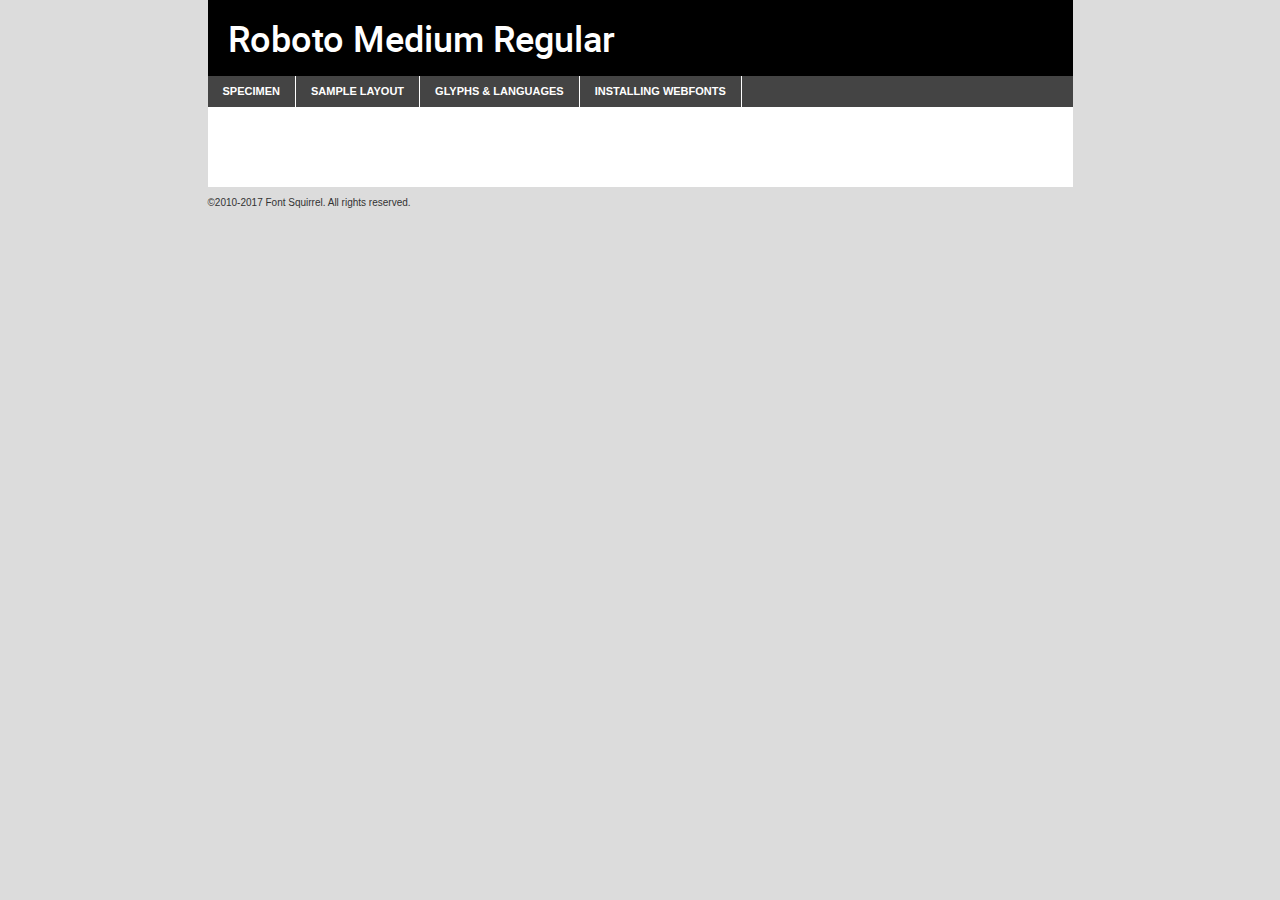
<file: css/fonts/Roboto/roboto-medium-demo.html>
<!DOCTYPE html PUBLIC "-//W3C//DTD XHTML 1.0 Transitional//EN"
	"http://www.w3.org/TR/xhtml1/DTD/xhtml1-transitional.dtd">

<html xmlns="http://www.w3.org/1999/xhtml" xml:lang="en" lang="en">
<head>
	<meta http-equiv="Content-Type" content="text/html; charset=utf-8" />
	<script src="http://ajax.googleapis.com/ajax/libs/jquery/1.7.2/jquery.min.js" type="text/javascript" charset="utf-8"></script>
	<script type="text/javascript">
	(function($){$.fn.easyTabs=function(option){var param=jQuery.extend({fadeSpeed:"fast",defaultContent:1,activeClass:'active'},option);$(this).each(function(){var thisId="#"+this.id;if(param.defaultContent==''){param.defaultContent=1;}
	if(typeof param.defaultContent=="number")
	{var defaultTab=$(thisId+" .tabs li:eq("+(param.defaultContent-1)+") a").attr('href').substr(1);}else{var defaultTab=param.defaultContent;}
	$(thisId+" .tabs li a").each(function(){var tabToHide=$(this).attr('href').substr(1);$("#"+tabToHide).addClass('easytabs-tab-content');});hideAll();changeContent(defaultTab);function hideAll(){$(thisId+" .easytabs-tab-content").hide();}
	function changeContent(tabId){hideAll();$(thisId+" .tabs li").removeClass(param.activeClass);$(thisId+" .tabs li a[href=#"+tabId+"]").closest('li').addClass(param.activeClass);if(param.fadeSpeed!="none")
	{$(thisId+" #"+tabId).fadeIn(param.fadeSpeed);}else{$(thisId+" #"+tabId).show();}}
	$(thisId+" .tabs li").click(function(){var tabId=$(this).find('a').attr('href').substr(1);changeContent(tabId);return false;});});}})(jQuery);
	</script>
	<link rel="stylesheet" href="specimen_files/specimen_stylesheet.css" type="text/css" charset="utf-8" />
	<link rel="stylesheet" href="stylesheet.css" type="text/css" charset="utf-8" />

	<style type="text/css">
					body{
				font-family: 'robotomedium';
							}
		</style>

	<title>Roboto Medium Regular Specimen</title>
	
	
	<script type="text/javascript" charset="utf-8">
		$(document).ready(function() {
			$('#container').easyTabs({defaultContent:1});
		});
	</script>
</head>

<body>
<div id="container">
	<div id="header">
		Roboto Medium Regular	</div>
	<ul class="tabs">
		<li><a href="#specimen">Specimen</a></li>
		<li><a href="#layout">Sample Layout</a></li>
				<li><a href="#glyphs">Glyphs &amp; Languages</a></li>
		<li><a href="#installing">Installing Webfonts</a></li>
		
	</ul>
	
	<div id="main_content">

		
			<div id="specimen">
		
				<div class="section">
					<div class="grid12 firstcol">
						<div class="huge">AaBb</div>
					</div>
				</div>
		
				<div class="section">
					<div class="glyph_range">A&#x200B;B&#x200b;C&#x200b;D&#x200b;E&#x200b;F&#x200b;G&#x200b;H&#x200b;I&#x200b;J&#x200b;K&#x200b;L&#x200b;M&#x200b;N&#x200b;O&#x200b;P&#x200b;Q&#x200b;R&#x200b;S&#x200b;T&#x200b;U&#x200b;V&#x200b;W&#x200b;X&#x200b;Y&#x200b;Z&#x200b;a&#x200b;b&#x200b;c&#x200b;d&#x200b;e&#x200b;f&#x200b;g&#x200b;h&#x200b;i&#x200b;j&#x200b;k&#x200b;l&#x200b;m&#x200b;n&#x200b;o&#x200b;p&#x200b;q&#x200b;r&#x200b;s&#x200b;t&#x200b;u&#x200b;v&#x200b;w&#x200b;x&#x200b;y&#x200b;z&#x200b;1&#x200b;2&#x200b;3&#x200b;4&#x200b;5&#x200b;6&#x200b;7&#x200b;8&#x200b;9&#x200b;0&#x200b;&amp;&#x200b;.&#x200b;,&#x200b;?&#x200b;!&#x200b;&#64;&#x200b;(&#x200b;)&#x200b;#&#x200b;$&#x200b;%&#x200b;*&#x200b;+&#x200b;-&#x200b;=&#x200b;:&#x200b;;</div>
				</div>
				<div class="section">
					<div class="grid12 firstcol">
						<table class="sample_table">
							<tr><td>10</td><td class="size10">abcdefghijklmnopqrstuvwxyzABCDEFGHIJKLMNOPQRSTUVWXYZ0123456789abcdefghijklmnopqrstuvwxyzABCDEFGHIJKLMNOPQRSTUVWXYZ0123456789abcdefghijklmnopqrstuvwxyzABCDEFGHIJKLMNOPQRSTUVWXYZ</td></tr>
							<tr><td>11</td><td class="size11">abcdefghijklmnopqrstuvwxyzABCDEFGHIJKLMNOPQRSTUVWXYZ0123456789abcdefghijklmnopqrstuvwxyzABCDEFGHIJKLMNOPQRSTUVWXYZ0123456789abcdefghijklmnopqrstuvwxyzABCDEFGHIJKLMNOPQRSTUVWXYZ</td></tr>
							<tr><td>12</td><td class="size12">abcdefghijklmnopqrstuvwxyzABCDEFGHIJKLMNOPQRSTUVWXYZ0123456789abcdefghijklmnopqrstuvwxyzABCDEFGHIJKLMNOPQRSTUVWXYZ0123456789abcdefghijklmnopqrstuvwxyzABCDEFGHIJKLMNOPQRSTUVWXYZ</td></tr>
							<tr><td>13</td><td class="size13">abcdefghijklmnopqrstuvwxyzABCDEFGHIJKLMNOPQRSTUVWXYZ0123456789abcdefghijklmnopqrstuvwxyzABCDEFGHIJKLMNOPQRSTUVWXYZ0123456789abcdefghijklmnopqrstuvwxyzABCDEFGHIJKLMNOPQRSTUVWXYZ</td></tr>
							<tr><td>14</td><td class="size14">abcdefghijklmnopqrstuvwxyzABCDEFGHIJKLMNOPQRSTUVWXYZ0123456789abcdefghijklmnopqrstuvwxyzABCDEFGHIJKLMNOPQRSTUVWXYZ0123456789abcdefghijklmnopqrstuvwxyzABCDEFGHIJKLMNOPQRSTUVWXYZ</td></tr>
							<tr><td>16</td><td class="size16">abcdefghijklmnopqrstuvwxyzABCDEFGHIJKLMNOPQRSTUVWXYZ0123456789abcdefghijklmnopqrstuvwxyzABCDEFGHIJKLMNOPQRSTUVWXYZ</td></tr>
							<tr><td>18</td><td class="size18">abcdefghijklmnopqrstuvwxyzABCDEFGHIJKLMNOPQRSTUVWXYZ0123456789abcdefghijklmnopqrstuvwxyzABCDEFGHIJKLMNOPQRSTUVWXYZ</td></tr>
							<tr><td>20</td><td class="size20">abcdefghijklmnopqrstuvwxyzABCDEFGHIJKLMNOPQRSTUVWXYZ0123456789abcdefghijklmnopqrstuvwxyzABCDEFGHIJKLMNOPQRSTUVWXYZ</td></tr>
							<tr><td>24</td><td class="size24">abcdefghijklmnopqrstuvwxyzABCDEFGHIJKLMNOPQRSTUVWXYZ0123456789abcdefghijklmnopqrstuvwxyzABCDEFGHIJKLMNOPQRSTUVWXYZ</td></tr>
							<tr><td>30</td><td class="size30">abcdefghijklmnopqrstuvwxyzABCDEFGHIJKLMNOPQRSTUVWXYZ0123456789abcdefghijklmnopqrstuvwxyzABCDEFGHIJKLMNOPQRSTUVWXYZ</td></tr>
							<tr><td>36</td><td class="size36">abcdefghijklmnopqrstuvwxyzABCDEFGHIJKLMNOPQRSTUVWXYZ0123456789abcdefghijklmnopqrstuvwxyzABCDEFGHIJKLMNOPQRSTUVWXYZ</td></tr>
							<tr><td>48</td><td class="size48">abcdefghijklmnopqrstuvwxyzABCDEFGHIJKLMNOPQRSTUVWXYZ0123456789abcdefghijklmnopqrstuvwxyzABCDEFGHIJKLMNOPQRSTUVWXYZ</td></tr>
							<tr><td>60</td><td class="size60">abcdefghijklmnopqrstuvwxyzABCDEFGHIJKLMNOPQRSTUVWXYZ0123456789abcdefghijklmnopqrstuvwxyzABCDEFGHIJKLMNOPQRSTUVWXYZ</td></tr>
							<tr><td>72</td><td class="size72">abcdefghijklmnopqrstuvwxyzABCDEFGHIJKLMNOPQRSTUVWXYZ0123456789abcdefghijklmnopqrstuvwxyzABCDEFGHIJKLMNOPQRSTUVWXYZ</td></tr>
							<tr><td>90</td><td class="size90">abcdefghijklmnopqrstuvwxyzABCDEFGHIJKLMNOPQRSTUVWXYZ0123456789abcdefghijklmnopqrstuvwxyzABCDEFGHIJKLMNOPQRSTUVWXYZ</td></tr>
						</table>
				
					</div>
			
				</div>
		
		
		
								<div class="section" id="bodycomparison">


										<div id="xheight">
				<div class="fontbody">&#x25FC;&#x25FC;&#x25FC;&#x25FC;&#x25FC;&#x25FC;&#x25FC;&#x25FC;&#x25FC;&#x25FC;&#x25FC;&#x25FC;&#x25FC;&#x25FC;&#x25FC;&#x25FC;&#x25FC;&#x25FC;&#x25FC;&#x25FC;&#x25FC;&#x25FC;&#x25FC;&#x25FC;&#x25FC;&#x25FC;&#x25FC;&#x25FC;&#x25FC;&#x25FC;&#x25FC;&#x25FC;&#x25FC;&#x25FC;&#x25FC;&#x25FC;&#x25FC;&#x25FC;&#x25FC;&#x25FC;&#x25FC;&#x25FC;&#x25FC;&#x25FC;&#x25FC;&#x25FC;&#x25FC;&#x25FC;&#x25FC;&#x25FC;&#x25FC;&#x25FC;&#x25FC;&#x25FC;&#x25FC;&#x25FC;&#x25FC;&#x25FC;&#x25FC;&#x25FC;&#x25FC;&#x25FC;&#x25FC;&#x25FC;&#x25FC;&#x25FC;&#x25FC;&#x25FC;&#x25FC;&#x25FC;&#x25FC;&#x25FC;&#x25FC;&#x25FC;&#x25FC;&#x25FC;&#x25FC;&#x25FC;&#x25FC;&#x25FC;&#x25FC;&#x25FC;&#x25FC;&#x25FC;&#x25FC;&#x25FC;&#x25FC;&#x25FC;&#x25FC;&#x25FC;&#x25FC;&#x25FC;&#x25FC;&#x25FC;&#x25FC;&#x25FC;&#x25FC;&#x25FC;&#x25FC;body</div><div class="arialbody">body</div><div class="verdanabody">body</div><div class="georgiabody">body</div></div>
										<div class="fontbody" style="z-index:1">
											body<span>Roboto Medium Regular</span>
										</div>
										<div class="arialbody" style="z-index:1">
											body<span>Arial</span>
										</div>
										<div class="verdanabody" style="z-index:1">
											body<span>Verdana</span>
										</div>
										<div class="georgiabody" style="z-index:1">
											body<span>Georgia</span>
										</div>



								</div>
		
		
				<div class="section psample psample_row1" id="">
					
					<div class="grid2 firstcol">
						<p class="size10"><span>10.</span>Aenean lacinia bibendum nulla sed consectetur. Fusce dapibus, tellus ac cursus commodo, tortor mauris condimentum nibh, ut fermentum massa justo sit amet risus. Nullam id dolor id nibh ultricies vehicula ut id elit. Cum sociis natoque penatibus et magnis dis parturient montes, nascetur ridiculus mus. Nulla vitae elit libero, a pharetra augue.</p>
			
					</div>
					<div class="grid3">
						<p class="size11"><span>11.</span>Aenean lacinia bibendum nulla sed consectetur. Fusce dapibus, tellus ac cursus commodo, tortor mauris condimentum nibh, ut fermentum massa justo sit amet risus. Nullam id dolor id nibh ultricies vehicula ut id elit. Cum sociis natoque penatibus et magnis dis parturient montes, nascetur ridiculus mus. Nulla vitae elit libero, a pharetra augue.</p>
			
					</div>
					<div class="grid3">
						<p class="size12"><span>12.</span>Aenean lacinia bibendum nulla sed consectetur. Fusce dapibus, tellus ac cursus commodo, tortor mauris condimentum nibh, ut fermentum massa justo sit amet risus. Nullam id dolor id nibh ultricies vehicula ut id elit. Cum sociis natoque penatibus et magnis dis parturient montes, nascetur ridiculus mus. Nulla vitae elit libero, a pharetra augue.</p>
			
					</div>
					<div class="grid4">
						<p class="size13"><span>13.</span>Aenean lacinia bibendum nulla sed consectetur. Fusce dapibus, tellus ac cursus commodo, tortor mauris condimentum nibh, ut fermentum massa justo sit amet risus. Nullam id dolor id nibh ultricies vehicula ut id elit. Cum sociis natoque penatibus et magnis dis parturient montes, nascetur ridiculus mus. Nulla vitae elit libero, a pharetra augue.</p>
			
					</div>
					<div class="white_blend"></div>
					
				</div>
				<div class="section psample psample_row2" id="">
					<div class="grid3 firstcol">
						<p class="size14"><span>14.</span>Aenean lacinia bibendum nulla sed consectetur. Fusce dapibus, tellus ac cursus commodo, tortor mauris condimentum nibh, ut fermentum massa justo sit amet risus. Nullam id dolor id nibh ultricies vehicula ut id elit. Cum sociis natoque penatibus et magnis dis parturient montes, nascetur ridiculus mus. Nulla vitae elit libero, a pharetra augue.</p>
			
					</div>
					<div class="grid4">
						<p class="size16"><span>16.</span>Aenean lacinia bibendum nulla sed consectetur. Fusce dapibus, tellus ac cursus commodo, tortor mauris condimentum nibh, ut fermentum massa justo sit amet risus. Nullam id dolor id nibh ultricies vehicula ut id elit. Cum sociis natoque penatibus et magnis dis parturient montes, nascetur ridiculus mus. Nulla vitae elit libero, a pharetra augue.</p>
			
					</div>
					<div class="grid5">
						<p class="size18"><span>18.</span>Aenean lacinia bibendum nulla sed consectetur. Fusce dapibus, tellus ac cursus commodo, tortor mauris condimentum nibh, ut fermentum massa justo sit amet risus. Nullam id dolor id nibh ultricies vehicula ut id elit. Cum sociis natoque penatibus et magnis dis parturient montes, nascetur ridiculus mus. Nulla vitae elit libero, a pharetra augue.</p>
			
					</div>

					<div class="white_blend"></div>

				</div>
				
				<div class="section psample psample_row3" id="">
					<div class="grid5 firstcol">
						<p class="size20"><span>20.</span>Aenean lacinia bibendum nulla sed consectetur. Fusce dapibus, tellus ac cursus commodo, tortor mauris condimentum nibh, ut fermentum massa justo sit amet risus. Nullam id dolor id nibh ultricies vehicula ut id elit. Cum sociis natoque penatibus et magnis dis parturient montes, nascetur ridiculus mus. Nulla vitae elit libero, a pharetra augue.</p>
					</div>
					<div class="grid7">
						<p class="size24"><span>24.</span>Aenean lacinia bibendum nulla sed consectetur. Fusce dapibus, tellus ac cursus commodo, tortor mauris condimentum nibh, ut fermentum massa justo sit amet risus. Nullam id dolor id nibh ultricies vehicula ut id elit. Cum sociis natoque penatibus et magnis dis parturient montes, nascetur ridiculus mus. Nulla vitae elit libero, a pharetra augue.</p>
					</div>
					
					<div class="white_blend"></div>
					
				</div>
				
				<div class="section psample psample_row4" id="">
					<div class="grid12 firstcol">
						<p class="size30"><span>30.</span>Aenean lacinia bibendum nulla sed consectetur. Fusce dapibus, tellus ac cursus commodo, tortor mauris condimentum nibh, ut fermentum massa justo sit amet risus. Nullam id dolor id nibh ultricies vehicula ut id elit. Cum sociis natoque penatibus et magnis dis parturient montes, nascetur ridiculus mus. Nulla vitae elit libero, a pharetra augue.</p>
					</div>
					<div class="white_blend"></div>
					
				</div>
				
				
				
				<div class="section psample psample_row1 fullreverse">
					<div class="grid2 firstcol">
						<p class="size10"><span>10.</span>Aenean lacinia bibendum nulla sed consectetur. Fusce dapibus, tellus ac cursus commodo, tortor mauris condimentum nibh, ut fermentum massa justo sit amet risus. Nullam id dolor id nibh ultricies vehicula ut id elit. Cum sociis natoque penatibus et magnis dis parturient montes, nascetur ridiculus mus. Nulla vitae elit libero, a pharetra augue.</p>
			
					</div>
					<div class="grid3">
						<p class="size11"><span>11.</span>Aenean lacinia bibendum nulla sed consectetur. Fusce dapibus, tellus ac cursus commodo, tortor mauris condimentum nibh, ut fermentum massa justo sit amet risus. Nullam id dolor id nibh ultricies vehicula ut id elit. Cum sociis natoque penatibus et magnis dis parturient montes, nascetur ridiculus mus. Nulla vitae elit libero, a pharetra augue.</p>
			
					</div>
					<div class="grid3">
						<p class="size12"><span>12.</span>Aenean lacinia bibendum nulla sed consectetur. Fusce dapibus, tellus ac cursus commodo, tortor mauris condimentum nibh, ut fermentum massa justo sit amet risus. Nullam id dolor id nibh ultricies vehicula ut id elit. Cum sociis natoque penatibus et magnis dis parturient montes, nascetur ridiculus mus. Nulla vitae elit libero, a pharetra augue.</p>
			
					</div>
					<div class="grid4">
						<p class="size13"><span>13.</span>Aenean lacinia bibendum nulla sed consectetur. Fusce dapibus, tellus ac cursus commodo, tortor mauris condimentum nibh, ut fermentum massa justo sit amet risus. Nullam id dolor id nibh ultricies vehicula ut id elit. Cum sociis natoque penatibus et magnis dis parturient montes, nascetur ridiculus mus. Nulla vitae elit libero, a pharetra augue.</p>
			
					</div>
					<div class="black_blend"></div>
					
				</div>
				
				<div class="section psample psample_row2 fullreverse">
					<div class="grid3 firstcol">
						<p class="size14"><span>14.</span>Aenean lacinia bibendum nulla sed consectetur. Fusce dapibus, tellus ac cursus commodo, tortor mauris condimentum nibh, ut fermentum massa justo sit amet risus. Nullam id dolor id nibh ultricies vehicula ut id elit. Cum sociis natoque penatibus et magnis dis parturient montes, nascetur ridiculus mus. Nulla vitae elit libero, a pharetra augue.</p>
			
					</div>
					<div class="grid4">
						<p class="size16"><span>16.</span>Aenean lacinia bibendum nulla sed consectetur. Fusce dapibus, tellus ac cursus commodo, tortor mauris condimentum nibh, ut fermentum massa justo sit amet risus. Nullam id dolor id nibh ultricies vehicula ut id elit. Cum sociis natoque penatibus et magnis dis parturient montes, nascetur ridiculus mus. Nulla vitae elit libero, a pharetra augue.</p>
			
					</div>
					<div class="grid5">
						<p class="size18"><span>18.</span>Aenean lacinia bibendum nulla sed consectetur. Fusce dapibus, tellus ac cursus commodo, tortor mauris condimentum nibh, ut fermentum massa justo sit amet risus. Nullam id dolor id nibh ultricies vehicula ut id elit. Cum sociis natoque penatibus et magnis dis parturient montes, nascetur ridiculus mus. Nulla vitae elit libero, a pharetra augue.</p>
			
					</div>
					<div class="black_blend"></div>

				</div>
				
				<div class="section psample fullreverse psample_row3" id="">
					<div class="grid5 firstcol">
						<p class="size20"><span>20.</span>Aenean lacinia bibendum nulla sed consectetur. Fusce dapibus, tellus ac cursus commodo, tortor mauris condimentum nibh, ut fermentum massa justo sit amet risus. Nullam id dolor id nibh ultricies vehicula ut id elit. Cum sociis natoque penatibus et magnis dis parturient montes, nascetur ridiculus mus. Nulla vitae elit libero, a pharetra augue.</p>
					</div>
					<div class="grid7">
						<p class="size24"><span>24.</span>Aenean lacinia bibendum nulla sed consectetur. Fusce dapibus, tellus ac cursus commodo, tortor mauris condimentum nibh, ut fermentum massa justo sit amet risus. Nullam id dolor id nibh ultricies vehicula ut id elit. Cum sociis natoque penatibus et magnis dis parturient montes, nascetur ridiculus mus. Nulla vitae elit libero, a pharetra augue.</p>
					</div>
					
					<div class="black_blend"></div>
					
				</div>
				
				<div class="section psample fullreverse psample_row4" id="" style="border-bottom: 20px #000 solid;">
					<div class="grid12 firstcol">
						<p class="size30"><span>30.</span>Aenean lacinia bibendum nulla sed consectetur. Fusce dapibus, tellus ac cursus commodo, tortor mauris condimentum nibh, ut fermentum massa justo sit amet risus. Nullam id dolor id nibh ultricies vehicula ut id elit. Cum sociis natoque penatibus et magnis dis parturient montes, nascetur ridiculus mus. Nulla vitae elit libero, a pharetra augue.</p>
					</div>
					<div class="black_blend"></div>
					
				</div>
				
				
				
				
			</div>
			
			<div id="layout">
				
				<div class="section">
					
					<div class="grid12 firstcol">
						<h1>Lorem Ipsum Dolor</h1>
						<h2>Etiam porta sem malesuada magna mollis euismod</h2>
						
						<p class="byline">By <a href="#link">Aenean Lacinia</a></p>
					</div>
				</div>
				<div class="section">
					<div class="grid8 firstcol">
						<p class="large">Donec sed odio dui. Morbi leo risus, porta ac consectetur ac, vestibulum at eros. Fusce dapibus, tellus ac cursus commodo, tortor mauris condimentum nibh, ut fermentum massa justo sit amet risus. </p>

						
						<h3>Pellentesque ornare sem</h3>

						<p>Maecenas sed diam eget risus varius blandit sit amet non magna. Maecenas faucibus mollis interdum. Donec ullamcorper nulla non metus auctor fringilla. Nullam id dolor id nibh ultricies vehicula ut id elit. Nullam id dolor id nibh ultricies vehicula ut id elit. </p>

						<p>Aenean eu leo quam. Pellentesque ornare sem lacinia quam venenatis vestibulum. Lorem ipsum dolor sit amet, consectetur adipiscing elit. Cum sociis natoque penatibus et magnis dis parturient montes, nascetur ridiculus mus. </p>

						<p>Nulla vitae elit libero, a pharetra augue. Praesent commodo cursus magna, vel scelerisque nisl consectetur et. Aenean lacinia bibendum nulla sed consectetur. </p>

						<p>Nullam quis risus eget urna mollis ornare vel eu leo. Nullam quis risus eget urna mollis ornare vel eu leo. Maecenas sed diam eget risus varius blandit sit amet non magna. Donec ullamcorper nulla non metus auctor fringilla. </p>

						<h3>Cras mattis consectetur</h3>

						<p>Aenean eu leo quam. Pellentesque ornare sem lacinia quam venenatis vestibulum. Aenean lacinia bibendum nulla sed consectetur. Integer posuere erat a ante venenatis dapibus posuere velit aliquet. Cras mattis consectetur purus sit amet fermentum. </p>

						<p>Nullam id dolor id nibh ultricies vehicula ut id elit. Nullam quis risus eget urna mollis ornare vel eu leo. Cras mattis consectetur purus sit amet fermentum.</p>
					</div>
					
					<div class="grid4 sidebar">
						
						<div class="box reverse">
							<p class="last">Nullam quis risus eget urna mollis ornare vel eu leo. Donec ullamcorper nulla non metus auctor fringilla. Cras mattis consectetur purus sit amet fermentum. Sed posuere consectetur est at lobortis. Lorem ipsum dolor sit amet, consectetur adipiscing elit. </p>
						</div>
						
						<p class="caption">Maecenas sed diam eget risus varius.</p>

						<p>Vestibulum id ligula porta felis euismod semper. Integer posuere erat a ante venenatis dapibus posuere velit aliquet. Vestibulum id ligula porta felis euismod semper. Sed posuere consectetur est at lobortis. Maecenas sed diam eget risus varius blandit sit amet non magna. Fusce dapibus, tellus ac cursus commodo, tortor mauris condimentum nibh, ut fermentum massa justo sit amet risus. </p>

					

						<p>Duis mollis, est non commodo luctus, nisi erat porttitor ligula, eget lacinia odio sem nec elit. Aenean lacinia bibendum nulla sed consectetur. Vivamus sagittis lacus vel augue laoreet rutrum faucibus dolor auctor. Aenean lacinia bibendum nulla sed consectetur. Nullam quis risus eget urna mollis ornare vel eu leo. </p>

						<p>Praesent commodo cursus magna, vel scelerisque nisl consectetur et. Donec ullamcorper nulla non metus auctor fringilla. Maecenas faucibus mollis interdum. Fusce dapibus, tellus ac cursus commodo, tortor mauris condimentum nibh, ut fermentum massa justo sit amet risus. </p>

					</div>
				</div>
				
			</div>


			



		<div id="glyphs">
			<div class="section">
				<div class="grid12 firstcol">
			
				<h1>Language Support</h1>
				<p>The subset of Roboto Medium Regular in this kit supports the following languages:<br />
			
					Albanian, Basque, Breton, Chamorro, Danish, Dutch, English, Faroese, Finnish, French, Frisian, Galician, German, Icelandic, Italian, Malagasy, Norwegian, Portuguese, Spanish, Alsatian, Aragonese, Arapaho, Arrernte, Asturian, Aymara, Bislama, Cebuano, Corsican, Fijian, French_creole, Genoese, Gilbertese, Greenlandic, Haitian_creole, Hiligaynon, Hmong, Hopi, Ibanag, Iloko_ilokano, Indonesian, Interglossa_glosa, Interlingua, Irish_gaelic, Jerriais, Lojban, Lombard, Luxembourgeois, Manx, Mohawk, Norfolk_pitcairnese, Occitan, Oromo, Pangasinan, Papiamento, Piedmontese, Potawatomi, Rhaeto-romance, Romansh, Rotokas, Sami_lule, Samoan, Sardinian, Scots_gaelic, Seychelles_creole, Shona, Sicilian, Somali, Southern_ndebele, Swahili, Swati_swazi, Tagalog_filipino_pilipino, Tetum, Tok_pisin, Uyghur_latinized, Volapuk, Walloon, Warlpiri, Xhosa, Yapese, Zulu, Latinbasic, Ubasic, Demo				</p>
				<h1>Glyph Chart</h1>
				<p>The subset of Roboto Medium Regular in this kit includes all the glyphs listed below. Unicode entities are included above each glyph to help you insert individual characters into your layout.</p>
				<div id="glyph_chart">
			
																														 <div><p>&amp;#2;</p>&#2;</div>
																				 <div><p>&amp;#13;</p>&#13;</div>
																				 <div><p>&amp;#32;</p>&#32;</div>
																				 <div><p>&amp;#33;</p>&#33;</div>
																				 <div><p>&amp;#34;</p>&#34;</div>
																				 <div><p>&amp;#35;</p>&#35;</div>
																				 <div><p>&amp;#36;</p>&#36;</div>
																				 <div><p>&amp;#37;</p>&#37;</div>
																				 <div><p>&amp;#38;</p>&#38;</div>
																				 <div><p>&amp;#39;</p>&#39;</div>
																				 <div><p>&amp;#40;</p>&#40;</div>
																				 <div><p>&amp;#41;</p>&#41;</div>
																				 <div><p>&amp;#42;</p>&#42;</div>
																				 <div><p>&amp;#43;</p>&#43;</div>
																				 <div><p>&amp;#44;</p>&#44;</div>
																				 <div><p>&amp;#45;</p>&#45;</div>
																				 <div><p>&amp;#46;</p>&#46;</div>
																				 <div><p>&amp;#47;</p>&#47;</div>
																				 <div><p>&amp;#48;</p>&#48;</div>
																				 <div><p>&amp;#49;</p>&#49;</div>
																				 <div><p>&amp;#50;</p>&#50;</div>
																				 <div><p>&amp;#51;</p>&#51;</div>
																				 <div><p>&amp;#52;</p>&#52;</div>
																				 <div><p>&amp;#53;</p>&#53;</div>
																				 <div><p>&amp;#54;</p>&#54;</div>
																				 <div><p>&amp;#55;</p>&#55;</div>
																				 <div><p>&amp;#56;</p>&#56;</div>
																				 <div><p>&amp;#57;</p>&#57;</div>
																				 <div><p>&amp;#58;</p>&#58;</div>
																				 <div><p>&amp;#59;</p>&#59;</div>
																				 <div><p>&amp;#60;</p>&#60;</div>
																				 <div><p>&amp;#61;</p>&#61;</div>
																				 <div><p>&amp;#62;</p>&#62;</div>
																				 <div><p>&amp;#63;</p>&#63;</div>
																				 <div><p>&amp;#64;</p>&#64;</div>
																				 <div><p>&amp;#65;</p>&#65;</div>
																				 <div><p>&amp;#66;</p>&#66;</div>
																				 <div><p>&amp;#67;</p>&#67;</div>
																				 <div><p>&amp;#68;</p>&#68;</div>
																				 <div><p>&amp;#69;</p>&#69;</div>
																				 <div><p>&amp;#70;</p>&#70;</div>
																				 <div><p>&amp;#71;</p>&#71;</div>
																				 <div><p>&amp;#72;</p>&#72;</div>
																				 <div><p>&amp;#73;</p>&#73;</div>
																				 <div><p>&amp;#74;</p>&#74;</div>
																				 <div><p>&amp;#75;</p>&#75;</div>
																				 <div><p>&amp;#76;</p>&#76;</div>
																				 <div><p>&amp;#77;</p>&#77;</div>
																				 <div><p>&amp;#78;</p>&#78;</div>
																				 <div><p>&amp;#79;</p>&#79;</div>
																				 <div><p>&amp;#80;</p>&#80;</div>
																				 <div><p>&amp;#81;</p>&#81;</div>
																				 <div><p>&amp;#82;</p>&#82;</div>
																				 <div><p>&amp;#83;</p>&#83;</div>
																				 <div><p>&amp;#84;</p>&#84;</div>
																				 <div><p>&amp;#85;</p>&#85;</div>
																				 <div><p>&amp;#86;</p>&#86;</div>
																				 <div><p>&amp;#87;</p>&#87;</div>
																				 <div><p>&amp;#88;</p>&#88;</div>
																				 <div><p>&amp;#89;</p>&#89;</div>
																				 <div><p>&amp;#90;</p>&#90;</div>
																				 <div><p>&amp;#91;</p>&#91;</div>
																				 <div><p>&amp;#92;</p>&#92;</div>
																				 <div><p>&amp;#93;</p>&#93;</div>
																				 <div><p>&amp;#94;</p>&#94;</div>
																				 <div><p>&amp;#95;</p>&#95;</div>
																				 <div><p>&amp;#96;</p>&#96;</div>
																				 <div><p>&amp;#97;</p>&#97;</div>
																				 <div><p>&amp;#98;</p>&#98;</div>
																				 <div><p>&amp;#99;</p>&#99;</div>
																				 <div><p>&amp;#100;</p>&#100;</div>
																				 <div><p>&amp;#101;</p>&#101;</div>
																				 <div><p>&amp;#102;</p>&#102;</div>
																				 <div><p>&amp;#103;</p>&#103;</div>
																				 <div><p>&amp;#104;</p>&#104;</div>
																				 <div><p>&amp;#105;</p>&#105;</div>
																				 <div><p>&amp;#106;</p>&#106;</div>
																				 <div><p>&amp;#107;</p>&#107;</div>
																				 <div><p>&amp;#108;</p>&#108;</div>
																				 <div><p>&amp;#109;</p>&#109;</div>
																				 <div><p>&amp;#110;</p>&#110;</div>
																				 <div><p>&amp;#111;</p>&#111;</div>
																				 <div><p>&amp;#112;</p>&#112;</div>
																				 <div><p>&amp;#113;</p>&#113;</div>
																				 <div><p>&amp;#114;</p>&#114;</div>
																				 <div><p>&amp;#115;</p>&#115;</div>
																				 <div><p>&amp;#116;</p>&#116;</div>
																				 <div><p>&amp;#117;</p>&#117;</div>
																				 <div><p>&amp;#118;</p>&#118;</div>
																				 <div><p>&amp;#119;</p>&#119;</div>
																				 <div><p>&amp;#120;</p>&#120;</div>
																				 <div><p>&amp;#121;</p>&#121;</div>
																				 <div><p>&amp;#122;</p>&#122;</div>
																				 <div><p>&amp;#123;</p>&#123;</div>
																				 <div><p>&amp;#124;</p>&#124;</div>
																				 <div><p>&amp;#125;</p>&#125;</div>
																				 <div><p>&amp;#126;</p>&#126;</div>
																				 <div><p>&amp;#160;</p>&#160;</div>
																				 <div><p>&amp;#161;</p>&#161;</div>
																				 <div><p>&amp;#162;</p>&#162;</div>
																				 <div><p>&amp;#163;</p>&#163;</div>
																				 <div><p>&amp;#164;</p>&#164;</div>
																				 <div><p>&amp;#165;</p>&#165;</div>
																				 <div><p>&amp;#166;</p>&#166;</div>
																				 <div><p>&amp;#167;</p>&#167;</div>
																				 <div><p>&amp;#168;</p>&#168;</div>
																				 <div><p>&amp;#169;</p>&#169;</div>
																				 <div><p>&amp;#170;</p>&#170;</div>
																				 <div><p>&amp;#171;</p>&#171;</div>
																				 <div><p>&amp;#172;</p>&#172;</div>
																				 <div><p>&amp;#173;</p>&#173;</div>
																				 <div><p>&amp;#174;</p>&#174;</div>
																				 <div><p>&amp;#175;</p>&#175;</div>
																				 <div><p>&amp;#176;</p>&#176;</div>
																				 <div><p>&amp;#177;</p>&#177;</div>
																				 <div><p>&amp;#178;</p>&#178;</div>
																				 <div><p>&amp;#179;</p>&#179;</div>
																				 <div><p>&amp;#180;</p>&#180;</div>
																				 <div><p>&amp;#181;</p>&#181;</div>
																				 <div><p>&amp;#182;</p>&#182;</div>
																				 <div><p>&amp;#183;</p>&#183;</div>
																				 <div><p>&amp;#184;</p>&#184;</div>
																				 <div><p>&amp;#185;</p>&#185;</div>
																				 <div><p>&amp;#186;</p>&#186;</div>
																				 <div><p>&amp;#187;</p>&#187;</div>
																				 <div><p>&amp;#188;</p>&#188;</div>
																				 <div><p>&amp;#189;</p>&#189;</div>
																				 <div><p>&amp;#190;</p>&#190;</div>
																				 <div><p>&amp;#191;</p>&#191;</div>
																				 <div><p>&amp;#192;</p>&#192;</div>
																				 <div><p>&amp;#193;</p>&#193;</div>
																				 <div><p>&amp;#194;</p>&#194;</div>
																				 <div><p>&amp;#195;</p>&#195;</div>
																				 <div><p>&amp;#196;</p>&#196;</div>
																				 <div><p>&amp;#197;</p>&#197;</div>
																				 <div><p>&amp;#198;</p>&#198;</div>
																				 <div><p>&amp;#199;</p>&#199;</div>
																				 <div><p>&amp;#200;</p>&#200;</div>
																				 <div><p>&amp;#201;</p>&#201;</div>
																				 <div><p>&amp;#202;</p>&#202;</div>
																				 <div><p>&amp;#203;</p>&#203;</div>
																				 <div><p>&amp;#204;</p>&#204;</div>
																				 <div><p>&amp;#205;</p>&#205;</div>
																				 <div><p>&amp;#206;</p>&#206;</div>
																				 <div><p>&amp;#207;</p>&#207;</div>
																				 <div><p>&amp;#208;</p>&#208;</div>
																				 <div><p>&amp;#209;</p>&#209;</div>
																				 <div><p>&amp;#210;</p>&#210;</div>
																				 <div><p>&amp;#211;</p>&#211;</div>
																				 <div><p>&amp;#212;</p>&#212;</div>
																				 <div><p>&amp;#213;</p>&#213;</div>
																				 <div><p>&amp;#214;</p>&#214;</div>
																				 <div><p>&amp;#215;</p>&#215;</div>
																				 <div><p>&amp;#216;</p>&#216;</div>
																				 <div><p>&amp;#217;</p>&#217;</div>
																				 <div><p>&amp;#218;</p>&#218;</div>
																				 <div><p>&amp;#219;</p>&#219;</div>
																				 <div><p>&amp;#220;</p>&#220;</div>
																				 <div><p>&amp;#221;</p>&#221;</div>
																				 <div><p>&amp;#222;</p>&#222;</div>
																				 <div><p>&amp;#223;</p>&#223;</div>
																				 <div><p>&amp;#224;</p>&#224;</div>
																				 <div><p>&amp;#225;</p>&#225;</div>
																				 <div><p>&amp;#226;</p>&#226;</div>
																				 <div><p>&amp;#227;</p>&#227;</div>
																				 <div><p>&amp;#228;</p>&#228;</div>
																				 <div><p>&amp;#229;</p>&#229;</div>
																				 <div><p>&amp;#230;</p>&#230;</div>
																				 <div><p>&amp;#231;</p>&#231;</div>
																				 <div><p>&amp;#232;</p>&#232;</div>
																				 <div><p>&amp;#233;</p>&#233;</div>
																				 <div><p>&amp;#234;</p>&#234;</div>
																				 <div><p>&amp;#235;</p>&#235;</div>
																				 <div><p>&amp;#236;</p>&#236;</div>
																				 <div><p>&amp;#237;</p>&#237;</div>
																				 <div><p>&amp;#238;</p>&#238;</div>
																				 <div><p>&amp;#239;</p>&#239;</div>
																				 <div><p>&amp;#240;</p>&#240;</div>
																				 <div><p>&amp;#241;</p>&#241;</div>
																				 <div><p>&amp;#242;</p>&#242;</div>
																				 <div><p>&amp;#243;</p>&#243;</div>
																				 <div><p>&amp;#244;</p>&#244;</div>
																				 <div><p>&amp;#245;</p>&#245;</div>
																				 <div><p>&amp;#246;</p>&#246;</div>
																				 <div><p>&amp;#247;</p>&#247;</div>
																				 <div><p>&amp;#248;</p>&#248;</div>
																				 <div><p>&amp;#249;</p>&#249;</div>
																				 <div><p>&amp;#250;</p>&#250;</div>
																				 <div><p>&amp;#251;</p>&#251;</div>
																				 <div><p>&amp;#252;</p>&#252;</div>
																				 <div><p>&amp;#253;</p>&#253;</div>
																				 <div><p>&amp;#254;</p>&#254;</div>
																				 <div><p>&amp;#255;</p>&#255;</div>
																				 <div><p>&amp;#338;</p>&#338;</div>
																				 <div><p>&amp;#339;</p>&#339;</div>
																				 <div><p>&amp;#376;</p>&#376;</div>
																				 <div><p>&amp;#710;</p>&#710;</div>
																				 <div><p>&amp;#732;</p>&#732;</div>
																				 <div><p>&amp;#8192;</p>&#8192;</div>
																				 <div><p>&amp;#8193;</p>&#8193;</div>
																				 <div><p>&amp;#8194;</p>&#8194;</div>
																				 <div><p>&amp;#8195;</p>&#8195;</div>
																				 <div><p>&amp;#8196;</p>&#8196;</div>
																				 <div><p>&amp;#8197;</p>&#8197;</div>
																				 <div><p>&amp;#8198;</p>&#8198;</div>
																				 <div><p>&amp;#8199;</p>&#8199;</div>
																				 <div><p>&amp;#8200;</p>&#8200;</div>
																				 <div><p>&amp;#8201;</p>&#8201;</div>
																				 <div><p>&amp;#8202;</p>&#8202;</div>
																				 <div><p>&amp;#8208;</p>&#8208;</div>
																				 <div><p>&amp;#8209;</p>&#8209;</div>
																				 <div><p>&amp;#8210;</p>&#8210;</div>
																				 <div><p>&amp;#8211;</p>&#8211;</div>
																				 <div><p>&amp;#8212;</p>&#8212;</div>
																				 <div><p>&amp;#8216;</p>&#8216;</div>
																				 <div><p>&amp;#8217;</p>&#8217;</div>
																				 <div><p>&amp;#8218;</p>&#8218;</div>
																				 <div><p>&amp;#8220;</p>&#8220;</div>
																				 <div><p>&amp;#8221;</p>&#8221;</div>
																				 <div><p>&amp;#8222;</p>&#8222;</div>
																				 <div><p>&amp;#8226;</p>&#8226;</div>
																				 <div><p>&amp;#8230;</p>&#8230;</div>
																				 <div><p>&amp;#8239;</p>&#8239;</div>
																				 <div><p>&amp;#8249;</p>&#8249;</div>
																				 <div><p>&amp;#8250;</p>&#8250;</div>
																				 <div><p>&amp;#8287;</p>&#8287;</div>
																				 <div><p>&amp;#8364;</p>&#8364;</div>
																				 <div><p>&amp;#8482;</p>&#8482;</div>
																				 <div><p>&amp;#9724;</p>&#9724;</div>
																				 <div><p>&amp;#64257;</p>&#64257;</div>
																				 <div><p>&amp;#64258;</p>&#64258;</div>
																				 <div><p>&amp;#64259;</p>&#64259;</div>
																				 <div><p>&amp;#64260;</p>&#64260;</div>
																												</div>	
				</div>
		
		
			</div>
		</div>
		
		
		<div id="specs">
			
		</div>
	
		<div id="installing">
			<div class="section">
				<div class="grid7 firstcol">
					<h1>Installing Webfonts</h1>
					
					<p>Webfonts are supported by all major browser platforms but not all in the same way. There are currently four different font formats that must be included in order to target all browsers. This includes TTF, WOFF, EOT and SVG.</p>
					
					<h2>1. Upload your webfonts</h2>
					<p>You must upload your webfont kit to your website. They should be in or near the same directory as your CSS files.</p>
					
					<h2>2. Include the webfont stylesheet</h2>
					<p>A special CSS @font-face declaration helps the various browsers select the appropriate font it needs without causing you a bunch of headaches. Learn more about this syntax by reading the <a href="https://www.fontspring.com/blog/further-hardening-of-the-bulletproof-syntax">Fontspring blog post</a> about it. The code for it is as follows:</p>


<code>
@font-face{ 
	font-family: 'MyWebFont';
	src: url('WebFont.eot');
	src: url('WebFont.eot?#iefix') format('embedded-opentype'),
	     url('WebFont.woff') format('woff'),
	     url('WebFont.ttf') format('truetype'),
	     url('WebFont.svg#webfont') format('svg');
}
</code>

	<p>We've already gone ahead and generated the code for you. All you have to do is link to the stylesheet in your HTML, like this:</p>
	<code>&lt;link rel=&quot;stylesheet&quot; href=&quot;stylesheet.css&quot; type=&quot;text/css&quot; charset=&quot;utf-8&quot; /&gt;</code>

					<h2>3. Modify your own stylesheet</h2>
					<p>To take advantage of your new fonts, you must tell your stylesheet to use them. Look at the original @font-face declaration above and find the property called "font-family." The name linked there will be what you use to reference the font. Prepend that webfont name to the font stack in the "font-family" property, inside the selector you want to change. For example:</p>
<code>p { font-family: 'WebFont', Arial, sans-serif; }</code>

<h2>4. Test</h2>
<p>Getting webfonts to work cross-browser <em>can</em> be tricky. Use the information in the sidebar to help you if you find that fonts aren't loading in a particular browser.</p>
				</div>
				
				<div class="grid5 sidebar">
					<div class="box">
						<h2>Troubleshooting<br />Font-Face Problems</h2>
						<p>Having trouble getting your webfonts to load in your new website? Here are some tips to sort out what might be the problem.</p>

						<h3>Fonts not showing in any browser</h3>

						<p>This sounds like you need to work on the plumbing. You either did not upload the fonts to the correct directory, or you did not link the fonts properly in the CSS. If you've confirmed that all this is correct and you still have a problem, take a look at your .htaccess file and see if requests are getting intercepted.</p>

						<h3>Fonts not loading in iPhone or iPad</h3>

						<p>The most common problem here is that you are serving the fonts from an IIS server. IIS refuses to serve files that have unknown MIME types. If that is the case, you must set the MIME type for SVG to "image/svg+xml" in the server settings. Follow these instructions from Microsoft if you need help.</p>

						<h3>Fonts not loading in Firefox</h3>

						<p>The primary reason for this failure? You are still using a version Firefox older than 3.5. So upgrade already! If that isn't it, then you are very likely serving fonts from a different domain. Firefox requires that all font assets be served from the same domain. Lastly it is possible that you need to add WOFF to your list of MIME types (if you are serving via IIS.)</p>

						<h3>Fonts not loading in IE</h3>

						<p>Are you looking at Internet Explorer on an actual Windows machine or are you cheating by using a service like Adobe BrowserLab? Many of these screenshot services do not render @font-face for IE. Best to test it on a real machine.</p>

						<h3>Fonts not loading in IE9</h3>

						<p>IE9, like Firefox, requires that fonts be served from the same domain as the website. Make sure that is the case.</p>
					</div>
				</div>
			</div>
			
		</div>
	
	</div>
	<div id="footer">
		<p>&copy;2010-2017 Font Squirrel. All rights reserved.</p>
	</div>
</div>
</body>
</html>
</file>
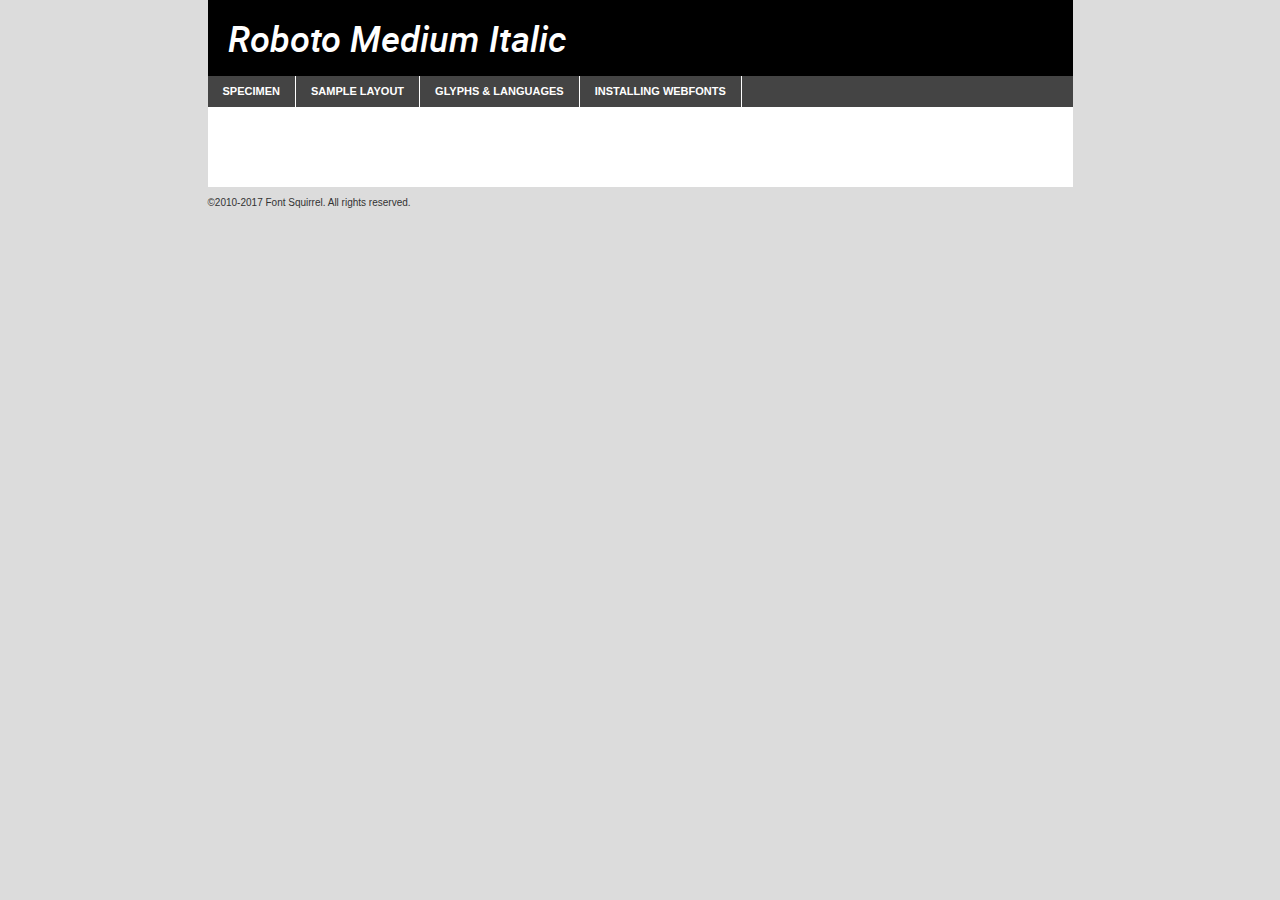
<file: css/fonts/Roboto/roboto-mediumitalic-demo.html>
<!DOCTYPE html PUBLIC "-//W3C//DTD XHTML 1.0 Transitional//EN"
	"http://www.w3.org/TR/xhtml1/DTD/xhtml1-transitional.dtd">

<html xmlns="http://www.w3.org/1999/xhtml" xml:lang="en" lang="en">
<head>
	<meta http-equiv="Content-Type" content="text/html; charset=utf-8" />
	<script src="http://ajax.googleapis.com/ajax/libs/jquery/1.7.2/jquery.min.js" type="text/javascript" charset="utf-8"></script>
	<script type="text/javascript">
	(function($){$.fn.easyTabs=function(option){var param=jQuery.extend({fadeSpeed:"fast",defaultContent:1,activeClass:'active'},option);$(this).each(function(){var thisId="#"+this.id;if(param.defaultContent==''){param.defaultContent=1;}
	if(typeof param.defaultContent=="number")
	{var defaultTab=$(thisId+" .tabs li:eq("+(param.defaultContent-1)+") a").attr('href').substr(1);}else{var defaultTab=param.defaultContent;}
	$(thisId+" .tabs li a").each(function(){var tabToHide=$(this).attr('href').substr(1);$("#"+tabToHide).addClass('easytabs-tab-content');});hideAll();changeContent(defaultTab);function hideAll(){$(thisId+" .easytabs-tab-content").hide();}
	function changeContent(tabId){hideAll();$(thisId+" .tabs li").removeClass(param.activeClass);$(thisId+" .tabs li a[href=#"+tabId+"]").closest('li').addClass(param.activeClass);if(param.fadeSpeed!="none")
	{$(thisId+" #"+tabId).fadeIn(param.fadeSpeed);}else{$(thisId+" #"+tabId).show();}}
	$(thisId+" .tabs li").click(function(){var tabId=$(this).find('a').attr('href').substr(1);changeContent(tabId);return false;});});}})(jQuery);
	</script>
	<link rel="stylesheet" href="specimen_files/specimen_stylesheet.css" type="text/css" charset="utf-8" />
	<link rel="stylesheet" href="stylesheet.css" type="text/css" charset="utf-8" />

	<style type="text/css">
					body{
				font-family: 'robotomedium_italic';
							}
		</style>

	<title>Roboto Medium Italic Specimen</title>
	
	
	<script type="text/javascript" charset="utf-8">
		$(document).ready(function() {
			$('#container').easyTabs({defaultContent:1});
		});
	</script>
</head>

<body>
<div id="container">
	<div id="header">
		Roboto Medium Italic	</div>
	<ul class="tabs">
		<li><a href="#specimen">Specimen</a></li>
		<li><a href="#layout">Sample Layout</a></li>
				<li><a href="#glyphs">Glyphs &amp; Languages</a></li>
		<li><a href="#installing">Installing Webfonts</a></li>
		
	</ul>
	
	<div id="main_content">

		
			<div id="specimen">
		
				<div class="section">
					<div class="grid12 firstcol">
						<div class="huge">AaBb</div>
					</div>
				</div>
		
				<div class="section">
					<div class="glyph_range">A&#x200B;B&#x200b;C&#x200b;D&#x200b;E&#x200b;F&#x200b;G&#x200b;H&#x200b;I&#x200b;J&#x200b;K&#x200b;L&#x200b;M&#x200b;N&#x200b;O&#x200b;P&#x200b;Q&#x200b;R&#x200b;S&#x200b;T&#x200b;U&#x200b;V&#x200b;W&#x200b;X&#x200b;Y&#x200b;Z&#x200b;a&#x200b;b&#x200b;c&#x200b;d&#x200b;e&#x200b;f&#x200b;g&#x200b;h&#x200b;i&#x200b;j&#x200b;k&#x200b;l&#x200b;m&#x200b;n&#x200b;o&#x200b;p&#x200b;q&#x200b;r&#x200b;s&#x200b;t&#x200b;u&#x200b;v&#x200b;w&#x200b;x&#x200b;y&#x200b;z&#x200b;1&#x200b;2&#x200b;3&#x200b;4&#x200b;5&#x200b;6&#x200b;7&#x200b;8&#x200b;9&#x200b;0&#x200b;&amp;&#x200b;.&#x200b;,&#x200b;?&#x200b;!&#x200b;&#64;&#x200b;(&#x200b;)&#x200b;#&#x200b;$&#x200b;%&#x200b;*&#x200b;+&#x200b;-&#x200b;=&#x200b;:&#x200b;;</div>
				</div>
				<div class="section">
					<div class="grid12 firstcol">
						<table class="sample_table">
							<tr><td>10</td><td class="size10">abcdefghijklmnopqrstuvwxyzABCDEFGHIJKLMNOPQRSTUVWXYZ0123456789abcdefghijklmnopqrstuvwxyzABCDEFGHIJKLMNOPQRSTUVWXYZ0123456789abcdefghijklmnopqrstuvwxyzABCDEFGHIJKLMNOPQRSTUVWXYZ</td></tr>
							<tr><td>11</td><td class="size11">abcdefghijklmnopqrstuvwxyzABCDEFGHIJKLMNOPQRSTUVWXYZ0123456789abcdefghijklmnopqrstuvwxyzABCDEFGHIJKLMNOPQRSTUVWXYZ0123456789abcdefghijklmnopqrstuvwxyzABCDEFGHIJKLMNOPQRSTUVWXYZ</td></tr>
							<tr><td>12</td><td class="size12">abcdefghijklmnopqrstuvwxyzABCDEFGHIJKLMNOPQRSTUVWXYZ0123456789abcdefghijklmnopqrstuvwxyzABCDEFGHIJKLMNOPQRSTUVWXYZ0123456789abcdefghijklmnopqrstuvwxyzABCDEFGHIJKLMNOPQRSTUVWXYZ</td></tr>
							<tr><td>13</td><td class="size13">abcdefghijklmnopqrstuvwxyzABCDEFGHIJKLMNOPQRSTUVWXYZ0123456789abcdefghijklmnopqrstuvwxyzABCDEFGHIJKLMNOPQRSTUVWXYZ0123456789abcdefghijklmnopqrstuvwxyzABCDEFGHIJKLMNOPQRSTUVWXYZ</td></tr>
							<tr><td>14</td><td class="size14">abcdefghijklmnopqrstuvwxyzABCDEFGHIJKLMNOPQRSTUVWXYZ0123456789abcdefghijklmnopqrstuvwxyzABCDEFGHIJKLMNOPQRSTUVWXYZ0123456789abcdefghijklmnopqrstuvwxyzABCDEFGHIJKLMNOPQRSTUVWXYZ</td></tr>
							<tr><td>16</td><td class="size16">abcdefghijklmnopqrstuvwxyzABCDEFGHIJKLMNOPQRSTUVWXYZ0123456789abcdefghijklmnopqrstuvwxyzABCDEFGHIJKLMNOPQRSTUVWXYZ</td></tr>
							<tr><td>18</td><td class="size18">abcdefghijklmnopqrstuvwxyzABCDEFGHIJKLMNOPQRSTUVWXYZ0123456789abcdefghijklmnopqrstuvwxyzABCDEFGHIJKLMNOPQRSTUVWXYZ</td></tr>
							<tr><td>20</td><td class="size20">abcdefghijklmnopqrstuvwxyzABCDEFGHIJKLMNOPQRSTUVWXYZ0123456789abcdefghijklmnopqrstuvwxyzABCDEFGHIJKLMNOPQRSTUVWXYZ</td></tr>
							<tr><td>24</td><td class="size24">abcdefghijklmnopqrstuvwxyzABCDEFGHIJKLMNOPQRSTUVWXYZ0123456789abcdefghijklmnopqrstuvwxyzABCDEFGHIJKLMNOPQRSTUVWXYZ</td></tr>
							<tr><td>30</td><td class="size30">abcdefghijklmnopqrstuvwxyzABCDEFGHIJKLMNOPQRSTUVWXYZ0123456789abcdefghijklmnopqrstuvwxyzABCDEFGHIJKLMNOPQRSTUVWXYZ</td></tr>
							<tr><td>36</td><td class="size36">abcdefghijklmnopqrstuvwxyzABCDEFGHIJKLMNOPQRSTUVWXYZ0123456789abcdefghijklmnopqrstuvwxyzABCDEFGHIJKLMNOPQRSTUVWXYZ</td></tr>
							<tr><td>48</td><td class="size48">abcdefghijklmnopqrstuvwxyzABCDEFGHIJKLMNOPQRSTUVWXYZ0123456789abcdefghijklmnopqrstuvwxyzABCDEFGHIJKLMNOPQRSTUVWXYZ</td></tr>
							<tr><td>60</td><td class="size60">abcdefghijklmnopqrstuvwxyzABCDEFGHIJKLMNOPQRSTUVWXYZ0123456789abcdefghijklmnopqrstuvwxyzABCDEFGHIJKLMNOPQRSTUVWXYZ</td></tr>
							<tr><td>72</td><td class="size72">abcdefghijklmnopqrstuvwxyzABCDEFGHIJKLMNOPQRSTUVWXYZ0123456789abcdefghijklmnopqrstuvwxyzABCDEFGHIJKLMNOPQRSTUVWXYZ</td></tr>
							<tr><td>90</td><td class="size90">abcdefghijklmnopqrstuvwxyzABCDEFGHIJKLMNOPQRSTUVWXYZ0123456789abcdefghijklmnopqrstuvwxyzABCDEFGHIJKLMNOPQRSTUVWXYZ</td></tr>
						</table>
				
					</div>
			
				</div>
		
		
		
								<div class="section" id="bodycomparison">


										<div id="xheight">
				<div class="fontbody">&#x25FC;&#x25FC;&#x25FC;&#x25FC;&#x25FC;&#x25FC;&#x25FC;&#x25FC;&#x25FC;&#x25FC;&#x25FC;&#x25FC;&#x25FC;&#x25FC;&#x25FC;&#x25FC;&#x25FC;&#x25FC;&#x25FC;&#x25FC;&#x25FC;&#x25FC;&#x25FC;&#x25FC;&#x25FC;&#x25FC;&#x25FC;&#x25FC;&#x25FC;&#x25FC;&#x25FC;&#x25FC;&#x25FC;&#x25FC;&#x25FC;&#x25FC;&#x25FC;&#x25FC;&#x25FC;&#x25FC;&#x25FC;&#x25FC;&#x25FC;&#x25FC;&#x25FC;&#x25FC;&#x25FC;&#x25FC;&#x25FC;&#x25FC;&#x25FC;&#x25FC;&#x25FC;&#x25FC;&#x25FC;&#x25FC;&#x25FC;&#x25FC;&#x25FC;&#x25FC;&#x25FC;&#x25FC;&#x25FC;&#x25FC;&#x25FC;&#x25FC;&#x25FC;&#x25FC;&#x25FC;&#x25FC;&#x25FC;&#x25FC;&#x25FC;&#x25FC;&#x25FC;&#x25FC;&#x25FC;&#x25FC;&#x25FC;&#x25FC;&#x25FC;&#x25FC;&#x25FC;&#x25FC;&#x25FC;&#x25FC;&#x25FC;&#x25FC;&#x25FC;&#x25FC;&#x25FC;&#x25FC;&#x25FC;&#x25FC;&#x25FC;&#x25FC;&#x25FC;&#x25FC;&#x25FC;body</div><div class="arialbody">body</div><div class="verdanabody">body</div><div class="georgiabody">body</div></div>
										<div class="fontbody" style="z-index:1">
											body<span>Roboto Medium Italic</span>
										</div>
										<div class="arialbody" style="z-index:1">
											body<span>Arial</span>
										</div>
										<div class="verdanabody" style="z-index:1">
											body<span>Verdana</span>
										</div>
										<div class="georgiabody" style="z-index:1">
											body<span>Georgia</span>
										</div>



								</div>
		
		
				<div class="section psample psample_row1" id="">
					
					<div class="grid2 firstcol">
						<p class="size10"><span>10.</span>Aenean lacinia bibendum nulla sed consectetur. Fusce dapibus, tellus ac cursus commodo, tortor mauris condimentum nibh, ut fermentum massa justo sit amet risus. Nullam id dolor id nibh ultricies vehicula ut id elit. Cum sociis natoque penatibus et magnis dis parturient montes, nascetur ridiculus mus. Nulla vitae elit libero, a pharetra augue.</p>
			
					</div>
					<div class="grid3">
						<p class="size11"><span>11.</span>Aenean lacinia bibendum nulla sed consectetur. Fusce dapibus, tellus ac cursus commodo, tortor mauris condimentum nibh, ut fermentum massa justo sit amet risus. Nullam id dolor id nibh ultricies vehicula ut id elit. Cum sociis natoque penatibus et magnis dis parturient montes, nascetur ridiculus mus. Nulla vitae elit libero, a pharetra augue.</p>
			
					</div>
					<div class="grid3">
						<p class="size12"><span>12.</span>Aenean lacinia bibendum nulla sed consectetur. Fusce dapibus, tellus ac cursus commodo, tortor mauris condimentum nibh, ut fermentum massa justo sit amet risus. Nullam id dolor id nibh ultricies vehicula ut id elit. Cum sociis natoque penatibus et magnis dis parturient montes, nascetur ridiculus mus. Nulla vitae elit libero, a pharetra augue.</p>
			
					</div>
					<div class="grid4">
						<p class="size13"><span>13.</span>Aenean lacinia bibendum nulla sed consectetur. Fusce dapibus, tellus ac cursus commodo, tortor mauris condimentum nibh, ut fermentum massa justo sit amet risus. Nullam id dolor id nibh ultricies vehicula ut id elit. Cum sociis natoque penatibus et magnis dis parturient montes, nascetur ridiculus mus. Nulla vitae elit libero, a pharetra augue.</p>
			
					</div>
					<div class="white_blend"></div>
					
				</div>
				<div class="section psample psample_row2" id="">
					<div class="grid3 firstcol">
						<p class="size14"><span>14.</span>Aenean lacinia bibendum nulla sed consectetur. Fusce dapibus, tellus ac cursus commodo, tortor mauris condimentum nibh, ut fermentum massa justo sit amet risus. Nullam id dolor id nibh ultricies vehicula ut id elit. Cum sociis natoque penatibus et magnis dis parturient montes, nascetur ridiculus mus. Nulla vitae elit libero, a pharetra augue.</p>
			
					</div>
					<div class="grid4">
						<p class="size16"><span>16.</span>Aenean lacinia bibendum nulla sed consectetur. Fusce dapibus, tellus ac cursus commodo, tortor mauris condimentum nibh, ut fermentum massa justo sit amet risus. Nullam id dolor id nibh ultricies vehicula ut id elit. Cum sociis natoque penatibus et magnis dis parturient montes, nascetur ridiculus mus. Nulla vitae elit libero, a pharetra augue.</p>
			
					</div>
					<div class="grid5">
						<p class="size18"><span>18.</span>Aenean lacinia bibendum nulla sed consectetur. Fusce dapibus, tellus ac cursus commodo, tortor mauris condimentum nibh, ut fermentum massa justo sit amet risus. Nullam id dolor id nibh ultricies vehicula ut id elit. Cum sociis natoque penatibus et magnis dis parturient montes, nascetur ridiculus mus. Nulla vitae elit libero, a pharetra augue.</p>
			
					</div>

					<div class="white_blend"></div>

				</div>
				
				<div class="section psample psample_row3" id="">
					<div class="grid5 firstcol">
						<p class="size20"><span>20.</span>Aenean lacinia bibendum nulla sed consectetur. Fusce dapibus, tellus ac cursus commodo, tortor mauris condimentum nibh, ut fermentum massa justo sit amet risus. Nullam id dolor id nibh ultricies vehicula ut id elit. Cum sociis natoque penatibus et magnis dis parturient montes, nascetur ridiculus mus. Nulla vitae elit libero, a pharetra augue.</p>
					</div>
					<div class="grid7">
						<p class="size24"><span>24.</span>Aenean lacinia bibendum nulla sed consectetur. Fusce dapibus, tellus ac cursus commodo, tortor mauris condimentum nibh, ut fermentum massa justo sit amet risus. Nullam id dolor id nibh ultricies vehicula ut id elit. Cum sociis natoque penatibus et magnis dis parturient montes, nascetur ridiculus mus. Nulla vitae elit libero, a pharetra augue.</p>
					</div>
					
					<div class="white_blend"></div>
					
				</div>
				
				<div class="section psample psample_row4" id="">
					<div class="grid12 firstcol">
						<p class="size30"><span>30.</span>Aenean lacinia bibendum nulla sed consectetur. Fusce dapibus, tellus ac cursus commodo, tortor mauris condimentum nibh, ut fermentum massa justo sit amet risus. Nullam id dolor id nibh ultricies vehicula ut id elit. Cum sociis natoque penatibus et magnis dis parturient montes, nascetur ridiculus mus. Nulla vitae elit libero, a pharetra augue.</p>
					</div>
					<div class="white_blend"></div>
					
				</div>
				
				
				
				<div class="section psample psample_row1 fullreverse">
					<div class="grid2 firstcol">
						<p class="size10"><span>10.</span>Aenean lacinia bibendum nulla sed consectetur. Fusce dapibus, tellus ac cursus commodo, tortor mauris condimentum nibh, ut fermentum massa justo sit amet risus. Nullam id dolor id nibh ultricies vehicula ut id elit. Cum sociis natoque penatibus et magnis dis parturient montes, nascetur ridiculus mus. Nulla vitae elit libero, a pharetra augue.</p>
			
					</div>
					<div class="grid3">
						<p class="size11"><span>11.</span>Aenean lacinia bibendum nulla sed consectetur. Fusce dapibus, tellus ac cursus commodo, tortor mauris condimentum nibh, ut fermentum massa justo sit amet risus. Nullam id dolor id nibh ultricies vehicula ut id elit. Cum sociis natoque penatibus et magnis dis parturient montes, nascetur ridiculus mus. Nulla vitae elit libero, a pharetra augue.</p>
			
					</div>
					<div class="grid3">
						<p class="size12"><span>12.</span>Aenean lacinia bibendum nulla sed consectetur. Fusce dapibus, tellus ac cursus commodo, tortor mauris condimentum nibh, ut fermentum massa justo sit amet risus. Nullam id dolor id nibh ultricies vehicula ut id elit. Cum sociis natoque penatibus et magnis dis parturient montes, nascetur ridiculus mus. Nulla vitae elit libero, a pharetra augue.</p>
			
					</div>
					<div class="grid4">
						<p class="size13"><span>13.</span>Aenean lacinia bibendum nulla sed consectetur. Fusce dapibus, tellus ac cursus commodo, tortor mauris condimentum nibh, ut fermentum massa justo sit amet risus. Nullam id dolor id nibh ultricies vehicula ut id elit. Cum sociis natoque penatibus et magnis dis parturient montes, nascetur ridiculus mus. Nulla vitae elit libero, a pharetra augue.</p>
			
					</div>
					<div class="black_blend"></div>
					
				</div>
				
				<div class="section psample psample_row2 fullreverse">
					<div class="grid3 firstcol">
						<p class="size14"><span>14.</span>Aenean lacinia bibendum nulla sed consectetur. Fusce dapibus, tellus ac cursus commodo, tortor mauris condimentum nibh, ut fermentum massa justo sit amet risus. Nullam id dolor id nibh ultricies vehicula ut id elit. Cum sociis natoque penatibus et magnis dis parturient montes, nascetur ridiculus mus. Nulla vitae elit libero, a pharetra augue.</p>
			
					</div>
					<div class="grid4">
						<p class="size16"><span>16.</span>Aenean lacinia bibendum nulla sed consectetur. Fusce dapibus, tellus ac cursus commodo, tortor mauris condimentum nibh, ut fermentum massa justo sit amet risus. Nullam id dolor id nibh ultricies vehicula ut id elit. Cum sociis natoque penatibus et magnis dis parturient montes, nascetur ridiculus mus. Nulla vitae elit libero, a pharetra augue.</p>
			
					</div>
					<div class="grid5">
						<p class="size18"><span>18.</span>Aenean lacinia bibendum nulla sed consectetur. Fusce dapibus, tellus ac cursus commodo, tortor mauris condimentum nibh, ut fermentum massa justo sit amet risus. Nullam id dolor id nibh ultricies vehicula ut id elit. Cum sociis natoque penatibus et magnis dis parturient montes, nascetur ridiculus mus. Nulla vitae elit libero, a pharetra augue.</p>
			
					</div>
					<div class="black_blend"></div>

				</div>
				
				<div class="section psample fullreverse psample_row3" id="">
					<div class="grid5 firstcol">
						<p class="size20"><span>20.</span>Aenean lacinia bibendum nulla sed consectetur. Fusce dapibus, tellus ac cursus commodo, tortor mauris condimentum nibh, ut fermentum massa justo sit amet risus. Nullam id dolor id nibh ultricies vehicula ut id elit. Cum sociis natoque penatibus et magnis dis parturient montes, nascetur ridiculus mus. Nulla vitae elit libero, a pharetra augue.</p>
					</div>
					<div class="grid7">
						<p class="size24"><span>24.</span>Aenean lacinia bibendum nulla sed consectetur. Fusce dapibus, tellus ac cursus commodo, tortor mauris condimentum nibh, ut fermentum massa justo sit amet risus. Nullam id dolor id nibh ultricies vehicula ut id elit. Cum sociis natoque penatibus et magnis dis parturient montes, nascetur ridiculus mus. Nulla vitae elit libero, a pharetra augue.</p>
					</div>
					
					<div class="black_blend"></div>
					
				</div>
				
				<div class="section psample fullreverse psample_row4" id="" style="border-bottom: 20px #000 solid;">
					<div class="grid12 firstcol">
						<p class="size30"><span>30.</span>Aenean lacinia bibendum nulla sed consectetur. Fusce dapibus, tellus ac cursus commodo, tortor mauris condimentum nibh, ut fermentum massa justo sit amet risus. Nullam id dolor id nibh ultricies vehicula ut id elit. Cum sociis natoque penatibus et magnis dis parturient montes, nascetur ridiculus mus. Nulla vitae elit libero, a pharetra augue.</p>
					</div>
					<div class="black_blend"></div>
					
				</div>
				
				
				
				
			</div>
			
			<div id="layout">
				
				<div class="section">
					
					<div class="grid12 firstcol">
						<h1>Lorem Ipsum Dolor</h1>
						<h2>Etiam porta sem malesuada magna mollis euismod</h2>
						
						<p class="byline">By <a href="#link">Aenean Lacinia</a></p>
					</div>
				</div>
				<div class="section">
					<div class="grid8 firstcol">
						<p class="large">Donec sed odio dui. Morbi leo risus, porta ac consectetur ac, vestibulum at eros. Fusce dapibus, tellus ac cursus commodo, tortor mauris condimentum nibh, ut fermentum massa justo sit amet risus. </p>

						
						<h3>Pellentesque ornare sem</h3>

						<p>Maecenas sed diam eget risus varius blandit sit amet non magna. Maecenas faucibus mollis interdum. Donec ullamcorper nulla non metus auctor fringilla. Nullam id dolor id nibh ultricies vehicula ut id elit. Nullam id dolor id nibh ultricies vehicula ut id elit. </p>

						<p>Aenean eu leo quam. Pellentesque ornare sem lacinia quam venenatis vestibulum. Lorem ipsum dolor sit amet, consectetur adipiscing elit. Cum sociis natoque penatibus et magnis dis parturient montes, nascetur ridiculus mus. </p>

						<p>Nulla vitae elit libero, a pharetra augue. Praesent commodo cursus magna, vel scelerisque nisl consectetur et. Aenean lacinia bibendum nulla sed consectetur. </p>

						<p>Nullam quis risus eget urna mollis ornare vel eu leo. Nullam quis risus eget urna mollis ornare vel eu leo. Maecenas sed diam eget risus varius blandit sit amet non magna. Donec ullamcorper nulla non metus auctor fringilla. </p>

						<h3>Cras mattis consectetur</h3>

						<p>Aenean eu leo quam. Pellentesque ornare sem lacinia quam venenatis vestibulum. Aenean lacinia bibendum nulla sed consectetur. Integer posuere erat a ante venenatis dapibus posuere velit aliquet. Cras mattis consectetur purus sit amet fermentum. </p>

						<p>Nullam id dolor id nibh ultricies vehicula ut id elit. Nullam quis risus eget urna mollis ornare vel eu leo. Cras mattis consectetur purus sit amet fermentum.</p>
					</div>
					
					<div class="grid4 sidebar">
						
						<div class="box reverse">
							<p class="last">Nullam quis risus eget urna mollis ornare vel eu leo. Donec ullamcorper nulla non metus auctor fringilla. Cras mattis consectetur purus sit amet fermentum. Sed posuere consectetur est at lobortis. Lorem ipsum dolor sit amet, consectetur adipiscing elit. </p>
						</div>
						
						<p class="caption">Maecenas sed diam eget risus varius.</p>

						<p>Vestibulum id ligula porta felis euismod semper. Integer posuere erat a ante venenatis dapibus posuere velit aliquet. Vestibulum id ligula porta felis euismod semper. Sed posuere consectetur est at lobortis. Maecenas sed diam eget risus varius blandit sit amet non magna. Fusce dapibus, tellus ac cursus commodo, tortor mauris condimentum nibh, ut fermentum massa justo sit amet risus. </p>

					

						<p>Duis mollis, est non commodo luctus, nisi erat porttitor ligula, eget lacinia odio sem nec elit. Aenean lacinia bibendum nulla sed consectetur. Vivamus sagittis lacus vel augue laoreet rutrum faucibus dolor auctor. Aenean lacinia bibendum nulla sed consectetur. Nullam quis risus eget urna mollis ornare vel eu leo. </p>

						<p>Praesent commodo cursus magna, vel scelerisque nisl consectetur et. Donec ullamcorper nulla non metus auctor fringilla. Maecenas faucibus mollis interdum. Fusce dapibus, tellus ac cursus commodo, tortor mauris condimentum nibh, ut fermentum massa justo sit amet risus. </p>

					</div>
				</div>
				
			</div>


			



		<div id="glyphs">
			<div class="section">
				<div class="grid12 firstcol">
			
				<h1>Language Support</h1>
				<p>The subset of Roboto Medium Italic in this kit supports the following languages:<br />
			
					Albanian, Basque, Breton, Chamorro, Danish, Dutch, English, Faroese, Finnish, French, Frisian, Galician, German, Icelandic, Italian, Malagasy, Norwegian, Portuguese, Spanish, Alsatian, Aragonese, Arapaho, Arrernte, Asturian, Aymara, Bislama, Cebuano, Corsican, Fijian, French_creole, Genoese, Gilbertese, Greenlandic, Haitian_creole, Hiligaynon, Hmong, Hopi, Ibanag, Iloko_ilokano, Indonesian, Interglossa_glosa, Interlingua, Irish_gaelic, Jerriais, Lojban, Lombard, Luxembourgeois, Manx, Mohawk, Norfolk_pitcairnese, Occitan, Oromo, Pangasinan, Papiamento, Piedmontese, Potawatomi, Rhaeto-romance, Romansh, Rotokas, Sami_lule, Samoan, Sardinian, Scots_gaelic, Seychelles_creole, Shona, Sicilian, Somali, Southern_ndebele, Swahili, Swati_swazi, Tagalog_filipino_pilipino, Tetum, Tok_pisin, Uyghur_latinized, Volapuk, Walloon, Warlpiri, Xhosa, Yapese, Zulu, Latinbasic, Ubasic, Demo				</p>
				<h1>Glyph Chart</h1>
				<p>The subset of Roboto Medium Italic in this kit includes all the glyphs listed below. Unicode entities are included above each glyph to help you insert individual characters into your layout.</p>
				<div id="glyph_chart">
			
																														 <div><p>&amp;#2;</p>&#2;</div>
																				 <div><p>&amp;#13;</p>&#13;</div>
																				 <div><p>&amp;#32;</p>&#32;</div>
																				 <div><p>&amp;#33;</p>&#33;</div>
																				 <div><p>&amp;#34;</p>&#34;</div>
																				 <div><p>&amp;#35;</p>&#35;</div>
																				 <div><p>&amp;#36;</p>&#36;</div>
																				 <div><p>&amp;#37;</p>&#37;</div>
																				 <div><p>&amp;#38;</p>&#38;</div>
																				 <div><p>&amp;#39;</p>&#39;</div>
																				 <div><p>&amp;#40;</p>&#40;</div>
																				 <div><p>&amp;#41;</p>&#41;</div>
																				 <div><p>&amp;#42;</p>&#42;</div>
																				 <div><p>&amp;#43;</p>&#43;</div>
																				 <div><p>&amp;#44;</p>&#44;</div>
																				 <div><p>&amp;#45;</p>&#45;</div>
																				 <div><p>&amp;#46;</p>&#46;</div>
																				 <div><p>&amp;#47;</p>&#47;</div>
																				 <div><p>&amp;#48;</p>&#48;</div>
																				 <div><p>&amp;#49;</p>&#49;</div>
																				 <div><p>&amp;#50;</p>&#50;</div>
																				 <div><p>&amp;#51;</p>&#51;</div>
																				 <div><p>&amp;#52;</p>&#52;</div>
																				 <div><p>&amp;#53;</p>&#53;</div>
																				 <div><p>&amp;#54;</p>&#54;</div>
																				 <div><p>&amp;#55;</p>&#55;</div>
																				 <div><p>&amp;#56;</p>&#56;</div>
																				 <div><p>&amp;#57;</p>&#57;</div>
																				 <div><p>&amp;#58;</p>&#58;</div>
																				 <div><p>&amp;#59;</p>&#59;</div>
																				 <div><p>&amp;#60;</p>&#60;</div>
																				 <div><p>&amp;#61;</p>&#61;</div>
																				 <div><p>&amp;#62;</p>&#62;</div>
																				 <div><p>&amp;#63;</p>&#63;</div>
																				 <div><p>&amp;#64;</p>&#64;</div>
																				 <div><p>&amp;#65;</p>&#65;</div>
																				 <div><p>&amp;#66;</p>&#66;</div>
																				 <div><p>&amp;#67;</p>&#67;</div>
																				 <div><p>&amp;#68;</p>&#68;</div>
																				 <div><p>&amp;#69;</p>&#69;</div>
																				 <div><p>&amp;#70;</p>&#70;</div>
																				 <div><p>&amp;#71;</p>&#71;</div>
																				 <div><p>&amp;#72;</p>&#72;</div>
																				 <div><p>&amp;#73;</p>&#73;</div>
																				 <div><p>&amp;#74;</p>&#74;</div>
																				 <div><p>&amp;#75;</p>&#75;</div>
																				 <div><p>&amp;#76;</p>&#76;</div>
																				 <div><p>&amp;#77;</p>&#77;</div>
																				 <div><p>&amp;#78;</p>&#78;</div>
																				 <div><p>&amp;#79;</p>&#79;</div>
																				 <div><p>&amp;#80;</p>&#80;</div>
																				 <div><p>&amp;#81;</p>&#81;</div>
																				 <div><p>&amp;#82;</p>&#82;</div>
																				 <div><p>&amp;#83;</p>&#83;</div>
																				 <div><p>&amp;#84;</p>&#84;</div>
																				 <div><p>&amp;#85;</p>&#85;</div>
																				 <div><p>&amp;#86;</p>&#86;</div>
																				 <div><p>&amp;#87;</p>&#87;</div>
																				 <div><p>&amp;#88;</p>&#88;</div>
																				 <div><p>&amp;#89;</p>&#89;</div>
																				 <div><p>&amp;#90;</p>&#90;</div>
																				 <div><p>&amp;#91;</p>&#91;</div>
																				 <div><p>&amp;#92;</p>&#92;</div>
																				 <div><p>&amp;#93;</p>&#93;</div>
																				 <div><p>&amp;#94;</p>&#94;</div>
																				 <div><p>&amp;#95;</p>&#95;</div>
																				 <div><p>&amp;#96;</p>&#96;</div>
																				 <div><p>&amp;#97;</p>&#97;</div>
																				 <div><p>&amp;#98;</p>&#98;</div>
																				 <div><p>&amp;#99;</p>&#99;</div>
																				 <div><p>&amp;#100;</p>&#100;</div>
																				 <div><p>&amp;#101;</p>&#101;</div>
																				 <div><p>&amp;#102;</p>&#102;</div>
																				 <div><p>&amp;#103;</p>&#103;</div>
																				 <div><p>&amp;#104;</p>&#104;</div>
																				 <div><p>&amp;#105;</p>&#105;</div>
																				 <div><p>&amp;#106;</p>&#106;</div>
																				 <div><p>&amp;#107;</p>&#107;</div>
																				 <div><p>&amp;#108;</p>&#108;</div>
																				 <div><p>&amp;#109;</p>&#109;</div>
																				 <div><p>&amp;#110;</p>&#110;</div>
																				 <div><p>&amp;#111;</p>&#111;</div>
																				 <div><p>&amp;#112;</p>&#112;</div>
																				 <div><p>&amp;#113;</p>&#113;</div>
																				 <div><p>&amp;#114;</p>&#114;</div>
																				 <div><p>&amp;#115;</p>&#115;</div>
																				 <div><p>&amp;#116;</p>&#116;</div>
																				 <div><p>&amp;#117;</p>&#117;</div>
																				 <div><p>&amp;#118;</p>&#118;</div>
																				 <div><p>&amp;#119;</p>&#119;</div>
																				 <div><p>&amp;#120;</p>&#120;</div>
																				 <div><p>&amp;#121;</p>&#121;</div>
																				 <div><p>&amp;#122;</p>&#122;</div>
																				 <div><p>&amp;#123;</p>&#123;</div>
																				 <div><p>&amp;#124;</p>&#124;</div>
																				 <div><p>&amp;#125;</p>&#125;</div>
																				 <div><p>&amp;#126;</p>&#126;</div>
																				 <div><p>&amp;#160;</p>&#160;</div>
																				 <div><p>&amp;#161;</p>&#161;</div>
																				 <div><p>&amp;#162;</p>&#162;</div>
																				 <div><p>&amp;#163;</p>&#163;</div>
																				 <div><p>&amp;#164;</p>&#164;</div>
																				 <div><p>&amp;#165;</p>&#165;</div>
																				 <div><p>&amp;#166;</p>&#166;</div>
																				 <div><p>&amp;#167;</p>&#167;</div>
																				 <div><p>&amp;#168;</p>&#168;</div>
																				 <div><p>&amp;#169;</p>&#169;</div>
																				 <div><p>&amp;#170;</p>&#170;</div>
																				 <div><p>&amp;#171;</p>&#171;</div>
																				 <div><p>&amp;#172;</p>&#172;</div>
																				 <div><p>&amp;#173;</p>&#173;</div>
																				 <div><p>&amp;#174;</p>&#174;</div>
																				 <div><p>&amp;#175;</p>&#175;</div>
																				 <div><p>&amp;#176;</p>&#176;</div>
																				 <div><p>&amp;#177;</p>&#177;</div>
																				 <div><p>&amp;#178;</p>&#178;</div>
																				 <div><p>&amp;#179;</p>&#179;</div>
																				 <div><p>&amp;#180;</p>&#180;</div>
																				 <div><p>&amp;#181;</p>&#181;</div>
																				 <div><p>&amp;#182;</p>&#182;</div>
																				 <div><p>&amp;#183;</p>&#183;</div>
																				 <div><p>&amp;#184;</p>&#184;</div>
																				 <div><p>&amp;#185;</p>&#185;</div>
																				 <div><p>&amp;#186;</p>&#186;</div>
																				 <div><p>&amp;#187;</p>&#187;</div>
																				 <div><p>&amp;#188;</p>&#188;</div>
																				 <div><p>&amp;#189;</p>&#189;</div>
																				 <div><p>&amp;#190;</p>&#190;</div>
																				 <div><p>&amp;#191;</p>&#191;</div>
																				 <div><p>&amp;#192;</p>&#192;</div>
																				 <div><p>&amp;#193;</p>&#193;</div>
																				 <div><p>&amp;#194;</p>&#194;</div>
																				 <div><p>&amp;#195;</p>&#195;</div>
																				 <div><p>&amp;#196;</p>&#196;</div>
																				 <div><p>&amp;#197;</p>&#197;</div>
																				 <div><p>&amp;#198;</p>&#198;</div>
																				 <div><p>&amp;#199;</p>&#199;</div>
																				 <div><p>&amp;#200;</p>&#200;</div>
																				 <div><p>&amp;#201;</p>&#201;</div>
																				 <div><p>&amp;#202;</p>&#202;</div>
																				 <div><p>&amp;#203;</p>&#203;</div>
																				 <div><p>&amp;#204;</p>&#204;</div>
																				 <div><p>&amp;#205;</p>&#205;</div>
																				 <div><p>&amp;#206;</p>&#206;</div>
																				 <div><p>&amp;#207;</p>&#207;</div>
																				 <div><p>&amp;#208;</p>&#208;</div>
																				 <div><p>&amp;#209;</p>&#209;</div>
																				 <div><p>&amp;#210;</p>&#210;</div>
																				 <div><p>&amp;#211;</p>&#211;</div>
																				 <div><p>&amp;#212;</p>&#212;</div>
																				 <div><p>&amp;#213;</p>&#213;</div>
																				 <div><p>&amp;#214;</p>&#214;</div>
																				 <div><p>&amp;#215;</p>&#215;</div>
																				 <div><p>&amp;#216;</p>&#216;</div>
																				 <div><p>&amp;#217;</p>&#217;</div>
																				 <div><p>&amp;#218;</p>&#218;</div>
																				 <div><p>&amp;#219;</p>&#219;</div>
																				 <div><p>&amp;#220;</p>&#220;</div>
																				 <div><p>&amp;#221;</p>&#221;</div>
																				 <div><p>&amp;#222;</p>&#222;</div>
																				 <div><p>&amp;#223;</p>&#223;</div>
																				 <div><p>&amp;#224;</p>&#224;</div>
																				 <div><p>&amp;#225;</p>&#225;</div>
																				 <div><p>&amp;#226;</p>&#226;</div>
																				 <div><p>&amp;#227;</p>&#227;</div>
																				 <div><p>&amp;#228;</p>&#228;</div>
																				 <div><p>&amp;#229;</p>&#229;</div>
																				 <div><p>&amp;#230;</p>&#230;</div>
																				 <div><p>&amp;#231;</p>&#231;</div>
																				 <div><p>&amp;#232;</p>&#232;</div>
																				 <div><p>&amp;#233;</p>&#233;</div>
																				 <div><p>&amp;#234;</p>&#234;</div>
																				 <div><p>&amp;#235;</p>&#235;</div>
																				 <div><p>&amp;#236;</p>&#236;</div>
																				 <div><p>&amp;#237;</p>&#237;</div>
																				 <div><p>&amp;#238;</p>&#238;</div>
																				 <div><p>&amp;#239;</p>&#239;</div>
																				 <div><p>&amp;#240;</p>&#240;</div>
																				 <div><p>&amp;#241;</p>&#241;</div>
																				 <div><p>&amp;#242;</p>&#242;</div>
																				 <div><p>&amp;#243;</p>&#243;</div>
																				 <div><p>&amp;#244;</p>&#244;</div>
																				 <div><p>&amp;#245;</p>&#245;</div>
																				 <div><p>&amp;#246;</p>&#246;</div>
																				 <div><p>&amp;#247;</p>&#247;</div>
																				 <div><p>&amp;#248;</p>&#248;</div>
																				 <div><p>&amp;#249;</p>&#249;</div>
																				 <div><p>&amp;#250;</p>&#250;</div>
																				 <div><p>&amp;#251;</p>&#251;</div>
																				 <div><p>&amp;#252;</p>&#252;</div>
																				 <div><p>&amp;#253;</p>&#253;</div>
																				 <div><p>&amp;#254;</p>&#254;</div>
																				 <div><p>&amp;#255;</p>&#255;</div>
																				 <div><p>&amp;#338;</p>&#338;</div>
																				 <div><p>&amp;#339;</p>&#339;</div>
																				 <div><p>&amp;#376;</p>&#376;</div>
																				 <div><p>&amp;#710;</p>&#710;</div>
																				 <div><p>&amp;#732;</p>&#732;</div>
																				 <div><p>&amp;#8192;</p>&#8192;</div>
																				 <div><p>&amp;#8193;</p>&#8193;</div>
																				 <div><p>&amp;#8194;</p>&#8194;</div>
																				 <div><p>&amp;#8195;</p>&#8195;</div>
																				 <div><p>&amp;#8196;</p>&#8196;</div>
																				 <div><p>&amp;#8197;</p>&#8197;</div>
																				 <div><p>&amp;#8198;</p>&#8198;</div>
																				 <div><p>&amp;#8199;</p>&#8199;</div>
																				 <div><p>&amp;#8200;</p>&#8200;</div>
																				 <div><p>&amp;#8201;</p>&#8201;</div>
																				 <div><p>&amp;#8202;</p>&#8202;</div>
																				 <div><p>&amp;#8208;</p>&#8208;</div>
																				 <div><p>&amp;#8209;</p>&#8209;</div>
																				 <div><p>&amp;#8210;</p>&#8210;</div>
																				 <div><p>&amp;#8211;</p>&#8211;</div>
																				 <div><p>&amp;#8212;</p>&#8212;</div>
																				 <div><p>&amp;#8216;</p>&#8216;</div>
																				 <div><p>&amp;#8217;</p>&#8217;</div>
																				 <div><p>&amp;#8218;</p>&#8218;</div>
																				 <div><p>&amp;#8220;</p>&#8220;</div>
																				 <div><p>&amp;#8221;</p>&#8221;</div>
																				 <div><p>&amp;#8222;</p>&#8222;</div>
																				 <div><p>&amp;#8226;</p>&#8226;</div>
																				 <div><p>&amp;#8230;</p>&#8230;</div>
																				 <div><p>&amp;#8239;</p>&#8239;</div>
																				 <div><p>&amp;#8249;</p>&#8249;</div>
																				 <div><p>&amp;#8250;</p>&#8250;</div>
																				 <div><p>&amp;#8287;</p>&#8287;</div>
																				 <div><p>&amp;#8364;</p>&#8364;</div>
																				 <div><p>&amp;#8482;</p>&#8482;</div>
																				 <div><p>&amp;#9724;</p>&#9724;</div>
																				 <div><p>&amp;#64257;</p>&#64257;</div>
																				 <div><p>&amp;#64258;</p>&#64258;</div>
																				 <div><p>&amp;#64259;</p>&#64259;</div>
																				 <div><p>&amp;#64260;</p>&#64260;</div>
																												</div>	
				</div>
		
		
			</div>
		</div>
		
		
		<div id="specs">
			
		</div>
	
		<div id="installing">
			<div class="section">
				<div class="grid7 firstcol">
					<h1>Installing Webfonts</h1>
					
					<p>Webfonts are supported by all major browser platforms but not all in the same way. There are currently four different font formats that must be included in order to target all browsers. This includes TTF, WOFF, EOT and SVG.</p>
					
					<h2>1. Upload your webfonts</h2>
					<p>You must upload your webfont kit to your website. They should be in or near the same directory as your CSS files.</p>
					
					<h2>2. Include the webfont stylesheet</h2>
					<p>A special CSS @font-face declaration helps the various browsers select the appropriate font it needs without causing you a bunch of headaches. Learn more about this syntax by reading the <a href="https://www.fontspring.com/blog/further-hardening-of-the-bulletproof-syntax">Fontspring blog post</a> about it. The code for it is as follows:</p>


<code>
@font-face{ 
	font-family: 'MyWebFont';
	src: url('WebFont.eot');
	src: url('WebFont.eot?#iefix') format('embedded-opentype'),
	     url('WebFont.woff') format('woff'),
	     url('WebFont.ttf') format('truetype'),
	     url('WebFont.svg#webfont') format('svg');
}
</code>

	<p>We've already gone ahead and generated the code for you. All you have to do is link to the stylesheet in your HTML, like this:</p>
	<code>&lt;link rel=&quot;stylesheet&quot; href=&quot;stylesheet.css&quot; type=&quot;text/css&quot; charset=&quot;utf-8&quot; /&gt;</code>

					<h2>3. Modify your own stylesheet</h2>
					<p>To take advantage of your new fonts, you must tell your stylesheet to use them. Look at the original @font-face declaration above and find the property called "font-family." The name linked there will be what you use to reference the font. Prepend that webfont name to the font stack in the "font-family" property, inside the selector you want to change. For example:</p>
<code>p { font-family: 'WebFont', Arial, sans-serif; }</code>

<h2>4. Test</h2>
<p>Getting webfonts to work cross-browser <em>can</em> be tricky. Use the information in the sidebar to help you if you find that fonts aren't loading in a particular browser.</p>
				</div>
				
				<div class="grid5 sidebar">
					<div class="box">
						<h2>Troubleshooting<br />Font-Face Problems</h2>
						<p>Having trouble getting your webfonts to load in your new website? Here are some tips to sort out what might be the problem.</p>

						<h3>Fonts not showing in any browser</h3>

						<p>This sounds like you need to work on the plumbing. You either did not upload the fonts to the correct directory, or you did not link the fonts properly in the CSS. If you've confirmed that all this is correct and you still have a problem, take a look at your .htaccess file and see if requests are getting intercepted.</p>

						<h3>Fonts not loading in iPhone or iPad</h3>

						<p>The most common problem here is that you are serving the fonts from an IIS server. IIS refuses to serve files that have unknown MIME types. If that is the case, you must set the MIME type for SVG to "image/svg+xml" in the server settings. Follow these instructions from Microsoft if you need help.</p>

						<h3>Fonts not loading in Firefox</h3>

						<p>The primary reason for this failure? You are still using a version Firefox older than 3.5. So upgrade already! If that isn't it, then you are very likely serving fonts from a different domain. Firefox requires that all font assets be served from the same domain. Lastly it is possible that you need to add WOFF to your list of MIME types (if you are serving via IIS.)</p>

						<h3>Fonts not loading in IE</h3>

						<p>Are you looking at Internet Explorer on an actual Windows machine or are you cheating by using a service like Adobe BrowserLab? Many of these screenshot services do not render @font-face for IE. Best to test it on a real machine.</p>

						<h3>Fonts not loading in IE9</h3>

						<p>IE9, like Firefox, requires that fonts be served from the same domain as the website. Make sure that is the case.</p>
					</div>
				</div>
			</div>
			
		</div>
	
	</div>
	<div id="footer">
		<p>&copy;2010-2017 Font Squirrel. All rights reserved.</p>
	</div>
</div>
</body>
</html>
</file>
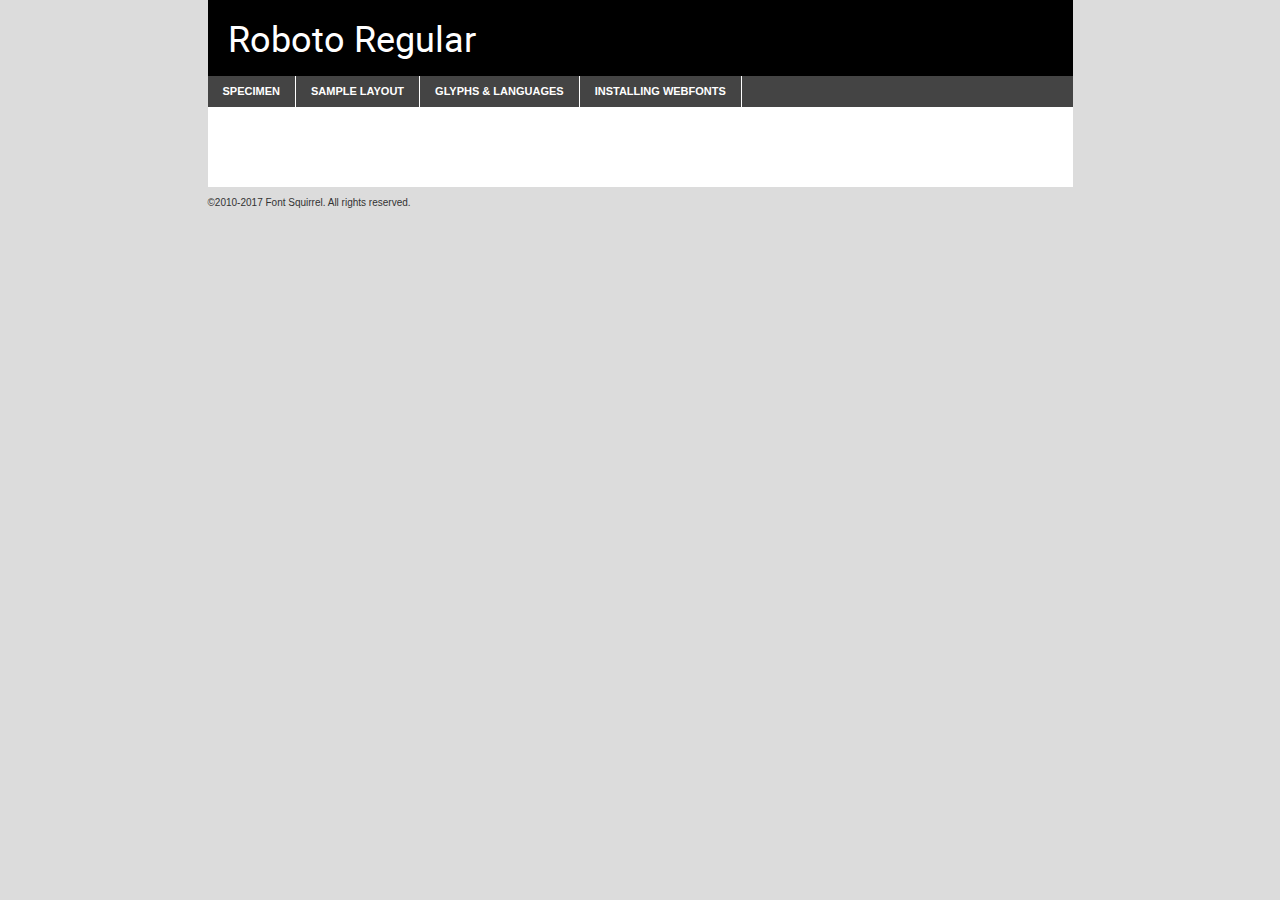
<file: css/fonts/Roboto/roboto-regular-demo.html>
<!DOCTYPE html PUBLIC "-//W3C//DTD XHTML 1.0 Transitional//EN"
	"http://www.w3.org/TR/xhtml1/DTD/xhtml1-transitional.dtd">

<html xmlns="http://www.w3.org/1999/xhtml" xml:lang="en" lang="en">
<head>
	<meta http-equiv="Content-Type" content="text/html; charset=utf-8" />
	<script src="http://ajax.googleapis.com/ajax/libs/jquery/1.7.2/jquery.min.js" type="text/javascript" charset="utf-8"></script>
	<script type="text/javascript">
	(function($){$.fn.easyTabs=function(option){var param=jQuery.extend({fadeSpeed:"fast",defaultContent:1,activeClass:'active'},option);$(this).each(function(){var thisId="#"+this.id;if(param.defaultContent==''){param.defaultContent=1;}
	if(typeof param.defaultContent=="number")
	{var defaultTab=$(thisId+" .tabs li:eq("+(param.defaultContent-1)+") a").attr('href').substr(1);}else{var defaultTab=param.defaultContent;}
	$(thisId+" .tabs li a").each(function(){var tabToHide=$(this).attr('href').substr(1);$("#"+tabToHide).addClass('easytabs-tab-content');});hideAll();changeContent(defaultTab);function hideAll(){$(thisId+" .easytabs-tab-content").hide();}
	function changeContent(tabId){hideAll();$(thisId+" .tabs li").removeClass(param.activeClass);$(thisId+" .tabs li a[href=#"+tabId+"]").closest('li').addClass(param.activeClass);if(param.fadeSpeed!="none")
	{$(thisId+" #"+tabId).fadeIn(param.fadeSpeed);}else{$(thisId+" #"+tabId).show();}}
	$(thisId+" .tabs li").click(function(){var tabId=$(this).find('a').attr('href').substr(1);changeContent(tabId);return false;});});}})(jQuery);
	</script>
	<link rel="stylesheet" href="specimen_files/specimen_stylesheet.css" type="text/css" charset="utf-8" />
	<link rel="stylesheet" href="stylesheet.css" type="text/css" charset="utf-8" />

	<style type="text/css">
					body{
				font-family: 'robotoregular';
							}
		</style>

	<title>Roboto Regular Specimen</title>
	
	
	<script type="text/javascript" charset="utf-8">
		$(document).ready(function() {
			$('#container').easyTabs({defaultContent:1});
		});
	</script>
</head>

<body>
<div id="container">
	<div id="header">
		Roboto Regular	</div>
	<ul class="tabs">
		<li><a href="#specimen">Specimen</a></li>
		<li><a href="#layout">Sample Layout</a></li>
				<li><a href="#glyphs">Glyphs &amp; Languages</a></li>
		<li><a href="#installing">Installing Webfonts</a></li>
		
	</ul>
	
	<div id="main_content">

		
			<div id="specimen">
		
				<div class="section">
					<div class="grid12 firstcol">
						<div class="huge">AaBb</div>
					</div>
				</div>
		
				<div class="section">
					<div class="glyph_range">A&#x200B;B&#x200b;C&#x200b;D&#x200b;E&#x200b;F&#x200b;G&#x200b;H&#x200b;I&#x200b;J&#x200b;K&#x200b;L&#x200b;M&#x200b;N&#x200b;O&#x200b;P&#x200b;Q&#x200b;R&#x200b;S&#x200b;T&#x200b;U&#x200b;V&#x200b;W&#x200b;X&#x200b;Y&#x200b;Z&#x200b;a&#x200b;b&#x200b;c&#x200b;d&#x200b;e&#x200b;f&#x200b;g&#x200b;h&#x200b;i&#x200b;j&#x200b;k&#x200b;l&#x200b;m&#x200b;n&#x200b;o&#x200b;p&#x200b;q&#x200b;r&#x200b;s&#x200b;t&#x200b;u&#x200b;v&#x200b;w&#x200b;x&#x200b;y&#x200b;z&#x200b;1&#x200b;2&#x200b;3&#x200b;4&#x200b;5&#x200b;6&#x200b;7&#x200b;8&#x200b;9&#x200b;0&#x200b;&amp;&#x200b;.&#x200b;,&#x200b;?&#x200b;!&#x200b;&#64;&#x200b;(&#x200b;)&#x200b;#&#x200b;$&#x200b;%&#x200b;*&#x200b;+&#x200b;-&#x200b;=&#x200b;:&#x200b;;</div>
				</div>
				<div class="section">
					<div class="grid12 firstcol">
						<table class="sample_table">
							<tr><td>10</td><td class="size10">abcdefghijklmnopqrstuvwxyzABCDEFGHIJKLMNOPQRSTUVWXYZ0123456789abcdefghijklmnopqrstuvwxyzABCDEFGHIJKLMNOPQRSTUVWXYZ0123456789abcdefghijklmnopqrstuvwxyzABCDEFGHIJKLMNOPQRSTUVWXYZ</td></tr>
							<tr><td>11</td><td class="size11">abcdefghijklmnopqrstuvwxyzABCDEFGHIJKLMNOPQRSTUVWXYZ0123456789abcdefghijklmnopqrstuvwxyzABCDEFGHIJKLMNOPQRSTUVWXYZ0123456789abcdefghijklmnopqrstuvwxyzABCDEFGHIJKLMNOPQRSTUVWXYZ</td></tr>
							<tr><td>12</td><td class="size12">abcdefghijklmnopqrstuvwxyzABCDEFGHIJKLMNOPQRSTUVWXYZ0123456789abcdefghijklmnopqrstuvwxyzABCDEFGHIJKLMNOPQRSTUVWXYZ0123456789abcdefghijklmnopqrstuvwxyzABCDEFGHIJKLMNOPQRSTUVWXYZ</td></tr>
							<tr><td>13</td><td class="size13">abcdefghijklmnopqrstuvwxyzABCDEFGHIJKLMNOPQRSTUVWXYZ0123456789abcdefghijklmnopqrstuvwxyzABCDEFGHIJKLMNOPQRSTUVWXYZ0123456789abcdefghijklmnopqrstuvwxyzABCDEFGHIJKLMNOPQRSTUVWXYZ</td></tr>
							<tr><td>14</td><td class="size14">abcdefghijklmnopqrstuvwxyzABCDEFGHIJKLMNOPQRSTUVWXYZ0123456789abcdefghijklmnopqrstuvwxyzABCDEFGHIJKLMNOPQRSTUVWXYZ0123456789abcdefghijklmnopqrstuvwxyzABCDEFGHIJKLMNOPQRSTUVWXYZ</td></tr>
							<tr><td>16</td><td class="size16">abcdefghijklmnopqrstuvwxyzABCDEFGHIJKLMNOPQRSTUVWXYZ0123456789abcdefghijklmnopqrstuvwxyzABCDEFGHIJKLMNOPQRSTUVWXYZ</td></tr>
							<tr><td>18</td><td class="size18">abcdefghijklmnopqrstuvwxyzABCDEFGHIJKLMNOPQRSTUVWXYZ0123456789abcdefghijklmnopqrstuvwxyzABCDEFGHIJKLMNOPQRSTUVWXYZ</td></tr>
							<tr><td>20</td><td class="size20">abcdefghijklmnopqrstuvwxyzABCDEFGHIJKLMNOPQRSTUVWXYZ0123456789abcdefghijklmnopqrstuvwxyzABCDEFGHIJKLMNOPQRSTUVWXYZ</td></tr>
							<tr><td>24</td><td class="size24">abcdefghijklmnopqrstuvwxyzABCDEFGHIJKLMNOPQRSTUVWXYZ0123456789abcdefghijklmnopqrstuvwxyzABCDEFGHIJKLMNOPQRSTUVWXYZ</td></tr>
							<tr><td>30</td><td class="size30">abcdefghijklmnopqrstuvwxyzABCDEFGHIJKLMNOPQRSTUVWXYZ0123456789abcdefghijklmnopqrstuvwxyzABCDEFGHIJKLMNOPQRSTUVWXYZ</td></tr>
							<tr><td>36</td><td class="size36">abcdefghijklmnopqrstuvwxyzABCDEFGHIJKLMNOPQRSTUVWXYZ0123456789abcdefghijklmnopqrstuvwxyzABCDEFGHIJKLMNOPQRSTUVWXYZ</td></tr>
							<tr><td>48</td><td class="size48">abcdefghijklmnopqrstuvwxyzABCDEFGHIJKLMNOPQRSTUVWXYZ0123456789abcdefghijklmnopqrstuvwxyzABCDEFGHIJKLMNOPQRSTUVWXYZ</td></tr>
							<tr><td>60</td><td class="size60">abcdefghijklmnopqrstuvwxyzABCDEFGHIJKLMNOPQRSTUVWXYZ0123456789abcdefghijklmnopqrstuvwxyzABCDEFGHIJKLMNOPQRSTUVWXYZ</td></tr>
							<tr><td>72</td><td class="size72">abcdefghijklmnopqrstuvwxyzABCDEFGHIJKLMNOPQRSTUVWXYZ0123456789abcdefghijklmnopqrstuvwxyzABCDEFGHIJKLMNOPQRSTUVWXYZ</td></tr>
							<tr><td>90</td><td class="size90">abcdefghijklmnopqrstuvwxyzABCDEFGHIJKLMNOPQRSTUVWXYZ0123456789abcdefghijklmnopqrstuvwxyzABCDEFGHIJKLMNOPQRSTUVWXYZ</td></tr>
						</table>
				
					</div>
			
				</div>
		
		
		
								<div class="section" id="bodycomparison">


										<div id="xheight">
				<div class="fontbody">&#x25FC;&#x25FC;&#x25FC;&#x25FC;&#x25FC;&#x25FC;&#x25FC;&#x25FC;&#x25FC;&#x25FC;&#x25FC;&#x25FC;&#x25FC;&#x25FC;&#x25FC;&#x25FC;&#x25FC;&#x25FC;&#x25FC;&#x25FC;&#x25FC;&#x25FC;&#x25FC;&#x25FC;&#x25FC;&#x25FC;&#x25FC;&#x25FC;&#x25FC;&#x25FC;&#x25FC;&#x25FC;&#x25FC;&#x25FC;&#x25FC;&#x25FC;&#x25FC;&#x25FC;&#x25FC;&#x25FC;&#x25FC;&#x25FC;&#x25FC;&#x25FC;&#x25FC;&#x25FC;&#x25FC;&#x25FC;&#x25FC;&#x25FC;&#x25FC;&#x25FC;&#x25FC;&#x25FC;&#x25FC;&#x25FC;&#x25FC;&#x25FC;&#x25FC;&#x25FC;&#x25FC;&#x25FC;&#x25FC;&#x25FC;&#x25FC;&#x25FC;&#x25FC;&#x25FC;&#x25FC;&#x25FC;&#x25FC;&#x25FC;&#x25FC;&#x25FC;&#x25FC;&#x25FC;&#x25FC;&#x25FC;&#x25FC;&#x25FC;&#x25FC;&#x25FC;&#x25FC;&#x25FC;&#x25FC;&#x25FC;&#x25FC;&#x25FC;&#x25FC;&#x25FC;&#x25FC;&#x25FC;&#x25FC;&#x25FC;&#x25FC;&#x25FC;&#x25FC;&#x25FC;&#x25FC;body</div><div class="arialbody">body</div><div class="verdanabody">body</div><div class="georgiabody">body</div></div>
										<div class="fontbody" style="z-index:1">
											body<span>Roboto Regular</span>
										</div>
										<div class="arialbody" style="z-index:1">
											body<span>Arial</span>
										</div>
										<div class="verdanabody" style="z-index:1">
											body<span>Verdana</span>
										</div>
										<div class="georgiabody" style="z-index:1">
											body<span>Georgia</span>
										</div>



								</div>
		
		
				<div class="section psample psample_row1" id="">
					
					<div class="grid2 firstcol">
						<p class="size10"><span>10.</span>Aenean lacinia bibendum nulla sed consectetur. Fusce dapibus, tellus ac cursus commodo, tortor mauris condimentum nibh, ut fermentum massa justo sit amet risus. Nullam id dolor id nibh ultricies vehicula ut id elit. Cum sociis natoque penatibus et magnis dis parturient montes, nascetur ridiculus mus. Nulla vitae elit libero, a pharetra augue.</p>
			
					</div>
					<div class="grid3">
						<p class="size11"><span>11.</span>Aenean lacinia bibendum nulla sed consectetur. Fusce dapibus, tellus ac cursus commodo, tortor mauris condimentum nibh, ut fermentum massa justo sit amet risus. Nullam id dolor id nibh ultricies vehicula ut id elit. Cum sociis natoque penatibus et magnis dis parturient montes, nascetur ridiculus mus. Nulla vitae elit libero, a pharetra augue.</p>
			
					</div>
					<div class="grid3">
						<p class="size12"><span>12.</span>Aenean lacinia bibendum nulla sed consectetur. Fusce dapibus, tellus ac cursus commodo, tortor mauris condimentum nibh, ut fermentum massa justo sit amet risus. Nullam id dolor id nibh ultricies vehicula ut id elit. Cum sociis natoque penatibus et magnis dis parturient montes, nascetur ridiculus mus. Nulla vitae elit libero, a pharetra augue.</p>
			
					</div>
					<div class="grid4">
						<p class="size13"><span>13.</span>Aenean lacinia bibendum nulla sed consectetur. Fusce dapibus, tellus ac cursus commodo, tortor mauris condimentum nibh, ut fermentum massa justo sit amet risus. Nullam id dolor id nibh ultricies vehicula ut id elit. Cum sociis natoque penatibus et magnis dis parturient montes, nascetur ridiculus mus. Nulla vitae elit libero, a pharetra augue.</p>
			
					</div>
					<div class="white_blend"></div>
					
				</div>
				<div class="section psample psample_row2" id="">
					<div class="grid3 firstcol">
						<p class="size14"><span>14.</span>Aenean lacinia bibendum nulla sed consectetur. Fusce dapibus, tellus ac cursus commodo, tortor mauris condimentum nibh, ut fermentum massa justo sit amet risus. Nullam id dolor id nibh ultricies vehicula ut id elit. Cum sociis natoque penatibus et magnis dis parturient montes, nascetur ridiculus mus. Nulla vitae elit libero, a pharetra augue.</p>
			
					</div>
					<div class="grid4">
						<p class="size16"><span>16.</span>Aenean lacinia bibendum nulla sed consectetur. Fusce dapibus, tellus ac cursus commodo, tortor mauris condimentum nibh, ut fermentum massa justo sit amet risus. Nullam id dolor id nibh ultricies vehicula ut id elit. Cum sociis natoque penatibus et magnis dis parturient montes, nascetur ridiculus mus. Nulla vitae elit libero, a pharetra augue.</p>
			
					</div>
					<div class="grid5">
						<p class="size18"><span>18.</span>Aenean lacinia bibendum nulla sed consectetur. Fusce dapibus, tellus ac cursus commodo, tortor mauris condimentum nibh, ut fermentum massa justo sit amet risus. Nullam id dolor id nibh ultricies vehicula ut id elit. Cum sociis natoque penatibus et magnis dis parturient montes, nascetur ridiculus mus. Nulla vitae elit libero, a pharetra augue.</p>
			
					</div>

					<div class="white_blend"></div>

				</div>
				
				<div class="section psample psample_row3" id="">
					<div class="grid5 firstcol">
						<p class="size20"><span>20.</span>Aenean lacinia bibendum nulla sed consectetur. Fusce dapibus, tellus ac cursus commodo, tortor mauris condimentum nibh, ut fermentum massa justo sit amet risus. Nullam id dolor id nibh ultricies vehicula ut id elit. Cum sociis natoque penatibus et magnis dis parturient montes, nascetur ridiculus mus. Nulla vitae elit libero, a pharetra augue.</p>
					</div>
					<div class="grid7">
						<p class="size24"><span>24.</span>Aenean lacinia bibendum nulla sed consectetur. Fusce dapibus, tellus ac cursus commodo, tortor mauris condimentum nibh, ut fermentum massa justo sit amet risus. Nullam id dolor id nibh ultricies vehicula ut id elit. Cum sociis natoque penatibus et magnis dis parturient montes, nascetur ridiculus mus. Nulla vitae elit libero, a pharetra augue.</p>
					</div>
					
					<div class="white_blend"></div>
					
				</div>
				
				<div class="section psample psample_row4" id="">
					<div class="grid12 firstcol">
						<p class="size30"><span>30.</span>Aenean lacinia bibendum nulla sed consectetur. Fusce dapibus, tellus ac cursus commodo, tortor mauris condimentum nibh, ut fermentum massa justo sit amet risus. Nullam id dolor id nibh ultricies vehicula ut id elit. Cum sociis natoque penatibus et magnis dis parturient montes, nascetur ridiculus mus. Nulla vitae elit libero, a pharetra augue.</p>
					</div>
					<div class="white_blend"></div>
					
				</div>
				
				
				
				<div class="section psample psample_row1 fullreverse">
					<div class="grid2 firstcol">
						<p class="size10"><span>10.</span>Aenean lacinia bibendum nulla sed consectetur. Fusce dapibus, tellus ac cursus commodo, tortor mauris condimentum nibh, ut fermentum massa justo sit amet risus. Nullam id dolor id nibh ultricies vehicula ut id elit. Cum sociis natoque penatibus et magnis dis parturient montes, nascetur ridiculus mus. Nulla vitae elit libero, a pharetra augue.</p>
			
					</div>
					<div class="grid3">
						<p class="size11"><span>11.</span>Aenean lacinia bibendum nulla sed consectetur. Fusce dapibus, tellus ac cursus commodo, tortor mauris condimentum nibh, ut fermentum massa justo sit amet risus. Nullam id dolor id nibh ultricies vehicula ut id elit. Cum sociis natoque penatibus et magnis dis parturient montes, nascetur ridiculus mus. Nulla vitae elit libero, a pharetra augue.</p>
			
					</div>
					<div class="grid3">
						<p class="size12"><span>12.</span>Aenean lacinia bibendum nulla sed consectetur. Fusce dapibus, tellus ac cursus commodo, tortor mauris condimentum nibh, ut fermentum massa justo sit amet risus. Nullam id dolor id nibh ultricies vehicula ut id elit. Cum sociis natoque penatibus et magnis dis parturient montes, nascetur ridiculus mus. Nulla vitae elit libero, a pharetra augue.</p>
			
					</div>
					<div class="grid4">
						<p class="size13"><span>13.</span>Aenean lacinia bibendum nulla sed consectetur. Fusce dapibus, tellus ac cursus commodo, tortor mauris condimentum nibh, ut fermentum massa justo sit amet risus. Nullam id dolor id nibh ultricies vehicula ut id elit. Cum sociis natoque penatibus et magnis dis parturient montes, nascetur ridiculus mus. Nulla vitae elit libero, a pharetra augue.</p>
			
					</div>
					<div class="black_blend"></div>
					
				</div>
				
				<div class="section psample psample_row2 fullreverse">
					<div class="grid3 firstcol">
						<p class="size14"><span>14.</span>Aenean lacinia bibendum nulla sed consectetur. Fusce dapibus, tellus ac cursus commodo, tortor mauris condimentum nibh, ut fermentum massa justo sit amet risus. Nullam id dolor id nibh ultricies vehicula ut id elit. Cum sociis natoque penatibus et magnis dis parturient montes, nascetur ridiculus mus. Nulla vitae elit libero, a pharetra augue.</p>
			
					</div>
					<div class="grid4">
						<p class="size16"><span>16.</span>Aenean lacinia bibendum nulla sed consectetur. Fusce dapibus, tellus ac cursus commodo, tortor mauris condimentum nibh, ut fermentum massa justo sit amet risus. Nullam id dolor id nibh ultricies vehicula ut id elit. Cum sociis natoque penatibus et magnis dis parturient montes, nascetur ridiculus mus. Nulla vitae elit libero, a pharetra augue.</p>
			
					</div>
					<div class="grid5">
						<p class="size18"><span>18.</span>Aenean lacinia bibendum nulla sed consectetur. Fusce dapibus, tellus ac cursus commodo, tortor mauris condimentum nibh, ut fermentum massa justo sit amet risus. Nullam id dolor id nibh ultricies vehicula ut id elit. Cum sociis natoque penatibus et magnis dis parturient montes, nascetur ridiculus mus. Nulla vitae elit libero, a pharetra augue.</p>
			
					</div>
					<div class="black_blend"></div>

				</div>
				
				<div class="section psample fullreverse psample_row3" id="">
					<div class="grid5 firstcol">
						<p class="size20"><span>20.</span>Aenean lacinia bibendum nulla sed consectetur. Fusce dapibus, tellus ac cursus commodo, tortor mauris condimentum nibh, ut fermentum massa justo sit amet risus. Nullam id dolor id nibh ultricies vehicula ut id elit. Cum sociis natoque penatibus et magnis dis parturient montes, nascetur ridiculus mus. Nulla vitae elit libero, a pharetra augue.</p>
					</div>
					<div class="grid7">
						<p class="size24"><span>24.</span>Aenean lacinia bibendum nulla sed consectetur. Fusce dapibus, tellus ac cursus commodo, tortor mauris condimentum nibh, ut fermentum massa justo sit amet risus. Nullam id dolor id nibh ultricies vehicula ut id elit. Cum sociis natoque penatibus et magnis dis parturient montes, nascetur ridiculus mus. Nulla vitae elit libero, a pharetra augue.</p>
					</div>
					
					<div class="black_blend"></div>
					
				</div>
				
				<div class="section psample fullreverse psample_row4" id="" style="border-bottom: 20px #000 solid;">
					<div class="grid12 firstcol">
						<p class="size30"><span>30.</span>Aenean lacinia bibendum nulla sed consectetur. Fusce dapibus, tellus ac cursus commodo, tortor mauris condimentum nibh, ut fermentum massa justo sit amet risus. Nullam id dolor id nibh ultricies vehicula ut id elit. Cum sociis natoque penatibus et magnis dis parturient montes, nascetur ridiculus mus. Nulla vitae elit libero, a pharetra augue.</p>
					</div>
					<div class="black_blend"></div>
					
				</div>
				
				
				
				
			</div>
			
			<div id="layout">
				
				<div class="section">
					
					<div class="grid12 firstcol">
						<h1>Lorem Ipsum Dolor</h1>
						<h2>Etiam porta sem malesuada magna mollis euismod</h2>
						
						<p class="byline">By <a href="#link">Aenean Lacinia</a></p>
					</div>
				</div>
				<div class="section">
					<div class="grid8 firstcol">
						<p class="large">Donec sed odio dui. Morbi leo risus, porta ac consectetur ac, vestibulum at eros. Fusce dapibus, tellus ac cursus commodo, tortor mauris condimentum nibh, ut fermentum massa justo sit amet risus. </p>

						
						<h3>Pellentesque ornare sem</h3>

						<p>Maecenas sed diam eget risus varius blandit sit amet non magna. Maecenas faucibus mollis interdum. Donec ullamcorper nulla non metus auctor fringilla. Nullam id dolor id nibh ultricies vehicula ut id elit. Nullam id dolor id nibh ultricies vehicula ut id elit. </p>

						<p>Aenean eu leo quam. Pellentesque ornare sem lacinia quam venenatis vestibulum. Lorem ipsum dolor sit amet, consectetur adipiscing elit. Cum sociis natoque penatibus et magnis dis parturient montes, nascetur ridiculus mus. </p>

						<p>Nulla vitae elit libero, a pharetra augue. Praesent commodo cursus magna, vel scelerisque nisl consectetur et. Aenean lacinia bibendum nulla sed consectetur. </p>

						<p>Nullam quis risus eget urna mollis ornare vel eu leo. Nullam quis risus eget urna mollis ornare vel eu leo. Maecenas sed diam eget risus varius blandit sit amet non magna. Donec ullamcorper nulla non metus auctor fringilla. </p>

						<h3>Cras mattis consectetur</h3>

						<p>Aenean eu leo quam. Pellentesque ornare sem lacinia quam venenatis vestibulum. Aenean lacinia bibendum nulla sed consectetur. Integer posuere erat a ante venenatis dapibus posuere velit aliquet. Cras mattis consectetur purus sit amet fermentum. </p>

						<p>Nullam id dolor id nibh ultricies vehicula ut id elit. Nullam quis risus eget urna mollis ornare vel eu leo. Cras mattis consectetur purus sit amet fermentum.</p>
					</div>
					
					<div class="grid4 sidebar">
						
						<div class="box reverse">
							<p class="last">Nullam quis risus eget urna mollis ornare vel eu leo. Donec ullamcorper nulla non metus auctor fringilla. Cras mattis consectetur purus sit amet fermentum. Sed posuere consectetur est at lobortis. Lorem ipsum dolor sit amet, consectetur adipiscing elit. </p>
						</div>
						
						<p class="caption">Maecenas sed diam eget risus varius.</p>

						<p>Vestibulum id ligula porta felis euismod semper. Integer posuere erat a ante venenatis dapibus posuere velit aliquet. Vestibulum id ligula porta felis euismod semper. Sed posuere consectetur est at lobortis. Maecenas sed diam eget risus varius blandit sit amet non magna. Fusce dapibus, tellus ac cursus commodo, tortor mauris condimentum nibh, ut fermentum massa justo sit amet risus. </p>

					

						<p>Duis mollis, est non commodo luctus, nisi erat porttitor ligula, eget lacinia odio sem nec elit. Aenean lacinia bibendum nulla sed consectetur. Vivamus sagittis lacus vel augue laoreet rutrum faucibus dolor auctor. Aenean lacinia bibendum nulla sed consectetur. Nullam quis risus eget urna mollis ornare vel eu leo. </p>

						<p>Praesent commodo cursus magna, vel scelerisque nisl consectetur et. Donec ullamcorper nulla non metus auctor fringilla. Maecenas faucibus mollis interdum. Fusce dapibus, tellus ac cursus commodo, tortor mauris condimentum nibh, ut fermentum massa justo sit amet risus. </p>

					</div>
				</div>
				
			</div>


			



		<div id="glyphs">
			<div class="section">
				<div class="grid12 firstcol">
			
				<h1>Language Support</h1>
				<p>The subset of Roboto Regular in this kit supports the following languages:<br />
			
					Albanian, Basque, Breton, Chamorro, Danish, Dutch, English, Faroese, Finnish, French, Frisian, Galician, German, Icelandic, Italian, Malagasy, Norwegian, Portuguese, Spanish, Alsatian, Aragonese, Arapaho, Arrernte, Asturian, Aymara, Bislama, Cebuano, Corsican, Fijian, French_creole, Genoese, Gilbertese, Greenlandic, Haitian_creole, Hiligaynon, Hmong, Hopi, Ibanag, Iloko_ilokano, Indonesian, Interglossa_glosa, Interlingua, Irish_gaelic, Jerriais, Lojban, Lombard, Luxembourgeois, Manx, Mohawk, Norfolk_pitcairnese, Occitan, Oromo, Pangasinan, Papiamento, Piedmontese, Potawatomi, Rhaeto-romance, Romansh, Rotokas, Sami_lule, Samoan, Sardinian, Scots_gaelic, Seychelles_creole, Shona, Sicilian, Somali, Southern_ndebele, Swahili, Swati_swazi, Tagalog_filipino_pilipino, Tetum, Tok_pisin, Uyghur_latinized, Volapuk, Walloon, Warlpiri, Xhosa, Yapese, Zulu, Latinbasic, Ubasic, Demo				</p>
				<h1>Glyph Chart</h1>
				<p>The subset of Roboto Regular in this kit includes all the glyphs listed below. Unicode entities are included above each glyph to help you insert individual characters into your layout.</p>
				<div id="glyph_chart">
			
																														 <div><p>&amp;#2;</p>&#2;</div>
																				 <div><p>&amp;#13;</p>&#13;</div>
																				 <div><p>&amp;#32;</p>&#32;</div>
																				 <div><p>&amp;#33;</p>&#33;</div>
																				 <div><p>&amp;#34;</p>&#34;</div>
																				 <div><p>&amp;#35;</p>&#35;</div>
																				 <div><p>&amp;#36;</p>&#36;</div>
																				 <div><p>&amp;#37;</p>&#37;</div>
																				 <div><p>&amp;#38;</p>&#38;</div>
																				 <div><p>&amp;#39;</p>&#39;</div>
																				 <div><p>&amp;#40;</p>&#40;</div>
																				 <div><p>&amp;#41;</p>&#41;</div>
																				 <div><p>&amp;#42;</p>&#42;</div>
																				 <div><p>&amp;#43;</p>&#43;</div>
																				 <div><p>&amp;#44;</p>&#44;</div>
																				 <div><p>&amp;#45;</p>&#45;</div>
																				 <div><p>&amp;#46;</p>&#46;</div>
																				 <div><p>&amp;#47;</p>&#47;</div>
																				 <div><p>&amp;#48;</p>&#48;</div>
																				 <div><p>&amp;#49;</p>&#49;</div>
																				 <div><p>&amp;#50;</p>&#50;</div>
																				 <div><p>&amp;#51;</p>&#51;</div>
																				 <div><p>&amp;#52;</p>&#52;</div>
																				 <div><p>&amp;#53;</p>&#53;</div>
																				 <div><p>&amp;#54;</p>&#54;</div>
																				 <div><p>&amp;#55;</p>&#55;</div>
																				 <div><p>&amp;#56;</p>&#56;</div>
																				 <div><p>&amp;#57;</p>&#57;</div>
																				 <div><p>&amp;#58;</p>&#58;</div>
																				 <div><p>&amp;#59;</p>&#59;</div>
																				 <div><p>&amp;#60;</p>&#60;</div>
																				 <div><p>&amp;#61;</p>&#61;</div>
																				 <div><p>&amp;#62;</p>&#62;</div>
																				 <div><p>&amp;#63;</p>&#63;</div>
																				 <div><p>&amp;#64;</p>&#64;</div>
																				 <div><p>&amp;#65;</p>&#65;</div>
																				 <div><p>&amp;#66;</p>&#66;</div>
																				 <div><p>&amp;#67;</p>&#67;</div>
																				 <div><p>&amp;#68;</p>&#68;</div>
																				 <div><p>&amp;#69;</p>&#69;</div>
																				 <div><p>&amp;#70;</p>&#70;</div>
																				 <div><p>&amp;#71;</p>&#71;</div>
																				 <div><p>&amp;#72;</p>&#72;</div>
																				 <div><p>&amp;#73;</p>&#73;</div>
																				 <div><p>&amp;#74;</p>&#74;</div>
																				 <div><p>&amp;#75;</p>&#75;</div>
																				 <div><p>&amp;#76;</p>&#76;</div>
																				 <div><p>&amp;#77;</p>&#77;</div>
																				 <div><p>&amp;#78;</p>&#78;</div>
																				 <div><p>&amp;#79;</p>&#79;</div>
																				 <div><p>&amp;#80;</p>&#80;</div>
																				 <div><p>&amp;#81;</p>&#81;</div>
																				 <div><p>&amp;#82;</p>&#82;</div>
																				 <div><p>&amp;#83;</p>&#83;</div>
																				 <div><p>&amp;#84;</p>&#84;</div>
																				 <div><p>&amp;#85;</p>&#85;</div>
																				 <div><p>&amp;#86;</p>&#86;</div>
																				 <div><p>&amp;#87;</p>&#87;</div>
																				 <div><p>&amp;#88;</p>&#88;</div>
																				 <div><p>&amp;#89;</p>&#89;</div>
																				 <div><p>&amp;#90;</p>&#90;</div>
																				 <div><p>&amp;#91;</p>&#91;</div>
																				 <div><p>&amp;#92;</p>&#92;</div>
																				 <div><p>&amp;#93;</p>&#93;</div>
																				 <div><p>&amp;#94;</p>&#94;</div>
																				 <div><p>&amp;#95;</p>&#95;</div>
																				 <div><p>&amp;#96;</p>&#96;</div>
																				 <div><p>&amp;#97;</p>&#97;</div>
																				 <div><p>&amp;#98;</p>&#98;</div>
																				 <div><p>&amp;#99;</p>&#99;</div>
																				 <div><p>&amp;#100;</p>&#100;</div>
																				 <div><p>&amp;#101;</p>&#101;</div>
																				 <div><p>&amp;#102;</p>&#102;</div>
																				 <div><p>&amp;#103;</p>&#103;</div>
																				 <div><p>&amp;#104;</p>&#104;</div>
																				 <div><p>&amp;#105;</p>&#105;</div>
																				 <div><p>&amp;#106;</p>&#106;</div>
																				 <div><p>&amp;#107;</p>&#107;</div>
																				 <div><p>&amp;#108;</p>&#108;</div>
																				 <div><p>&amp;#109;</p>&#109;</div>
																				 <div><p>&amp;#110;</p>&#110;</div>
																				 <div><p>&amp;#111;</p>&#111;</div>
																				 <div><p>&amp;#112;</p>&#112;</div>
																				 <div><p>&amp;#113;</p>&#113;</div>
																				 <div><p>&amp;#114;</p>&#114;</div>
																				 <div><p>&amp;#115;</p>&#115;</div>
																				 <div><p>&amp;#116;</p>&#116;</div>
																				 <div><p>&amp;#117;</p>&#117;</div>
																				 <div><p>&amp;#118;</p>&#118;</div>
																				 <div><p>&amp;#119;</p>&#119;</div>
																				 <div><p>&amp;#120;</p>&#120;</div>
																				 <div><p>&amp;#121;</p>&#121;</div>
																				 <div><p>&amp;#122;</p>&#122;</div>
																				 <div><p>&amp;#123;</p>&#123;</div>
																				 <div><p>&amp;#124;</p>&#124;</div>
																				 <div><p>&amp;#125;</p>&#125;</div>
																				 <div><p>&amp;#126;</p>&#126;</div>
																				 <div><p>&amp;#160;</p>&#160;</div>
																				 <div><p>&amp;#161;</p>&#161;</div>
																				 <div><p>&amp;#162;</p>&#162;</div>
																				 <div><p>&amp;#163;</p>&#163;</div>
																				 <div><p>&amp;#164;</p>&#164;</div>
																				 <div><p>&amp;#165;</p>&#165;</div>
																				 <div><p>&amp;#166;</p>&#166;</div>
																				 <div><p>&amp;#167;</p>&#167;</div>
																				 <div><p>&amp;#168;</p>&#168;</div>
																				 <div><p>&amp;#169;</p>&#169;</div>
																				 <div><p>&amp;#170;</p>&#170;</div>
																				 <div><p>&amp;#171;</p>&#171;</div>
																				 <div><p>&amp;#172;</p>&#172;</div>
																				 <div><p>&amp;#173;</p>&#173;</div>
																				 <div><p>&amp;#174;</p>&#174;</div>
																				 <div><p>&amp;#175;</p>&#175;</div>
																				 <div><p>&amp;#176;</p>&#176;</div>
																				 <div><p>&amp;#177;</p>&#177;</div>
																				 <div><p>&amp;#178;</p>&#178;</div>
																				 <div><p>&amp;#179;</p>&#179;</div>
																				 <div><p>&amp;#180;</p>&#180;</div>
																				 <div><p>&amp;#181;</p>&#181;</div>
																				 <div><p>&amp;#182;</p>&#182;</div>
																				 <div><p>&amp;#183;</p>&#183;</div>
																				 <div><p>&amp;#184;</p>&#184;</div>
																				 <div><p>&amp;#185;</p>&#185;</div>
																				 <div><p>&amp;#186;</p>&#186;</div>
																				 <div><p>&amp;#187;</p>&#187;</div>
																				 <div><p>&amp;#188;</p>&#188;</div>
																				 <div><p>&amp;#189;</p>&#189;</div>
																				 <div><p>&amp;#190;</p>&#190;</div>
																				 <div><p>&amp;#191;</p>&#191;</div>
																				 <div><p>&amp;#192;</p>&#192;</div>
																				 <div><p>&amp;#193;</p>&#193;</div>
																				 <div><p>&amp;#194;</p>&#194;</div>
																				 <div><p>&amp;#195;</p>&#195;</div>
																				 <div><p>&amp;#196;</p>&#196;</div>
																				 <div><p>&amp;#197;</p>&#197;</div>
																				 <div><p>&amp;#198;</p>&#198;</div>
																				 <div><p>&amp;#199;</p>&#199;</div>
																				 <div><p>&amp;#200;</p>&#200;</div>
																				 <div><p>&amp;#201;</p>&#201;</div>
																				 <div><p>&amp;#202;</p>&#202;</div>
																				 <div><p>&amp;#203;</p>&#203;</div>
																				 <div><p>&amp;#204;</p>&#204;</div>
																				 <div><p>&amp;#205;</p>&#205;</div>
																				 <div><p>&amp;#206;</p>&#206;</div>
																				 <div><p>&amp;#207;</p>&#207;</div>
																				 <div><p>&amp;#208;</p>&#208;</div>
																				 <div><p>&amp;#209;</p>&#209;</div>
																				 <div><p>&amp;#210;</p>&#210;</div>
																				 <div><p>&amp;#211;</p>&#211;</div>
																				 <div><p>&amp;#212;</p>&#212;</div>
																				 <div><p>&amp;#213;</p>&#213;</div>
																				 <div><p>&amp;#214;</p>&#214;</div>
																				 <div><p>&amp;#215;</p>&#215;</div>
																				 <div><p>&amp;#216;</p>&#216;</div>
																				 <div><p>&amp;#217;</p>&#217;</div>
																				 <div><p>&amp;#218;</p>&#218;</div>
																				 <div><p>&amp;#219;</p>&#219;</div>
																				 <div><p>&amp;#220;</p>&#220;</div>
																				 <div><p>&amp;#221;</p>&#221;</div>
																				 <div><p>&amp;#222;</p>&#222;</div>
																				 <div><p>&amp;#223;</p>&#223;</div>
																				 <div><p>&amp;#224;</p>&#224;</div>
																				 <div><p>&amp;#225;</p>&#225;</div>
																				 <div><p>&amp;#226;</p>&#226;</div>
																				 <div><p>&amp;#227;</p>&#227;</div>
																				 <div><p>&amp;#228;</p>&#228;</div>
																				 <div><p>&amp;#229;</p>&#229;</div>
																				 <div><p>&amp;#230;</p>&#230;</div>
																				 <div><p>&amp;#231;</p>&#231;</div>
																				 <div><p>&amp;#232;</p>&#232;</div>
																				 <div><p>&amp;#233;</p>&#233;</div>
																				 <div><p>&amp;#234;</p>&#234;</div>
																				 <div><p>&amp;#235;</p>&#235;</div>
																				 <div><p>&amp;#236;</p>&#236;</div>
																				 <div><p>&amp;#237;</p>&#237;</div>
																				 <div><p>&amp;#238;</p>&#238;</div>
																				 <div><p>&amp;#239;</p>&#239;</div>
																				 <div><p>&amp;#240;</p>&#240;</div>
																				 <div><p>&amp;#241;</p>&#241;</div>
																				 <div><p>&amp;#242;</p>&#242;</div>
																				 <div><p>&amp;#243;</p>&#243;</div>
																				 <div><p>&amp;#244;</p>&#244;</div>
																				 <div><p>&amp;#245;</p>&#245;</div>
																				 <div><p>&amp;#246;</p>&#246;</div>
																				 <div><p>&amp;#247;</p>&#247;</div>
																				 <div><p>&amp;#248;</p>&#248;</div>
																				 <div><p>&amp;#249;</p>&#249;</div>
																				 <div><p>&amp;#250;</p>&#250;</div>
																				 <div><p>&amp;#251;</p>&#251;</div>
																				 <div><p>&amp;#252;</p>&#252;</div>
																				 <div><p>&amp;#253;</p>&#253;</div>
																				 <div><p>&amp;#254;</p>&#254;</div>
																				 <div><p>&amp;#255;</p>&#255;</div>
																				 <div><p>&amp;#338;</p>&#338;</div>
																				 <div><p>&amp;#339;</p>&#339;</div>
																				 <div><p>&amp;#376;</p>&#376;</div>
																				 <div><p>&amp;#710;</p>&#710;</div>
																				 <div><p>&amp;#732;</p>&#732;</div>
																				 <div><p>&amp;#8192;</p>&#8192;</div>
																				 <div><p>&amp;#8193;</p>&#8193;</div>
																				 <div><p>&amp;#8194;</p>&#8194;</div>
																				 <div><p>&amp;#8195;</p>&#8195;</div>
																				 <div><p>&amp;#8196;</p>&#8196;</div>
																				 <div><p>&amp;#8197;</p>&#8197;</div>
																				 <div><p>&amp;#8198;</p>&#8198;</div>
																				 <div><p>&amp;#8199;</p>&#8199;</div>
																				 <div><p>&amp;#8200;</p>&#8200;</div>
																				 <div><p>&amp;#8201;</p>&#8201;</div>
																				 <div><p>&amp;#8202;</p>&#8202;</div>
																				 <div><p>&amp;#8208;</p>&#8208;</div>
																				 <div><p>&amp;#8209;</p>&#8209;</div>
																				 <div><p>&amp;#8210;</p>&#8210;</div>
																				 <div><p>&amp;#8211;</p>&#8211;</div>
																				 <div><p>&amp;#8212;</p>&#8212;</div>
																				 <div><p>&amp;#8216;</p>&#8216;</div>
																				 <div><p>&amp;#8217;</p>&#8217;</div>
																				 <div><p>&amp;#8218;</p>&#8218;</div>
																				 <div><p>&amp;#8220;</p>&#8220;</div>
																				 <div><p>&amp;#8221;</p>&#8221;</div>
																				 <div><p>&amp;#8222;</p>&#8222;</div>
																				 <div><p>&amp;#8226;</p>&#8226;</div>
																				 <div><p>&amp;#8230;</p>&#8230;</div>
																				 <div><p>&amp;#8239;</p>&#8239;</div>
																				 <div><p>&amp;#8249;</p>&#8249;</div>
																				 <div><p>&amp;#8250;</p>&#8250;</div>
																				 <div><p>&amp;#8287;</p>&#8287;</div>
																				 <div><p>&amp;#8364;</p>&#8364;</div>
																				 <div><p>&amp;#8482;</p>&#8482;</div>
																				 <div><p>&amp;#9724;</p>&#9724;</div>
																				 <div><p>&amp;#64257;</p>&#64257;</div>
																				 <div><p>&amp;#64258;</p>&#64258;</div>
																				 <div><p>&amp;#64259;</p>&#64259;</div>
																				 <div><p>&amp;#64260;</p>&#64260;</div>
																												</div>	
				</div>
		
		
			</div>
		</div>
		
		
		<div id="specs">
			
		</div>
	
		<div id="installing">
			<div class="section">
				<div class="grid7 firstcol">
					<h1>Installing Webfonts</h1>
					
					<p>Webfonts are supported by all major browser platforms but not all in the same way. There are currently four different font formats that must be included in order to target all browsers. This includes TTF, WOFF, EOT and SVG.</p>
					
					<h2>1. Upload your webfonts</h2>
					<p>You must upload your webfont kit to your website. They should be in or near the same directory as your CSS files.</p>
					
					<h2>2. Include the webfont stylesheet</h2>
					<p>A special CSS @font-face declaration helps the various browsers select the appropriate font it needs without causing you a bunch of headaches. Learn more about this syntax by reading the <a href="https://www.fontspring.com/blog/further-hardening-of-the-bulletproof-syntax">Fontspring blog post</a> about it. The code for it is as follows:</p>


<code>
@font-face{ 
	font-family: 'MyWebFont';
	src: url('WebFont.eot');
	src: url('WebFont.eot?#iefix') format('embedded-opentype'),
	     url('WebFont.woff') format('woff'),
	     url('WebFont.ttf') format('truetype'),
	     url('WebFont.svg#webfont') format('svg');
}
</code>

	<p>We've already gone ahead and generated the code for you. All you have to do is link to the stylesheet in your HTML, like this:</p>
	<code>&lt;link rel=&quot;stylesheet&quot; href=&quot;stylesheet.css&quot; type=&quot;text/css&quot; charset=&quot;utf-8&quot; /&gt;</code>

					<h2>3. Modify your own stylesheet</h2>
					<p>To take advantage of your new fonts, you must tell your stylesheet to use them. Look at the original @font-face declaration above and find the property called "font-family." The name linked there will be what you use to reference the font. Prepend that webfont name to the font stack in the "font-family" property, inside the selector you want to change. For example:</p>
<code>p { font-family: 'WebFont', Arial, sans-serif; }</code>

<h2>4. Test</h2>
<p>Getting webfonts to work cross-browser <em>can</em> be tricky. Use the information in the sidebar to help you if you find that fonts aren't loading in a particular browser.</p>
				</div>
				
				<div class="grid5 sidebar">
					<div class="box">
						<h2>Troubleshooting<br />Font-Face Problems</h2>
						<p>Having trouble getting your webfonts to load in your new website? Here are some tips to sort out what might be the problem.</p>

						<h3>Fonts not showing in any browser</h3>

						<p>This sounds like you need to work on the plumbing. You either did not upload the fonts to the correct directory, or you did not link the fonts properly in the CSS. If you've confirmed that all this is correct and you still have a problem, take a look at your .htaccess file and see if requests are getting intercepted.</p>

						<h3>Fonts not loading in iPhone or iPad</h3>

						<p>The most common problem here is that you are serving the fonts from an IIS server. IIS refuses to serve files that have unknown MIME types. If that is the case, you must set the MIME type for SVG to "image/svg+xml" in the server settings. Follow these instructions from Microsoft if you need help.</p>

						<h3>Fonts not loading in Firefox</h3>

						<p>The primary reason for this failure? You are still using a version Firefox older than 3.5. So upgrade already! If that isn't it, then you are very likely serving fonts from a different domain. Firefox requires that all font assets be served from the same domain. Lastly it is possible that you need to add WOFF to your list of MIME types (if you are serving via IIS.)</p>

						<h3>Fonts not loading in IE</h3>

						<p>Are you looking at Internet Explorer on an actual Windows machine or are you cheating by using a service like Adobe BrowserLab? Many of these screenshot services do not render @font-face for IE. Best to test it on a real machine.</p>

						<h3>Fonts not loading in IE9</h3>

						<p>IE9, like Firefox, requires that fonts be served from the same domain as the website. Make sure that is the case.</p>
					</div>
				</div>
			</div>
			
		</div>
	
	</div>
	<div id="footer">
		<p>&copy;2010-2017 Font Squirrel. All rights reserved.</p>
	</div>
</div>
</body>
</html>
</file>
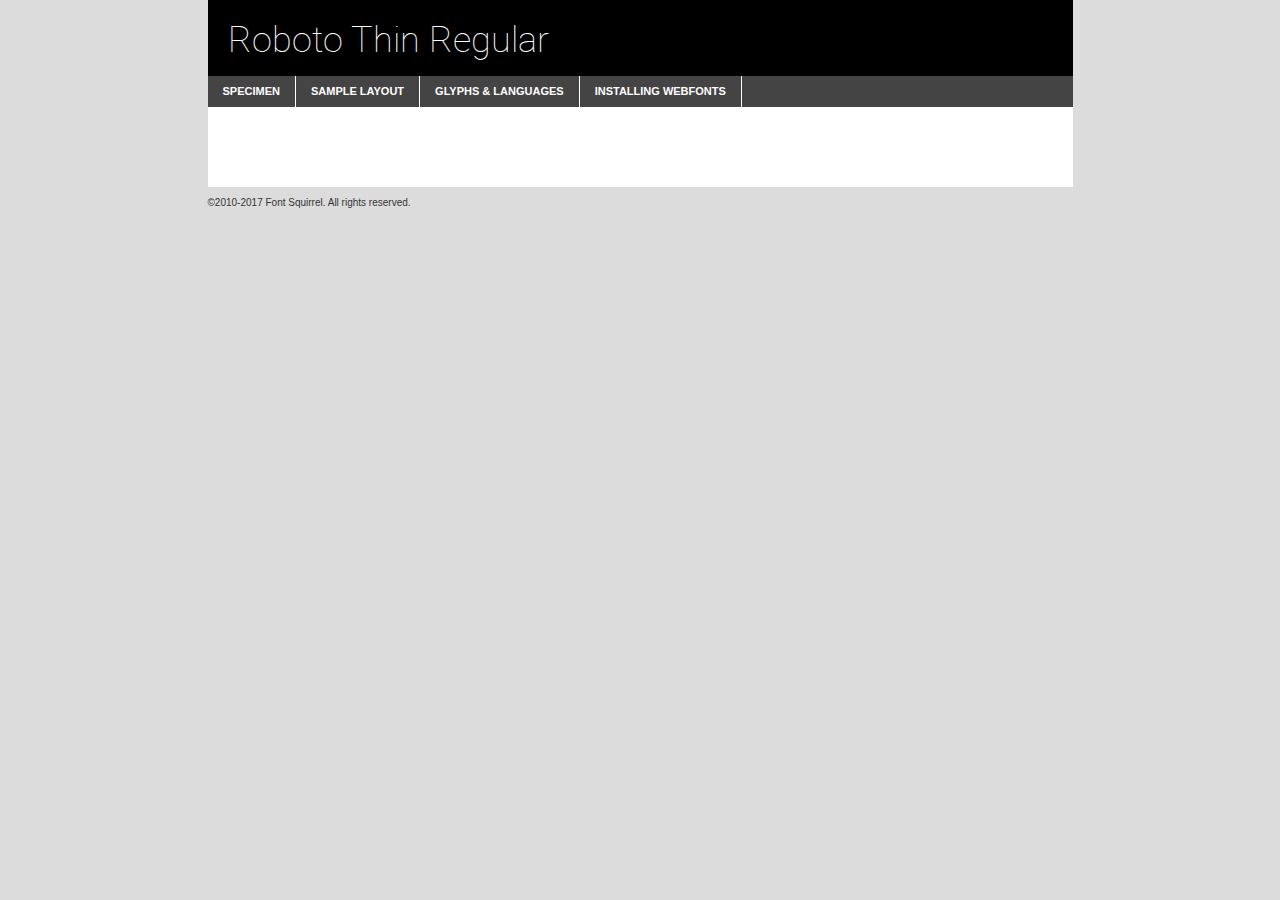
<file: css/fonts/Roboto/roboto-thin-demo.html>
<!DOCTYPE html PUBLIC "-//W3C//DTD XHTML 1.0 Transitional//EN"
	"http://www.w3.org/TR/xhtml1/DTD/xhtml1-transitional.dtd">

<html xmlns="http://www.w3.org/1999/xhtml" xml:lang="en" lang="en">
<head>
	<meta http-equiv="Content-Type" content="text/html; charset=utf-8" />
	<script src="http://ajax.googleapis.com/ajax/libs/jquery/1.7.2/jquery.min.js" type="text/javascript" charset="utf-8"></script>
	<script type="text/javascript">
	(function($){$.fn.easyTabs=function(option){var param=jQuery.extend({fadeSpeed:"fast",defaultContent:1,activeClass:'active'},option);$(this).each(function(){var thisId="#"+this.id;if(param.defaultContent==''){param.defaultContent=1;}
	if(typeof param.defaultContent=="number")
	{var defaultTab=$(thisId+" .tabs li:eq("+(param.defaultContent-1)+") a").attr('href').substr(1);}else{var defaultTab=param.defaultContent;}
	$(thisId+" .tabs li a").each(function(){var tabToHide=$(this).attr('href').substr(1);$("#"+tabToHide).addClass('easytabs-tab-content');});hideAll();changeContent(defaultTab);function hideAll(){$(thisId+" .easytabs-tab-content").hide();}
	function changeContent(tabId){hideAll();$(thisId+" .tabs li").removeClass(param.activeClass);$(thisId+" .tabs li a[href=#"+tabId+"]").closest('li').addClass(param.activeClass);if(param.fadeSpeed!="none")
	{$(thisId+" #"+tabId).fadeIn(param.fadeSpeed);}else{$(thisId+" #"+tabId).show();}}
	$(thisId+" .tabs li").click(function(){var tabId=$(this).find('a').attr('href').substr(1);changeContent(tabId);return false;});});}})(jQuery);
	</script>
	<link rel="stylesheet" href="specimen_files/specimen_stylesheet.css" type="text/css" charset="utf-8" />
	<link rel="stylesheet" href="stylesheet.css" type="text/css" charset="utf-8" />

	<style type="text/css">
					body{
				font-family: 'robotothin';
							}
		</style>

	<title>Roboto Thin Regular Specimen</title>
	
	
	<script type="text/javascript" charset="utf-8">
		$(document).ready(function() {
			$('#container').easyTabs({defaultContent:1});
		});
	</script>
</head>

<body>
<div id="container">
	<div id="header">
		Roboto Thin Regular	</div>
	<ul class="tabs">
		<li><a href="#specimen">Specimen</a></li>
		<li><a href="#layout">Sample Layout</a></li>
				<li><a href="#glyphs">Glyphs &amp; Languages</a></li>
		<li><a href="#installing">Installing Webfonts</a></li>
		
	</ul>
	
	<div id="main_content">

		
			<div id="specimen">
		
				<div class="section">
					<div class="grid12 firstcol">
						<div class="huge">AaBb</div>
					</div>
				</div>
		
				<div class="section">
					<div class="glyph_range">A&#x200B;B&#x200b;C&#x200b;D&#x200b;E&#x200b;F&#x200b;G&#x200b;H&#x200b;I&#x200b;J&#x200b;K&#x200b;L&#x200b;M&#x200b;N&#x200b;O&#x200b;P&#x200b;Q&#x200b;R&#x200b;S&#x200b;T&#x200b;U&#x200b;V&#x200b;W&#x200b;X&#x200b;Y&#x200b;Z&#x200b;a&#x200b;b&#x200b;c&#x200b;d&#x200b;e&#x200b;f&#x200b;g&#x200b;h&#x200b;i&#x200b;j&#x200b;k&#x200b;l&#x200b;m&#x200b;n&#x200b;o&#x200b;p&#x200b;q&#x200b;r&#x200b;s&#x200b;t&#x200b;u&#x200b;v&#x200b;w&#x200b;x&#x200b;y&#x200b;z&#x200b;1&#x200b;2&#x200b;3&#x200b;4&#x200b;5&#x200b;6&#x200b;7&#x200b;8&#x200b;9&#x200b;0&#x200b;&amp;&#x200b;.&#x200b;,&#x200b;?&#x200b;!&#x200b;&#64;&#x200b;(&#x200b;)&#x200b;#&#x200b;$&#x200b;%&#x200b;*&#x200b;+&#x200b;-&#x200b;=&#x200b;:&#x200b;;</div>
				</div>
				<div class="section">
					<div class="grid12 firstcol">
						<table class="sample_table">
							<tr><td>10</td><td class="size10">abcdefghijklmnopqrstuvwxyzABCDEFGHIJKLMNOPQRSTUVWXYZ0123456789abcdefghijklmnopqrstuvwxyzABCDEFGHIJKLMNOPQRSTUVWXYZ0123456789abcdefghijklmnopqrstuvwxyzABCDEFGHIJKLMNOPQRSTUVWXYZ</td></tr>
							<tr><td>11</td><td class="size11">abcdefghijklmnopqrstuvwxyzABCDEFGHIJKLMNOPQRSTUVWXYZ0123456789abcdefghijklmnopqrstuvwxyzABCDEFGHIJKLMNOPQRSTUVWXYZ0123456789abcdefghijklmnopqrstuvwxyzABCDEFGHIJKLMNOPQRSTUVWXYZ</td></tr>
							<tr><td>12</td><td class="size12">abcdefghijklmnopqrstuvwxyzABCDEFGHIJKLMNOPQRSTUVWXYZ0123456789abcdefghijklmnopqrstuvwxyzABCDEFGHIJKLMNOPQRSTUVWXYZ0123456789abcdefghijklmnopqrstuvwxyzABCDEFGHIJKLMNOPQRSTUVWXYZ</td></tr>
							<tr><td>13</td><td class="size13">abcdefghijklmnopqrstuvwxyzABCDEFGHIJKLMNOPQRSTUVWXYZ0123456789abcdefghijklmnopqrstuvwxyzABCDEFGHIJKLMNOPQRSTUVWXYZ0123456789abcdefghijklmnopqrstuvwxyzABCDEFGHIJKLMNOPQRSTUVWXYZ</td></tr>
							<tr><td>14</td><td class="size14">abcdefghijklmnopqrstuvwxyzABCDEFGHIJKLMNOPQRSTUVWXYZ0123456789abcdefghijklmnopqrstuvwxyzABCDEFGHIJKLMNOPQRSTUVWXYZ0123456789abcdefghijklmnopqrstuvwxyzABCDEFGHIJKLMNOPQRSTUVWXYZ</td></tr>
							<tr><td>16</td><td class="size16">abcdefghijklmnopqrstuvwxyzABCDEFGHIJKLMNOPQRSTUVWXYZ0123456789abcdefghijklmnopqrstuvwxyzABCDEFGHIJKLMNOPQRSTUVWXYZ</td></tr>
							<tr><td>18</td><td class="size18">abcdefghijklmnopqrstuvwxyzABCDEFGHIJKLMNOPQRSTUVWXYZ0123456789abcdefghijklmnopqrstuvwxyzABCDEFGHIJKLMNOPQRSTUVWXYZ</td></tr>
							<tr><td>20</td><td class="size20">abcdefghijklmnopqrstuvwxyzABCDEFGHIJKLMNOPQRSTUVWXYZ0123456789abcdefghijklmnopqrstuvwxyzABCDEFGHIJKLMNOPQRSTUVWXYZ</td></tr>
							<tr><td>24</td><td class="size24">abcdefghijklmnopqrstuvwxyzABCDEFGHIJKLMNOPQRSTUVWXYZ0123456789abcdefghijklmnopqrstuvwxyzABCDEFGHIJKLMNOPQRSTUVWXYZ</td></tr>
							<tr><td>30</td><td class="size30">abcdefghijklmnopqrstuvwxyzABCDEFGHIJKLMNOPQRSTUVWXYZ0123456789abcdefghijklmnopqrstuvwxyzABCDEFGHIJKLMNOPQRSTUVWXYZ</td></tr>
							<tr><td>36</td><td class="size36">abcdefghijklmnopqrstuvwxyzABCDEFGHIJKLMNOPQRSTUVWXYZ0123456789abcdefghijklmnopqrstuvwxyzABCDEFGHIJKLMNOPQRSTUVWXYZ</td></tr>
							<tr><td>48</td><td class="size48">abcdefghijklmnopqrstuvwxyzABCDEFGHIJKLMNOPQRSTUVWXYZ0123456789abcdefghijklmnopqrstuvwxyzABCDEFGHIJKLMNOPQRSTUVWXYZ</td></tr>
							<tr><td>60</td><td class="size60">abcdefghijklmnopqrstuvwxyzABCDEFGHIJKLMNOPQRSTUVWXYZ0123456789abcdefghijklmnopqrstuvwxyzABCDEFGHIJKLMNOPQRSTUVWXYZ</td></tr>
							<tr><td>72</td><td class="size72">abcdefghijklmnopqrstuvwxyzABCDEFGHIJKLMNOPQRSTUVWXYZ0123456789abcdefghijklmnopqrstuvwxyzABCDEFGHIJKLMNOPQRSTUVWXYZ</td></tr>
							<tr><td>90</td><td class="size90">abcdefghijklmnopqrstuvwxyzABCDEFGHIJKLMNOPQRSTUVWXYZ0123456789abcdefghijklmnopqrstuvwxyzABCDEFGHIJKLMNOPQRSTUVWXYZ</td></tr>
						</table>
				
					</div>
			
				</div>
		
		
		
								<div class="section" id="bodycomparison">


										<div id="xheight">
				<div class="fontbody">&#x25FC;&#x25FC;&#x25FC;&#x25FC;&#x25FC;&#x25FC;&#x25FC;&#x25FC;&#x25FC;&#x25FC;&#x25FC;&#x25FC;&#x25FC;&#x25FC;&#x25FC;&#x25FC;&#x25FC;&#x25FC;&#x25FC;&#x25FC;&#x25FC;&#x25FC;&#x25FC;&#x25FC;&#x25FC;&#x25FC;&#x25FC;&#x25FC;&#x25FC;&#x25FC;&#x25FC;&#x25FC;&#x25FC;&#x25FC;&#x25FC;&#x25FC;&#x25FC;&#x25FC;&#x25FC;&#x25FC;&#x25FC;&#x25FC;&#x25FC;&#x25FC;&#x25FC;&#x25FC;&#x25FC;&#x25FC;&#x25FC;&#x25FC;&#x25FC;&#x25FC;&#x25FC;&#x25FC;&#x25FC;&#x25FC;&#x25FC;&#x25FC;&#x25FC;&#x25FC;&#x25FC;&#x25FC;&#x25FC;&#x25FC;&#x25FC;&#x25FC;&#x25FC;&#x25FC;&#x25FC;&#x25FC;&#x25FC;&#x25FC;&#x25FC;&#x25FC;&#x25FC;&#x25FC;&#x25FC;&#x25FC;&#x25FC;&#x25FC;&#x25FC;&#x25FC;&#x25FC;&#x25FC;&#x25FC;&#x25FC;&#x25FC;&#x25FC;&#x25FC;&#x25FC;&#x25FC;&#x25FC;&#x25FC;&#x25FC;&#x25FC;&#x25FC;&#x25FC;&#x25FC;&#x25FC;body</div><div class="arialbody">body</div><div class="verdanabody">body</div><div class="georgiabody">body</div></div>
										<div class="fontbody" style="z-index:1">
											body<span>Roboto Thin Regular</span>
										</div>
										<div class="arialbody" style="z-index:1">
											body<span>Arial</span>
										</div>
										<div class="verdanabody" style="z-index:1">
											body<span>Verdana</span>
										</div>
										<div class="georgiabody" style="z-index:1">
											body<span>Georgia</span>
										</div>



								</div>
		
		
				<div class="section psample psample_row1" id="">
					
					<div class="grid2 firstcol">
						<p class="size10"><span>10.</span>Aenean lacinia bibendum nulla sed consectetur. Fusce dapibus, tellus ac cursus commodo, tortor mauris condimentum nibh, ut fermentum massa justo sit amet risus. Nullam id dolor id nibh ultricies vehicula ut id elit. Cum sociis natoque penatibus et magnis dis parturient montes, nascetur ridiculus mus. Nulla vitae elit libero, a pharetra augue.</p>
			
					</div>
					<div class="grid3">
						<p class="size11"><span>11.</span>Aenean lacinia bibendum nulla sed consectetur. Fusce dapibus, tellus ac cursus commodo, tortor mauris condimentum nibh, ut fermentum massa justo sit amet risus. Nullam id dolor id nibh ultricies vehicula ut id elit. Cum sociis natoque penatibus et magnis dis parturient montes, nascetur ridiculus mus. Nulla vitae elit libero, a pharetra augue.</p>
			
					</div>
					<div class="grid3">
						<p class="size12"><span>12.</span>Aenean lacinia bibendum nulla sed consectetur. Fusce dapibus, tellus ac cursus commodo, tortor mauris condimentum nibh, ut fermentum massa justo sit amet risus. Nullam id dolor id nibh ultricies vehicula ut id elit. Cum sociis natoque penatibus et magnis dis parturient montes, nascetur ridiculus mus. Nulla vitae elit libero, a pharetra augue.</p>
			
					</div>
					<div class="grid4">
						<p class="size13"><span>13.</span>Aenean lacinia bibendum nulla sed consectetur. Fusce dapibus, tellus ac cursus commodo, tortor mauris condimentum nibh, ut fermentum massa justo sit amet risus. Nullam id dolor id nibh ultricies vehicula ut id elit. Cum sociis natoque penatibus et magnis dis parturient montes, nascetur ridiculus mus. Nulla vitae elit libero, a pharetra augue.</p>
			
					</div>
					<div class="white_blend"></div>
					
				</div>
				<div class="section psample psample_row2" id="">
					<div class="grid3 firstcol">
						<p class="size14"><span>14.</span>Aenean lacinia bibendum nulla sed consectetur. Fusce dapibus, tellus ac cursus commodo, tortor mauris condimentum nibh, ut fermentum massa justo sit amet risus. Nullam id dolor id nibh ultricies vehicula ut id elit. Cum sociis natoque penatibus et magnis dis parturient montes, nascetur ridiculus mus. Nulla vitae elit libero, a pharetra augue.</p>
			
					</div>
					<div class="grid4">
						<p class="size16"><span>16.</span>Aenean lacinia bibendum nulla sed consectetur. Fusce dapibus, tellus ac cursus commodo, tortor mauris condimentum nibh, ut fermentum massa justo sit amet risus. Nullam id dolor id nibh ultricies vehicula ut id elit. Cum sociis natoque penatibus et magnis dis parturient montes, nascetur ridiculus mus. Nulla vitae elit libero, a pharetra augue.</p>
			
					</div>
					<div class="grid5">
						<p class="size18"><span>18.</span>Aenean lacinia bibendum nulla sed consectetur. Fusce dapibus, tellus ac cursus commodo, tortor mauris condimentum nibh, ut fermentum massa justo sit amet risus. Nullam id dolor id nibh ultricies vehicula ut id elit. Cum sociis natoque penatibus et magnis dis parturient montes, nascetur ridiculus mus. Nulla vitae elit libero, a pharetra augue.</p>
			
					</div>

					<div class="white_blend"></div>

				</div>
				
				<div class="section psample psample_row3" id="">
					<div class="grid5 firstcol">
						<p class="size20"><span>20.</span>Aenean lacinia bibendum nulla sed consectetur. Fusce dapibus, tellus ac cursus commodo, tortor mauris condimentum nibh, ut fermentum massa justo sit amet risus. Nullam id dolor id nibh ultricies vehicula ut id elit. Cum sociis natoque penatibus et magnis dis parturient montes, nascetur ridiculus mus. Nulla vitae elit libero, a pharetra augue.</p>
					</div>
					<div class="grid7">
						<p class="size24"><span>24.</span>Aenean lacinia bibendum nulla sed consectetur. Fusce dapibus, tellus ac cursus commodo, tortor mauris condimentum nibh, ut fermentum massa justo sit amet risus. Nullam id dolor id nibh ultricies vehicula ut id elit. Cum sociis natoque penatibus et magnis dis parturient montes, nascetur ridiculus mus. Nulla vitae elit libero, a pharetra augue.</p>
					</div>
					
					<div class="white_blend"></div>
					
				</div>
				
				<div class="section psample psample_row4" id="">
					<div class="grid12 firstcol">
						<p class="size30"><span>30.</span>Aenean lacinia bibendum nulla sed consectetur. Fusce dapibus, tellus ac cursus commodo, tortor mauris condimentum nibh, ut fermentum massa justo sit amet risus. Nullam id dolor id nibh ultricies vehicula ut id elit. Cum sociis natoque penatibus et magnis dis parturient montes, nascetur ridiculus mus. Nulla vitae elit libero, a pharetra augue.</p>
					</div>
					<div class="white_blend"></div>
					
				</div>
				
				
				
				<div class="section psample psample_row1 fullreverse">
					<div class="grid2 firstcol">
						<p class="size10"><span>10.</span>Aenean lacinia bibendum nulla sed consectetur. Fusce dapibus, tellus ac cursus commodo, tortor mauris condimentum nibh, ut fermentum massa justo sit amet risus. Nullam id dolor id nibh ultricies vehicula ut id elit. Cum sociis natoque penatibus et magnis dis parturient montes, nascetur ridiculus mus. Nulla vitae elit libero, a pharetra augue.</p>
			
					</div>
					<div class="grid3">
						<p class="size11"><span>11.</span>Aenean lacinia bibendum nulla sed consectetur. Fusce dapibus, tellus ac cursus commodo, tortor mauris condimentum nibh, ut fermentum massa justo sit amet risus. Nullam id dolor id nibh ultricies vehicula ut id elit. Cum sociis natoque penatibus et magnis dis parturient montes, nascetur ridiculus mus. Nulla vitae elit libero, a pharetra augue.</p>
			
					</div>
					<div class="grid3">
						<p class="size12"><span>12.</span>Aenean lacinia bibendum nulla sed consectetur. Fusce dapibus, tellus ac cursus commodo, tortor mauris condimentum nibh, ut fermentum massa justo sit amet risus. Nullam id dolor id nibh ultricies vehicula ut id elit. Cum sociis natoque penatibus et magnis dis parturient montes, nascetur ridiculus mus. Nulla vitae elit libero, a pharetra augue.</p>
			
					</div>
					<div class="grid4">
						<p class="size13"><span>13.</span>Aenean lacinia bibendum nulla sed consectetur. Fusce dapibus, tellus ac cursus commodo, tortor mauris condimentum nibh, ut fermentum massa justo sit amet risus. Nullam id dolor id nibh ultricies vehicula ut id elit. Cum sociis natoque penatibus et magnis dis parturient montes, nascetur ridiculus mus. Nulla vitae elit libero, a pharetra augue.</p>
			
					</div>
					<div class="black_blend"></div>
					
				</div>
				
				<div class="section psample psample_row2 fullreverse">
					<div class="grid3 firstcol">
						<p class="size14"><span>14.</span>Aenean lacinia bibendum nulla sed consectetur. Fusce dapibus, tellus ac cursus commodo, tortor mauris condimentum nibh, ut fermentum massa justo sit amet risus. Nullam id dolor id nibh ultricies vehicula ut id elit. Cum sociis natoque penatibus et magnis dis parturient montes, nascetur ridiculus mus. Nulla vitae elit libero, a pharetra augue.</p>
			
					</div>
					<div class="grid4">
						<p class="size16"><span>16.</span>Aenean lacinia bibendum nulla sed consectetur. Fusce dapibus, tellus ac cursus commodo, tortor mauris condimentum nibh, ut fermentum massa justo sit amet risus. Nullam id dolor id nibh ultricies vehicula ut id elit. Cum sociis natoque penatibus et magnis dis parturient montes, nascetur ridiculus mus. Nulla vitae elit libero, a pharetra augue.</p>
			
					</div>
					<div class="grid5">
						<p class="size18"><span>18.</span>Aenean lacinia bibendum nulla sed consectetur. Fusce dapibus, tellus ac cursus commodo, tortor mauris condimentum nibh, ut fermentum massa justo sit amet risus. Nullam id dolor id nibh ultricies vehicula ut id elit. Cum sociis natoque penatibus et magnis dis parturient montes, nascetur ridiculus mus. Nulla vitae elit libero, a pharetra augue.</p>
			
					</div>
					<div class="black_blend"></div>

				</div>
				
				<div class="section psample fullreverse psample_row3" id="">
					<div class="grid5 firstcol">
						<p class="size20"><span>20.</span>Aenean lacinia bibendum nulla sed consectetur. Fusce dapibus, tellus ac cursus commodo, tortor mauris condimentum nibh, ut fermentum massa justo sit amet risus. Nullam id dolor id nibh ultricies vehicula ut id elit. Cum sociis natoque penatibus et magnis dis parturient montes, nascetur ridiculus mus. Nulla vitae elit libero, a pharetra augue.</p>
					</div>
					<div class="grid7">
						<p class="size24"><span>24.</span>Aenean lacinia bibendum nulla sed consectetur. Fusce dapibus, tellus ac cursus commodo, tortor mauris condimentum nibh, ut fermentum massa justo sit amet risus. Nullam id dolor id nibh ultricies vehicula ut id elit. Cum sociis natoque penatibus et magnis dis parturient montes, nascetur ridiculus mus. Nulla vitae elit libero, a pharetra augue.</p>
					</div>
					
					<div class="black_blend"></div>
					
				</div>
				
				<div class="section psample fullreverse psample_row4" id="" style="border-bottom: 20px #000 solid;">
					<div class="grid12 firstcol">
						<p class="size30"><span>30.</span>Aenean lacinia bibendum nulla sed consectetur. Fusce dapibus, tellus ac cursus commodo, tortor mauris condimentum nibh, ut fermentum massa justo sit amet risus. Nullam id dolor id nibh ultricies vehicula ut id elit. Cum sociis natoque penatibus et magnis dis parturient montes, nascetur ridiculus mus. Nulla vitae elit libero, a pharetra augue.</p>
					</div>
					<div class="black_blend"></div>
					
				</div>
				
				
				
				
			</div>
			
			<div id="layout">
				
				<div class="section">
					
					<div class="grid12 firstcol">
						<h1>Lorem Ipsum Dolor</h1>
						<h2>Etiam porta sem malesuada magna mollis euismod</h2>
						
						<p class="byline">By <a href="#link">Aenean Lacinia</a></p>
					</div>
				</div>
				<div class="section">
					<div class="grid8 firstcol">
						<p class="large">Donec sed odio dui. Morbi leo risus, porta ac consectetur ac, vestibulum at eros. Fusce dapibus, tellus ac cursus commodo, tortor mauris condimentum nibh, ut fermentum massa justo sit amet risus. </p>

						
						<h3>Pellentesque ornare sem</h3>

						<p>Maecenas sed diam eget risus varius blandit sit amet non magna. Maecenas faucibus mollis interdum. Donec ullamcorper nulla non metus auctor fringilla. Nullam id dolor id nibh ultricies vehicula ut id elit. Nullam id dolor id nibh ultricies vehicula ut id elit. </p>

						<p>Aenean eu leo quam. Pellentesque ornare sem lacinia quam venenatis vestibulum. Lorem ipsum dolor sit amet, consectetur adipiscing elit. Cum sociis natoque penatibus et magnis dis parturient montes, nascetur ridiculus mus. </p>

						<p>Nulla vitae elit libero, a pharetra augue. Praesent commodo cursus magna, vel scelerisque nisl consectetur et. Aenean lacinia bibendum nulla sed consectetur. </p>

						<p>Nullam quis risus eget urna mollis ornare vel eu leo. Nullam quis risus eget urna mollis ornare vel eu leo. Maecenas sed diam eget risus varius blandit sit amet non magna. Donec ullamcorper nulla non metus auctor fringilla. </p>

						<h3>Cras mattis consectetur</h3>

						<p>Aenean eu leo quam. Pellentesque ornare sem lacinia quam venenatis vestibulum. Aenean lacinia bibendum nulla sed consectetur. Integer posuere erat a ante venenatis dapibus posuere velit aliquet. Cras mattis consectetur purus sit amet fermentum. </p>

						<p>Nullam id dolor id nibh ultricies vehicula ut id elit. Nullam quis risus eget urna mollis ornare vel eu leo. Cras mattis consectetur purus sit amet fermentum.</p>
					</div>
					
					<div class="grid4 sidebar">
						
						<div class="box reverse">
							<p class="last">Nullam quis risus eget urna mollis ornare vel eu leo. Donec ullamcorper nulla non metus auctor fringilla. Cras mattis consectetur purus sit amet fermentum. Sed posuere consectetur est at lobortis. Lorem ipsum dolor sit amet, consectetur adipiscing elit. </p>
						</div>
						
						<p class="caption">Maecenas sed diam eget risus varius.</p>

						<p>Vestibulum id ligula porta felis euismod semper. Integer posuere erat a ante venenatis dapibus posuere velit aliquet. Vestibulum id ligula porta felis euismod semper. Sed posuere consectetur est at lobortis. Maecenas sed diam eget risus varius blandit sit amet non magna. Fusce dapibus, tellus ac cursus commodo, tortor mauris condimentum nibh, ut fermentum massa justo sit amet risus. </p>

					

						<p>Duis mollis, est non commodo luctus, nisi erat porttitor ligula, eget lacinia odio sem nec elit. Aenean lacinia bibendum nulla sed consectetur. Vivamus sagittis lacus vel augue laoreet rutrum faucibus dolor auctor. Aenean lacinia bibendum nulla sed consectetur. Nullam quis risus eget urna mollis ornare vel eu leo. </p>

						<p>Praesent commodo cursus magna, vel scelerisque nisl consectetur et. Donec ullamcorper nulla non metus auctor fringilla. Maecenas faucibus mollis interdum. Fusce dapibus, tellus ac cursus commodo, tortor mauris condimentum nibh, ut fermentum massa justo sit amet risus. </p>

					</div>
				</div>
				
			</div>


			



		<div id="glyphs">
			<div class="section">
				<div class="grid12 firstcol">
			
				<h1>Language Support</h1>
				<p>The subset of Roboto Thin Regular in this kit supports the following languages:<br />
			
					Albanian, Basque, Breton, Chamorro, Danish, Dutch, English, Faroese, Finnish, French, Frisian, Galician, German, Icelandic, Italian, Malagasy, Norwegian, Portuguese, Spanish, Alsatian, Aragonese, Arapaho, Arrernte, Asturian, Aymara, Bislama, Cebuano, Corsican, Fijian, French_creole, Genoese, Gilbertese, Greenlandic, Haitian_creole, Hiligaynon, Hmong, Hopi, Ibanag, Iloko_ilokano, Indonesian, Interglossa_glosa, Interlingua, Irish_gaelic, Jerriais, Lojban, Lombard, Luxembourgeois, Manx, Mohawk, Norfolk_pitcairnese, Occitan, Oromo, Pangasinan, Papiamento, Piedmontese, Potawatomi, Rhaeto-romance, Romansh, Rotokas, Sami_lule, Samoan, Sardinian, Scots_gaelic, Seychelles_creole, Shona, Sicilian, Somali, Southern_ndebele, Swahili, Swati_swazi, Tagalog_filipino_pilipino, Tetum, Tok_pisin, Uyghur_latinized, Volapuk, Walloon, Warlpiri, Xhosa, Yapese, Zulu, Latinbasic, Ubasic, Demo				</p>
				<h1>Glyph Chart</h1>
				<p>The subset of Roboto Thin Regular in this kit includes all the glyphs listed below. Unicode entities are included above each glyph to help you insert individual characters into your layout.</p>
				<div id="glyph_chart">
			
																														 <div><p>&amp;#2;</p>&#2;</div>
																				 <div><p>&amp;#13;</p>&#13;</div>
																				 <div><p>&amp;#32;</p>&#32;</div>
																				 <div><p>&amp;#33;</p>&#33;</div>
																				 <div><p>&amp;#34;</p>&#34;</div>
																				 <div><p>&amp;#35;</p>&#35;</div>
																				 <div><p>&amp;#36;</p>&#36;</div>
																				 <div><p>&amp;#37;</p>&#37;</div>
																				 <div><p>&amp;#38;</p>&#38;</div>
																				 <div><p>&amp;#39;</p>&#39;</div>
																				 <div><p>&amp;#40;</p>&#40;</div>
																				 <div><p>&amp;#41;</p>&#41;</div>
																				 <div><p>&amp;#42;</p>&#42;</div>
																				 <div><p>&amp;#43;</p>&#43;</div>
																				 <div><p>&amp;#44;</p>&#44;</div>
																				 <div><p>&amp;#45;</p>&#45;</div>
																				 <div><p>&amp;#46;</p>&#46;</div>
																				 <div><p>&amp;#47;</p>&#47;</div>
																				 <div><p>&amp;#48;</p>&#48;</div>
																				 <div><p>&amp;#49;</p>&#49;</div>
																				 <div><p>&amp;#50;</p>&#50;</div>
																				 <div><p>&amp;#51;</p>&#51;</div>
																				 <div><p>&amp;#52;</p>&#52;</div>
																				 <div><p>&amp;#53;</p>&#53;</div>
																				 <div><p>&amp;#54;</p>&#54;</div>
																				 <div><p>&amp;#55;</p>&#55;</div>
																				 <div><p>&amp;#56;</p>&#56;</div>
																				 <div><p>&amp;#57;</p>&#57;</div>
																				 <div><p>&amp;#58;</p>&#58;</div>
																				 <div><p>&amp;#59;</p>&#59;</div>
																				 <div><p>&amp;#60;</p>&#60;</div>
																				 <div><p>&amp;#61;</p>&#61;</div>
																				 <div><p>&amp;#62;</p>&#62;</div>
																				 <div><p>&amp;#63;</p>&#63;</div>
																				 <div><p>&amp;#64;</p>&#64;</div>
																				 <div><p>&amp;#65;</p>&#65;</div>
																				 <div><p>&amp;#66;</p>&#66;</div>
																				 <div><p>&amp;#67;</p>&#67;</div>
																				 <div><p>&amp;#68;</p>&#68;</div>
																				 <div><p>&amp;#69;</p>&#69;</div>
																				 <div><p>&amp;#70;</p>&#70;</div>
																				 <div><p>&amp;#71;</p>&#71;</div>
																				 <div><p>&amp;#72;</p>&#72;</div>
																				 <div><p>&amp;#73;</p>&#73;</div>
																				 <div><p>&amp;#74;</p>&#74;</div>
																				 <div><p>&amp;#75;</p>&#75;</div>
																				 <div><p>&amp;#76;</p>&#76;</div>
																				 <div><p>&amp;#77;</p>&#77;</div>
																				 <div><p>&amp;#78;</p>&#78;</div>
																				 <div><p>&amp;#79;</p>&#79;</div>
																				 <div><p>&amp;#80;</p>&#80;</div>
																				 <div><p>&amp;#81;</p>&#81;</div>
																				 <div><p>&amp;#82;</p>&#82;</div>
																				 <div><p>&amp;#83;</p>&#83;</div>
																				 <div><p>&amp;#84;</p>&#84;</div>
																				 <div><p>&amp;#85;</p>&#85;</div>
																				 <div><p>&amp;#86;</p>&#86;</div>
																				 <div><p>&amp;#87;</p>&#87;</div>
																				 <div><p>&amp;#88;</p>&#88;</div>
																				 <div><p>&amp;#89;</p>&#89;</div>
																				 <div><p>&amp;#90;</p>&#90;</div>
																				 <div><p>&amp;#91;</p>&#91;</div>
																				 <div><p>&amp;#92;</p>&#92;</div>
																				 <div><p>&amp;#93;</p>&#93;</div>
																				 <div><p>&amp;#94;</p>&#94;</div>
																				 <div><p>&amp;#95;</p>&#95;</div>
																				 <div><p>&amp;#96;</p>&#96;</div>
																				 <div><p>&amp;#97;</p>&#97;</div>
																				 <div><p>&amp;#98;</p>&#98;</div>
																				 <div><p>&amp;#99;</p>&#99;</div>
																				 <div><p>&amp;#100;</p>&#100;</div>
																				 <div><p>&amp;#101;</p>&#101;</div>
																				 <div><p>&amp;#102;</p>&#102;</div>
																				 <div><p>&amp;#103;</p>&#103;</div>
																				 <div><p>&amp;#104;</p>&#104;</div>
																				 <div><p>&amp;#105;</p>&#105;</div>
																				 <div><p>&amp;#106;</p>&#106;</div>
																				 <div><p>&amp;#107;</p>&#107;</div>
																				 <div><p>&amp;#108;</p>&#108;</div>
																				 <div><p>&amp;#109;</p>&#109;</div>
																				 <div><p>&amp;#110;</p>&#110;</div>
																				 <div><p>&amp;#111;</p>&#111;</div>
																				 <div><p>&amp;#112;</p>&#112;</div>
																				 <div><p>&amp;#113;</p>&#113;</div>
																				 <div><p>&amp;#114;</p>&#114;</div>
																				 <div><p>&amp;#115;</p>&#115;</div>
																				 <div><p>&amp;#116;</p>&#116;</div>
																				 <div><p>&amp;#117;</p>&#117;</div>
																				 <div><p>&amp;#118;</p>&#118;</div>
																				 <div><p>&amp;#119;</p>&#119;</div>
																				 <div><p>&amp;#120;</p>&#120;</div>
																				 <div><p>&amp;#121;</p>&#121;</div>
																				 <div><p>&amp;#122;</p>&#122;</div>
																				 <div><p>&amp;#123;</p>&#123;</div>
																				 <div><p>&amp;#124;</p>&#124;</div>
																				 <div><p>&amp;#125;</p>&#125;</div>
																				 <div><p>&amp;#126;</p>&#126;</div>
																				 <div><p>&amp;#160;</p>&#160;</div>
																				 <div><p>&amp;#161;</p>&#161;</div>
																				 <div><p>&amp;#162;</p>&#162;</div>
																				 <div><p>&amp;#163;</p>&#163;</div>
																				 <div><p>&amp;#164;</p>&#164;</div>
																				 <div><p>&amp;#165;</p>&#165;</div>
																				 <div><p>&amp;#166;</p>&#166;</div>
																				 <div><p>&amp;#167;</p>&#167;</div>
																				 <div><p>&amp;#168;</p>&#168;</div>
																				 <div><p>&amp;#169;</p>&#169;</div>
																				 <div><p>&amp;#170;</p>&#170;</div>
																				 <div><p>&amp;#171;</p>&#171;</div>
																				 <div><p>&amp;#172;</p>&#172;</div>
																				 <div><p>&amp;#173;</p>&#173;</div>
																				 <div><p>&amp;#174;</p>&#174;</div>
																				 <div><p>&amp;#175;</p>&#175;</div>
																				 <div><p>&amp;#176;</p>&#176;</div>
																				 <div><p>&amp;#177;</p>&#177;</div>
																				 <div><p>&amp;#178;</p>&#178;</div>
																				 <div><p>&amp;#179;</p>&#179;</div>
																				 <div><p>&amp;#180;</p>&#180;</div>
																				 <div><p>&amp;#181;</p>&#181;</div>
																				 <div><p>&amp;#182;</p>&#182;</div>
																				 <div><p>&amp;#183;</p>&#183;</div>
																				 <div><p>&amp;#184;</p>&#184;</div>
																				 <div><p>&amp;#185;</p>&#185;</div>
																				 <div><p>&amp;#186;</p>&#186;</div>
																				 <div><p>&amp;#187;</p>&#187;</div>
																				 <div><p>&amp;#188;</p>&#188;</div>
																				 <div><p>&amp;#189;</p>&#189;</div>
																				 <div><p>&amp;#190;</p>&#190;</div>
																				 <div><p>&amp;#191;</p>&#191;</div>
																				 <div><p>&amp;#192;</p>&#192;</div>
																				 <div><p>&amp;#193;</p>&#193;</div>
																				 <div><p>&amp;#194;</p>&#194;</div>
																				 <div><p>&amp;#195;</p>&#195;</div>
																				 <div><p>&amp;#196;</p>&#196;</div>
																				 <div><p>&amp;#197;</p>&#197;</div>
																				 <div><p>&amp;#198;</p>&#198;</div>
																				 <div><p>&amp;#199;</p>&#199;</div>
																				 <div><p>&amp;#200;</p>&#200;</div>
																				 <div><p>&amp;#201;</p>&#201;</div>
																				 <div><p>&amp;#202;</p>&#202;</div>
																				 <div><p>&amp;#203;</p>&#203;</div>
																				 <div><p>&amp;#204;</p>&#204;</div>
																				 <div><p>&amp;#205;</p>&#205;</div>
																				 <div><p>&amp;#206;</p>&#206;</div>
																				 <div><p>&amp;#207;</p>&#207;</div>
																				 <div><p>&amp;#208;</p>&#208;</div>
																				 <div><p>&amp;#209;</p>&#209;</div>
																				 <div><p>&amp;#210;</p>&#210;</div>
																				 <div><p>&amp;#211;</p>&#211;</div>
																				 <div><p>&amp;#212;</p>&#212;</div>
																				 <div><p>&amp;#213;</p>&#213;</div>
																				 <div><p>&amp;#214;</p>&#214;</div>
																				 <div><p>&amp;#215;</p>&#215;</div>
																				 <div><p>&amp;#216;</p>&#216;</div>
																				 <div><p>&amp;#217;</p>&#217;</div>
																				 <div><p>&amp;#218;</p>&#218;</div>
																				 <div><p>&amp;#219;</p>&#219;</div>
																				 <div><p>&amp;#220;</p>&#220;</div>
																				 <div><p>&amp;#221;</p>&#221;</div>
																				 <div><p>&amp;#222;</p>&#222;</div>
																				 <div><p>&amp;#223;</p>&#223;</div>
																				 <div><p>&amp;#224;</p>&#224;</div>
																				 <div><p>&amp;#225;</p>&#225;</div>
																				 <div><p>&amp;#226;</p>&#226;</div>
																				 <div><p>&amp;#227;</p>&#227;</div>
																				 <div><p>&amp;#228;</p>&#228;</div>
																				 <div><p>&amp;#229;</p>&#229;</div>
																				 <div><p>&amp;#230;</p>&#230;</div>
																				 <div><p>&amp;#231;</p>&#231;</div>
																				 <div><p>&amp;#232;</p>&#232;</div>
																				 <div><p>&amp;#233;</p>&#233;</div>
																				 <div><p>&amp;#234;</p>&#234;</div>
																				 <div><p>&amp;#235;</p>&#235;</div>
																				 <div><p>&amp;#236;</p>&#236;</div>
																				 <div><p>&amp;#237;</p>&#237;</div>
																				 <div><p>&amp;#238;</p>&#238;</div>
																				 <div><p>&amp;#239;</p>&#239;</div>
																				 <div><p>&amp;#240;</p>&#240;</div>
																				 <div><p>&amp;#241;</p>&#241;</div>
																				 <div><p>&amp;#242;</p>&#242;</div>
																				 <div><p>&amp;#243;</p>&#243;</div>
																				 <div><p>&amp;#244;</p>&#244;</div>
																				 <div><p>&amp;#245;</p>&#245;</div>
																				 <div><p>&amp;#246;</p>&#246;</div>
																				 <div><p>&amp;#247;</p>&#247;</div>
																				 <div><p>&amp;#248;</p>&#248;</div>
																				 <div><p>&amp;#249;</p>&#249;</div>
																				 <div><p>&amp;#250;</p>&#250;</div>
																				 <div><p>&amp;#251;</p>&#251;</div>
																				 <div><p>&amp;#252;</p>&#252;</div>
																				 <div><p>&amp;#253;</p>&#253;</div>
																				 <div><p>&amp;#254;</p>&#254;</div>
																				 <div><p>&amp;#255;</p>&#255;</div>
																				 <div><p>&amp;#338;</p>&#338;</div>
																				 <div><p>&amp;#339;</p>&#339;</div>
																				 <div><p>&amp;#376;</p>&#376;</div>
																				 <div><p>&amp;#710;</p>&#710;</div>
																				 <div><p>&amp;#732;</p>&#732;</div>
																				 <div><p>&amp;#8192;</p>&#8192;</div>
																				 <div><p>&amp;#8193;</p>&#8193;</div>
																				 <div><p>&amp;#8194;</p>&#8194;</div>
																				 <div><p>&amp;#8195;</p>&#8195;</div>
																				 <div><p>&amp;#8196;</p>&#8196;</div>
																				 <div><p>&amp;#8197;</p>&#8197;</div>
																				 <div><p>&amp;#8198;</p>&#8198;</div>
																				 <div><p>&amp;#8199;</p>&#8199;</div>
																				 <div><p>&amp;#8200;</p>&#8200;</div>
																				 <div><p>&amp;#8201;</p>&#8201;</div>
																				 <div><p>&amp;#8202;</p>&#8202;</div>
																				 <div><p>&amp;#8208;</p>&#8208;</div>
																				 <div><p>&amp;#8209;</p>&#8209;</div>
																				 <div><p>&amp;#8210;</p>&#8210;</div>
																				 <div><p>&amp;#8211;</p>&#8211;</div>
																				 <div><p>&amp;#8212;</p>&#8212;</div>
																				 <div><p>&amp;#8216;</p>&#8216;</div>
																				 <div><p>&amp;#8217;</p>&#8217;</div>
																				 <div><p>&amp;#8218;</p>&#8218;</div>
																				 <div><p>&amp;#8220;</p>&#8220;</div>
																				 <div><p>&amp;#8221;</p>&#8221;</div>
																				 <div><p>&amp;#8222;</p>&#8222;</div>
																				 <div><p>&amp;#8226;</p>&#8226;</div>
																				 <div><p>&amp;#8230;</p>&#8230;</div>
																				 <div><p>&amp;#8239;</p>&#8239;</div>
																				 <div><p>&amp;#8249;</p>&#8249;</div>
																				 <div><p>&amp;#8250;</p>&#8250;</div>
																				 <div><p>&amp;#8287;</p>&#8287;</div>
																				 <div><p>&amp;#8364;</p>&#8364;</div>
																				 <div><p>&amp;#8482;</p>&#8482;</div>
																				 <div><p>&amp;#9724;</p>&#9724;</div>
																				 <div><p>&amp;#64257;</p>&#64257;</div>
																				 <div><p>&amp;#64258;</p>&#64258;</div>
																				 <div><p>&amp;#64259;</p>&#64259;</div>
																				 <div><p>&amp;#64260;</p>&#64260;</div>
																												</div>	
				</div>
		
		
			</div>
		</div>
		
		
		<div id="specs">
			
		</div>
	
		<div id="installing">
			<div class="section">
				<div class="grid7 firstcol">
					<h1>Installing Webfonts</h1>
					
					<p>Webfonts are supported by all major browser platforms but not all in the same way. There are currently four different font formats that must be included in order to target all browsers. This includes TTF, WOFF, EOT and SVG.</p>
					
					<h2>1. Upload your webfonts</h2>
					<p>You must upload your webfont kit to your website. They should be in or near the same directory as your CSS files.</p>
					
					<h2>2. Include the webfont stylesheet</h2>
					<p>A special CSS @font-face declaration helps the various browsers select the appropriate font it needs without causing you a bunch of headaches. Learn more about this syntax by reading the <a href="https://www.fontspring.com/blog/further-hardening-of-the-bulletproof-syntax">Fontspring blog post</a> about it. The code for it is as follows:</p>


<code>
@font-face{ 
	font-family: 'MyWebFont';
	src: url('WebFont.eot');
	src: url('WebFont.eot?#iefix') format('embedded-opentype'),
	     url('WebFont.woff') format('woff'),
	     url('WebFont.ttf') format('truetype'),
	     url('WebFont.svg#webfont') format('svg');
}
</code>

	<p>We've already gone ahead and generated the code for you. All you have to do is link to the stylesheet in your HTML, like this:</p>
	<code>&lt;link rel=&quot;stylesheet&quot; href=&quot;stylesheet.css&quot; type=&quot;text/css&quot; charset=&quot;utf-8&quot; /&gt;</code>

					<h2>3. Modify your own stylesheet</h2>
					<p>To take advantage of your new fonts, you must tell your stylesheet to use them. Look at the original @font-face declaration above and find the property called "font-family." The name linked there will be what you use to reference the font. Prepend that webfont name to the font stack in the "font-family" property, inside the selector you want to change. For example:</p>
<code>p { font-family: 'WebFont', Arial, sans-serif; }</code>

<h2>4. Test</h2>
<p>Getting webfonts to work cross-browser <em>can</em> be tricky. Use the information in the sidebar to help you if you find that fonts aren't loading in a particular browser.</p>
				</div>
				
				<div class="grid5 sidebar">
					<div class="box">
						<h2>Troubleshooting<br />Font-Face Problems</h2>
						<p>Having trouble getting your webfonts to load in your new website? Here are some tips to sort out what might be the problem.</p>

						<h3>Fonts not showing in any browser</h3>

						<p>This sounds like you need to work on the plumbing. You either did not upload the fonts to the correct directory, or you did not link the fonts properly in the CSS. If you've confirmed that all this is correct and you still have a problem, take a look at your .htaccess file and see if requests are getting intercepted.</p>

						<h3>Fonts not loading in iPhone or iPad</h3>

						<p>The most common problem here is that you are serving the fonts from an IIS server. IIS refuses to serve files that have unknown MIME types. If that is the case, you must set the MIME type for SVG to "image/svg+xml" in the server settings. Follow these instructions from Microsoft if you need help.</p>

						<h3>Fonts not loading in Firefox</h3>

						<p>The primary reason for this failure? You are still using a version Firefox older than 3.5. So upgrade already! If that isn't it, then you are very likely serving fonts from a different domain. Firefox requires that all font assets be served from the same domain. Lastly it is possible that you need to add WOFF to your list of MIME types (if you are serving via IIS.)</p>

						<h3>Fonts not loading in IE</h3>

						<p>Are you looking at Internet Explorer on an actual Windows machine or are you cheating by using a service like Adobe BrowserLab? Many of these screenshot services do not render @font-face for IE. Best to test it on a real machine.</p>

						<h3>Fonts not loading in IE9</h3>

						<p>IE9, like Firefox, requires that fonts be served from the same domain as the website. Make sure that is the case.</p>
					</div>
				</div>
			</div>
			
		</div>
	
	</div>
	<div id="footer">
		<p>&copy;2010-2017 Font Squirrel. All rights reserved.</p>
	</div>
</div>
</body>
</html>
</file>
<file: css/styles.css>
@font-face {
  font-family: "Roboto";
  src: url("fonts/Roboto/outfit-variablefont_wght-webfont.woff");
}
body {
  background-color: rgb(58, 73, 101);
  font-family: "arial";
  text-align: center;
  margin-top: 20px;
}

table,
th,
td,
input {
  text-transform: uppercase;
  margin: auto;
  font-size: 16px;
  padding: 30px;
  border-right: rgba(150, 150, 155, 0.2) 2px solid;
}
th {
  background-color: rgba(250, 250, 250, 1);
  font-size: 18px;
}

.cents {
  position: absolute;
  top: 145px;
}

.item-1 {
  padding-top: 40px;
  background-color: rgba(250, 250, 250, 1);
  text-align: center;
  vertical-align: middle;
}
.item-2 {
  font-size: 24px;
  background-color: rgb(137, 195, 49);
  color: white;
}
.item-3 {
  background-color: rgb(192, 73, 76);
  color: white;
  font-size: 30px;
}
.item-4 {
  background-color: rgb(99, 131, 72);
  color: white;
  font-size: 24px;
}
.header {
  background-color: rgb(242, 242, 242);
}

.odd-tr {
  background-color: rgba(242, 242, 242, 1);
}
.even-tr {
  background-color: rgba(227, 227, 227, 1);
}

/* TBODY THE END */

/* TFOOT BEGINNING */

.foot-item1 {
  background-color: white;
}
.btn {
  width: 194px;
  height: 50px;
  margin: 40px;

  border-radius: 5px;
  display: inline-block;
  cursor: pointer;
  color: #ffffff;
  font-family: "Roboto";
  font-size: 15px;
  font-weight: bold;
  padding: 6px 24px;
  text-shadow: 0px -1px 0px #5b6178;
  border: none;
}
.btn:hover {
  background: linear-gradient(to bottom, #da16e0 5%, #33bdef 100%);
  background-color: #019ad2;
}
.btn:active {
  position: relative;
  top: 1px;
}

.first-btn {
  background-color: rgba(64, 64, 64, 1);
  box-shadow: 0px 12px 2px 0px rgba(150, 150, 155, 0.2);
}
.second-btn {
  background-color: rgb(137, 195, 49);
  box-shadow: 0px 6px 2px 0px rgba(137, 195, 049, 0.2);
}
.third-btn {
  background-color: rgb(192, 73, 76);
  box-shadow: 0px 6px 2px 0px rgba(192, 73, 76, 0.2);
}
.fourth-btn {
  background-color: rgb(99, 131, 72);
  box-shadow: 0px 6px 2px 0px rgba(99, 131, 72, 0.2);
}
/* TFOOT THE END */
</file>
<file: css/fonts/Roboto/stylesheet.css>
/*! Generated by Font Squirrel (https://www.fontsquirrel.com) on January 30, 2022 */



@font-face {
    font-family: 'outfitthin';
    src: url('outfit-variablefont_wght-webfont.woff2') format('woff2'),
         url('outfit-variablefont_wght-webfont.woff') format('woff');
    font-weight: normal;
    font-style: normal;

}




@font-face {
    font-family: 'robotoblack';
    src: url('roboto-black-webfont.woff2') format('woff2'),
         url('roboto-black-webfont.woff') format('woff');
    font-weight: normal;
    font-style: normal;

}




@font-face {
    font-family: 'robotoblack_italic';
    src: url('roboto-blackitalic-webfont.woff2') format('woff2'),
         url('roboto-blackitalic-webfont.woff') format('woff');
    font-weight: normal;
    font-style: normal;

}




@font-face {
    font-family: 'robotobold';
    src: url('roboto-bold-webfont.woff2') format('woff2'),
         url('roboto-bold-webfont.woff') format('woff');
    font-weight: normal;
    font-style: normal;

}




@font-face {
    font-family: 'robotobold_italic';
    src: url('roboto-bolditalic-webfont.woff2') format('woff2'),
         url('roboto-bolditalic-webfont.woff') format('woff');
    font-weight: normal;
    font-style: normal;

}




@font-face {
    font-family: 'robotoitalic';
    src: url('roboto-italic-webfont.woff2') format('woff2'),
         url('roboto-italic-webfont.woff') format('woff');
    font-weight: normal;
    font-style: normal;

}




@font-face {
    font-family: 'robotolight';
    src: url('roboto-light-webfont.woff2') format('woff2'),
         url('roboto-light-webfont.woff') format('woff');
    font-weight: normal;
    font-style: normal;

}




@font-face {
    font-family: 'robotolight_italic';
    src: url('roboto-lightitalic-webfont.woff2') format('woff2'),
         url('roboto-lightitalic-webfont.woff') format('woff');
    font-weight: normal;
    font-style: normal;

}




@font-face {
    font-family: 'robotomedium';
    src: url('roboto-medium-webfont.woff2') format('woff2'),
         url('roboto-medium-webfont.woff') format('woff');
    font-weight: normal;
    font-style: normal;

}




@font-face {
    font-family: 'robotomedium_italic';
    src: url('roboto-mediumitalic-webfont.woff2') format('woff2'),
         url('roboto-mediumitalic-webfont.woff') format('woff');
    font-weight: normal;
    font-style: normal;

}




@font-face {
    font-family: 'robotoregular';
    src: url('roboto-regular-webfont.woff2') format('woff2'),
         url('roboto-regular-webfont.woff') format('woff');
    font-weight: normal;
    font-style: normal;

}




@font-face {
    font-family: 'robotothin';
    src: url('roboto-thin-webfont.woff2') format('woff2'),
         url('roboto-thin-webfont.woff') format('woff');
    font-weight: normal;
    font-style: normal;

}
</file>
<file: css/fonts/Roboto/specimen_files/specimen_stylesheet.css>
@import url('grid_12-825-55-15.css');

/*  
	CSS Reset by Eric Meyer - Released under Public Domain
    http://meyerweb.com/eric/tools/css/reset/
*/
html, body, div, span, applet, object, iframe,
h1, h2, h3, h4, h5, h6, p, blockquote, pre,
a, abbr, acronym, address, big, cite, code,
del, dfn, em, font, img, ins, kbd, q, s, samp,
small, strike, strong, sub, sup, tt, var,
b, u, i, center, dl, dt, dd, ol, ul, li,
fieldset, form, label, legend, table, 
caption, tbody, tfoot, thead, tr, th, td 
                  {margin: 0;padding: 0;border: 0;outline: 0;
                  font-size: 100%;vertical-align: baseline;
                  background: transparent;}
body              {line-height: 1;}
ol, ul            {list-style: none;}
blockquote, q     {quotes: none;}
blockquote:before, blockquote:after,
q:before, q:after {content: '';	content: none;}
:focus            {outline: 0;}
ins               {text-decoration: none;}
del               {text-decoration: line-through;}
table             {border-collapse: collapse;border-spacing: 0;}




body {
	color: #000;
	background-color: #dcdcdc;
}

a {
	text-decoration: none;
	color: #1883ba;
}

h1{
	font-size: 32px;
	font-weight: normal;
	font-style: normal;
	margin-bottom: 18px;
}

h2{
	font-size: 18px;
}

#container {
	width: 865px;
	margin: 0px auto;
}


#header {
	padding: 20px;
	font-size: 36px;
	background-color: #000;
	color: #fff;
}

#header span {
	color: #666;
}
#main_content {
	background-color: #fff;
	padding: 60px 20px 20px;
}


#footer p {
	margin: 0;
	padding-top: 10px;
	padding-bottom: 50px;
	color: #333;
	font: 10px Arial, sans-serif;
}

.tabs {
	width: 100%;
	height: 31px;
	background-color: #444;
}
.tabs li {
	float:  left;
	margin: 0;
	overflow: hidden;
	background-color: #444;
}
.tabs li a {
	display: block;
	color: #fff;
	text-decoration: none;
	font: bold 11px/11px 'Arial';
	text-transform: uppercase;
	padding: 10px 15px;
	border-right: 1px solid #fff;
}

.tabs li a:hover {
		background-color: #00b3ff;

}

.tabs li.active a {
	color:  #000;
	background-color: #fff;
}



div.huge {
	
	font-size: 300px;
	line-height: 1em;
	padding: 0;
	letter-spacing: -.02em;
	overflow: hidden;
}
div.glyph_range {
	font-size: 72px;
	line-height: 1.1em;
}

.size10{ font-size: 10px; }
.size11{ font-size: 11px; }
.size12{ font-size: 12px; }
.size13{ font-size: 13px; }
.size14{ font-size: 14px; }
.size16{ font-size: 16px; }
.size18{ font-size: 18px; }
.size20{ font-size: 20px; }
.size24{ font-size: 24px; }
.size30{ font-size: 30px; }
.size36{ font-size: 36px; }
.size48{ font-size: 48px; }
.size60{ font-size: 60px; }
.size72{ font-size: 72px; }
.size90{ font-size: 90px; }


.psample_row1 {	height: 120px;}
.psample_row1 {	height: 120px;}
.psample_row2 {	height: 160px;}
.psample_row3 {	height: 160px;}
.psample_row4 {	height: 160px;}

.psample {
	overflow: hidden;
	position: relative;
}
.psample p {
	line-height: 1.3em;
	display: block;
	overflow: hidden;
	margin: 0;
}

.psample span {
	margin-right: .5em;
}

.white_blend {
	width: 100%;
	height: 61px;
	background-image: url([data-uri]);
	position: absolute;
	bottom: 0;
}
.black_blend {
	width: 100%;
	height: 61px;
	background-image: url([data-uri]);
	position: absolute;
	bottom: 0;
}
.fullreverse {
	background:  #000 !important;
	color:  #fff !important;
	margin-left: -20px;
	padding-left: 20px;
	margin-right: -20px;
	padding-right: 20px;
	padding: 20px;
	margin-bottom:0;
}


.sample_table td {
	padding-top: 3px;
	padding-bottom:5px;
	padding-left: 5px;
	vertical-align: middle;
	line-height: 1.2em;
}

.sample_table td:first-child {
	background-color: #eee;
	text-align: right;
	padding-right: 5px;
	padding-left: 0;
	padding: 5px;
	font: 11px/12px "Courier New", Courier, mono;
}

code {
	white-space: pre;
	background-color: #eee;
	display: block;
	padding: 10px;
	margin-bottom: 18px;
	overflow: auto;
}


.bottom,.last 	{margin-bottom:0 !important; padding-bottom:0 !important;}

.box  { 
  padding: 18px; 
  margin-bottom: 18px; 
  background: #eee; 
}

.reverse,.reversed { background:  #000 !important;color:  #fff !important; border: none !important;}

#bodycomparison {
	position: relative;
	overflow: hidden;
	font-size: 72px;
	height: 90px;
	white-space: nowrap;
}

#bodycomparison div{
	font-size: 72px;
	line-height: 90px;
	display: inline;
	margin: 0 15px 0 0;
	padding: 0;
}

#bodycomparison div span{
	font: 10px Arial;
	position: absolute;
	left: 0;
}
#xheight {
	float: none;
	position: absolute;
	color: #d9f3ff;
	font-size: 72px;
	line-height: 90px;
}

.fontbody {
 position: relative;
}
.arialbody{
	font-family: Arial;
	position: relative;
}
.verdanabody{
	font-family: Verdana;
	position: relative;
}
.georgiabody{
	font-family: Georgia;
	position: relative;
}

/* @group Layout page
 */

#layout h1 {
	font-size: 36px;
	line-height: 42px;
	font-weight: normal;
	font-style: normal;
}

#layout h2 {
	font-size: 24px;
	line-height: 23px;
	font-weight: normal;
	font-style: normal;
}

#layout h3 {
	font-size: 22px;
	line-height: 1.4em;
	margin-top: 1em;
	font-weight: normal;
	font-style: normal;
}


#layout p.byline {
	font-size: 12px;
	margin-top: 18px;
	line-height: 12px;
	margin-bottom: 0;
}
#layout p {
	font-size: 14px;
	line-height: 21px;
	margin-bottom: .5em;
}

#layout p.large{
	font-size: 18px;
	line-height: 26px;
}

#layout .sidebar p{
	font-size: 12px;
	line-height: 1.4em;
}

#layout p.caption {
	font-size: 10px;
	margin-top: -16px;
	margin-bottom: 18px;
}

/* @end */

/* @group Glyphs */

#glyph_chart div{
	background-color: #d9f3ff;
	color: black;
	float: left;
	font-size: 36px;
	height: 1.2em;
	line-height: 1.2em;
	margin-bottom: 1px;
	margin-right: 1px;
	text-align: center;
	width: 1.2em;
	position: relative;
	padding: .6em .2em .2em;
}

#glyph_chart div p {
	position: absolute;
	left: 0;
	top: 0;
	display: block;
	text-align: center;
	font: bold 9px Arial, sans-serif;
	background-color: #3a768f;
	width: 100%;
	color: #fff;
	padding: 2px 0;
}


#glyphs h1 {
	font-family: Arial, sans-serif;
}
/* @end */

/* @group Installing */

#installing {
	font: 13px Arial, sans-serif;
}

#installing p,
#glyphs p{
	line-height: 1.2em;
	margin-bottom: 18px;
	font: 13px Arial, sans-serif;
}



#installing h3{
	font-size: 15px;
	margin-top: 18px;
}

/* @end */

#rendering h1 {
	font-family: Arial, sans-serif;
}
.render_table td {
	font: 11px "Courier New", Courier, mono;
	vertical-align: middle;
}
</file>
